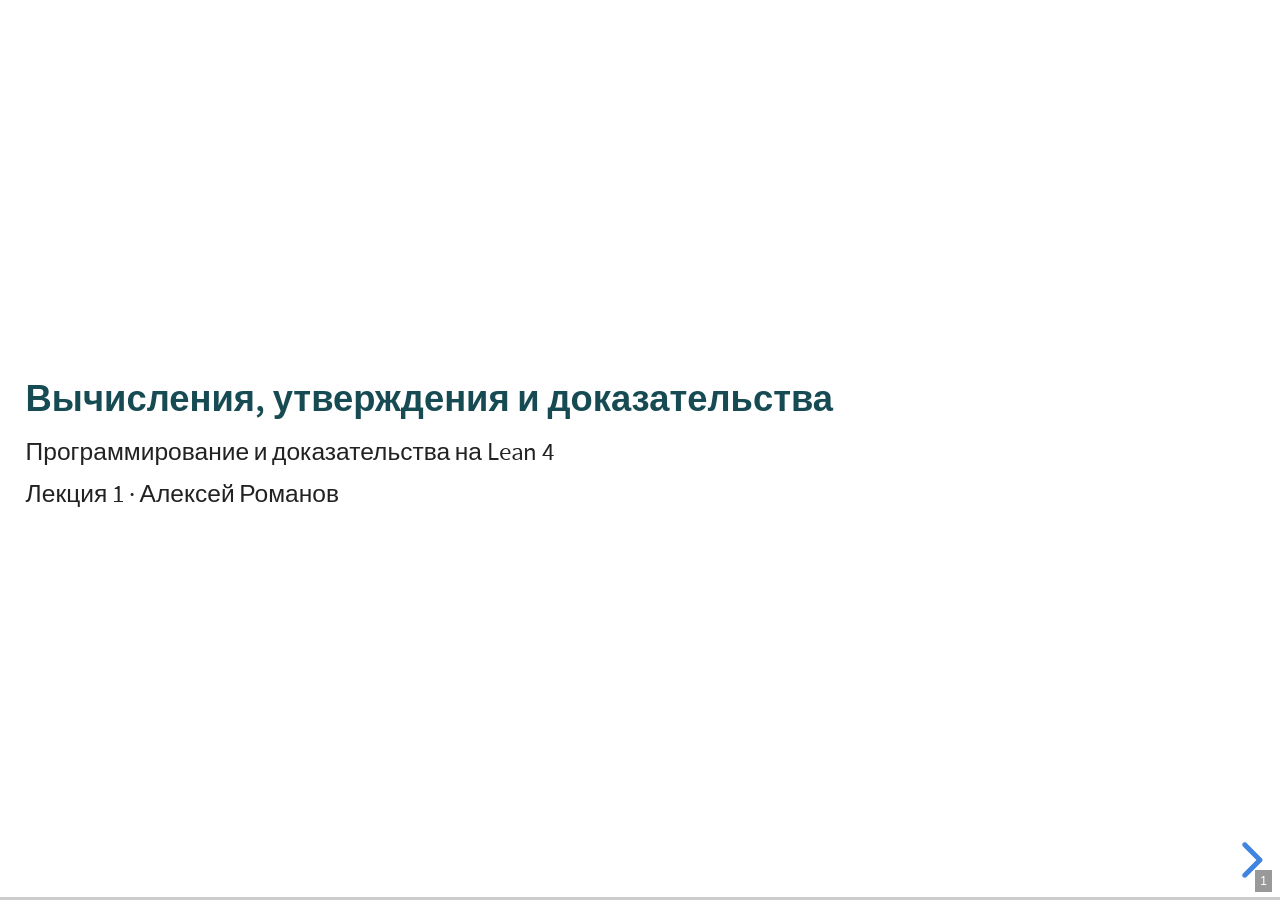
<file: _slides/index.html>
<!doctype html>
<html><head><meta charset="utf-8"/><meta name="viewport" content="width=device-width, initial-scale=1.0"/><title>Вычисления, утверждения и доказательства</title><link rel="stylesheet" href="lib/reveal.js/dist/reset.css"/><link rel="stylesheet" href="lib/reveal.js/dist/reveal.css"/><link rel="stylesheet" href="lib/reveal.js/dist/theme/white.css"/><link rel="stylesheet" href="lib/github.css"/><link rel="stylesheet" href="lecture.css"/><link rel="stylesheet" href="lib/highlighting.css"/><link rel="stylesheet" href="lib/tippy-border.css"/><link rel="stylesheet" href="lib/slides-highlight.css"/><link rel="stylesheet" href="lib/panel.css"/><link rel="stylesheet" href="lib/lightbox.css"/><link rel="stylesheet" href="lib/diagram.css"/><link rel="stylesheet" href="lib/illuminate-anim.css"/><link rel="stylesheet" href="lib/table.css"/><link rel="stylesheet" href="lib/katex/dist/katex.min.css"/></head><body><div class="reveal"><div class="slides"><section><h2>Вычисления, утверждения и доказательства</h2><p>Программирование и доказательства на Lean 4</p><p>Лекция 1 · Алексей Романов</p></section><section><h2>Установка Lean в VS Code или VSCodium</h2><ol start="1"><li><p>Установите <a href="https://code.visualstudio.com/download">VS Code</a> и <a href="https://marketplace.visualstudio.com/items?itemName=leanprover.lean4">расширение Lean 4</a>. Можно выбрать <a href="https://vscodium.com/">VSCodium</a> и установить <a href="https://open-vsx.org/extension/leanprover/lean4">то же расширение из Open VSX</a>.</p></li><li><p>Скачайте <a href="https://github.com/alexeyr/miet-lean-course">репозиторий курса</a> через <em>Code → Download ZIP</em> и распакуйте архив (или клонируйте репозиторий). Через <em>File → Open Folder</em> откройте папку с <code>lakefile.toml</code>.</p></li><li><p>Откройте <code>Лекция1.lean</code>. Для установки Lean выберите в меню ∀ пункт <em>Documentation → Show Setup Guide</em>.</p></li><li><p>В терминале редактора выполните команду <code>lake exe cache get</code> с аргументами, указанными в начале <code>Лекция1.lean</code>.</p></li></ol><p>Пока идёт загрузка, можно работать в <a href="https://live.lean-lang.org/">Lean Playground</a>.
<a href="https://lean-lang.org/install/">Инструкция по установке</a></p></section><section><h2>Первые команды в Lean Playground</h2><p>В <a href="https://live.lean-lang.org/">Lean Playground</a> выберите среду с Mathlib и начните с <code>import Mathlib</code>. В файле курса <code>Лекция1.lean</code> найдите комментарий «Слайд 2».</p><p>Поставьте курсор на команду и посмотрите ответ в InfoView.</p><p><code>#eval 2 + 3 * 4</code></p><p class="fragment"><code>14</code></p><p class="fragment">Как изменится результат, если взять сумму в скобки?</p><p class="fragment"><code>#eval (2 + 3) * 4</code></p><p class="fragment"><code>20</code></p><p class="fragment"><code>#check (2 + 3) * 4</code></p><p class="fragment"><code>(2 + 3) * 4 : ℕ</code></p><p class="fragment">При <code>import Mathlib</code> Lean выводит тип <code>Nat</code> как <code>ℕ</code>.</p><p class="fragment">При наведении на выражение виден его тип, а на имя — ещё и документация, если она есть.</p></section><section><h2>Выражения, типы и универсумы</h2><p>Запись <code>e : T</code> читается «выражение <code>e</code> имеет тип <code>T</code>». Например, <code>(2 : Nat)</code> обозначает число 2 типа <code>Nat</code>.</p><p>Типы тоже являются выражениями. Какой тип у самого <code>Nat</code>?</p><p><code>#check Nat</code></p><p class="fragment"><code>Nat : Type</code></p><p class="fragment"><code>#check Type</code></p><p class="fragment"><code>Type : Type 1</code></p><p class="fragment"><strong>Универсум</strong> — это тип, элементами которого являются типы. Например, <code>Nat</code> и <code>Int</code> принадлежат универсуму <code>Type</code>. Сам <code>Type</code> принадлежит следующему универсуму <code>Type 1</code>.</p></section><section><h2>Вычитание и типы операндов</h2><p>Какой тип и какое значение получит каждое выражение?</p><p><code class="hl lean inline"><span class="punctuation bracket token" data-binding="kw-occ-Lean.Parser.Term.hygienicLParen-3451">(</span><span class="literal number token" data-binding data-verso-hover="0">2</span><span class="inter-text"> </span><span class="built-in delim token" data-binding="kw-occ-Lean.Parser.Term.typeAscription-3451">:</span><span class="inter-text"> </span><span class="const token" data-binding="const-Int" data-verso-hover="1">Int</span><span class="punctuation bracket token" data-binding="kw-occ-Lean.Parser.Term.typeAscription-3451">)</span><span class="inter-text"> </span><span class="punctuation operator token" data-binding="kw-occ-«term_-_»-3451">-</span><span class="inter-text"> </span><span class="literal number token" data-binding data-verso-hover="0">7</span></code></p><p class="fragment"><code>-5 : Int</code></p><p class="fragment">Тип первого операнда задаёт тип второго: здесь <code>7</code> имеет тип <code>Int</code>.</p><p class="fragment"><code class="hl lean inline"><span class="literal number token" data-binding data-verso-hover="2">2</span><span class="inter-text"> </span><span class="punctuation operator token" data-binding="kw-occ-«term_-_»-3614">-</span><span class="inter-text"> </span><span class="literal number token" data-binding data-verso-hover="2">7</span></code></p><p class="fragment"><code>0 : Nat</code></p><p class="fragment">Для записей вроде <code>2</code> и <code>7</code> Lean по умолчанию выбирает <code>Nat</code>, если их тип не задан контекстом. В натуральных числах вычитание ограничено снизу нулём.</p><p class="fragment">Что произойдёт, если у операндов разные типы?</p><p class="fragment"><code class="hl lean inline"><span class="punctuation bracket token" data-binding="kw-occ-Lean.Parser.Term.hygienicLParen-3999">(</span><span class="literal number token" data-binding data-verso-hover="2">2</span><span class="inter-text"> </span><span class="built-in delim token" data-binding="kw-occ-Lean.Parser.Term.typeAscription-3999">:</span><span class="inter-text"> </span><span class="const token" data-binding="const-Nat" data-verso-hover="3">Nat</span><span class="punctuation bracket token" data-binding="kw-occ-Lean.Parser.Term.typeAscription-3999">)</span><span class="inter-text"> </span><span class="punctuation operator token" data-binding="kw-occ-«term_-_»-3999">-</span><span class="inter-text"> </span><span class="punctuation bracket token" data-binding="kw-occ-Lean.Parser.Term.hygienicLParen-4011">(</span><span class="literal number token" data-binding data-verso-hover="0">7</span><span class="inter-text"> </span><span class="built-in delim token" data-binding="kw-occ-Lean.Parser.Term.typeAscription-4011">:</span><span class="inter-text"> </span><span class="const token" data-binding="const-Int" data-verso-hover="1">Int</span><span class="punctuation bracket token" data-binding="kw-occ-Lean.Parser.Term.typeAscription-4011">)</span></code></p><p class="fragment"><code>-5 : Int</code></p></section><section><h2>Приведение типов</h2><p>Как Lean вычитает целое число из натурального?</p><div class="code-with-panel"><code class="hl lean block"><span class="has-info information"><span class="keyword token" data-binding="kw-occ-Lean.Parser.Command.check-4190">#check</span><span class="hover-info messages" style="display:none"><code class="verso-message information"><span class="text"></span><span class="highlighted"><span class="unknown token" data-binding>↑</span><span class="unknown token" data-binding>2</span><span class="inter-text"> </span><span class="const token" data-binding="const-HSub.hSub" data-verso-hover="4">-</span><span class="inter-text"> </span><span class="unknown token" data-binding>7</span></span><span class="text"> : </span><span class="highlighted"><span class="inter-text"></span><span class="const token" data-binding="const-Int" data-verso-hover="5">ℤ</span><span class="inter-text"></span></span></code></span></span><span class="inter-text"> </span><span class="punctuation bracket token" data-binding="kw-occ-Lean.Parser.Term.hygienicLParen-4197">(</span><span class="literal number token" data-binding data-verso-hover="2">2</span><span class="inter-text"> </span><span class="built-in delim token" data-binding="kw-occ-Lean.Parser.Term.typeAscription-4197">:</span><span class="inter-text"> </span><span class="const token" data-binding="const-Nat" data-verso-hover="3">Nat</span><span class="punctuation bracket token" data-binding="kw-occ-Lean.Parser.Term.typeAscription-4197">)</span><span class="inter-text"> </span><span class="punctuation operator token" data-binding="kw-occ-«term_-_»-4197">-</span><span class="inter-text"> </span><span class="punctuation bracket token" data-binding="kw-occ-Lean.Parser.Term.hygienicLParen-4209">(</span><span class="literal number token" data-binding data-verso-hover="0">7</span><span class="inter-text"> </span><span class="built-in delim token" data-binding="kw-occ-Lean.Parser.Term.typeAscription-4209">:</span><span class="inter-text"> </span><span class="const token" data-binding="const-Int" data-verso-hover="1">Int</span><span class="punctuation bracket token" data-binding="kw-occ-Lean.Parser.Term.typeAscription-4209">)</span><span class="inter-text">
</span><div class="command-output information"><code class="verso-message information"><span class="text"></span><span class="highlighted"><span class="unknown token" data-binding>↑</span><span class="unknown token" data-binding>2</span><span class="inter-text"> </span><span class="const token" data-binding="const-HSub.hSub" data-verso-hover="4">-</span><span class="inter-text"> </span><span class="unknown token" data-binding>7</span></span><span class="text"> : </span><span class="highlighted"><span class="inter-text"></span><span class="const token" data-binding="const-Int" data-verso-hover="5">ℤ</span><span class="inter-text"></span></span></code></div><span class="unknown token" data-binding></span></code><div class="panel-divider"></div><div class="panel-cell"><div class="info-panel"></div></div></div><pre class="fragment">↑2 - 7 : ℤ
</pre><p class="fragment">Знак <code>↑</code> показывает, где Lean вставил <strong>приведение типов</strong>: он преобразовал натуральное число <code>2</code> в целое. Вычитание даёт результат типа <code>Int</code>, который mathlib обозначает <code>ℤ</code>.</p><p class="fragment">В выражении <code>(2 : Int) - 7</code> литерал <code>7</code> сразу получает тип <code>Int</code> из контекста.</p><p class="fragment">Наберите сокращение и нажмите пробел: <span class="lean-input"><code>\N</code></span> для ℕ, <span class="lean-input"><code>\Z</code></span> для ℤ, <span class="lean-input"><code>\coe</code></span> для ↑.
Полный список в VS Code: <code>Ctrl+Shift+P</code> → <em>Show Unicode Input Abbreviations</em>. См. также <a href="https://github.com/leanprover/vscode-lean4/blob/master/lean4-unicode-input/src/abbreviations.json">таблицу на GitHub</a>.</p></section><section><h2>Определение функции</h2><div class="code-with-panel"><code class="hl lean block"><span class="keyword token" data-binding="kw-occ-Lean.Parser.Command.definition-5172">def</span><span class="inter-text"> </span><span class="const token" data-binding="const-LectureOneSlides.addOne" data-verso-hover="6">addOne</span><span class="inter-text"> </span><span class="punctuation bracket token" data-binding="kw-occ-Lean.Parser.Term.explicitBinder-5183">(</span><span class="var token" data-binding="var-_uniq.2" data-verso-hover="7">n</span><span class="inter-text"> </span><span class="built-in delim token" data-binding="kw-occ-Lean.Parser.Term.explicitBinder-5183">:</span><span class="inter-text"> </span><span class="const token" data-binding="const-Nat" data-verso-hover="3">Nat</span><span class="punctuation bracket token" data-binding="kw-occ-Lean.Parser.Term.explicitBinder-5183">)</span><span class="inter-text"> </span><span class="built-in delim token" data-binding="kw-occ-Lean.Parser.Term.typeSpec-5193">:</span><span class="inter-text"> </span><span class="const token" data-binding="const-Nat" data-verso-hover="3">Nat</span><span class="inter-text"> </span><span class="built-in delim token" data-binding="kw-occ-Lean.Parser.Command.declValSimple-5199">:=</span><span class="inter-text">
  </span><span class="var token" data-binding="var-_uniq.2" data-verso-hover="7">n</span><span class="inter-text"> </span><span class="punctuation operator token" data-binding="kw-occ-«term_+_»-5204">+</span><span class="inter-text"> </span><span class="literal number token" data-binding data-verso-hover="2">1</span><span class="inter-text">

</span><span class="has-info information"><span class="keyword token" data-binding="kw-occ-Lean.Parser.Command.eval-5211" data-verso-hover="8">#eval</span><span class="hover-info messages" style="display:none"><code class="verso-message information"><span class="text"></span><span class="highlighted"><span class="inter-text"></span><span class="unknown token" data-binding>5</span><span class="inter-text"></span></span></code></span></span><span class="inter-text"> </span><span class="const token" data-binding="const-LectureOneSlides.addOne" data-verso-hover="6">addOne</span><span class="inter-text"> </span><span class="literal number token" data-binding data-verso-hover="2">4</span><span class="inter-text">
</span><div class="command-output information"><code class="verso-message information"><span class="text"></span><span class="highlighted"><span class="inter-text"></span><span class="unknown token" data-binding>5</span><span class="inter-text"></span></span></code></div><span class="unknown token" data-binding></span></code><div class="panel-divider"></div><div class="panel-cell"><div class="info-panel"></div></div></div><p><span class="lean-keyword"><code>def</code></span> вводит имя. В скобках стоят имя параметра и его тип. После скобок указан тип результата, после <code>:=</code> записано тело.</p><p class="fragment">При вызове <code>addOne 4</code> параметр получает значение <code>4</code>, и команда выдаёт <code>5</code>.</p></section><section><h2>Применение и скобки</h2><div class="code-with-panel"><code class="hl lean block"><span class="keyword token" data-binding="kw-occ-Lean.Parser.Command.definition-5662">def</span><span class="inter-text"> </span><span class="const token" data-binding="const-LectureOneSlides.square" data-verso-hover="9">square</span><span class="inter-text"> </span><span class="punctuation bracket token" data-binding="kw-occ-Lean.Parser.Term.explicitBinder-5673">(</span><span class="var token" data-binding="var-_uniq.2" data-verso-hover="7">n</span><span class="inter-text"> </span><span class="built-in delim token" data-binding="kw-occ-Lean.Parser.Term.explicitBinder-5673">:</span><span class="inter-text"> </span><span class="const token" data-binding="const-Nat" data-verso-hover="3">Nat</span><span class="punctuation bracket token" data-binding="kw-occ-Lean.Parser.Term.explicitBinder-5673">)</span><span class="inter-text"> </span><span class="built-in delim token" data-binding="kw-occ-Lean.Parser.Term.typeSpec-5683">:</span><span class="inter-text"> </span><span class="const token" data-binding="const-Nat" data-verso-hover="3">Nat</span><span class="inter-text"> </span><span class="built-in delim token" data-binding="kw-occ-Lean.Parser.Command.declValSimple-5689">:=</span><span class="inter-text"> </span><span class="var token" data-binding="var-_uniq.2" data-verso-hover="7">n</span><span class="inter-text"> </span><span class="punctuation operator token" data-binding="kw-occ-«term_*_»-5692">*</span><span class="inter-text"> </span><span class="var token" data-binding="var-_uniq.2" data-verso-hover="7">n</span><span class="inter-text">

</span><span class="has-info information"><span class="keyword token" data-binding="kw-occ-Lean.Parser.Command.eval-5699" data-verso-hover="8">#eval</span><span class="hover-info messages" style="display:none"><code class="verso-message information"><span class="text"></span><span class="highlighted"><span class="inter-text"></span><span class="unknown token" data-binding>10</span><span class="inter-text"></span></span></code></span></span><span class="inter-text"> </span><span class="const token" data-binding="const-LectureOneSlides.square" data-verso-hover="9">square</span><span class="inter-text"> </span><span class="literal number token" data-binding data-verso-hover="2">3</span><span class="inter-text"> </span><span class="punctuation operator token" data-binding="kw-occ-«term_+_»-5705">+</span><span class="inter-text"> </span><span class="literal number token" data-binding data-verso-hover="2">1</span><span class="inter-text">
</span><div class="command-output information"><code class="verso-message information"><span class="text"></span><span class="highlighted"><span class="inter-text"></span><span class="unknown token" data-binding>10</span><span class="inter-text"></span></span></code></div><span class="has-info information"><span class="keyword token" data-binding="kw-occ-Lean.Parser.Command.eval-5718" data-verso-hover="8">#eval</span><span class="hover-info messages" style="display:none"><code class="verso-message information"><span class="text"></span><span class="highlighted"><span class="inter-text"></span><span class="unknown token" data-binding>16</span><span class="inter-text"></span></span></code></span></span><span class="inter-text"> </span><span class="const token" data-binding="const-LectureOneSlides.square" data-verso-hover="9">square</span><span class="inter-text"> </span><span class="punctuation bracket token" data-binding="kw-occ-Lean.Parser.Term.hygienicLParen-5731">(</span><span class="literal number token" data-binding data-verso-hover="2">3</span><span class="inter-text"> </span><span class="punctuation operator token" data-binding="kw-occ-«term_+_»-5732">+</span><span class="inter-text"> </span><span class="literal number token" data-binding data-verso-hover="2">1</span><span class="punctuation bracket token" data-binding="kw-occ-Lean.Parser.Term.paren-5731">)</span><span class="inter-text">
</span><div class="command-output information"><code class="verso-message information"><span class="text"></span><span class="highlighted"><span class="inter-text"></span><span class="unknown token" data-binding>16</span><span class="inter-text"></span></span></code></div><span class="has-info information"><span class="keyword token" data-binding="kw-occ-Lean.Parser.Command.eval-5739" data-verso-hover="8">#eval</span><span class="hover-info messages" style="display:none"><code class="verso-message information"><span class="text"></span><span class="highlighted"><span class="inter-text"></span><span class="unknown token" data-binding>81</span><span class="inter-text"></span></span></code></span></span><span class="inter-text"> </span><span class="const token" data-binding="const-LectureOneSlides.square" data-verso-hover="9">square</span><span class="inter-text"> </span><span class="punctuation bracket token" data-binding="kw-occ-Lean.Parser.Term.hygienicLParen-5752">(</span><span class="const token" data-binding="const-LectureOneSlides.square" data-verso-hover="9">square</span><span class="inter-text"> </span><span class="literal number token" data-binding data-verso-hover="2">3</span><span class="punctuation bracket token" data-binding="kw-occ-Lean.Parser.Term.paren-5752">)</span><span class="inter-text">
</span><div class="command-output information"><code class="verso-message information"><span class="text"></span><span class="highlighted"><span class="inter-text"></span><span class="unknown token" data-binding>81</span><span class="inter-text"></span></span></code></div><span class="unknown token" data-binding></span></code><div class="panel-divider"></div><div class="panel-cell"><div class="info-panel"></div></div></div><p>Применение функции связывает сильнее, чем сложение. Запись <code>square 3 + 1</code> означает <code>(square 3) + 1</code>.</p><p class="fragment">Первое значение равно <code>10</code>.</p><p class="fragment">Во второй строке сначала вычисляется сумма, поэтому результат равен <code>16</code>.</p><p class="fragment">Что нужно вычислить первым в последней строке? Каким будет окончательный ответ?</p><p class="fragment">Получим <code>9</code>, затем <code>81</code>.</p></section><section><h2>Функция как аргумент</h2><div class="code-with-panel"><code class="hl lean block"><span class="keyword token" data-binding="kw-occ-Lean.Parser.Command.definition-6402">def</span><span class="inter-text"> </span><span class="const token" data-binding="const-LectureOneSlides.twiceNat" data-verso-hover="10">twiceNat</span><span class="inter-text"> </span><span class="punctuation bracket token" data-binding="kw-occ-Lean.Parser.Term.explicitBinder-6415">(</span><span class="var token" data-binding="var-_uniq.4" data-verso-hover="11">f</span><span class="inter-text"> </span><span class="built-in delim token" data-binding="kw-occ-Lean.Parser.Term.explicitBinder-6415">:</span><span class="inter-text"> </span><span class="const token" data-binding="const-Nat" data-verso-hover="3">Nat</span><span class="inter-text"> </span><span class="punctuation operator token" data-binding="kw-occ-Lean.Parser.Term.arrow-6420">→</span><span class="inter-text"> </span><span class="const token" data-binding="const-Nat" data-verso-hover="3">Nat</span><span class="punctuation bracket token" data-binding="kw-occ-Lean.Parser.Term.explicitBinder-6415">)</span><span class="inter-text"> </span><span class="punctuation bracket token" data-binding="kw-occ-Lean.Parser.Term.explicitBinder-6433">(</span><span class="var token" data-binding="var-_uniq.6" data-verso-hover="7">x</span><span class="inter-text"> </span><span class="built-in delim token" data-binding="kw-occ-Lean.Parser.Term.explicitBinder-6433">:</span><span class="inter-text"> </span><span class="const token" data-binding="const-Nat" data-verso-hover="3">Nat</span><span class="punctuation bracket token" data-binding="kw-occ-Lean.Parser.Term.explicitBinder-6433">)</span><span class="inter-text"> </span><span class="built-in delim token" data-binding="kw-occ-Lean.Parser.Term.typeSpec-6443">:</span><span class="inter-text"> </span><span class="const token" data-binding="const-Nat" data-verso-hover="3">Nat</span><span class="inter-text"> </span><span class="built-in delim token" data-binding="kw-occ-Lean.Parser.Command.declValSimple-6449">:=</span><span class="inter-text">
  </span><span class="var token" data-binding="var-_uniq.4" data-verso-hover="11">f</span><span class="inter-text"> </span><span class="punctuation bracket token" data-binding="kw-occ-Lean.Parser.Term.hygienicLParen-6456">(</span><span class="var token" data-binding="var-_uniq.4" data-verso-hover="11">f</span><span class="inter-text"> </span><span class="var token" data-binding="var-_uniq.6" data-verso-hover="7">x</span><span class="punctuation bracket token" data-binding="kw-occ-Lean.Parser.Term.paren-6456">)</span><span class="inter-text">

</span><span class="has-info information"><span class="keyword token" data-binding="kw-occ-Lean.Parser.Command.check-6463">#check</span><span class="hover-info messages" style="display:none"><code class="verso-message information"><span class="text"></span><span class="highlighted"><span class="inter-text"></span><span class="const token" data-binding="const-LectureOneSlides.twiceNat" data-verso-hover="12">twiceNat</span><span class="inter-text"> </span><span class="const token" data-binding="const-LectureOneSlides.addOne" data-verso-hover="13">addOne</span></span><span class="text"> : </span><span class="highlighted"><span class="inter-text"></span><span class="const token" data-binding="const-Nat" data-verso-hover="14">ℕ</span><span class="inter-text"> </span><span class="unknown token" data-binding>→</span><span class="inter-text"> </span><span class="const token" data-binding="const-Nat" data-verso-hover="14">ℕ</span></span></code></span></span><span class="inter-text"> </span><span class="const token" data-binding="const-LectureOneSlides.twiceNat" data-verso-hover="10">twiceNat</span><span class="inter-text"> </span><span class="const token" data-binding="const-LectureOneSlides.addOne" data-verso-hover="6">addOne</span><span class="inter-text">
</span><div class="command-output information"><code class="verso-message information"><span class="text"></span><span class="highlighted"><span class="inter-text"></span><span class="const token" data-binding="const-LectureOneSlides.twiceNat" data-verso-hover="12">twiceNat</span><span class="inter-text"> </span><span class="const token" data-binding="const-LectureOneSlides.addOne" data-verso-hover="13">addOne</span></span><span class="text"> : </span><span class="highlighted"><span class="inter-text"></span><span class="const token" data-binding="const-Nat" data-verso-hover="14">ℕ</span><span class="inter-text"> </span><span class="unknown token" data-binding>→</span><span class="inter-text"> </span><span class="const token" data-binding="const-Nat" data-verso-hover="14">ℕ</span></span></code></div><span class="has-info information"><span class="keyword token" data-binding="kw-occ-Lean.Parser.Command.eval-6486" data-verso-hover="8">#eval</span><span class="hover-info messages" style="display:none"><code class="verso-message information"><span class="text"></span><span class="highlighted"><span class="inter-text"></span><span class="unknown token" data-binding>5</span><span class="inter-text"></span></span></code></span></span><span class="inter-text"> </span><span class="const token" data-binding="const-LectureOneSlides.twiceNat" data-verso-hover="10">twiceNat</span><span class="inter-text"> </span><span class="const token" data-binding="const-LectureOneSlides.addOne" data-verso-hover="6">addOne</span><span class="inter-text"> </span><span class="literal number token" data-binding data-verso-hover="2">3</span><span class="inter-text">
</span><div class="command-output information"><code class="verso-message information"><span class="text"></span><span class="highlighted"><span class="inter-text"></span><span class="unknown token" data-binding>5</span><span class="inter-text"></span></span></code></div><span class="unknown token" data-binding></span></code><div class="panel-divider"></div><div class="panel-cell"><div class="info-panel"></div></div></div><p>Тип <code>Nat → Nat</code> описывает функцию с одним натуральным аргументом и натуральным результатом. Для ввода стрелки используйте <span class="lean-input"><code>\to</code></span>.</p><p class="fragment">После передачи <code>addOne</code> остаётся функция типа <code>Nat → Nat</code>.</p><p class="fragment">Применив её к <code>3</code>, получим <code>5</code>.</p></section><section><h2>Функция без имени</h2><div class="code-with-panel"><code class="hl lean block"><span class="has-info information"><span class="keyword token" data-binding="kw-occ-Lean.Parser.Command.eval-6994" data-verso-hover="8">#eval</span><span class="hover-info messages" style="display:none"><code class="verso-message information"><span class="text"></span><span class="highlighted"><span class="inter-text"></span><span class="unknown token" data-binding>12</span><span class="inter-text"></span></span></code></span></span><span class="inter-text"> </span><span class="const token" data-binding="const-LectureOneSlides.twiceNat" data-verso-hover="10">twiceNat</span><span class="inter-text"> </span><span class="punctuation bracket token" data-binding="kw-occ-Lean.Parser.Term.hygienicLParen-7009">(</span><span class="keyword token" data-binding="kw-occ-Lean.Parser.Term.fun-7010">fun</span><span class="inter-text"> </span><span class="var token" data-binding="var-_uniq.5" data-verso-hover="7">n</span><span class="inter-text"> </span><span class="built-in delim token" data-binding="kw-occ-Lean.Parser.Term.basicFun-7014">=&gt;</span><span class="inter-text"> </span><span class="var token" data-binding="var-_uniq.5" data-verso-hover="7">n</span><span class="inter-text"> </span><span class="punctuation operator token" data-binding="kw-occ-«term_*_»-7019">*</span><span class="inter-text"> </span><span class="literal number token" data-binding data-verso-hover="2">2</span><span class="punctuation bracket token" data-binding="kw-occ-Lean.Parser.Term.paren-7009">)</span><span class="inter-text"> </span><span class="literal number token" data-binding data-verso-hover="2">3</span><span class="inter-text">
</span><div class="command-output information"><code class="verso-message information"><span class="text"></span><span class="highlighted"><span class="inter-text"></span><span class="unknown token" data-binding>12</span><span class="inter-text"></span></span></code></div><span class="has-info information"><span class="keyword token" data-binding="kw-occ-Lean.Parser.Command.eval-7028" data-verso-hover="8">#eval</span><span class="hover-info messages" style="display:none"><code class="verso-message information"><span class="text"></span><span class="highlighted"><span class="inter-text"></span><span class="unknown token" data-binding>15</span><span class="inter-text"></span></span></code></span></span><span class="inter-text"> </span><span class="const token" data-binding="const-LectureOneSlides.twiceNat" data-verso-hover="10">twiceNat</span><span class="inter-text"> </span><span class="punctuation bracket token" data-binding="kw-occ-Lean.Parser.Term.hygienicLParen-7043">(</span><span class="keyword token" data-binding="kw-occ-Lean.Parser.Term.fun-7044">fun</span><span class="inter-text"> </span><span class="var token" data-binding="var-_uniq.199" data-verso-hover="7">n</span><span class="inter-text"> </span><span class="built-in delim token" data-binding="kw-occ-Lean.Parser.Term.basicFun-7048">=&gt;</span><span class="inter-text"> </span><span class="var token" data-binding="var-_uniq.199" data-verso-hover="7">n</span><span class="inter-text"> </span><span class="punctuation operator token" data-binding="kw-occ-«term_+_»-7053">+</span><span class="inter-text"> </span><span class="var token" data-binding="var-_uniq.199" data-verso-hover="7">n</span><span class="inter-text"> </span><span class="punctuation operator token" data-binding="kw-occ-«term_+_»-7053">+</span><span class="inter-text"> </span><span class="literal number token" data-binding data-verso-hover="2">1</span><span class="punctuation bracket token" data-binding="kw-occ-Lean.Parser.Term.paren-7043">)</span><span class="inter-text"> </span><span class="literal number token" data-binding data-verso-hover="2">3</span><span class="inter-text">
</span><div class="command-output information"><code class="verso-message information"><span class="text"></span><span class="highlighted"><span class="inter-text"></span><span class="unknown token" data-binding>15</span><span class="inter-text"></span></span></code></div><span class="unknown token" data-binding></span></code><div class="panel-divider"></div><div class="panel-cell"><div class="info-panel"></div></div></div><p>В выражении <code>fun n =&gt; n * 2</code> слева от <code>=&gt;</code> записан параметр, справа — результат. Тип параметра здесь известен из типа <code>twiceNat</code>.</p><p class="fragment">В первом примере промежуточное значение равно <code>6</code>, окончательное — <code>12</code>. Найдите оба значения во втором примере.</p><p class="fragment">Получим <code>7</code>, затем <code>15</code>.</p></section><section><h2>Какой тип нужен для двукратного применения?</h2><div class="code-with-panel"><code class="hl lean block"><span class="keyword token" data-binding="kw-occ-Lean.Parser.Command.definition-7655">def</span><span class="inter-text"> </span><span class="const token" data-binding="const-LectureOneSlides.twice" data-verso-hover="15">twice</span><span class="inter-text"> </span><span class="punctuation bracket token" data-binding="kw-occ-Lean.Parser.Term.implicitBinder-7665">{</span><span class="var token" data-binding="var-_uniq.2" data-verso-hover="16">α</span><span class="inter-text"> </span><span class="built-in delim token" data-binding="kw-occ-Lean.Parser.Term.implicitBinder-7665">:</span><span class="inter-text"> </span><span class="sort token" data-binding="sort-4270320377459421588" data-verso-hover="17">Type</span><span class="punctuation bracket token" data-binding="kw-occ-Lean.Parser.Term.implicitBinder-7665">}</span><span class="inter-text"> </span><span class="punctuation bracket token" data-binding="kw-occ-Lean.Parser.Term.explicitBinder-7677">(</span><span class="var token" data-binding="var-_uniq.6" data-verso-hover="18">f</span><span class="inter-text"> </span><span class="built-in delim token" data-binding="kw-occ-Lean.Parser.Term.explicitBinder-7677">:</span><span class="inter-text"> </span><span class="var token" data-binding="var-_uniq.2" data-verso-hover="16">α</span><span class="inter-text"> </span><span class="punctuation operator token" data-binding="kw-occ-Lean.Parser.Term.arrow-7682">→</span><span class="inter-text"> </span><span class="var token" data-binding="var-_uniq.2" data-verso-hover="16">α</span><span class="punctuation bracket token" data-binding="kw-occ-Lean.Parser.Term.explicitBinder-7677">)</span><span class="inter-text"> </span><span class="punctuation bracket token" data-binding="kw-occ-Lean.Parser.Term.explicitBinder-7693">(</span><span class="var token" data-binding="var-_uniq.8" data-verso-hover="19">x</span><span class="inter-text"> </span><span class="built-in delim token" data-binding="kw-occ-Lean.Parser.Term.explicitBinder-7693">:</span><span class="inter-text"> </span><span class="var token" data-binding="var-_uniq.2" data-verso-hover="16">α</span><span class="punctuation bracket token" data-binding="kw-occ-Lean.Parser.Term.explicitBinder-7693">)</span><span class="inter-text"> </span><span class="built-in delim token" data-binding="kw-occ-Lean.Parser.Term.typeSpec-7702">:</span><span class="inter-text"> </span><span class="var token" data-binding="var-_uniq.2" data-verso-hover="16">α</span><span class="inter-text"> </span><span class="built-in delim token" data-binding="kw-occ-Lean.Parser.Command.declValSimple-7707">:=</span><span class="inter-text">
  </span><span class="var token" data-binding="var-_uniq.6" data-verso-hover="18">f</span><span class="inter-text"> </span><span class="punctuation bracket token" data-binding="kw-occ-Lean.Parser.Term.hygienicLParen-7714">(</span><span class="var token" data-binding="var-_uniq.6" data-verso-hover="18">f</span><span class="inter-text"> </span><span class="var token" data-binding="var-_uniq.8" data-verso-hover="19">x</span><span class="punctuation bracket token" data-binding="kw-occ-Lean.Parser.Term.paren-7714">)</span><span class="inter-text">

</span><span class="has-info information"><span class="keyword token" data-binding="kw-occ-Lean.Parser.Command.eval-7721" data-verso-hover="8">#eval</span><span class="hover-info messages" style="display:none"><code class="verso-message information"><span class="text"></span><span class="highlighted"><span class="inter-text"></span><span class="unknown token" data-binding>12</span><span class="inter-text"></span></span></code></span></span><span class="inter-text"> </span><span class="const token" data-binding="const-LectureOneSlides.twice" data-verso-hover="15">twice</span><span class="inter-text"> </span><span class="const token" data-binding="const-LectureOneSlides.addOne" data-verso-hover="6">addOne</span><span class="inter-text"> </span><span class="literal number token" data-binding data-verso-hover="2">10</span><span class="inter-text">
</span><div class="command-output information"><code class="verso-message information"><span class="text"></span><span class="highlighted"><span class="inter-text"></span><span class="unknown token" data-binding>12</span><span class="inter-text"></span></span></code></div><span class="has-info information"><span class="keyword token" data-binding="kw-occ-Lean.Parser.Command.eval-7743" data-verso-hover="8">#eval</span><span class="hover-info messages" style="display:none"><code class="verso-message information"><span class="text"></span><span class="highlighted"><span class="inter-text"></span><span class="const token" data-binding="const-Bool.true" data-verso-hover="20">true</span><span class="inter-text"></span></span></code></span></span><span class="inter-text"> </span><span class="const token" data-binding="const-LectureOneSlides.twice" data-verso-hover="15">twice</span><span class="inter-text"> </span><span class="punctuation bracket token" data-binding="kw-occ-Lean.Parser.Term.hygienicLParen-7755">(</span><span class="keyword token" data-binding="kw-occ-Lean.Parser.Term.fun-7756">fun</span><span class="inter-text"> </span><span class="var token" data-binding="var-_uniq.185" data-verso-hover="21">b</span><span class="inter-text"> </span><span class="built-in delim token" data-binding="kw-occ-Lean.Parser.Term.basicFun-7760">=&gt;</span><span class="inter-text"> </span><span class="punctuation operator token" data-binding="kw-occ-term!_-7765">!</span><span class="var token" data-binding="var-_uniq.185" data-verso-hover="21">b</span><span class="punctuation bracket token" data-binding="kw-occ-Lean.Parser.Term.paren-7755">)</span><span class="inter-text"> </span><span class="const token" data-binding="const-Bool.true" data-verso-hover="22">true</span><span class="inter-text">
</span><div class="command-output information"><code class="verso-message information"><span class="text"></span><span class="highlighted"><span class="inter-text"></span><span class="const token" data-binding="const-Bool.true" data-verso-hover="20">true</span><span class="inter-text"></span></span></code></div><span class="unknown token" data-binding></span></code><div class="panel-divider"></div><div class="panel-cell"><div class="info-panel"></div></div></div><p><code>α : Type</code> — произвольный тип (<span class="lean-input"><code>\alpha</code></span> для α). Тип <code>f : α → α</code> позволяет снова передать результат функции на вход.</p><p>Фигурные скобки объявляют неявный параметр.</p><p class="fragment">В первом вызове Lean подставляет <code>Nat</code> и получает <code>12</code>.</p><p class="fragment">Во втором — <code>Bool</code> и получает <code>true</code>.</p><p class="fragment">Укажем тип по имени: 
<code>#eval twice (α := Nat) addOne 10</code>   <code>12</code></p></section><section><h2>Что именно проверяет Lean?</h2><div class="code-with-panel"><code class="hl lean block"><span class="has-info information"><span class="keyword token" data-binding="kw-occ-Lean.Parser.Command.eval-8417" data-verso-hover="8">#eval</span><span class="hover-info messages" style="display:none"><code class="verso-message information"><span class="text"></span><span class="highlighted"><span class="inter-text"></span><span class="const token" data-binding="const-Bool.true" data-verso-hover="20">true</span><span class="inter-text"></span></span></code></span></span><span class="inter-text"> </span><span class="const token" data-binding="const-LectureOneSlides.twice" data-verso-hover="15">twice</span><span class="inter-text"> </span><span class="const token" data-binding="const-LectureOneSlides.addOne" data-verso-hover="6">addOne</span><span class="inter-text"> </span><span class="literal number token" data-binding data-verso-hover="2">3</span><span class="inter-text"> </span><span class="punctuation operator token" data-binding="kw-occ-«term_=_»-8423">=</span><span class="inter-text"> </span><span class="literal number token" data-binding data-verso-hover="2">5</span><span class="inter-text">
</span><div class="command-output information"><code class="verso-message information"><span class="text"></span><span class="highlighted"><span class="inter-text"></span><span class="const token" data-binding="const-Bool.true" data-verso-hover="20">true</span><span class="inter-text"></span></span></code></div><span class="unknown token" data-binding></span></code><div class="panel-divider"></div><div class="panel-cell"><div class="info-panel"></div></div></div><ul><li><p><code>#eval</code> проверяет равенство вычислением и выводит <code>true</code>.</p></li></ul><div class="code-with-panel fragment"><code class="hl lean block"><span class="has-info information"><span class="keyword token" data-binding="kw-occ-Lean.Parser.Command.check-8574">#check</span><span class="hover-info messages" style="display:none"><code class="verso-message information"><span class="text"></span><span class="highlighted"><span class="inter-text"></span><span class="const token" data-binding="const-LectureOneSlides.twice" data-verso-hover="23">twice</span><span class="inter-text"> </span><span class="const token" data-binding="const-LectureOneSlides.addOne" data-verso-hover="13">addOne</span><span class="inter-text"> </span><span class="unknown token" data-binding>3</span><span class="inter-text"> </span><span class="const token" data-binding="const-Eq" data-verso-hover="24">=</span><span class="inter-text"> </span><span class="unknown token" data-binding>5</span></span><span class="text"> : </span><span class="highlighted"><span class="inter-text"></span><span class="sort token" data-binding="sort-7173780969340099554" data-verso-hover="25">Prop</span><span class="inter-text"></span></span></code></span></span><span class="inter-text"> </span><span class="const token" data-binding="const-LectureOneSlides.twice" data-verso-hover="15">twice</span><span class="inter-text"> </span><span class="const token" data-binding="const-LectureOneSlides.addOne" data-verso-hover="6">addOne</span><span class="inter-text"> </span><span class="literal number token" data-binding data-verso-hover="2">3</span><span class="inter-text"> </span><span class="punctuation operator token" data-binding="kw-occ-«term_=_»-8581">=</span><span class="inter-text"> </span><span class="literal number token" data-binding data-verso-hover="2">5</span><span class="inter-text">
</span><div class="command-output information"><code class="verso-message information"><span class="text"></span><span class="highlighted"><span class="inter-text"></span><span class="const token" data-binding="const-LectureOneSlides.twice" data-verso-hover="23">twice</span><span class="inter-text"> </span><span class="const token" data-binding="const-LectureOneSlides.addOne" data-verso-hover="13">addOne</span><span class="inter-text"> </span><span class="unknown token" data-binding>3</span><span class="inter-text"> </span><span class="const token" data-binding="const-Eq" data-verso-hover="24">=</span><span class="inter-text"> </span><span class="unknown token" data-binding>5</span></span><span class="text"> : </span><span class="highlighted"><span class="inter-text"></span><span class="sort token" data-binding="sort-7173780969340099554" data-verso-hover="25">Prop</span><span class="inter-text"></span></span></code></div><span class="unknown token" data-binding></span></code><div class="panel-divider"></div><div class="panel-cell"><div class="info-panel"></div></div></div><ul class="fragment"><li><p><code>#check</code> сообщает, что равенство имеет тип <code>Prop</code>. Тип <code>Prop</code> имеют и ложные утверждения.</p></li></ul><div class="code-with-panel fragment"><code class="hl lean block"><span class="keyword token" data-binding="kw-occ-Lean.Parser.Command.example-8785">example</span><span class="inter-text">                 </span><span class="built-in delim token" data-binding="kw-occ-Lean.Parser.Term.typeSpec-8809">:</span><span class="inter-text"> </span><span class="const token" data-binding="const-LectureOneSlides.twice" data-verso-hover="26">twice</span><span class="inter-text"> </span><span class="const token" data-binding="const-LectureOneSlides.addOne" data-verso-hover="27">addOne</span><span class="inter-text"> </span><span class="literal number token" data-binding data-verso-hover="2">3</span><span class="inter-text"> </span><span class="punctuation operator token" data-binding="kw-occ-«term_=_»-8811">=</span><span class="inter-text"> </span><span class="literal number token" data-binding data-verso-hover="2">5</span><span class="inter-text"> </span><span class="built-in delim token" data-binding="kw-occ-Lean.Parser.Command.declValSimple-8830">:=</span><span class="inter-text"> </span><span class="tactic" data-tactic-range="8833-8835"><span class="keyword token" data-binding="kw-occ-Lean.Parser.Term.byTactic-8833" data-verso-hover="28">by</span><span class="tactic-state" style="display:none" data-rich-format="[{&quot;goalPrefix&quot;:&quot;⊢ &quot;,&quot;hypotheses&quot;:[],&quot;name&quot;:null,&quot;ppConclusion&quot;:&quot;{\&quot;annotations\&quot;:{\&quot;1088\&quot;:{\&quot;binding\&quot;:\&quot;const-LectureOneSlides.twice\&quot;,\&quot;cssClass\&quot;:\&quot;const\&quot;},\&quot;273\&quot;:{\&quot;binding\&quot;:\&quot;const-LectureOneSlides.addOne\&quot;,\&quot;cssClass\&quot;:\&quot;const\&quot;}},\&quot;fmt\&quot;:[6,[6,[3,2,[4,[6,[3,2,[4,[6,[3,2,[7,1088,\&quot;twice\&quot;]]],[4,1,[4,[6,[3,2,[7,273,\&quot;addOne\&quot;]]],[4,1,[6,[3,2,[7,69,\&quot;3\&quot;]]]]]]]]],[4,[4,\&quot; =\&quot;,1],[6,[3,2,[7,5,\&quot;5\&quot;]]]]]]]]}&quot;}]"><span class="goal"><span class="conclusion"><span class="prefix">⊢ </span><span class="type"><span class="inter-text"></span><span class="const token" data-binding="const-LectureOneSlides.twice" data-verso-hover="23">twice</span><span class="inter-text"> </span><span class="const token" data-binding="const-LectureOneSlides.addOne" data-verso-hover="13">addOne</span><span class="inter-text"> </span><span class="unknown token" data-binding>3</span><span class="inter-text"> </span><span class="const token" data-binding="const-Eq" data-verso-hover="24">=</span><span class="inter-text"> </span><span class="unknown token" data-binding>5</span></span></span></span></span></span><span class="inter-text"> </span><span class="tactic" data-tactic-range="8836-8839"><span class="keyword token" data-binding="kw-occ-Lean.Parser.Tactic.tacticRfl-8836" data-verso-hover="29">rfl</span><span class="tactic-state" style="display:none">All goals completed! 🐙</span></span><span class="inter-text">
</span><span class="keyword token" data-binding="kw-occ-Lean.Parser.Command.theorem-8840">theorem</span><span class="inter-text"> </span><span class="const token" data-binding="const-LectureOneSlides.twice_addOne_3" data-verso-hover="30">twice_addOne_3</span><span class="inter-text">  </span><span class="built-in delim token" data-binding="kw-occ-Lean.Parser.Term.typeSpec-8864">:</span><span class="inter-text"> </span><span class="const token" data-binding="const-LectureOneSlides.twice" data-verso-hover="15">twice</span><span class="inter-text"> </span><span class="const token" data-binding="const-LectureOneSlides.addOne" data-verso-hover="6">addOne</span><span class="inter-text"> </span><span class="literal number token" data-binding data-verso-hover="2">3</span><span class="inter-text"> </span><span class="punctuation operator token" data-binding="kw-occ-«term_=_»-8866">=</span><span class="inter-text"> </span><span class="literal number token" data-binding data-verso-hover="2">5</span><span class="inter-text"> </span><span class="built-in delim token" data-binding="kw-occ-Lean.Parser.Command.declValSimple-8885">:=</span><span class="inter-text"> </span><span class="tactic" data-tactic-range="8888-8890"><span class="keyword token" data-binding="kw-occ-Lean.Parser.Term.byTactic-8888" data-verso-hover="28">by</span><span class="tactic-state" style="display:none" data-rich-format="[{&quot;goalPrefix&quot;:&quot;⊢ &quot;,&quot;hypotheses&quot;:[],&quot;name&quot;:null,&quot;ppConclusion&quot;:&quot;{\&quot;annotations\&quot;:{\&quot;1088\&quot;:{\&quot;binding\&quot;:\&quot;const-LectureOneSlides.twice\&quot;,\&quot;cssClass\&quot;:\&quot;const\&quot;},\&quot;273\&quot;:{\&quot;binding\&quot;:\&quot;const-LectureOneSlides.addOne\&quot;,\&quot;cssClass\&quot;:\&quot;const\&quot;}},\&quot;fmt\&quot;:[6,[6,[3,2,[4,[6,[3,2,[4,[6,[3,2,[7,1088,\&quot;twice\&quot;]]],[4,1,[4,[6,[3,2,[7,273,\&quot;addOne\&quot;]]],[4,1,[6,[3,2,[7,69,\&quot;3\&quot;]]]]]]]]],[4,[4,\&quot; =\&quot;,1],[6,[3,2,[7,5,\&quot;5\&quot;]]]]]]]]}&quot;}]"><span class="goal"><span class="conclusion"><span class="prefix">⊢ </span><span class="type"><span class="inter-text"></span><span class="const token" data-binding="const-LectureOneSlides.twice" data-verso-hover="23">twice</span><span class="inter-text"> </span><span class="const token" data-binding="const-LectureOneSlides.addOne" data-verso-hover="13">addOne</span><span class="inter-text"> </span><span class="unknown token" data-binding>3</span><span class="inter-text"> </span><span class="const token" data-binding="const-Eq" data-verso-hover="24">=</span><span class="inter-text"> </span><span class="unknown token" data-binding>5</span></span></span></span></span></span><span class="inter-text"> </span><span class="tactic" data-tactic-range="8891-8894"><span class="keyword token" data-binding="kw-occ-Lean.Parser.Tactic.tacticRfl-8891" data-verso-hover="29">rfl</span><span class="tactic-state" style="display:none">All goals completed! 🐙</span></span><span class="inter-text">
</span><span class="unknown token" data-binding></span></code><div class="panel-divider"></div><div class="panel-cell"><div class="info-panel"></div></div></div><ul class="fragment"><li><p>Обе записи требуют доказательства. <code>example</code> анонимен, а <code>theorem</code> даёт теореме имя. В следующих доказательствах можно сослаться на <code>twice_addOne_3</code>.</p></li></ul></section><section><h2>Из чего состоит доказательство</h2><div class="code-with-panel"><code class="hl lean block"><span class="keyword token" data-binding="kw-occ-Lean.Parser.Command.example-9229">example</span><span class="inter-text"> </span><span class="punctuation bracket token" data-binding="kw-occ-Lean.Parser.Term.explicitBinder-9237">(</span><span class="var token" data-binding="var-_uniq.2" data-verso-hover="7">n</span><span class="inter-text"> </span><span class="built-in delim token" data-binding="kw-occ-Lean.Parser.Term.explicitBinder-9237">:</span><span class="inter-text"> </span><span class="const token" data-binding="const-Nat" data-verso-hover="3">Nat</span><span class="punctuation bracket token" data-binding="kw-occ-Lean.Parser.Term.explicitBinder-9237">)</span><span class="inter-text"> </span><span class="built-in delim token" data-binding="kw-occ-Lean.Parser.Term.typeSpec-9247">:</span><span class="inter-text"> </span><span class="const token" data-binding="const-LectureOneSlides.addOne" data-verso-hover="31">addOne</span><span class="inter-text"> </span><span class="var token" data-binding="var-_uniq.2" data-verso-hover="7">n</span><span class="inter-text"> </span><span class="punctuation operator token" data-binding="kw-occ-«term_=_»-9249">=</span><span class="inter-text"> </span><span class="var token" data-binding="var-_uniq.2" data-verso-hover="7">n</span><span class="inter-text"> </span><span class="punctuation operator token" data-binding="kw-occ-«term_+_»-9260">+</span><span class="inter-text"> </span><span class="literal number token" data-binding data-verso-hover="2">1</span><span class="inter-text"> </span><span class="built-in delim token" data-binding="kw-occ-Lean.Parser.Command.declValSimple-9266">:=</span><span class="inter-text"> </span><span class="tactic" data-tactic-range="9269-9271"><span class="keyword token" data-binding="kw-occ-Lean.Parser.Term.byTactic-9269" data-verso-hover="28">by</span><span class="tactic-state" style="display:none" data-rich-format="[{&quot;goalPrefix&quot;:&quot;⊢ &quot;,&quot;hypotheses&quot;:[{&quot;names&quot;:[&quot;n&quot;],&quot;ppType&quot;:&quot;{\&quot;annotations\&quot;:{\&quot;1\&quot;:{\&quot;binding\&quot;:\&quot;const-Nat\&quot;,\&quot;cssClass\&quot;:\&quot;const\&quot;}},\&quot;fmt\&quot;:[6,[6,[3,2,[7,1,\&quot;ℕ\&quot;]]]]}&quot;}],&quot;name&quot;:null,&quot;ppConclusion&quot;:&quot;{\&quot;annotations\&quot;:{\&quot;68\&quot;:{\&quot;binding\&quot;:\&quot;const-LectureOneSlides.addOne\&quot;,\&quot;cssClass\&quot;:\&quot;const\&quot;},\&quot;69\&quot;:{\&quot;binding\&quot;:\&quot;var-_uniq.2\&quot;,\&quot;cssClass\&quot;:\&quot;var\&quot;},\&quot;81\&quot;:{\&quot;binding\&quot;:\&quot;var-_uniq.2\&quot;,\&quot;cssClass\&quot;:\&quot;var\&quot;}},\&quot;fmt\&quot;:[6,[6,[3,2,[4,[6,[3,2,[4,[6,[3,2,[7,68,\&quot;addOne\&quot;]]],[4,1,[6,[3,2,[7,69,\&quot;n\&quot;]]]]]]],[4,[4,\&quot; =\&quot;,1],[6,[3,2,[4,[6,[3,2,[7,81,\&quot;n\&quot;]]],[4,[4,\&quot; +\&quot;,1],[6,[3,2,[7,21,\&quot;1\&quot;]]]]]]]]]]]]}&quot;}]"><span class="goal"><span class="hypotheses"><span class="hypothesis"><span class="name"><span class="var token" data-binding="var-_uniq.2" data-verso-hover="2">n</span></span><span class="colon">:</span><span class="type"><span class="inter-text"></span><span class="const token" data-binding="const-Nat" data-verso-hover="14">ℕ</span><span class="inter-text"></span></span></span></span><span class="conclusion"><span class="prefix">⊢ </span><span class="type"><span class="inter-text"></span><span class="const token" data-binding="const-LectureOneSlides.addOne" data-verso-hover="13">addOne</span><span class="inter-text"> </span><span class="var token" data-binding="var-_uniq.2" data-verso-hover="2">n</span><span class="inter-text"> </span><span class="const token" data-binding="const-Eq" data-verso-hover="24">=</span><span class="inter-text"> </span><span class="var token" data-binding="var-_uniq.2" data-verso-hover="2">n</span><span class="inter-text"> </span><span class="const token" data-binding="const-HAdd.hAdd" data-verso-hover="32">+</span><span class="inter-text"> </span><span class="unknown token" data-binding>1</span></span></span></span></span></span><span class="inter-text">
  </span><span class="tactic" data-tactic-range="9274-9277"><span class="keyword token" data-binding="kw-occ-Lean.Parser.Tactic.tacticRfl-9274" data-verso-hover="29">rfl</span><span class="tactic-state" style="display:none">All goals completed! 🐙</span></span><span class="inter-text">
</span><span class="unknown token" data-binding></span></code><div class="panel-divider"></div><div class="panel-cell"><div class="info-panel"></div></div></div><p>Параметр <code>n</code> произволен. За двоеточием после параметра стоит утверждение. Справа от <code>:=</code> нужно предъявить его доказательство.</p><p><code>by</code> открывает блок тактик. Тактика <code>rfl</code> закрывает равенство, если обе стороны совпадают с точностью до вычисления. Здесь достаточно раскрыть определение <code>addOne</code>.</p></section><section><h2>Читаем цель в InfoView</h2><div class="code-with-panel"><code class="hl lean block"><span class="has-info warning"><span class="keyword token" data-binding="kw-occ-Lean.Parser.Command.example-9853">example</span><span class="hover-info messages" style="display:none"><code class="verso-message warning"><span class="text"></span><span class="text">declaration uses `</span><span class="highlighted"><span class="inter-text"></span><span class="unknown token" data-binding>sorry</span><span class="inter-text"></span></span><span class="text">`</span></code></span></span><span class="inter-text"> </span><span class="punctuation bracket token" data-binding="kw-occ-Lean.Parser.Term.explicitBinder-9861">(</span><span class="var token" data-binding="var-_uniq.2" data-verso-hover="7">n</span><span class="inter-text"> </span><span class="built-in delim token" data-binding="kw-occ-Lean.Parser.Term.explicitBinder-9861">:</span><span class="inter-text"> </span><span class="const token" data-binding="const-Nat" data-verso-hover="3">Nat</span><span class="punctuation bracket token" data-binding="kw-occ-Lean.Parser.Term.explicitBinder-9861">)</span><span class="inter-text"> </span><span class="built-in delim token" data-binding="kw-occ-Lean.Parser.Term.typeSpec-9871">:</span><span class="inter-text"> </span><span class="const token" data-binding="const-LectureOneSlides.addOne" data-verso-hover="31">addOne</span><span class="inter-text"> </span><span class="var token" data-binding="var-_uniq.2" data-verso-hover="7">n</span><span class="inter-text"> </span><span class="punctuation operator token" data-binding="kw-occ-«term_=_»-9873">=</span><span class="inter-text"> </span><span class="var token" data-binding="var-_uniq.2" data-verso-hover="7">n</span><span class="inter-text"> </span><span class="punctuation operator token" data-binding="kw-occ-«term_+_»-9884">+</span><span class="inter-text"> </span><span class="literal number token" data-binding data-verso-hover="2">1</span><span class="inter-text"> </span><span class="built-in delim token" data-binding="kw-occ-Lean.Parser.Command.declValSimple-9890">:=</span><span class="inter-text"> </span><span class="tactic" data-tactic-range="9893-9895"><span class="keyword token" data-binding="kw-occ-Lean.Parser.Term.byTactic-9893" data-verso-hover="28">by</span><span class="tactic-state" style="display:none" data-rich-format="[{&quot;goalPrefix&quot;:&quot;⊢ &quot;,&quot;hypotheses&quot;:[{&quot;names&quot;:[&quot;n&quot;],&quot;ppType&quot;:&quot;{\&quot;annotations\&quot;:{\&quot;1\&quot;:{\&quot;binding\&quot;:\&quot;const-Nat\&quot;,\&quot;cssClass\&quot;:\&quot;const\&quot;}},\&quot;fmt\&quot;:[6,[6,[3,2,[7,1,\&quot;ℕ\&quot;]]]]}&quot;}],&quot;name&quot;:null,&quot;ppConclusion&quot;:&quot;{\&quot;annotations\&quot;:{\&quot;68\&quot;:{\&quot;binding\&quot;:\&quot;const-LectureOneSlides.addOne\&quot;,\&quot;cssClass\&quot;:\&quot;const\&quot;},\&quot;69\&quot;:{\&quot;binding\&quot;:\&quot;var-_uniq.2\&quot;,\&quot;cssClass\&quot;:\&quot;var\&quot;},\&quot;81\&quot;:{\&quot;binding\&quot;:\&quot;var-_uniq.2\&quot;,\&quot;cssClass\&quot;:\&quot;var\&quot;}},\&quot;fmt\&quot;:[6,[6,[3,2,[4,[6,[3,2,[4,[6,[3,2,[7,68,\&quot;addOne\&quot;]]],[4,1,[6,[3,2,[7,69,\&quot;n\&quot;]]]]]]],[4,[4,\&quot; =\&quot;,1],[6,[3,2,[4,[6,[3,2,[7,81,\&quot;n\&quot;]]],[4,[4,\&quot; +\&quot;,1],[6,[3,2,[7,21,\&quot;1\&quot;]]]]]]]]]]]]}&quot;}]"><span class="goal"><span class="hypotheses"><span class="hypothesis"><span class="name"><span class="var token" data-binding="var-_uniq.2" data-verso-hover="2">n</span></span><span class="colon">:</span><span class="type"><span class="inter-text"></span><span class="const token" data-binding="const-Nat" data-verso-hover="14">ℕ</span><span class="inter-text"></span></span></span></span><span class="conclusion"><span class="prefix">⊢ </span><span class="type"><span class="inter-text"></span><span class="const token" data-binding="const-LectureOneSlides.addOne" data-verso-hover="13">addOne</span><span class="inter-text"> </span><span class="var token" data-binding="var-_uniq.2" data-verso-hover="2">n</span><span class="inter-text"> </span><span class="const token" data-binding="const-Eq" data-verso-hover="24">=</span><span class="inter-text"> </span><span class="var token" data-binding="var-_uniq.2" data-verso-hover="2">n</span><span class="inter-text"> </span><span class="const token" data-binding="const-HAdd.hAdd" data-verso-hover="32">+</span><span class="inter-text"> </span><span class="unknown token" data-binding>1</span></span></span></span></span></span><span class="inter-text">
  </span><span class="tactic" data-tactic-range="9898-9903"><span class="keyword token" data-binding="kw-occ-Lean.Parser.Tactic.tacticSorry-9898" data-verso-hover="33">sorry</span><span class="tactic-state" style="display:none">All goals completed! 🐙</span></span><span class="inter-text">
</span><span class="unknown token" data-binding></span></code><div class="panel-divider"></div><div class="panel-cell"><div class="info-panel"></div></div></div><p>Поставьте курсор перед тактикой. Над знаком <code>⊢</code> видны данные и гипотезы, после него — цель.</p><pre>n : Nat
⊢ addOne n = n + 1
</pre><p><code>sorry</code> оставляет пропуск в доказательстве. Lean принимает объявление с предупреждением <code>declaration uses 'sorry'</code> и продолжает проверять файл.</p><div class="code-with-panel fragment"><code class="hl lean block"><span class="keyword token" data-binding="kw-occ-Lean.Parser.Command.example-10378">example</span><span class="inter-text"> </span><span class="punctuation bracket token" data-binding="kw-occ-Lean.Parser.Term.explicitBinder-10386">(</span><span class="var token" data-binding="var-_uniq.2" data-verso-hover="7">n</span><span class="inter-text"> </span><span class="built-in delim token" data-binding="kw-occ-Lean.Parser.Term.explicitBinder-10386">:</span><span class="inter-text"> </span><span class="const token" data-binding="const-Nat" data-verso-hover="3">Nat</span><span class="punctuation bracket token" data-binding="kw-occ-Lean.Parser.Term.explicitBinder-10386">)</span><span class="inter-text"> </span><span class="built-in delim token" data-binding="kw-occ-Lean.Parser.Term.typeSpec-10396">:</span><span class="inter-text"> </span><span class="const token" data-binding="const-LectureOneSlides.addOne" data-verso-hover="31">addOne</span><span class="inter-text"> </span><span class="var token" data-binding="var-_uniq.2" data-verso-hover="7">n</span><span class="inter-text"> </span><span class="punctuation operator token" data-binding="kw-occ-«term_=_»-10398">=</span><span class="inter-text"> </span><span class="var token" data-binding="var-_uniq.2" data-verso-hover="7">n</span><span class="inter-text"> </span><span class="punctuation operator token" data-binding="kw-occ-«term_+_»-10409">+</span><span class="inter-text"> </span><span class="literal number token" data-binding data-verso-hover="2">1</span><span class="inter-text"> </span><span class="built-in delim token" data-binding="kw-occ-Lean.Parser.Command.declValSimple-10415">:=</span><span class="inter-text"> </span><span class="tactic" data-tactic-range="10418-10420"><span class="keyword token" data-binding="kw-occ-Lean.Parser.Term.byTactic-10418" data-verso-hover="28">by</span><span class="tactic-state" style="display:none" data-rich-format="[{&quot;goalPrefix&quot;:&quot;⊢ &quot;,&quot;hypotheses&quot;:[{&quot;names&quot;:[&quot;n&quot;],&quot;ppType&quot;:&quot;{\&quot;annotations\&quot;:{\&quot;1\&quot;:{\&quot;binding\&quot;:\&quot;const-Nat\&quot;,\&quot;cssClass\&quot;:\&quot;const\&quot;}},\&quot;fmt\&quot;:[6,[6,[3,2,[7,1,\&quot;ℕ\&quot;]]]]}&quot;}],&quot;name&quot;:null,&quot;ppConclusion&quot;:&quot;{\&quot;annotations\&quot;:{\&quot;68\&quot;:{\&quot;binding\&quot;:\&quot;const-LectureOneSlides.addOne\&quot;,\&quot;cssClass\&quot;:\&quot;const\&quot;},\&quot;69\&quot;:{\&quot;binding\&quot;:\&quot;var-_uniq.2\&quot;,\&quot;cssClass\&quot;:\&quot;var\&quot;},\&quot;81\&quot;:{\&quot;binding\&quot;:\&quot;var-_uniq.2\&quot;,\&quot;cssClass\&quot;:\&quot;var\&quot;}},\&quot;fmt\&quot;:[6,[6,[3,2,[4,[6,[3,2,[4,[6,[3,2,[7,68,\&quot;addOne\&quot;]]],[4,1,[6,[3,2,[7,69,\&quot;n\&quot;]]]]]]],[4,[4,\&quot; =\&quot;,1],[6,[3,2,[4,[6,[3,2,[7,81,\&quot;n\&quot;]]],[4,[4,\&quot; +\&quot;,1],[6,[3,2,[7,21,\&quot;1\&quot;]]]]]]]]]]]]}&quot;}]"><span class="goal"><span class="hypotheses"><span class="hypothesis"><span class="name"><span class="var token" data-binding="var-_uniq.2" data-verso-hover="2">n</span></span><span class="colon">:</span><span class="type"><span class="inter-text"></span><span class="const token" data-binding="const-Nat" data-verso-hover="14">ℕ</span><span class="inter-text"></span></span></span></span><span class="conclusion"><span class="prefix">⊢ </span><span class="type"><span class="inter-text"></span><span class="const token" data-binding="const-LectureOneSlides.addOne" data-verso-hover="13">addOne</span><span class="inter-text"> </span><span class="var token" data-binding="var-_uniq.2" data-verso-hover="2">n</span><span class="inter-text"> </span><span class="const token" data-binding="const-Eq" data-verso-hover="24">=</span><span class="inter-text"> </span><span class="var token" data-binding="var-_uniq.2" data-verso-hover="2">n</span><span class="inter-text"> </span><span class="const token" data-binding="const-HAdd.hAdd" data-verso-hover="32">+</span><span class="inter-text"> </span><span class="unknown token" data-binding>1</span></span></span></span></span></span><span class="inter-text">
  </span><span class="tactic" data-tactic-range="10423-10426"><span class="keyword token" data-binding="kw-occ-Lean.Parser.Tactic.tacticRfl-10423" data-verso-hover="29">rfl</span><span class="tactic-state" style="display:none">All goals completed! 🐙</span></span><span class="inter-text">
</span><span class="unknown token" data-binding></span></code><div class="panel-divider"></div><div class="panel-cell"><div class="info-panel"></div></div></div><p class="fragment">Замените <code>sorry</code> на <code>rfl</code>. Раскрытие <code>addOne</code> доказывает равенство. После этого шага цель закрыта, а предупреждение исчезает.</p></section><section><h2>От вычисления к общему утверждению</h2><div class="code-with-panel"><code class="hl lean block"><span class="keyword token" data-binding="kw-occ-Lean.Parser.Command.example-10734">example</span><span class="inter-text"> </span><span class="punctuation bracket token" data-binding="kw-occ-Lean.Parser.Term.implicitBinder-10742">{</span><span class="var token" data-binding="var-_uniq.2" data-verso-hover="16">α</span><span class="inter-text"> </span><span class="built-in delim token" data-binding="kw-occ-Lean.Parser.Term.implicitBinder-10742">:</span><span class="inter-text"> </span><span class="sort token" data-binding="sort-4270320377459421588" data-verso-hover="17">Type</span><span class="punctuation bracket token" data-binding="kw-occ-Lean.Parser.Term.implicitBinder-10742">}</span><span class="inter-text"> </span><span class="punctuation bracket token" data-binding="kw-occ-Lean.Parser.Term.explicitBinder-10754">(</span><span class="var token" data-binding="var-_uniq.6" data-verso-hover="18">f</span><span class="inter-text"> </span><span class="built-in delim token" data-binding="kw-occ-Lean.Parser.Term.explicitBinder-10754">:</span><span class="inter-text"> </span><span class="var token" data-binding="var-_uniq.2" data-verso-hover="16">α</span><span class="inter-text"> </span><span class="punctuation operator token" data-binding="kw-occ-Lean.Parser.Term.arrow-10759">→</span><span class="inter-text"> </span><span class="var token" data-binding="var-_uniq.2" data-verso-hover="16">α</span><span class="punctuation bracket token" data-binding="kw-occ-Lean.Parser.Term.explicitBinder-10754">)</span><span class="inter-text"> </span><span class="punctuation bracket token" data-binding="kw-occ-Lean.Parser.Term.explicitBinder-10770">(</span><span class="var token" data-binding="var-_uniq.8" data-verso-hover="19">x</span><span class="inter-text"> </span><span class="built-in delim token" data-binding="kw-occ-Lean.Parser.Term.explicitBinder-10770">:</span><span class="inter-text"> </span><span class="var token" data-binding="var-_uniq.2" data-verso-hover="16">α</span><span class="punctuation bracket token" data-binding="kw-occ-Lean.Parser.Term.explicitBinder-10770">)</span><span class="inter-text"> </span><span class="built-in delim token" data-binding="kw-occ-Lean.Parser.Term.typeSpec-10779">:</span><span class="inter-text">
    </span><span class="const token" data-binding="const-LectureOneSlides.twice" data-verso-hover="34">twice</span><span class="inter-text"> </span><span class="var token" data-binding="var-_uniq.6" data-verso-hover="18">f</span><span class="inter-text"> </span><span class="var token" data-binding="var-_uniq.8" data-verso-hover="19">x</span><span class="inter-text"> </span><span class="punctuation operator token" data-binding="kw-occ-«term_=_»-10785">=</span><span class="inter-text"> </span><span class="var token" data-binding="var-_uniq.6" data-verso-hover="18">f</span><span class="inter-text"> </span><span class="punctuation bracket token" data-binding="kw-occ-Lean.Parser.Term.hygienicLParen-10799">(</span><span class="var token" data-binding="var-_uniq.6" data-verso-hover="18">f</span><span class="inter-text"> </span><span class="var token" data-binding="var-_uniq.8" data-verso-hover="19">x</span><span class="punctuation bracket token" data-binding="kw-occ-Lean.Parser.Term.paren-10799">)</span><span class="inter-text"> </span><span class="built-in delim token" data-binding="kw-occ-Lean.Parser.Command.declValSimple-10805">:=</span><span class="inter-text"> </span><span class="tactic" data-tactic-range="10808-10810"><span class="keyword token" data-binding="kw-occ-Lean.Parser.Term.byTactic-10808" data-verso-hover="28">by</span><span class="tactic-state" style="display:none" data-rich-format="[{&quot;goalPrefix&quot;:&quot;⊢ &quot;,&quot;hypotheses&quot;:[{&quot;names&quot;:[&quot;α&quot;],&quot;ppType&quot;:&quot;{\&quot;annotations\&quot;:{\&quot;1\&quot;:{\&quot;binding\&quot;:\&quot;sort-4270320377459421588\&quot;,\&quot;cssClass\&quot;:\&quot;sort\&quot;}},\&quot;fmt\&quot;:[6,[6,[3,2,[7,1,\&quot;Type\&quot;]]]]}&quot;},{&quot;names&quot;:[&quot;f&quot;],&quot;ppType&quot;:&quot;{\&quot;annotations\&quot;:{\&quot;4\&quot;:{\&quot;binding\&quot;:\&quot;var-_uniq.2\&quot;,\&quot;cssClass\&quot;:\&quot;var\&quot;},\&quot;5\&quot;:{\&quot;binding\&quot;:\&quot;var-_uniq.2\&quot;,\&quot;cssClass\&quot;:\&quot;var\&quot;}},\&quot;fmt\&quot;:[6,[6,[3,2,[4,[6,[3,2,[7,4,\&quot;α\&quot;]]],[4,\&quot; →\&quot;,[4,1,[6,[3,2,[7,5,\&quot;α\&quot;]]]]]]]]]}&quot;},{&quot;names&quot;:[&quot;x&quot;],&quot;ppType&quot;:&quot;{\&quot;annotations\&quot;:{\&quot;1\&quot;:{\&quot;binding\&quot;:\&quot;var-_uniq.2\&quot;,\&quot;cssClass\&quot;:\&quot;var\&quot;}},\&quot;fmt\&quot;:[6,[6,[3,2,[7,1,\&quot;α\&quot;]]]]}&quot;}],&quot;name&quot;:null,&quot;ppConclusion&quot;:&quot;{\&quot;annotations\&quot;:{\&quot;1088\&quot;:{\&quot;binding\&quot;:\&quot;const-LectureOneSlides.twice\&quot;,\&quot;cssClass\&quot;:\&quot;const\&quot;},\&quot;20\&quot;:{\&quot;binding\&quot;:\&quot;var-_uniq.6\&quot;,\&quot;cssClass\&quot;:\&quot;var\&quot;},\&quot;273\&quot;:{\&quot;binding\&quot;:\&quot;var-_uniq.6\&quot;,\&quot;cssClass\&quot;:\&quot;var\&quot;},\&quot;69\&quot;:{\&quot;binding\&quot;:\&quot;var-_uniq.8\&quot;,\&quot;cssClass\&quot;:\&quot;var\&quot;},\&quot;84\&quot;:{\&quot;binding\&quot;:\&quot;var-_uniq.6\&quot;,\&quot;cssClass\&quot;:\&quot;var\&quot;},\&quot;85\&quot;:{\&quot;binding\&quot;:\&quot;var-_uniq.8\&quot;,\&quot;cssClass\&quot;:\&quot;var\&quot;}},\&quot;fmt\&quot;:[6,[6,[3,2,[4,[6,[3,2,[4,[6,[3,2,[7,1088,\&quot;twice\&quot;]]],[4,1,[4,[6,[3,2,[7,273,\&quot;f\&quot;]]],[4,1,[6,[3,2,[7,69,\&quot;x\&quot;]]]]]]]]],[4,[4,\&quot; =\&quot;,1],[6,[3,2,[4,[6,[3,2,[7,20,\&quot;f\&quot;]]],[4,1,[6,[3,2,[4,\&quot;(\&quot;,[4,[3,-2,[6,[3,2,[4,[6,[3,2,[7,84,\&quot;f\&quot;]]],[4,1,[6,[3,2,[7,85,\&quot;x\&quot;]]]]]]]],\&quot;)\&quot;]]]]]]]]]]]]]}&quot;}]"><span class="goal"><span class="hypotheses"><span class="hypothesis"><span class="name"><span class="var token" data-binding="var-_uniq.2" data-verso-hover="35">α</span></span><span class="colon">:</span><span class="type"><span class="inter-text"></span><span class="sort token" data-binding="sort-4270320377459421588" data-verso-hover="17">Type</span><span class="inter-text"></span></span></span><span class="hypothesis"><span class="name"><span class="var token" data-binding="var-_uniq.6" data-verso-hover="36">f</span></span><span class="colon">:</span><span class="type"><span class="inter-text"></span><span class="var token" data-binding="var-_uniq.2" data-verso-hover="35">α</span><span class="inter-text"> </span><span class="unknown token" data-binding>→</span><span class="inter-text"> </span><span class="var token" data-binding="var-_uniq.2" data-verso-hover="35">α</span></span></span><span class="hypothesis"><span class="name"><span class="var token" data-binding="var-_uniq.8" data-verso-hover="37">x</span></span><span class="colon">:</span><span class="type"><span class="inter-text"></span><span class="var token" data-binding="var-_uniq.2" data-verso-hover="35">α</span><span class="inter-text"></span></span></span></span><span class="conclusion"><span class="prefix">⊢ </span><span class="type"><span class="inter-text"></span><span class="const token" data-binding="const-LectureOneSlides.twice" data-verso-hover="23">twice</span><span class="inter-text"> </span><span class="var token" data-binding="var-_uniq.6" data-verso-hover="36">f</span><span class="inter-text"> </span><span class="var token" data-binding="var-_uniq.8" data-verso-hover="37">x</span><span class="inter-text"> </span><span class="const token" data-binding="const-Eq" data-verso-hover="24">=</span><span class="inter-text"> </span><span class="var token" data-binding="var-_uniq.6" data-verso-hover="36">f</span><span class="inter-text"> </span><span class="unknown token" data-binding>(</span><span class="var token" data-binding="var-_uniq.6" data-verso-hover="36">f</span><span class="inter-text"> </span><span class="var token" data-binding="var-_uniq.8" data-verso-hover="37">x</span><span class="unknown token" data-binding>)</span></span></span></span></span></span><span class="inter-text">
  </span><span class="tactic" data-tactic-range="10813-10816"><span class="keyword token" data-binding="kw-occ-Lean.Parser.Tactic.tacticRfl-10813" data-verso-hover="29">rfl</span><span class="tactic-state" style="display:none">All goals completed! 🐙</span></span><span class="inter-text">
</span><span class="unknown token" data-binding></span></code><div class="panel-divider"></div><div class="panel-cell"><div class="info-panel"></div></div></div><p>Раскройте <code>twice</code> в левой части. По обе стороны останется <code>f (f x)</code>, даже когда значения <code>f</code> и <code>x</code> неизвестны.</p><p>Как выбор <code>α</code> определяет типы <code>f</code> и <code>x</code>? Почему одно и то же доказательство <code>rfl</code> подходит для любых <code>α</code>, <code>f</code> и <code>x</code>?</p></section><section><h2>Разбираем неудачную попытку</h2><p>Замените правую часть предыдущего утверждения на <code>f x</code>. После раскрытия определения тактике пришлось бы доказать</p><pre>⊢ f (f x) = f x
</pre><p>Проверьте кандидата в контрпримеры.</p><div class="code-with-panel"><code class="hl lean block"><span class="has-info information"><span class="keyword token" data-binding="kw-occ-Lean.Parser.Command.eval-11567" data-verso-hover="8">#eval</span><span class="hover-info messages" style="display:none"><code class="verso-message information"><span class="text"></span><span class="highlighted"><span class="inter-text"></span><span class="unknown token" data-binding>5</span><span class="inter-text"></span></span></code></span></span><span class="inter-text"> </span><span class="const token" data-binding="const-LectureOneSlides.twice" data-verso-hover="15">twice</span><span class="inter-text"> </span><span class="const token" data-binding="const-LectureOneSlides.addOne" data-verso-hover="6">addOne</span><span class="inter-text"> </span><span class="literal number token" data-binding data-verso-hover="2">3</span><span class="inter-text">
</span><div class="command-output information"><code class="verso-message information"><span class="text"></span><span class="highlighted"><span class="inter-text"></span><span class="unknown token" data-binding>5</span><span class="inter-text"></span></span></code></div><span class="has-info information"><span class="keyword token" data-binding="kw-occ-Lean.Parser.Command.eval-11588" data-verso-hover="8">#eval</span><span class="hover-info messages" style="display:none"><code class="verso-message information"><span class="text"></span><span class="highlighted"><span class="inter-text"></span><span class="unknown token" data-binding>4</span><span class="inter-text"></span></span></code></span></span><span class="inter-text"> </span><span class="const token" data-binding="const-LectureOneSlides.addOne" data-verso-hover="6">addOne</span><span class="inter-text"> </span><span class="literal number token" data-binding data-verso-hover="2">3</span><span class="inter-text">
</span><div class="command-output information"><code class="verso-message information"><span class="text"></span><span class="highlighted"><span class="inter-text"></span><span class="unknown token" data-binding>4</span><span class="inter-text"></span></span></code></div><span class="unknown token" data-binding></span></code><div class="panel-divider"></div><div class="panel-cell"><div class="info-panel"></div></div></div><p class="fragment">Первое вычисление даёт <code>5</code>.</p><p class="fragment">Второе даёт <code>4</code>. Здесь ошибка в самом утверждении. Верните исходную правую часть, прежде чем двигаться дальше.</p></section><section><h2>Когда утверждение верно, а шаг не проходит</h2><div class="code-with-panel"><code class="hl lean block"><span class="keyword token" data-binding="kw-occ-Lean.Parser.Command.example-11994">example</span><span class="inter-text"> </span><span class="punctuation bracket token" data-binding="kw-occ-Lean.Parser.Term.explicitBinder-12002">(</span><span class="var token" data-binding="var-_uniq.2" data-verso-hover="7">a</span><span class="inter-text"> </span><span class="var token" data-binding="var-_uniq.4" data-verso-hover="7">b</span><span class="inter-text"> </span><span class="built-in delim token" data-binding="kw-occ-Lean.Parser.Term.explicitBinder-12002">:</span><span class="inter-text"> </span><span class="const token" data-binding="const-Nat" data-verso-hover="3">Nat</span><span class="punctuation bracket token" data-binding="kw-occ-Lean.Parser.Term.explicitBinder-12002">)</span><span class="inter-text"> </span><span class="built-in delim token" data-binding="kw-occ-Lean.Parser.Term.typeSpec-12014">:</span><span class="inter-text"> </span><span class="var token" data-binding="var-_uniq.2" data-verso-hover="7">a</span><span class="inter-text"> </span><span class="punctuation operator token" data-binding="kw-occ-«term_+_»-12016">+</span><span class="inter-text"> </span><span class="var token" data-binding="var-_uniq.4" data-verso-hover="7">b</span><span class="inter-text"> </span><span class="punctuation operator token" data-binding="kw-occ-«term_=_»-12016">=</span><span class="inter-text"> </span><span class="var token" data-binding="var-_uniq.4" data-verso-hover="7">b</span><span class="inter-text"> </span><span class="punctuation operator token" data-binding="kw-occ-«term_+_»-12024">+</span><span class="inter-text"> </span><span class="var token" data-binding="var-_uniq.2" data-verso-hover="7">a</span><span class="inter-text"> </span><span class="built-in delim token" data-binding="kw-occ-Lean.Parser.Command.declValSimple-12030">:=</span><span class="inter-text"> </span><span class="tactic" data-tactic-range="12033-12035"><span class="keyword token" data-binding="kw-occ-Lean.Parser.Term.byTactic-12033" data-verso-hover="28">by</span><span class="tactic-state" style="display:none" data-rich-format="[{&quot;goalPrefix&quot;:&quot;⊢ &quot;,&quot;hypotheses&quot;:[{&quot;names&quot;:[&quot;a&quot;],&quot;ppType&quot;:&quot;{\&quot;annotations\&quot;:{\&quot;1\&quot;:{\&quot;binding\&quot;:\&quot;const-Nat\&quot;,\&quot;cssClass\&quot;:\&quot;const\&quot;}},\&quot;fmt\&quot;:[6,[6,[3,2,[7,1,\&quot;ℕ\&quot;]]]]}&quot;},{&quot;names&quot;:[&quot;b&quot;],&quot;ppType&quot;:&quot;{\&quot;annotations\&quot;:{\&quot;1\&quot;:{\&quot;binding\&quot;:\&quot;const-Nat\&quot;,\&quot;cssClass\&quot;:\&quot;const\&quot;}},\&quot;fmt\&quot;:[6,[6,[3,2,[7,1,\&quot;ℕ\&quot;]]]]}&quot;}],&quot;name&quot;:null,&quot;ppConclusion&quot;:&quot;{\&quot;annotations\&quot;:{\&quot;21\&quot;:{\&quot;binding\&quot;:\&quot;var-_uniq.2\&quot;,\&quot;cssClass\&quot;:\&quot;var\&quot;},\&quot;273\&quot;:{\&quot;binding\&quot;:\&quot;var-_uniq.2\&quot;,\&quot;cssClass\&quot;:\&quot;var\&quot;},\&quot;69\&quot;:{\&quot;binding\&quot;:\&quot;var-_uniq.4\&quot;,\&quot;cssClass\&quot;:\&quot;var\&quot;},\&quot;81\&quot;:{\&quot;binding\&quot;:\&quot;var-_uniq.4\&quot;,\&quot;cssClass\&quot;:\&quot;var\&quot;}},\&quot;fmt\&quot;:[6,[6,[3,2,[4,[6,[3,2,[4,[6,[3,2,[7,273,\&quot;a\&quot;]]],[4,[4,\&quot; +\&quot;,1],[6,[3,2,[7,69,\&quot;b\&quot;]]]]]]],[4,[4,\&quot; =\&quot;,1],[6,[3,2,[4,[6,[3,2,[7,81,\&quot;b\&quot;]]],[4,[4,\&quot; +\&quot;,1],[6,[3,2,[7,21,\&quot;a\&quot;]]]]]]]]]]]]}&quot;}]"><span class="goal"><span class="hypotheses"><span class="hypothesis"><span class="name"><span class="var token" data-binding="var-_uniq.2" data-verso-hover="2">a</span></span><span class="colon">:</span><span class="type"><span class="inter-text"></span><span class="const token" data-binding="const-Nat" data-verso-hover="14">ℕ</span><span class="inter-text"></span></span></span><span class="hypothesis"><span class="name"><span class="var token" data-binding="var-_uniq.4" data-verso-hover="2">b</span></span><span class="colon">:</span><span class="type"><span class="inter-text"></span><span class="const token" data-binding="const-Nat" data-verso-hover="14">ℕ</span><span class="inter-text"></span></span></span></span><span class="conclusion"><span class="prefix">⊢ </span><span class="type"><span class="inter-text"></span><span class="var token" data-binding="var-_uniq.2" data-verso-hover="2">a</span><span class="inter-text"> </span><span class="const token" data-binding="const-HAdd.hAdd" data-verso-hover="32">+</span><span class="inter-text"> </span><span class="var token" data-binding="var-_uniq.4" data-verso-hover="2">b</span><span class="inter-text"> </span><span class="const token" data-binding="const-Eq" data-verso-hover="24">=</span><span class="inter-text"> </span><span class="var token" data-binding="var-_uniq.4" data-verso-hover="2">b</span><span class="inter-text"> </span><span class="const token" data-binding="const-HAdd.hAdd" data-verso-hover="32">+</span><span class="inter-text"> </span><span class="var token" data-binding="var-_uniq.2" data-verso-hover="2">a</span></span></span></span></span></span><span class="inter-text">
  </span><span class="has-info error"><span class="tactic" data-tactic-range="12038-12041"><span class="keyword token" data-binding="kw-occ-Lean.Parser.Tactic.tacticRfl-12038" data-verso-hover="29">rfl</span><span class="tactic-state" style="display:none" data-rich-format="[{&quot;goalPrefix&quot;:&quot;⊢ &quot;,&quot;hypotheses&quot;:[{&quot;names&quot;:[&quot;a&quot;],&quot;ppType&quot;:&quot;{\&quot;annotations\&quot;:{\&quot;1\&quot;:{\&quot;binding\&quot;:\&quot;const-Nat\&quot;,\&quot;cssClass\&quot;:\&quot;const\&quot;}},\&quot;fmt\&quot;:[6,[6,[3,2,[7,1,\&quot;ℕ\&quot;]]]]}&quot;},{&quot;names&quot;:[&quot;b&quot;],&quot;ppType&quot;:&quot;{\&quot;annotations\&quot;:{\&quot;1\&quot;:{\&quot;binding\&quot;:\&quot;const-Nat\&quot;,\&quot;cssClass\&quot;:\&quot;const\&quot;}},\&quot;fmt\&quot;:[6,[6,[3,2,[7,1,\&quot;ℕ\&quot;]]]]}&quot;}],&quot;name&quot;:null,&quot;ppConclusion&quot;:&quot;{\&quot;annotations\&quot;:{\&quot;21\&quot;:{\&quot;binding\&quot;:\&quot;var-_uniq.2\&quot;,\&quot;cssClass\&quot;:\&quot;var\&quot;},\&quot;273\&quot;:{\&quot;binding\&quot;:\&quot;var-_uniq.2\&quot;,\&quot;cssClass\&quot;:\&quot;var\&quot;},\&quot;69\&quot;:{\&quot;binding\&quot;:\&quot;var-_uniq.4\&quot;,\&quot;cssClass\&quot;:\&quot;var\&quot;},\&quot;81\&quot;:{\&quot;binding\&quot;:\&quot;var-_uniq.4\&quot;,\&quot;cssClass\&quot;:\&quot;var\&quot;}},\&quot;fmt\&quot;:[6,[6,[3,2,[4,[6,[3,2,[4,[6,[3,2,[7,273,\&quot;a\&quot;]]],[4,[4,\&quot; +\&quot;,1],[6,[3,2,[7,69,\&quot;b\&quot;]]]]]]],[4,[4,\&quot; =\&quot;,1],[6,[3,2,[4,[6,[3,2,[7,81,\&quot;b\&quot;]]],[4,[4,\&quot; +\&quot;,1],[6,[3,2,[7,21,\&quot;a\&quot;]]]]]]]]]]]]}&quot;}]"><span class="goal"><span class="hypotheses"><span class="hypothesis"><span class="name"><span class="var token" data-binding="var-_uniq.2" data-verso-hover="2">a</span></span><span class="colon">:</span><span class="type"><span class="inter-text"></span><span class="const token" data-binding="const-Nat" data-verso-hover="14">ℕ</span><span class="inter-text"></span></span></span><span class="hypothesis"><span class="name"><span class="var token" data-binding="var-_uniq.4" data-verso-hover="2">b</span></span><span class="colon">:</span><span class="type"><span class="inter-text"></span><span class="const token" data-binding="const-Nat" data-verso-hover="14">ℕ</span><span class="inter-text"></span></span></span></span><span class="conclusion"><span class="prefix">⊢ </span><span class="type"><span class="inter-text"></span><span class="var token" data-binding="var-_uniq.2" data-verso-hover="2">a</span><span class="inter-text"> </span><span class="const token" data-binding="const-HAdd.hAdd" data-verso-hover="32">+</span><span class="inter-text"> </span><span class="var token" data-binding="var-_uniq.4" data-verso-hover="2">b</span><span class="inter-text"> </span><span class="const token" data-binding="const-Eq" data-verso-hover="24">=</span><span class="inter-text"> </span><span class="var token" data-binding="var-_uniq.4" data-verso-hover="2">b</span><span class="inter-text"> </span><span class="const token" data-binding="const-HAdd.hAdd" data-verso-hover="32">+</span><span class="inter-text"> </span><span class="var token" data-binding="var-_uniq.2" data-verso-hover="2">a</span></span></span></span></span></span><span class="hover-info messages" style="display:none"><code class="verso-message error"><span class="text"></span><span class="text">Tactic `</span><span class="text">rfl</span><span class="text">` failed: </span><span class="text">The left-hand side</span><span class="text">
  </span><span class="highlighted"><span class="inter-text"></span><span class="var token" data-binding="var-_uniq.2" data-verso-hover="2">a</span><span class="inter-text"> </span><span class="const token" data-binding="const-HAdd.hAdd" data-verso-hover="32">+</span><span class="inter-text"> </span><span class="var token" data-binding="var-_uniq.4" data-verso-hover="2">b</span></span><span class="text"></span><span class="text">
</span><span class="text">is not definitionally equal to the right-hand side</span><span class="text">
  </span><span class="highlighted"><span class="inter-text"></span><span class="var token" data-binding="var-_uniq.4" data-verso-hover="2">b</span><span class="inter-text"> </span><span class="const token" data-binding="const-HAdd.hAdd" data-verso-hover="32">+</span><span class="inter-text"> </span><span class="var token" data-binding="var-_uniq.2" data-verso-hover="2">a</span></span><span class="text"></span><span class="text">
</span><span class="text"></span><span class="text">
</span><span class="text"></span><span class="goal"><span class="hypotheses"><span class="hypothesis"><span class="name"><span class="var token" data-binding="var-_uniq.50" data-verso-hover="2">a</span> <span class="var token" data-binding="var-_uniq.51" data-verso-hover="2">b</span></span><span class="colon">:</span><span class="type"><span class="inter-text"></span><span class="const token" data-binding="const-Nat" data-verso-hover="14">ℕ</span><span class="inter-text"></span></span></span></span><span class="conclusion"><span class="prefix">⊢ </span><span class="type"><span class="inter-text"></span><span class="var token" data-binding="var-_uniq.2" data-verso-hover="2">a</span><span class="inter-text"> </span><span class="const token" data-binding="const-HAdd.hAdd" data-verso-hover="32">+</span><span class="inter-text"> </span><span class="var token" data-binding="var-_uniq.4" data-verso-hover="2">b</span><span class="inter-text"> </span><span class="const token" data-binding="const-Eq" data-verso-hover="24">=</span><span class="inter-text"> </span><span class="var token" data-binding="var-_uniq.4" data-verso-hover="2">b</span><span class="inter-text"> </span><span class="const token" data-binding="const-HAdd.hAdd" data-verso-hover="32">+</span><span class="inter-text"> </span><span class="var token" data-binding="var-_uniq.2" data-verso-hover="2">a</span></span></span></span></code></span></span><span class="inter-text">
</span><span class="unknown token" data-binding></span></code><div class="panel-divider"></div><div class="panel-cell"><div class="info-panel"></div></div></div><p class="fragment"><code>rfl</code> закрывает цель, когда обе стороны совпадают после вычисления. При произвольных <code>a</code> и <code>b</code> выражения <code>a + b</code> и <code>b + a</code> остаются разными.</p><div class="code-with-panel fragment"><code class="hl lean block"><span class="keyword token" data-binding="kw-occ-Lean.Parser.Command.example-12327">example</span><span class="inter-text"> </span><span class="punctuation bracket token" data-binding="kw-occ-Lean.Parser.Term.explicitBinder-12335">(</span><span class="var token" data-binding="var-_uniq.2" data-verso-hover="7">a</span><span class="inter-text"> </span><span class="var token" data-binding="var-_uniq.4" data-verso-hover="7">b</span><span class="inter-text"> </span><span class="built-in delim token" data-binding="kw-occ-Lean.Parser.Term.explicitBinder-12335">:</span><span class="inter-text"> </span><span class="const token" data-binding="const-Nat" data-verso-hover="3">Nat</span><span class="punctuation bracket token" data-binding="kw-occ-Lean.Parser.Term.explicitBinder-12335">)</span><span class="inter-text"> </span><span class="built-in delim token" data-binding="kw-occ-Lean.Parser.Term.typeSpec-12347">:</span><span class="inter-text"> </span><span class="var token" data-binding="var-_uniq.2" data-verso-hover="7">a</span><span class="inter-text"> </span><span class="punctuation operator token" data-binding="kw-occ-«term_+_»-12349">+</span><span class="inter-text"> </span><span class="var token" data-binding="var-_uniq.4" data-verso-hover="7">b</span><span class="inter-text"> </span><span class="punctuation operator token" data-binding="kw-occ-«term_=_»-12349">=</span><span class="inter-text"> </span><span class="var token" data-binding="var-_uniq.4" data-verso-hover="7">b</span><span class="inter-text"> </span><span class="punctuation operator token" data-binding="kw-occ-«term_+_»-12357">+</span><span class="inter-text"> </span><span class="var token" data-binding="var-_uniq.2" data-verso-hover="7">a</span><span class="inter-text"> </span><span class="built-in delim token" data-binding="kw-occ-Lean.Parser.Command.declValSimple-12363">:=</span><span class="inter-text"> </span><span class="tactic" data-tactic-range="12366-12368"><span class="keyword token" data-binding="kw-occ-Lean.Parser.Term.byTactic-12366" data-verso-hover="28">by</span><span class="tactic-state" style="display:none" data-rich-format="[{&quot;goalPrefix&quot;:&quot;⊢ &quot;,&quot;hypotheses&quot;:[{&quot;names&quot;:[&quot;a&quot;],&quot;ppType&quot;:&quot;{\&quot;annotations\&quot;:{\&quot;1\&quot;:{\&quot;binding\&quot;:\&quot;const-Nat\&quot;,\&quot;cssClass\&quot;:\&quot;const\&quot;}},\&quot;fmt\&quot;:[6,[6,[3,2,[7,1,\&quot;ℕ\&quot;]]]]}&quot;},{&quot;names&quot;:[&quot;b&quot;],&quot;ppType&quot;:&quot;{\&quot;annotations\&quot;:{\&quot;1\&quot;:{\&quot;binding\&quot;:\&quot;const-Nat\&quot;,\&quot;cssClass\&quot;:\&quot;const\&quot;}},\&quot;fmt\&quot;:[6,[6,[3,2,[7,1,\&quot;ℕ\&quot;]]]]}&quot;}],&quot;name&quot;:null,&quot;ppConclusion&quot;:&quot;{\&quot;annotations\&quot;:{\&quot;21\&quot;:{\&quot;binding\&quot;:\&quot;var-_uniq.2\&quot;,\&quot;cssClass\&quot;:\&quot;var\&quot;},\&quot;273\&quot;:{\&quot;binding\&quot;:\&quot;var-_uniq.2\&quot;,\&quot;cssClass\&quot;:\&quot;var\&quot;},\&quot;69\&quot;:{\&quot;binding\&quot;:\&quot;var-_uniq.4\&quot;,\&quot;cssClass\&quot;:\&quot;var\&quot;},\&quot;81\&quot;:{\&quot;binding\&quot;:\&quot;var-_uniq.4\&quot;,\&quot;cssClass\&quot;:\&quot;var\&quot;}},\&quot;fmt\&quot;:[6,[6,[3,2,[4,[6,[3,2,[4,[6,[3,2,[7,273,\&quot;a\&quot;]]],[4,[4,\&quot; +\&quot;,1],[6,[3,2,[7,69,\&quot;b\&quot;]]]]]]],[4,[4,\&quot; =\&quot;,1],[6,[3,2,[4,[6,[3,2,[7,81,\&quot;b\&quot;]]],[4,[4,\&quot; +\&quot;,1],[6,[3,2,[7,21,\&quot;a\&quot;]]]]]]]]]]]]}&quot;}]"><span class="goal"><span class="hypotheses"><span class="hypothesis"><span class="name"><span class="var token" data-binding="var-_uniq.2" data-verso-hover="2">a</span></span><span class="colon">:</span><span class="type"><span class="inter-text"></span><span class="const token" data-binding="const-Nat" data-verso-hover="14">ℕ</span><span class="inter-text"></span></span></span><span class="hypothesis"><span class="name"><span class="var token" data-binding="var-_uniq.4" data-verso-hover="2">b</span></span><span class="colon">:</span><span class="type"><span class="inter-text"></span><span class="const token" data-binding="const-Nat" data-verso-hover="14">ℕ</span><span class="inter-text"></span></span></span></span><span class="conclusion"><span class="prefix">⊢ </span><span class="type"><span class="inter-text"></span><span class="var token" data-binding="var-_uniq.2" data-verso-hover="2">a</span><span class="inter-text"> </span><span class="const token" data-binding="const-HAdd.hAdd" data-verso-hover="32">+</span><span class="inter-text"> </span><span class="var token" data-binding="var-_uniq.4" data-verso-hover="2">b</span><span class="inter-text"> </span><span class="const token" data-binding="const-Eq" data-verso-hover="24">=</span><span class="inter-text"> </span><span class="var token" data-binding="var-_uniq.4" data-verso-hover="2">b</span><span class="inter-text"> </span><span class="const token" data-binding="const-HAdd.hAdd" data-verso-hover="32">+</span><span class="inter-text"> </span><span class="var token" data-binding="var-_uniq.2" data-verso-hover="2">a</span></span></span></span></span></span><span class="inter-text">
  </span><span class="tactic" data-tactic-range="12371-12393"><span class="keyword token" data-binding="kw-occ-Lean.Parser.Tactic.exact-12371" data-verso-hover="38">exact</span><span class="inter-text"> </span><span class="const token" data-binding="const-Nat.add_comm" data-verso-hover="39">Nat.add_comm</span><span class="inter-text"> </span><span class="var token" data-binding="var-_uniq.2" data-verso-hover="7">a</span><span class="inter-text"> </span><span class="var token" data-binding="var-_uniq.4" data-verso-hover="7">b</span><span class="tactic-state" style="display:none">All goals completed! 🐙</span></span><span class="inter-text">
</span><span class="unknown token" data-binding></span></code><div class="panel-divider"></div><div class="panel-cell"><div class="info-panel"></div></div></div><p class="fragment">Теорема о коммутативности даёт <code>Nat.add_comm a b</code> типа <code>a + b = b + a</code>. Тактика <code>exact</code> закрывает цель этим доказательством.</p></section><section><h2>Как переписать выражение с помощью rw?</h2><div class="code-with-panel"><code class="hl lean block"><span class="keyword token" data-binding="kw-occ-Lean.Parser.Command.example-12688">example</span><span class="inter-text"> </span><span class="punctuation bracket token" data-binding="kw-occ-Lean.Parser.Term.explicitBinder-12696">(</span><span class="var token" data-binding="var-_uniq.2" data-verso-hover="40">a</span><span class="inter-text"> </span><span class="var token" data-binding="var-_uniq.4" data-verso-hover="40">b</span><span class="inter-text"> </span><span class="built-in delim token" data-binding="kw-occ-Lean.Parser.Term.explicitBinder-12696">:</span><span class="inter-text"> </span><span class="const token" data-binding="const-Real" data-verso-hover="41">ℝ</span><span class="punctuation bracket token" data-binding="kw-occ-Lean.Parser.Term.explicitBinder-12696">)</span><span class="inter-text"> </span><span class="built-in delim token" data-binding="kw-occ-Lean.Parser.Term.typeSpec-12708">:</span><span class="inter-text">
    </span><span class="punctuation bracket token" data-binding="kw-occ-Lean.Parser.Term.hygienicLParen-12714">(</span><span class="var token" data-binding="var-_uniq.2" data-verso-hover="40">a</span><span class="inter-text"> </span><span class="punctuation operator token" data-binding="kw-occ-«term_+_»-12715">+</span><span class="inter-text"> </span><span class="var token" data-binding="var-_uniq.4" data-verso-hover="40">b</span><span class="punctuation bracket token" data-binding="kw-occ-Lean.Parser.Term.paren-12714">)</span><span class="punctuation operator token" data-binding="kw-occ-«term_^_»-12714">^</span><span class="literal number token" data-binding data-verso-hover="2">2</span><span class="inter-text"> </span><span class="punctuation operator token" data-binding="kw-occ-«term_=_»-12714">=</span><span class="inter-text"> </span><span class="var token" data-binding="var-_uniq.2" data-verso-hover="40">a</span><span class="punctuation operator token" data-binding="kw-occ-«term_^_»-12726">^</span><span class="literal number token" data-binding data-verso-hover="2">2</span><span class="inter-text"> </span><span class="punctuation operator token" data-binding="kw-occ-«term_+_»-12726">+</span><span class="inter-text"> </span><span class="literal number token" data-binding data-verso-hover="42">2</span><span class="punctuation operator token" data-binding="kw-occ-«term_*_»-12732">*</span><span class="var token" data-binding="var-_uniq.2" data-verso-hover="40">a</span><span class="punctuation operator token" data-binding="kw-occ-«term_*_»-12732">*</span><span class="var token" data-binding="var-_uniq.4" data-verso-hover="40">b</span><span class="inter-text"> </span><span class="punctuation operator token" data-binding="kw-occ-«term_+_»-12726">+</span><span class="inter-text"> </span><span class="var token" data-binding="var-_uniq.4" data-verso-hover="40">b</span><span class="punctuation operator token" data-binding="kw-occ-«term_^_»-12740">^</span><span class="literal number token" data-binding data-verso-hover="2">2</span><span class="inter-text"> </span><span class="built-in delim token" data-binding="kw-occ-Lean.Parser.Command.declValSimple-12744">:=</span><span class="inter-text"> </span><span class="tactic" data-tactic-range="12747-12749"><span class="keyword token" data-binding="kw-occ-Lean.Parser.Term.byTactic-12747" data-verso-hover="28">by</span><span class="tactic-state" style="display:none" data-rich-format="[{&quot;goalPrefix&quot;:&quot;⊢ &quot;,&quot;hypotheses&quot;:[{&quot;names&quot;:[&quot;a&quot;],&quot;ppType&quot;:&quot;{\&quot;annotations\&quot;:{\&quot;1\&quot;:{\&quot;binding\&quot;:\&quot;const-Real\&quot;,\&quot;cssClass\&quot;:\&quot;const\&quot;}},\&quot;fmt\&quot;:[6,[6,[3,2,[7,1,\&quot;ℝ\&quot;]]]]}&quot;},{&quot;names&quot;:[&quot;b&quot;],&quot;ppType&quot;:&quot;{\&quot;annotations\&quot;:{\&quot;1\&quot;:{\&quot;binding\&quot;:\&quot;const-Real\&quot;,\&quot;cssClass\&quot;:\&quot;const\&quot;}},\&quot;fmt\&quot;:[6,[6,[3,2,[7,1,\&quot;ℝ\&quot;]]]]}&quot;}],&quot;name&quot;:null,&quot;ppConclusion&quot;:&quot;{\&quot;annotations\&quot;:{\&quot;1093\&quot;:{\&quot;binding\&quot;:\&quot;var-_uniq.4\&quot;,\&quot;cssClass\&quot;:\&quot;var\&quot;},\&quot;1301\&quot;:{\&quot;binding\&quot;:\&quot;var-_uniq.4\&quot;,\&quot;cssClass\&quot;:\&quot;var\&quot;},\&quot;20753\&quot;:{\&quot;binding\&quot;:\&quot;var-_uniq.2\&quot;,\&quot;cssClass\&quot;:\&quot;var\&quot;},\&quot;20805\&quot;:{\&quot;binding\&quot;:\&quot;var-_uniq.2\&quot;,\&quot;cssClass\&quot;:\&quot;var\&quot;},\&quot;337\&quot;:{\&quot;binding\&quot;:\&quot;var-_uniq.4\&quot;,\&quot;cssClass\&quot;:\&quot;var\&quot;},\&quot;4369\&quot;:{\&quot;binding\&quot;:\&quot;var-_uniq.2\&quot;,\&quot;cssClass\&quot;:\&quot;var\&quot;}},\&quot;fmt\&quot;:[6,[6,[3,2,[4,[6,[3,2,[4,[6,[3,2,[4,\&quot;(\&quot;,[4,[3,-2,[6,[3,2,[4,[6,[3,2,[7,4369,\&quot;a\&quot;]]],[4,[4,\&quot; +\&quot;,1],[6,[3,2,[7,1093,\&quot;b\&quot;]]]]]]]],\&quot;)\&quot;]]]],[4,[4,\&quot; ^\&quot;,1],[6,[3,2,[7,69,\&quot;2\&quot;]]]]]]],[4,[4,\&quot; =\&quot;,1],[6,[3,2,[4,[6,[3,2,[4,[6,[3,2,[4,[6,[3,2,[7,20753,\&quot;a\&quot;]]],[4,[4,\&quot; ^\&quot;,1],[6,[3,2,[7,5189,\&quot;2\&quot;]]]]]]],[4,[4,\&quot; +\&quot;,1],[6,[3,2,[4,[6,[3,2,[4,[6,[3,2,[7,83217,\&quot;2\&quot;]]],[4,[4,\&quot; *\&quot;,1],[6,[3,2,[7,20805,\&quot;a\&quot;]]]]]]],[4,[4,\&quot; *\&quot;,1],[6,[3,2,[7,1301,\&quot;b\&quot;]]]]]]]]]]],[4,[4,\&quot; +\&quot;,1],[6,[3,2,[4,[6,[3,2,[7,337,\&quot;b\&quot;]]],[4,[4,\&quot; ^\&quot;,1],[6,[3,2,[7,85,\&quot;2\&quot;]]]]]]]]]]]]]]]]}&quot;}]"><span class="goal"><span class="hypotheses"><span class="hypothesis"><span class="name"><span class="var token" data-binding="var-_uniq.2" data-verso-hover="42">a</span></span><span class="colon">:</span><span class="type"><span class="inter-text"></span><span class="const token" data-binding="const-Real" data-verso-hover="43">ℝ</span><span class="inter-text"></span></span></span><span class="hypothesis"><span class="name"><span class="var token" data-binding="var-_uniq.4" data-verso-hover="42">b</span></span><span class="colon">:</span><span class="type"><span class="inter-text"></span><span class="const token" data-binding="const-Real" data-verso-hover="43">ℝ</span><span class="inter-text"></span></span></span></span><span class="conclusion"><span class="prefix">⊢ </span><span class="type"><span class="const token" data-binding="const-HAdd.hAdd" data-verso-hover="32">(</span><span class="var token" data-binding="var-_uniq.2" data-verso-hover="42">a</span><span class="inter-text"> </span><span class="const token" data-binding="const-HAdd.hAdd" data-verso-hover="32">+</span><span class="inter-text"> </span><span class="var token" data-binding="var-_uniq.4" data-verso-hover="42">b</span><span class="const token" data-binding="const-HAdd.hAdd" data-verso-hover="32">)</span><span class="inter-text"> </span><span class="const token" data-binding="const-HPow.hPow" data-verso-hover="44">^</span><span class="inter-text"> </span><span class="unknown token" data-binding>2</span><span class="inter-text"> </span><span class="const token" data-binding="const-Eq" data-verso-hover="24">=</span><span class="inter-text"> </span><span class="var token" data-binding="var-_uniq.2" data-verso-hover="42">a</span><span class="inter-text"> </span><span class="const token" data-binding="const-HPow.hPow" data-verso-hover="44">^</span><span class="inter-text"> </span><span class="unknown token" data-binding>2</span><span class="inter-text"> </span><span class="const token" data-binding="const-HAdd.hAdd" data-verso-hover="32">+</span><span class="inter-text"> </span><span class="unknown token" data-binding>2</span><span class="inter-text"> </span><span class="const token" data-binding="const-HMul.hMul" data-verso-hover="45">*</span><span class="inter-text"> </span><span class="var token" data-binding="var-_uniq.2" data-verso-hover="42">a</span><span class="inter-text"> </span><span class="const token" data-binding="const-HMul.hMul" data-verso-hover="45">*</span><span class="inter-text"> </span><span class="var token" data-binding="var-_uniq.4" data-verso-hover="42">b</span><span class="inter-text"> </span><span class="const token" data-binding="const-HAdd.hAdd" data-verso-hover="32">+</span><span class="inter-text"> </span><span class="var token" data-binding="var-_uniq.4" data-verso-hover="42">b</span><span class="inter-text"> </span><span class="const token" data-binding="const-HPow.hPow" data-verso-hover="44">^</span><span class="inter-text"> </span><span class="unknown token" data-binding>2</span></span></span></span></span></span><span class="inter-text">
  </span><span class="tactic" data-tactic-range="12752-12764"><span class="keyword token" data-binding="kw-occ-Lean.Parser.Tactic.rwSeq-12752" data-verso-hover="46">rw</span><span class="inter-text"> </span><span class="punctuation bracket token" data-binding="kw-occ-Lean.Parser.Tactic.rwRuleSeq-12755">[</span><span class="tactic" data-tactic-range="12756-12763"><span class="const token" data-binding="const-pow_two" data-verso-hover="47">pow_two</span><span class="tactic-state" style="display:none" data-rich-format="[{&quot;goalPrefix&quot;:&quot;⊢ &quot;,&quot;hypotheses&quot;:[{&quot;names&quot;:[&quot;a&quot;],&quot;ppType&quot;:&quot;{\&quot;annotations\&quot;:{\&quot;1\&quot;:{\&quot;binding\&quot;:\&quot;const-Real\&quot;,\&quot;cssClass\&quot;:\&quot;const\&quot;}},\&quot;fmt\&quot;:[6,[6,[3,2,[7,1,\&quot;ℝ\&quot;]]]]}&quot;},{&quot;names&quot;:[&quot;b&quot;],&quot;ppType&quot;:&quot;{\&quot;annotations\&quot;:{\&quot;1\&quot;:{\&quot;binding\&quot;:\&quot;const-Real\&quot;,\&quot;cssClass\&quot;:\&quot;const\&quot;}},\&quot;fmt\&quot;:[6,[6,[3,2,[7,1,\&quot;ℝ\&quot;]]]]}&quot;}],&quot;name&quot;:null,&quot;ppConclusion&quot;:&quot;{\&quot;annotations\&quot;:{\&quot;1093\&quot;:{\&quot;binding\&quot;:\&quot;var-_uniq.4\&quot;,\&quot;cssClass\&quot;:\&quot;var\&quot;},\&quot;1105\&quot;:{\&quot;binding\&quot;:\&quot;var-_uniq.2\&quot;,\&quot;cssClass\&quot;:\&quot;var\&quot;},\&quot;1301\&quot;:{\&quot;binding\&quot;:\&quot;var-_uniq.4\&quot;,\&quot;cssClass\&quot;:\&quot;var\&quot;},\&quot;20753\&quot;:{\&quot;binding\&quot;:\&quot;var-_uniq.2\&quot;,\&quot;cssClass\&quot;:\&quot;var\&quot;},\&quot;20805\&quot;:{\&quot;binding\&quot;:\&quot;var-_uniq.2\&quot;,\&quot;cssClass\&quot;:\&quot;var\&quot;},\&quot;277\&quot;:{\&quot;binding\&quot;:\&quot;var-_uniq.4\&quot;,\&quot;cssClass\&quot;:\&quot;var\&quot;},\&quot;337\&quot;:{\&quot;binding\&quot;:\&quot;var-_uniq.4\&quot;,\&quot;cssClass\&quot;:\&quot;var\&quot;},\&quot;4369\&quot;:{\&quot;binding\&quot;:\&quot;var-_uniq.2\&quot;,\&quot;cssClass\&quot;:\&quot;var\&quot;}},\&quot;fmt\&quot;:[6,[6,[3,2,[4,[6,[3,2,[4,[6,[3,2,[4,\&quot;(\&quot;,[4,[3,-2,[6,[3,2,[4,[6,[3,2,[7,4369,\&quot;a\&quot;]]],[4,[4,\&quot; +\&quot;,1],[6,[3,2,[7,1093,\&quot;b\&quot;]]]]]]]],\&quot;)\&quot;]]]],[4,[4,\&quot; *\&quot;,1],[6,[3,2,[4,\&quot;(\&quot;,[4,[3,-2,[6,[3,2,[4,[6,[3,2,[7,1105,\&quot;a\&quot;]]],[4,[4,\&quot; +\&quot;,1],[6,[3,2,[7,277,\&quot;b\&quot;]]]]]]]],\&quot;)\&quot;]]]]]]]],[4,[4,\&quot; =\&quot;,1],[6,[3,2,[4,[6,[3,2,[4,[6,[3,2,[4,[6,[3,2,[7,20753,\&quot;a\&quot;]]],[4,[4,\&quot; ^\&quot;,1],[6,[3,2,[7,5189,\&quot;2\&quot;]]]]]]],[4,[4,\&quot; +\&quot;,1],[6,[3,2,[4,[6,[3,2,[4,[6,[3,2,[7,83217,\&quot;2\&quot;]]],[4,[4,\&quot; *\&quot;,1],[6,[3,2,[7,20805,\&quot;a\&quot;]]]]]]],[4,[4,\&quot; *\&quot;,1],[6,[3,2,[7,1301,\&quot;b\&quot;]]]]]]]]]]],[4,[4,\&quot; +\&quot;,1],[6,[3,2,[4,[6,[3,2,[7,337,\&quot;b\&quot;]]],[4,[4,\&quot; ^\&quot;,1],[6,[3,2,[7,85,\&quot;2\&quot;]]]]]]]]]]]]]]]]}&quot;}]"><span class="goal"><span class="hypotheses"><span class="hypothesis"><span class="name"><span class="var token" data-binding="var-_uniq.2" data-verso-hover="42">a</span></span><span class="colon">:</span><span class="type"><span class="inter-text"></span><span class="const token" data-binding="const-Real" data-verso-hover="43">ℝ</span><span class="inter-text"></span></span></span><span class="hypothesis"><span class="name"><span class="var token" data-binding="var-_uniq.4" data-verso-hover="42">b</span></span><span class="colon">:</span><span class="type"><span class="inter-text"></span><span class="const token" data-binding="const-Real" data-verso-hover="43">ℝ</span><span class="inter-text"></span></span></span></span><span class="conclusion"><span class="prefix">⊢ </span><span class="type"><span class="const token" data-binding="const-HAdd.hAdd" data-verso-hover="32">(</span><span class="var token" data-binding="var-_uniq.2" data-verso-hover="42">a</span><span class="inter-text"> </span><span class="const token" data-binding="const-HAdd.hAdd" data-verso-hover="32">+</span><span class="inter-text"> </span><span class="var token" data-binding="var-_uniq.4" data-verso-hover="42">b</span><span class="const token" data-binding="const-HAdd.hAdd" data-verso-hover="32">)</span><span class="inter-text"> </span><span class="const token" data-binding="const-HMul.hMul" data-verso-hover="45">*</span><span class="inter-text"> </span><span class="const token" data-binding="const-HAdd.hAdd" data-verso-hover="32">(</span><span class="var token" data-binding="var-_uniq.2" data-verso-hover="42">a</span><span class="inter-text"> </span><span class="const token" data-binding="const-HAdd.hAdd" data-verso-hover="32">+</span><span class="inter-text"> </span><span class="var token" data-binding="var-_uniq.4" data-verso-hover="42">b</span><span class="const token" data-binding="const-HAdd.hAdd" data-verso-hover="32">)</span><span class="inter-text"> </span><span class="const token" data-binding="const-Eq" data-verso-hover="24">=</span><span class="inter-text"> </span><span class="var token" data-binding="var-_uniq.2" data-verso-hover="42">a</span><span class="inter-text"> </span><span class="const token" data-binding="const-HPow.hPow" data-verso-hover="44">^</span><span class="inter-text"> </span><span class="unknown token" data-binding>2</span><span class="inter-text"> </span><span class="const token" data-binding="const-HAdd.hAdd" data-verso-hover="32">+</span><span class="inter-text"> </span><span class="unknown token" data-binding>2</span><span class="inter-text"> </span><span class="const token" data-binding="const-HMul.hMul" data-verso-hover="45">*</span><span class="inter-text"> </span><span class="var token" data-binding="var-_uniq.2" data-verso-hover="42">a</span><span class="inter-text"> </span><span class="const token" data-binding="const-HMul.hMul" data-verso-hover="45">*</span><span class="inter-text"> </span><span class="var token" data-binding="var-_uniq.4" data-verso-hover="42">b</span><span class="inter-text"> </span><span class="const token" data-binding="const-HAdd.hAdd" data-verso-hover="32">+</span><span class="inter-text"> </span><span class="var token" data-binding="var-_uniq.4" data-verso-hover="42">b</span><span class="inter-text"> </span><span class="const token" data-binding="const-HPow.hPow" data-verso-hover="44">^</span><span class="inter-text"> </span><span class="unknown token" data-binding>2</span></span></span></span></span></span><span class="punctuation bracket token" data-binding="kw-occ-Lean.Parser.Tactic.rwRuleSeq-12755">]</span><span class="tactic-state" style="display:none" data-rich-format="[{&quot;goalPrefix&quot;:&quot;⊢ &quot;,&quot;hypotheses&quot;:[{&quot;names&quot;:[&quot;a&quot;],&quot;ppType&quot;:&quot;{\&quot;annotations\&quot;:{\&quot;1\&quot;:{\&quot;binding\&quot;:\&quot;const-Real\&quot;,\&quot;cssClass\&quot;:\&quot;const\&quot;}},\&quot;fmt\&quot;:[6,[6,[3,2,[7,1,\&quot;ℝ\&quot;]]]]}&quot;},{&quot;names&quot;:[&quot;b&quot;],&quot;ppType&quot;:&quot;{\&quot;annotations\&quot;:{\&quot;1\&quot;:{\&quot;binding\&quot;:\&quot;const-Real\&quot;,\&quot;cssClass\&quot;:\&quot;const\&quot;}},\&quot;fmt\&quot;:[6,[6,[3,2,[7,1,\&quot;ℝ\&quot;]]]]}&quot;}],&quot;name&quot;:null,&quot;ppConclusion&quot;:&quot;{\&quot;annotations\&quot;:{\&quot;1093\&quot;:{\&quot;binding\&quot;:\&quot;var-_uniq.4\&quot;,\&quot;cssClass\&quot;:\&quot;var\&quot;},\&quot;1105\&quot;:{\&quot;binding\&quot;:\&quot;var-_uniq.2\&quot;,\&quot;cssClass\&quot;:\&quot;var\&quot;},\&quot;1301\&quot;:{\&quot;binding\&quot;:\&quot;var-_uniq.4\&quot;,\&quot;cssClass\&quot;:\&quot;var\&quot;},\&quot;20753\&quot;:{\&quot;binding\&quot;:\&quot;var-_uniq.2\&quot;,\&quot;cssClass\&quot;:\&quot;var\&quot;},\&quot;20805\&quot;:{\&quot;binding\&quot;:\&quot;var-_uniq.2\&quot;,\&quot;cssClass\&quot;:\&quot;var\&quot;},\&quot;277\&quot;:{\&quot;binding\&quot;:\&quot;var-_uniq.4\&quot;,\&quot;cssClass\&quot;:\&quot;var\&quot;},\&quot;337\&quot;:{\&quot;binding\&quot;:\&quot;var-_uniq.4\&quot;,\&quot;cssClass\&quot;:\&quot;var\&quot;},\&quot;4369\&quot;:{\&quot;binding\&quot;:\&quot;var-_uniq.2\&quot;,\&quot;cssClass\&quot;:\&quot;var\&quot;}},\&quot;fmt\&quot;:[6,[6,[3,2,[4,[6,[3,2,[4,[6,[3,2,[4,\&quot;(\&quot;,[4,[3,-2,[6,[3,2,[4,[6,[3,2,[7,4369,\&quot;a\&quot;]]],[4,[4,\&quot; +\&quot;,1],[6,[3,2,[7,1093,\&quot;b\&quot;]]]]]]]],\&quot;)\&quot;]]]],[4,[4,\&quot; *\&quot;,1],[6,[3,2,[4,\&quot;(\&quot;,[4,[3,-2,[6,[3,2,[4,[6,[3,2,[7,1105,\&quot;a\&quot;]]],[4,[4,\&quot; +\&quot;,1],[6,[3,2,[7,277,\&quot;b\&quot;]]]]]]]],\&quot;)\&quot;]]]]]]]],[4,[4,\&quot; =\&quot;,1],[6,[3,2,[4,[6,[3,2,[4,[6,[3,2,[4,[6,[3,2,[7,20753,\&quot;a\&quot;]]],[4,[4,\&quot; ^\&quot;,1],[6,[3,2,[7,5189,\&quot;2\&quot;]]]]]]],[4,[4,\&quot; +\&quot;,1],[6,[3,2,[4,[6,[3,2,[4,[6,[3,2,[7,83217,\&quot;2\&quot;]]],[4,[4,\&quot; *\&quot;,1],[6,[3,2,[7,20805,\&quot;a\&quot;]]]]]]],[4,[4,\&quot; *\&quot;,1],[6,[3,2,[7,1301,\&quot;b\&quot;]]]]]]]]]]],[4,[4,\&quot; +\&quot;,1],[6,[3,2,[4,[6,[3,2,[7,337,\&quot;b\&quot;]]],[4,[4,\&quot; ^\&quot;,1],[6,[3,2,[7,85,\&quot;2\&quot;]]]]]]]]]]]]]]]]}&quot;}]"><span class="goal"><span class="hypotheses"><span class="hypothesis"><span class="name"><span class="var token" data-binding="var-_uniq.2" data-verso-hover="42">a</span></span><span class="colon">:</span><span class="type"><span class="inter-text"></span><span class="const token" data-binding="const-Real" data-verso-hover="43">ℝ</span><span class="inter-text"></span></span></span><span class="hypothesis"><span class="name"><span class="var token" data-binding="var-_uniq.4" data-verso-hover="42">b</span></span><span class="colon">:</span><span class="type"><span class="inter-text"></span><span class="const token" data-binding="const-Real" data-verso-hover="43">ℝ</span><span class="inter-text"></span></span></span></span><span class="conclusion"><span class="prefix">⊢ </span><span class="type"><span class="const token" data-binding="const-HAdd.hAdd" data-verso-hover="32">(</span><span class="var token" data-binding="var-_uniq.2" data-verso-hover="42">a</span><span class="inter-text"> </span><span class="const token" data-binding="const-HAdd.hAdd" data-verso-hover="32">+</span><span class="inter-text"> </span><span class="var token" data-binding="var-_uniq.4" data-verso-hover="42">b</span><span class="const token" data-binding="const-HAdd.hAdd" data-verso-hover="32">)</span><span class="inter-text"> </span><span class="const token" data-binding="const-HMul.hMul" data-verso-hover="45">*</span><span class="inter-text"> </span><span class="const token" data-binding="const-HAdd.hAdd" data-verso-hover="32">(</span><span class="var token" data-binding="var-_uniq.2" data-verso-hover="42">a</span><span class="inter-text"> </span><span class="const token" data-binding="const-HAdd.hAdd" data-verso-hover="32">+</span><span class="inter-text"> </span><span class="var token" data-binding="var-_uniq.4" data-verso-hover="42">b</span><span class="const token" data-binding="const-HAdd.hAdd" data-verso-hover="32">)</span><span class="inter-text"> </span><span class="const token" data-binding="const-Eq" data-verso-hover="24">=</span><span class="inter-text"> </span><span class="var token" data-binding="var-_uniq.2" data-verso-hover="42">a</span><span class="inter-text"> </span><span class="const token" data-binding="const-HPow.hPow" data-verso-hover="44">^</span><span class="inter-text"> </span><span class="unknown token" data-binding>2</span><span class="inter-text"> </span><span class="const token" data-binding="const-HAdd.hAdd" data-verso-hover="32">+</span><span class="inter-text"> </span><span class="unknown token" data-binding>2</span><span class="inter-text"> </span><span class="const token" data-binding="const-HMul.hMul" data-verso-hover="45">*</span><span class="inter-text"> </span><span class="var token" data-binding="var-_uniq.2" data-verso-hover="42">a</span><span class="inter-text"> </span><span class="const token" data-binding="const-HMul.hMul" data-verso-hover="45">*</span><span class="inter-text"> </span><span class="var token" data-binding="var-_uniq.4" data-verso-hover="42">b</span><span class="inter-text"> </span><span class="const token" data-binding="const-HAdd.hAdd" data-verso-hover="32">+</span><span class="inter-text"> </span><span class="var token" data-binding="var-_uniq.4" data-verso-hover="42">b</span><span class="inter-text"> </span><span class="const token" data-binding="const-HPow.hPow" data-verso-hover="44">^</span><span class="inter-text"> </span><span class="unknown token" data-binding>2</span></span></span></span></span></span><span class="inter-text">
  </span><span class="tactic" data-tactic-range="12767-12893"><span class="keyword token" data-binding="kw-occ-Lean.Parser.Tactic.rwSeq-12767" data-verso-hover="46">rw</span><span class="inter-text"> </span><span class="punctuation bracket token" data-binding="kw-occ-Lean.Parser.Tactic.rwRuleSeq-12770">[</span><span class="tactic" data-tactic-range="12771-12779"><span class="const token" data-binding="const-add_mul" data-verso-hover="48">add_mul</span><span class="punctuation separator token" data-binding="kw-occ-Lean.Parser.Tactic.rwRuleSeq-12770">,</span><span class="tactic-state" style="display:none" data-rich-format="[{&quot;goalPrefix&quot;:&quot;⊢ &quot;,&quot;hypotheses&quot;:[{&quot;names&quot;:[&quot;a&quot;],&quot;ppType&quot;:&quot;{\&quot;annotations\&quot;:{\&quot;1\&quot;:{\&quot;binding\&quot;:\&quot;const-Real\&quot;,\&quot;cssClass\&quot;:\&quot;const\&quot;}},\&quot;fmt\&quot;:[6,[6,[3,2,[7,1,\&quot;ℝ\&quot;]]]]}&quot;},{&quot;names&quot;:[&quot;b&quot;],&quot;ppType&quot;:&quot;{\&quot;annotations\&quot;:{\&quot;1\&quot;:{\&quot;binding\&quot;:\&quot;const-Real\&quot;,\&quot;cssClass\&quot;:\&quot;const\&quot;}},\&quot;fmt\&quot;:[6,[6,[3,2,[7,1,\&quot;ℝ\&quot;]]]]}&quot;}],&quot;name&quot;:null,&quot;ppConclusion&quot;:&quot;{\&quot;annotations\&quot;:{\&quot;1105\&quot;:{\&quot;binding\&quot;:\&quot;var-_uniq.4\&quot;,\&quot;cssClass\&quot;:\&quot;var\&quot;},\&quot;1109\&quot;:{\&quot;binding\&quot;:\&quot;var-_uniq.4\&quot;,\&quot;cssClass\&quot;:\&quot;var\&quot;},\&quot;1301\&quot;:{\&quot;binding\&quot;:\&quot;var-_uniq.4\&quot;,\&quot;cssClass\&quot;:\&quot;var\&quot;},\&quot;17489\&quot;:{\&quot;binding\&quot;:\&quot;var-_uniq.2\&quot;,\&quot;cssClass\&quot;:\&quot;var\&quot;},\&quot;20753\&quot;:{\&quot;binding\&quot;:\&quot;var-_uniq.2\&quot;,\&quot;cssClass\&quot;:\&quot;var\&quot;},\&quot;20805\&quot;:{\&quot;binding\&quot;:\&quot;var-_uniq.2\&quot;,\&quot;cssClass\&quot;:\&quot;var\&quot;},\&quot;337\&quot;:{\&quot;binding\&quot;:\&quot;var-_uniq.4\&quot;,\&quot;cssClass\&quot;:\&quot;var\&quot;},\&quot;4369\&quot;:{\&quot;binding\&quot;:\&quot;var-_uniq.2\&quot;,\&quot;cssClass\&quot;:\&quot;var\&quot;},\&quot;4373\&quot;:{\&quot;binding\&quot;:\&quot;var-_uniq.4\&quot;,\&quot;cssClass\&quot;:\&quot;var\&quot;},\&quot;4433\&quot;:{\&quot;binding\&quot;:\&quot;var-_uniq.2\&quot;,\&quot;cssClass\&quot;:\&quot;var\&quot;}},\&quot;fmt\&quot;:[6,[6,[3,2,[4,[6,[3,2,[4,[6,[3,2,[4,[6,[3,2,[7,4369,\&quot;a\&quot;]]],[4,[4,\&quot; *\&quot;,1],[6,[3,2,[4,\&quot;(\&quot;,[4,[3,-2,[6,[3,2,[4,[6,[3,2,[7,17489,\&quot;a\&quot;]]],[4,[4,\&quot; +\&quot;,1],[6,[3,2,[7,4373,\&quot;b\&quot;]]]]]]]],\&quot;)\&quot;]]]]]]]],[4,[4,\&quot; +\&quot;,1],[6,[3,2,[4,[6,[3,2,[7,1105,\&quot;b\&quot;]]],[4,[4,\&quot; *\&quot;,1],[6,[3,2,[4,\&quot;(\&quot;,[4,[3,-2,[6,[3,2,[4,[6,[3,2,[7,4433,\&quot;a\&quot;]]],[4,[4,\&quot; +\&quot;,1],[6,[3,2,[7,1109,\&quot;b\&quot;]]]]]]]],\&quot;)\&quot;]]]]]]]]]]]],[4,[4,\&quot; =\&quot;,1],[6,[3,2,[4,[6,[3,2,[4,[6,[3,2,[4,[6,[3,2,[7,20753,\&quot;a\&quot;]]],[4,[4,\&quot; ^\&quot;,1],[6,[3,2,[7,5189,\&quot;2\&quot;]]]]]]],[4,[4,\&quot; +\&quot;,1],[6,[3,2,[4,[6,[3,2,[4,[6,[3,2,[7,83217,\&quot;2\&quot;]]],[4,[4,\&quot; *\&quot;,1],[6,[3,2,[7,20805,\&quot;a\&quot;]]]]]]],[4,[4,\&quot; *\&quot;,1],[6,[3,2,[7,1301,\&quot;b\&quot;]]]]]]]]]]],[4,[4,\&quot; +\&quot;,1],[6,[3,2,[4,[6,[3,2,[7,337,\&quot;b\&quot;]]],[4,[4,\&quot; ^\&quot;,1],[6,[3,2,[7,85,\&quot;2\&quot;]]]]]]]]]]]]]]]]}&quot;}]"><span class="goal"><span class="hypotheses"><span class="hypothesis"><span class="name"><span class="var token" data-binding="var-_uniq.2" data-verso-hover="42">a</span></span><span class="colon">:</span><span class="type"><span class="inter-text"></span><span class="const token" data-binding="const-Real" data-verso-hover="43">ℝ</span><span class="inter-text"></span></span></span><span class="hypothesis"><span class="name"><span class="var token" data-binding="var-_uniq.4" data-verso-hover="42">b</span></span><span class="colon">:</span><span class="type"><span class="inter-text"></span><span class="const token" data-binding="const-Real" data-verso-hover="43">ℝ</span><span class="inter-text"></span></span></span></span><span class="conclusion"><span class="prefix">⊢ </span><span class="type"><span class="inter-text"></span><span class="var token" data-binding="var-_uniq.2" data-verso-hover="42">a</span><span class="inter-text"> </span><span class="const token" data-binding="const-HMul.hMul" data-verso-hover="45">*</span><span class="inter-text"> </span><span class="const token" data-binding="const-HAdd.hAdd" data-verso-hover="32">(</span><span class="var token" data-binding="var-_uniq.2" data-verso-hover="42">a</span><span class="inter-text"> </span><span class="const token" data-binding="const-HAdd.hAdd" data-verso-hover="32">+</span><span class="inter-text"> </span><span class="var token" data-binding="var-_uniq.4" data-verso-hover="42">b</span><span class="const token" data-binding="const-HAdd.hAdd" data-verso-hover="32">)</span><span class="inter-text"> </span><span class="const token" data-binding="const-HAdd.hAdd" data-verso-hover="32">+</span><span class="inter-text"> </span><span class="var token" data-binding="var-_uniq.4" data-verso-hover="42">b</span><span class="inter-text"> </span><span class="const token" data-binding="const-HMul.hMul" data-verso-hover="45">*</span><span class="inter-text"> </span><span class="const token" data-binding="const-HAdd.hAdd" data-verso-hover="32">(</span><span class="var token" data-binding="var-_uniq.2" data-verso-hover="42">a</span><span class="inter-text"> </span><span class="const token" data-binding="const-HAdd.hAdd" data-verso-hover="32">+</span><span class="inter-text"> </span><span class="var token" data-binding="var-_uniq.4" data-verso-hover="42">b</span><span class="const token" data-binding="const-HAdd.hAdd" data-verso-hover="32">)</span><span class="inter-text"> </span><span class="const token" data-binding="const-Eq" data-verso-hover="24">=</span><span class="inter-text"> </span><span class="var token" data-binding="var-_uniq.2" data-verso-hover="42">a</span><span class="inter-text"> </span><span class="const token" data-binding="const-HPow.hPow" data-verso-hover="44">^</span><span class="inter-text"> </span><span class="unknown token" data-binding>2</span><span class="inter-text"> </span><span class="const token" data-binding="const-HAdd.hAdd" data-verso-hover="32">+</span><span class="inter-text"> </span><span class="unknown token" data-binding>2</span><span class="inter-text"> </span><span class="const token" data-binding="const-HMul.hMul" data-verso-hover="45">*</span><span class="inter-text"> </span><span class="var token" data-binding="var-_uniq.2" data-verso-hover="42">a</span><span class="inter-text"> </span><span class="const token" data-binding="const-HMul.hMul" data-verso-hover="45">*</span><span class="inter-text"> </span><span class="var token" data-binding="var-_uniq.4" data-verso-hover="42">b</span><span class="inter-text"> </span><span class="const token" data-binding="const-HAdd.hAdd" data-verso-hover="32">+</span><span class="inter-text"> </span><span class="var token" data-binding="var-_uniq.4" data-verso-hover="42">b</span><span class="inter-text"> </span><span class="const token" data-binding="const-HPow.hPow" data-verso-hover="44">^</span><span class="inter-text"> </span><span class="unknown token" data-binding>2</span></span></span></span></span></span><span class="inter-text"> </span><span class="tactic" data-tactic-range="12780-12788"><span class="const token" data-binding="const-mul_add" data-verso-hover="49">mul_add</span><span class="punctuation separator token" data-binding="kw-occ-Lean.Parser.Tactic.rwRuleSeq-12770">,</span><span class="tactic-state" style="display:none" data-rich-format="[{&quot;goalPrefix&quot;:&quot;⊢ &quot;,&quot;hypotheses&quot;:[{&quot;names&quot;:[&quot;a&quot;],&quot;ppType&quot;:&quot;{\&quot;annotations\&quot;:{\&quot;1\&quot;:{\&quot;binding\&quot;:\&quot;const-Real\&quot;,\&quot;cssClass\&quot;:\&quot;const\&quot;}},\&quot;fmt\&quot;:[6,[6,[3,2,[7,1,\&quot;ℝ\&quot;]]]]}&quot;},{&quot;names&quot;:[&quot;b&quot;],&quot;ppType&quot;:&quot;{\&quot;annotations\&quot;:{\&quot;1\&quot;:{\&quot;binding\&quot;:\&quot;const-Real\&quot;,\&quot;cssClass\&quot;:\&quot;const\&quot;}},\&quot;fmt\&quot;:[6,[6,[3,2,[7,1,\&quot;ℝ\&quot;]]]]}&quot;}],&quot;name&quot;:null,&quot;ppConclusion&quot;:&quot;{\&quot;annotations\&quot;:{\&quot;1105\&quot;:{\&quot;binding\&quot;:\&quot;var-_uniq.4\&quot;,\&quot;cssClass\&quot;:\&quot;var\&quot;},\&quot;1109\&quot;:{\&quot;binding\&quot;:\&quot;var-_uniq.4\&quot;,\&quot;cssClass\&quot;:\&quot;var\&quot;},\&quot;1301\&quot;:{\&quot;binding\&quot;:\&quot;var-_uniq.4\&quot;,\&quot;cssClass\&quot;:\&quot;var\&quot;},\&quot;17477\&quot;:{\&quot;binding\&quot;:\&quot;var-_uniq.2\&quot;,\&quot;cssClass\&quot;:\&quot;var\&quot;},\&quot;17489\&quot;:{\&quot;binding\&quot;:\&quot;var-_uniq.2\&quot;,\&quot;cssClass\&quot;:\&quot;var\&quot;},\&quot;20753\&quot;:{\&quot;binding\&quot;:\&quot;var-_uniq.2\&quot;,\&quot;cssClass\&quot;:\&quot;var\&quot;},\&quot;20805\&quot;:{\&quot;binding\&quot;:\&quot;var-_uniq.2\&quot;,\&quot;cssClass\&quot;:\&quot;var\&quot;},\&quot;337\&quot;:{\&quot;binding\&quot;:\&quot;var-_uniq.4\&quot;,\&quot;cssClass\&quot;:\&quot;var\&quot;},\&quot;4373\&quot;:{\&quot;binding\&quot;:\&quot;var-_uniq.4\&quot;,\&quot;cssClass\&quot;:\&quot;var\&quot;},\&quot;4433\&quot;:{\&quot;binding\&quot;:\&quot;var-_uniq.2\&quot;,\&quot;cssClass\&quot;:\&quot;var\&quot;},\&quot;69905\&quot;:{\&quot;binding\&quot;:\&quot;var-_uniq.2\&quot;,\&quot;cssClass\&quot;:\&quot;var\&quot;}},\&quot;fmt\&quot;:[6,[6,[3,2,[4,[6,[3,2,[4,[6,[3,2,[4,[6,[3,2,[4,[6,[3,2,[7,69905,\&quot;a\&quot;]]],[4,[4,\&quot; *\&quot;,1],[6,[3,2,[7,17477,\&quot;a\&quot;]]]]]]],[4,[4,\&quot; +\&quot;,1],[6,[3,2,[4,[6,[3,2,[7,17489,\&quot;a\&quot;]]],[4,[4,\&quot; *\&quot;,1],[6,[3,2,[7,4373,\&quot;b\&quot;]]]]]]]]]]],[4,[4,\&quot; +\&quot;,1],[6,[3,2,[4,[6,[3,2,[7,1105,\&quot;b\&quot;]]],[4,[4,\&quot; *\&quot;,1],[6,[3,2,[4,\&quot;(\&quot;,[4,[3,-2,[6,[3,2,[4,[6,[3,2,[7,4433,\&quot;a\&quot;]]],[4,[4,\&quot; +\&quot;,1],[6,[3,2,[7,1109,\&quot;b\&quot;]]]]]]]],\&quot;)\&quot;]]]]]]]]]]]],[4,[4,\&quot; =\&quot;,1],[6,[3,2,[4,[6,[3,2,[4,[6,[3,2,[4,[6,[3,2,[7,20753,\&quot;a\&quot;]]],[4,[4,\&quot; ^\&quot;,1],[6,[3,2,[7,5189,\&quot;2\&quot;]]]]]]],[4,[4,\&quot; +\&quot;,1],[6,[3,2,[4,[6,[3,2,[4,[6,[3,2,[7,83217,\&quot;2\&quot;]]],[4,[4,\&quot; *\&quot;,1],[6,[3,2,[7,20805,\&quot;a\&quot;]]]]]]],[4,[4,\&quot; *\&quot;,1],[6,[3,2,[7,1301,\&quot;b\&quot;]]]]]]]]]]],[4,[4,\&quot; +\&quot;,1],[6,[3,2,[4,[6,[3,2,[7,337,\&quot;b\&quot;]]],[4,[4,\&quot; ^\&quot;,1],[6,[3,2,[7,85,\&quot;2\&quot;]]]]]]]]]]]]]]]]}&quot;}]"><span class="goal"><span class="hypotheses"><span class="hypothesis"><span class="name"><span class="var token" data-binding="var-_uniq.2" data-verso-hover="42">a</span></span><span class="colon">:</span><span class="type"><span class="inter-text"></span><span class="const token" data-binding="const-Real" data-verso-hover="43">ℝ</span><span class="inter-text"></span></span></span><span class="hypothesis"><span class="name"><span class="var token" data-binding="var-_uniq.4" data-verso-hover="42">b</span></span><span class="colon">:</span><span class="type"><span class="inter-text"></span><span class="const token" data-binding="const-Real" data-verso-hover="43">ℝ</span><span class="inter-text"></span></span></span></span><span class="conclusion"><span class="prefix">⊢ </span><span class="type"><span class="inter-text"></span><span class="var token" data-binding="var-_uniq.2" data-verso-hover="42">a</span><span class="inter-text"> </span><span class="const token" data-binding="const-HMul.hMul" data-verso-hover="45">*</span><span class="inter-text"> </span><span class="var token" data-binding="var-_uniq.2" data-verso-hover="42">a</span><span class="inter-text"> </span><span class="const token" data-binding="const-HAdd.hAdd" data-verso-hover="32">+</span><span class="inter-text"> </span><span class="var token" data-binding="var-_uniq.2" data-verso-hover="42">a</span><span class="inter-text"> </span><span class="const token" data-binding="const-HMul.hMul" data-verso-hover="45">*</span><span class="inter-text"> </span><span class="var token" data-binding="var-_uniq.4" data-verso-hover="42">b</span><span class="inter-text"> </span><span class="const token" data-binding="const-HAdd.hAdd" data-verso-hover="32">+</span><span class="inter-text"> </span><span class="var token" data-binding="var-_uniq.4" data-verso-hover="42">b</span><span class="inter-text"> </span><span class="const token" data-binding="const-HMul.hMul" data-verso-hover="45">*</span><span class="inter-text"> </span><span class="const token" data-binding="const-HAdd.hAdd" data-verso-hover="32">(</span><span class="var token" data-binding="var-_uniq.2" data-verso-hover="42">a</span><span class="inter-text"> </span><span class="const token" data-binding="const-HAdd.hAdd" data-verso-hover="32">+</span><span class="inter-text"> </span><span class="var token" data-binding="var-_uniq.4" data-verso-hover="42">b</span><span class="const token" data-binding="const-HAdd.hAdd" data-verso-hover="32">)</span><span class="inter-text"> </span><span class="const token" data-binding="const-Eq" data-verso-hover="24">=</span><span class="inter-text"> </span><span class="var token" data-binding="var-_uniq.2" data-verso-hover="42">a</span><span class="inter-text"> </span><span class="const token" data-binding="const-HPow.hPow" data-verso-hover="44">^</span><span class="inter-text"> </span><span class="unknown token" data-binding>2</span><span class="inter-text"> </span><span class="const token" data-binding="const-HAdd.hAdd" data-verso-hover="32">+</span><span class="inter-text"> </span><span class="unknown token" data-binding>2</span><span class="inter-text"> </span><span class="const token" data-binding="const-HMul.hMul" data-verso-hover="45">*</span><span class="inter-text"> </span><span class="var token" data-binding="var-_uniq.2" data-verso-hover="42">a</span><span class="inter-text"> </span><span class="const token" data-binding="const-HMul.hMul" data-verso-hover="45">*</span><span class="inter-text"> </span><span class="var token" data-binding="var-_uniq.4" data-verso-hover="42">b</span><span class="inter-text"> </span><span class="const token" data-binding="const-HAdd.hAdd" data-verso-hover="32">+</span><span class="inter-text"> </span><span class="var token" data-binding="var-_uniq.4" data-verso-hover="42">b</span><span class="inter-text"> </span><span class="const token" data-binding="const-HPow.hPow" data-verso-hover="44">^</span><span class="inter-text"> </span><span class="unknown token" data-binding>2</span></span></span></span></span></span><span class="inter-text"> </span><span class="tactic" data-tactic-range="12789-12797"><span class="const token" data-binding="const-mul_add" data-verso-hover="49">mul_add</span><span class="punctuation separator token" data-binding="kw-occ-Lean.Parser.Tactic.rwRuleSeq-12770">,</span><span class="tactic-state" style="display:none" data-rich-format="[{&quot;goalPrefix&quot;:&quot;⊢ &quot;,&quot;hypotheses&quot;:[{&quot;names&quot;:[&quot;a&quot;],&quot;ppType&quot;:&quot;{\&quot;annotations\&quot;:{\&quot;1\&quot;:{\&quot;binding\&quot;:\&quot;const-Real\&quot;,\&quot;cssClass\&quot;:\&quot;const\&quot;}},\&quot;fmt\&quot;:[6,[6,[3,2,[7,1,\&quot;ℝ\&quot;]]]]}&quot;},{&quot;names&quot;:[&quot;b&quot;],&quot;ppType&quot;:&quot;{\&quot;annotations\&quot;:{\&quot;1\&quot;:{\&quot;binding\&quot;:\&quot;const-Real\&quot;,\&quot;cssClass\&quot;:\&quot;const\&quot;}},\&quot;fmt\&quot;:[6,[6,[3,2,[7,1,\&quot;ℝ\&quot;]]]]}&quot;}],&quot;name&quot;:null,&quot;ppConclusion&quot;:&quot;{\&quot;annotations\&quot;:{\&quot;1109\&quot;:{\&quot;binding\&quot;:\&quot;var-_uniq.4\&quot;,\&quot;cssClass\&quot;:\&quot;var\&quot;},\&quot;1301\&quot;:{\&quot;binding\&quot;:\&quot;var-_uniq.4\&quot;,\&quot;cssClass\&quot;:\&quot;var\&quot;},\&quot;17477\&quot;:{\&quot;binding\&quot;:\&quot;var-_uniq.2\&quot;,\&quot;cssClass\&quot;:\&quot;var\&quot;},\&quot;17489\&quot;:{\&quot;binding\&quot;:\&quot;var-_uniq.2\&quot;,\&quot;cssClass\&quot;:\&quot;var\&quot;},\&quot;17681\&quot;:{\&quot;binding\&quot;:\&quot;var-_uniq.4\&quot;,\&quot;cssClass\&quot;:\&quot;var\&quot;},\&quot;20753\&quot;:{\&quot;binding\&quot;:\&quot;var-_uniq.2\&quot;,\&quot;cssClass\&quot;:\&quot;var\&quot;},\&quot;20805\&quot;:{\&quot;binding\&quot;:\&quot;var-_uniq.2\&quot;,\&quot;cssClass\&quot;:\&quot;var\&quot;},\&quot;337\&quot;:{\&quot;binding\&quot;:\&quot;var-_uniq.4\&quot;,\&quot;cssClass\&quot;:\&quot;var\&quot;},\&quot;4373\&quot;:{\&quot;binding\&quot;:\&quot;var-_uniq.4\&quot;,\&quot;cssClass\&quot;:\&quot;var\&quot;},\&quot;4421\&quot;:{\&quot;binding\&quot;:\&quot;var-_uniq.2\&quot;,\&quot;cssClass\&quot;:\&quot;var\&quot;},\&quot;4433\&quot;:{\&quot;binding\&quot;:\&quot;var-_uniq.4\&quot;,\&quot;cssClass\&quot;:\&quot;var\&quot;},\&quot;69905\&quot;:{\&quot;binding\&quot;:\&quot;var-_uniq.2\&quot;,\&quot;cssClass\&quot;:\&quot;var\&quot;}},\&quot;fmt\&quot;:[6,[6,[3,2,[4,[6,[3,2,[4,[6,[3,2,[4,[6,[3,2,[4,[6,[3,2,[7,69905,\&quot;a\&quot;]]],[4,[4,\&quot; *\&quot;,1],[6,[3,2,[7,17477,\&quot;a\&quot;]]]]]]],[4,[4,\&quot; +\&quot;,1],[6,[3,2,[4,[6,[3,2,[7,17489,\&quot;a\&quot;]]],[4,[4,\&quot; *\&quot;,1],[6,[3,2,[7,4373,\&quot;b\&quot;]]]]]]]]]]],[4,[4,\&quot; +\&quot;,1],[6,[3,2,[4,\&quot;(\&quot;,[4,[3,-2,[6,[3,2,[4,[6,[3,2,[4,[6,[3,2,[7,17681,\&quot;b\&quot;]]],[4,[4,\&quot; *\&quot;,1],[6,[3,2,[7,4421,\&quot;a\&quot;]]]]]]],[4,[4,\&quot; +\&quot;,1],[6,[3,2,[4,[6,[3,2,[7,4433,\&quot;b\&quot;]]],[4,[4,\&quot; *\&quot;,1],[6,[3,2,[7,1109,\&quot;b\&quot;]]]]]]]]]]]],\&quot;)\&quot;]]]]]]]],[4,[4,\&quot; =\&quot;,1],[6,[3,2,[4,[6,[3,2,[4,[6,[3,2,[4,[6,[3,2,[7,20753,\&quot;a\&quot;]]],[4,[4,\&quot; ^\&quot;,1],[6,[3,2,[7,5189,\&quot;2\&quot;]]]]]]],[4,[4,\&quot; +\&quot;,1],[6,[3,2,[4,[6,[3,2,[4,[6,[3,2,[7,83217,\&quot;2\&quot;]]],[4,[4,\&quot; *\&quot;,1],[6,[3,2,[7,20805,\&quot;a\&quot;]]]]]]],[4,[4,\&quot; *\&quot;,1],[6,[3,2,[7,1301,\&quot;b\&quot;]]]]]]]]]]],[4,[4,\&quot; +\&quot;,1],[6,[3,2,[4,[6,[3,2,[7,337,\&quot;b\&quot;]]],[4,[4,\&quot; ^\&quot;,1],[6,[3,2,[7,85,\&quot;2\&quot;]]]]]]]]]]]]]]]]}&quot;}]"><span class="goal"><span class="hypotheses"><span class="hypothesis"><span class="name"><span class="var token" data-binding="var-_uniq.2" data-verso-hover="42">a</span></span><span class="colon">:</span><span class="type"><span class="inter-text"></span><span class="const token" data-binding="const-Real" data-verso-hover="43">ℝ</span><span class="inter-text"></span></span></span><span class="hypothesis"><span class="name"><span class="var token" data-binding="var-_uniq.4" data-verso-hover="42">b</span></span><span class="colon">:</span><span class="type"><span class="inter-text"></span><span class="const token" data-binding="const-Real" data-verso-hover="43">ℝ</span><span class="inter-text"></span></span></span></span><span class="conclusion"><span class="prefix">⊢ </span><span class="type"><span class="inter-text"></span><span class="var token" data-binding="var-_uniq.2" data-verso-hover="42">a</span><span class="inter-text"> </span><span class="const token" data-binding="const-HMul.hMul" data-verso-hover="45">*</span><span class="inter-text"> </span><span class="var token" data-binding="var-_uniq.2" data-verso-hover="42">a</span><span class="inter-text"> </span><span class="const token" data-binding="const-HAdd.hAdd" data-verso-hover="32">+</span><span class="inter-text"> </span><span class="var token" data-binding="var-_uniq.2" data-verso-hover="42">a</span><span class="inter-text"> </span><span class="const token" data-binding="const-HMul.hMul" data-verso-hover="45">*</span><span class="inter-text"> </span><span class="var token" data-binding="var-_uniq.4" data-verso-hover="42">b</span><span class="inter-text"> </span><span class="const token" data-binding="const-HAdd.hAdd" data-verso-hover="32">+</span><span class="inter-text"> </span><span class="const token" data-binding="const-HAdd.hAdd" data-verso-hover="32">(</span><span class="var token" data-binding="var-_uniq.4" data-verso-hover="42">b</span><span class="inter-text"> </span><span class="const token" data-binding="const-HMul.hMul" data-verso-hover="45">*</span><span class="inter-text"> </span><span class="var token" data-binding="var-_uniq.2" data-verso-hover="42">a</span><span class="inter-text"> </span><span class="const token" data-binding="const-HAdd.hAdd" data-verso-hover="32">+</span><span class="inter-text"> </span><span class="var token" data-binding="var-_uniq.4" data-verso-hover="42">b</span><span class="inter-text"> </span><span class="const token" data-binding="const-HMul.hMul" data-verso-hover="45">*</span><span class="inter-text"> </span><span class="var token" data-binding="var-_uniq.4" data-verso-hover="42">b</span><span class="const token" data-binding="const-HAdd.hAdd" data-verso-hover="32">)</span><span class="inter-text"> </span><span class="const token" data-binding="const-Eq" data-verso-hover="24">=</span><span class="inter-text"> </span><span class="var token" data-binding="var-_uniq.2" data-verso-hover="42">a</span><span class="inter-text"> </span><span class="const token" data-binding="const-HPow.hPow" data-verso-hover="44">^</span><span class="inter-text"> </span><span class="unknown token" data-binding>2</span><span class="inter-text"> </span><span class="const token" data-binding="const-HAdd.hAdd" data-verso-hover="32">+</span><span class="inter-text"> </span><span class="unknown token" data-binding>2</span><span class="inter-text"> </span><span class="const token" data-binding="const-HMul.hMul" data-verso-hover="45">*</span><span class="inter-text"> </span><span class="var token" data-binding="var-_uniq.2" data-verso-hover="42">a</span><span class="inter-text"> </span><span class="const token" data-binding="const-HMul.hMul" data-verso-hover="45">*</span><span class="inter-text"> </span><span class="var token" data-binding="var-_uniq.4" data-verso-hover="42">b</span><span class="inter-text"> </span><span class="const token" data-binding="const-HAdd.hAdd" data-verso-hover="32">+</span><span class="inter-text"> </span><span class="var token" data-binding="var-_uniq.4" data-verso-hover="42">b</span><span class="inter-text"> </span><span class="const token" data-binding="const-HPow.hPow" data-verso-hover="44">^</span><span class="inter-text"> </span><span class="unknown token" data-binding>2</span></span></span></span></span></span><span class="inter-text"> </span><span class="tactic" data-tactic-range="12798-12811"><span class="const token" data-binding="const-mul_comm" data-verso-hover="50">mul_comm</span><span class="inter-text"> </span><span class="var token" data-binding="var-_uniq.4" data-verso-hover="40">b</span><span class="inter-text"> </span><span class="var token" data-binding="var-_uniq.2" data-verso-hover="40">a</span><span class="punctuation separator token" data-binding="kw-occ-Lean.Parser.Tactic.rwRuleSeq-12770">,</span><span class="tactic-state" style="display:none" data-rich-format="[{&quot;goalPrefix&quot;:&quot;⊢ &quot;,&quot;hypotheses&quot;:[{&quot;names&quot;:[&quot;a&quot;],&quot;ppType&quot;:&quot;{\&quot;annotations\&quot;:{\&quot;1\&quot;:{\&quot;binding\&quot;:\&quot;const-Real\&quot;,\&quot;cssClass\&quot;:\&quot;const\&quot;}},\&quot;fmt\&quot;:[6,[6,[3,2,[7,1,\&quot;ℝ\&quot;]]]]}&quot;},{&quot;names&quot;:[&quot;b&quot;],&quot;ppType&quot;:&quot;{\&quot;annotations\&quot;:{\&quot;1\&quot;:{\&quot;binding\&quot;:\&quot;const-Real\&quot;,\&quot;cssClass\&quot;:\&quot;const\&quot;}},\&quot;fmt\&quot;:[6,[6,[3,2,[7,1,\&quot;ℝ\&quot;]]]]}&quot;}],&quot;name&quot;:null,&quot;ppConclusion&quot;:&quot;{\&quot;annotations\&quot;:{\&quot;1109\&quot;:{\&quot;binding\&quot;:\&quot;var-_uniq.4\&quot;,\&quot;cssClass\&quot;:\&quot;var\&quot;},\&quot;1301\&quot;:{\&quot;binding\&quot;:\&quot;var-_uniq.4\&quot;,\&quot;cssClass\&quot;:\&quot;var\&quot;},\&quot;17477\&quot;:{\&quot;binding\&quot;:\&quot;var-_uniq.2\&quot;,\&quot;cssClass\&quot;:\&quot;var\&quot;},\&quot;17489\&quot;:{\&quot;binding\&quot;:\&quot;var-_uniq.2\&quot;,\&quot;cssClass\&quot;:\&quot;var\&quot;},\&quot;17681\&quot;:{\&quot;binding\&quot;:\&quot;var-_uniq.2\&quot;,\&quot;cssClass\&quot;:\&quot;var\&quot;},\&quot;20753\&quot;:{\&quot;binding\&quot;:\&quot;var-_uniq.2\&quot;,\&quot;cssClass\&quot;:\&quot;var\&quot;},\&quot;20805\&quot;:{\&quot;binding\&quot;:\&quot;var-_uniq.2\&quot;,\&quot;cssClass\&quot;:\&quot;var\&quot;},\&quot;337\&quot;:{\&quot;binding\&quot;:\&quot;var-_uniq.4\&quot;,\&quot;cssClass\&quot;:\&quot;var\&quot;},\&quot;4373\&quot;:{\&quot;binding\&quot;:\&quot;var-_uniq.4\&quot;,\&quot;cssClass\&quot;:\&quot;var\&quot;},\&quot;4421\&quot;:{\&quot;binding\&quot;:\&quot;var-_uniq.4\&quot;,\&quot;cssClass\&quot;:\&quot;var\&quot;},\&quot;4433\&quot;:{\&quot;binding\&quot;:\&quot;var-_uniq.4\&quot;,\&quot;cssClass\&quot;:\&quot;var\&quot;},\&quot;69905\&quot;:{\&quot;binding\&quot;:\&quot;var-_uniq.2\&quot;,\&quot;cssClass\&quot;:\&quot;var\&quot;}},\&quot;fmt\&quot;:[6,[6,[3,2,[4,[6,[3,2,[4,[6,[3,2,[4,[6,[3,2,[4,[6,[3,2,[7,69905,\&quot;a\&quot;]]],[4,[4,\&quot; *\&quot;,1],[6,[3,2,[7,17477,\&quot;a\&quot;]]]]]]],[4,[4,\&quot; +\&quot;,1],[6,[3,2,[4,[6,[3,2,[7,17489,\&quot;a\&quot;]]],[4,[4,\&quot; *\&quot;,1],[6,[3,2,[7,4373,\&quot;b\&quot;]]]]]]]]]]],[4,[4,\&quot; +\&quot;,1],[6,[3,2,[4,\&quot;(\&quot;,[4,[3,-2,[6,[3,2,[4,[6,[3,2,[4,[6,[3,2,[7,17681,\&quot;a\&quot;]]],[4,[4,\&quot; *\&quot;,1],[6,[3,2,[7,4421,\&quot;b\&quot;]]]]]]],[4,[4,\&quot; +\&quot;,1],[6,[3,2,[4,[6,[3,2,[7,4433,\&quot;b\&quot;]]],[4,[4,\&quot; *\&quot;,1],[6,[3,2,[7,1109,\&quot;b\&quot;]]]]]]]]]]]],\&quot;)\&quot;]]]]]]]],[4,[4,\&quot; =\&quot;,1],[6,[3,2,[4,[6,[3,2,[4,[6,[3,2,[4,[6,[3,2,[7,20753,\&quot;a\&quot;]]],[4,[4,\&quot; ^\&quot;,1],[6,[3,2,[7,5189,\&quot;2\&quot;]]]]]]],[4,[4,\&quot; +\&quot;,1],[6,[3,2,[4,[6,[3,2,[4,[6,[3,2,[7,83217,\&quot;2\&quot;]]],[4,[4,\&quot; *\&quot;,1],[6,[3,2,[7,20805,\&quot;a\&quot;]]]]]]],[4,[4,\&quot; *\&quot;,1],[6,[3,2,[7,1301,\&quot;b\&quot;]]]]]]]]]]],[4,[4,\&quot; +\&quot;,1],[6,[3,2,[4,[6,[3,2,[7,337,\&quot;b\&quot;]]],[4,[4,\&quot; ^\&quot;,1],[6,[3,2,[7,85,\&quot;2\&quot;]]]]]]]]]]]]]]]]}&quot;}]"><span class="goal"><span class="hypotheses"><span class="hypothesis"><span class="name"><span class="var token" data-binding="var-_uniq.2" data-verso-hover="42">a</span></span><span class="colon">:</span><span class="type"><span class="inter-text"></span><span class="const token" data-binding="const-Real" data-verso-hover="43">ℝ</span><span class="inter-text"></span></span></span><span class="hypothesis"><span class="name"><span class="var token" data-binding="var-_uniq.4" data-verso-hover="42">b</span></span><span class="colon">:</span><span class="type"><span class="inter-text"></span><span class="const token" data-binding="const-Real" data-verso-hover="43">ℝ</span><span class="inter-text"></span></span></span></span><span class="conclusion"><span class="prefix">⊢ </span><span class="type"><span class="inter-text"></span><span class="var token" data-binding="var-_uniq.2" data-verso-hover="42">a</span><span class="inter-text"> </span><span class="const token" data-binding="const-HMul.hMul" data-verso-hover="45">*</span><span class="inter-text"> </span><span class="var token" data-binding="var-_uniq.2" data-verso-hover="42">a</span><span class="inter-text"> </span><span class="const token" data-binding="const-HAdd.hAdd" data-verso-hover="32">+</span><span class="inter-text"> </span><span class="var token" data-binding="var-_uniq.2" data-verso-hover="42">a</span><span class="inter-text"> </span><span class="const token" data-binding="const-HMul.hMul" data-verso-hover="45">*</span><span class="inter-text"> </span><span class="var token" data-binding="var-_uniq.4" data-verso-hover="42">b</span><span class="inter-text"> </span><span class="const token" data-binding="const-HAdd.hAdd" data-verso-hover="32">+</span><span class="inter-text"> </span><span class="const token" data-binding="const-HAdd.hAdd" data-verso-hover="32">(</span><span class="var token" data-binding="var-_uniq.2" data-verso-hover="42">a</span><span class="inter-text"> </span><span class="const token" data-binding="const-HMul.hMul" data-verso-hover="45">*</span><span class="inter-text"> </span><span class="var token" data-binding="var-_uniq.4" data-verso-hover="42">b</span><span class="inter-text"> </span><span class="const token" data-binding="const-HAdd.hAdd" data-verso-hover="32">+</span><span class="inter-text"> </span><span class="var token" data-binding="var-_uniq.4" data-verso-hover="42">b</span><span class="inter-text"> </span><span class="const token" data-binding="const-HMul.hMul" data-verso-hover="45">*</span><span class="inter-text"> </span><span class="var token" data-binding="var-_uniq.4" data-verso-hover="42">b</span><span class="const token" data-binding="const-HAdd.hAdd" data-verso-hover="32">)</span><span class="inter-text"> </span><span class="const token" data-binding="const-Eq" data-verso-hover="24">=</span><span class="inter-text"> </span><span class="var token" data-binding="var-_uniq.2" data-verso-hover="42">a</span><span class="inter-text"> </span><span class="const token" data-binding="const-HPow.hPow" data-verso-hover="44">^</span><span class="inter-text"> </span><span class="unknown token" data-binding>2</span><span class="inter-text"> </span><span class="const token" data-binding="const-HAdd.hAdd" data-verso-hover="32">+</span><span class="inter-text"> </span><span class="unknown token" data-binding>2</span><span class="inter-text"> </span><span class="const token" data-binding="const-HMul.hMul" data-verso-hover="45">*</span><span class="inter-text"> </span><span class="var token" data-binding="var-_uniq.2" data-verso-hover="42">a</span><span class="inter-text"> </span><span class="const token" data-binding="const-HMul.hMul" data-verso-hover="45">*</span><span class="inter-text"> </span><span class="var token" data-binding="var-_uniq.4" data-verso-hover="42">b</span><span class="inter-text"> </span><span class="const token" data-binding="const-HAdd.hAdd" data-verso-hover="32">+</span><span class="inter-text"> </span><span class="var token" data-binding="var-_uniq.4" data-verso-hover="42">b</span><span class="inter-text"> </span><span class="const token" data-binding="const-HPow.hPow" data-verso-hover="44">^</span><span class="inter-text"> </span><span class="unknown token" data-binding>2</span></span></span></span></span></span><span class="inter-text">
      </span><span class="tactic" data-tactic-range="12818-12826"><span class="const token" data-binding="const-pow_two" data-verso-hover="47">pow_two</span><span class="punctuation separator token" data-binding="kw-occ-Lean.Parser.Tactic.rwRuleSeq-12770">,</span><span class="tactic-state" style="display:none" data-rich-format="[{&quot;goalPrefix&quot;:&quot;⊢ &quot;,&quot;hypotheses&quot;:[{&quot;names&quot;:[&quot;a&quot;],&quot;ppType&quot;:&quot;{\&quot;annotations\&quot;:{\&quot;1\&quot;:{\&quot;binding\&quot;:\&quot;const-Real\&quot;,\&quot;cssClass\&quot;:\&quot;const\&quot;}},\&quot;fmt\&quot;:[6,[6,[3,2,[7,1,\&quot;ℝ\&quot;]]]]}&quot;},{&quot;names&quot;:[&quot;b&quot;],&quot;ppType&quot;:&quot;{\&quot;annotations\&quot;:{\&quot;1\&quot;:{\&quot;binding\&quot;:\&quot;const-Real\&quot;,\&quot;cssClass\&quot;:\&quot;const\&quot;}},\&quot;fmt\&quot;:[6,[6,[3,2,[7,1,\&quot;ℝ\&quot;]]]]}&quot;}],&quot;name&quot;:null,&quot;ppConclusion&quot;:&quot;{\&quot;annotations\&quot;:{\&quot;1109\&quot;:{\&quot;binding\&quot;:\&quot;var-_uniq.4\&quot;,\&quot;cssClass\&quot;:\&quot;var\&quot;},\&quot;1301\&quot;:{\&quot;binding\&quot;:\&quot;var-_uniq.4\&quot;,\&quot;cssClass\&quot;:\&quot;var\&quot;},\&quot;17477\&quot;:{\&quot;binding\&quot;:\&quot;var-_uniq.2\&quot;,\&quot;cssClass\&quot;:\&quot;var\&quot;},\&quot;17489\&quot;:{\&quot;binding\&quot;:\&quot;var-_uniq.2\&quot;,\&quot;cssClass\&quot;:\&quot;var\&quot;},\&quot;17681\&quot;:{\&quot;binding\&quot;:\&quot;var-_uniq.2\&quot;,\&quot;cssClass\&quot;:\&quot;var\&quot;},\&quot;20753\&quot;:{\&quot;binding\&quot;:\&quot;var-_uniq.2\&quot;,\&quot;cssClass\&quot;:\&quot;var\&quot;},\&quot;20805\&quot;:{\&quot;binding\&quot;:\&quot;var-_uniq.2\&quot;,\&quot;cssClass\&quot;:\&quot;var\&quot;},\&quot;337\&quot;:{\&quot;binding\&quot;:\&quot;var-_uniq.4\&quot;,\&quot;cssClass\&quot;:\&quot;var\&quot;},\&quot;4373\&quot;:{\&quot;binding\&quot;:\&quot;var-_uniq.4\&quot;,\&quot;cssClass\&quot;:\&quot;var\&quot;},\&quot;4421\&quot;:{\&quot;binding\&quot;:\&quot;var-_uniq.4\&quot;,\&quot;cssClass\&quot;:\&quot;var\&quot;},\&quot;4433\&quot;:{\&quot;binding\&quot;:\&quot;var-_uniq.4\&quot;,\&quot;cssClass\&quot;:\&quot;var\&quot;},\&quot;5189\&quot;:{\&quot;binding\&quot;:\&quot;var-_uniq.2\&quot;,\&quot;cssClass\&quot;:\&quot;var\&quot;},\&quot;69905\&quot;:{\&quot;binding\&quot;:\&quot;var-_uniq.2\&quot;,\&quot;cssClass\&quot;:\&quot;var\&quot;}},\&quot;fmt\&quot;:[6,[6,[3,2,[4,[6,[3,2,[4,[6,[3,2,[4,[6,[3,2,[4,[6,[3,2,[7,69905,\&quot;a\&quot;]]],[4,[4,\&quot; *\&quot;,1],[6,[3,2,[7,17477,\&quot;a\&quot;]]]]]]],[4,[4,\&quot; +\&quot;,1],[6,[3,2,[4,[6,[3,2,[7,17489,\&quot;a\&quot;]]],[4,[4,\&quot; *\&quot;,1],[6,[3,2,[7,4373,\&quot;b\&quot;]]]]]]]]]]],[4,[4,\&quot; +\&quot;,1],[6,[3,2,[4,\&quot;(\&quot;,[4,[3,-2,[6,[3,2,[4,[6,[3,2,[4,[6,[3,2,[7,17681,\&quot;a\&quot;]]],[4,[4,\&quot; *\&quot;,1],[6,[3,2,[7,4421,\&quot;b\&quot;]]]]]]],[4,[4,\&quot; +\&quot;,1],[6,[3,2,[4,[6,[3,2,[7,4433,\&quot;b\&quot;]]],[4,[4,\&quot; *\&quot;,1],[6,[3,2,[7,1109,\&quot;b\&quot;]]]]]]]]]]]],\&quot;)\&quot;]]]]]]]],[4,[4,\&quot; =\&quot;,1],[6,[3,2,[4,[6,[3,2,[4,[6,[3,2,[4,[6,[3,2,[7,20753,\&quot;a\&quot;]]],[4,[4,\&quot; *\&quot;,1],[6,[3,2,[7,5189,\&quot;a\&quot;]]]]]]],[4,[4,\&quot; +\&quot;,1],[6,[3,2,[4,[6,[3,2,[4,[6,[3,2,[7,83217,\&quot;2\&quot;]]],[4,[4,\&quot; *\&quot;,1],[6,[3,2,[7,20805,\&quot;a\&quot;]]]]]]],[4,[4,\&quot; *\&quot;,1],[6,[3,2,[7,1301,\&quot;b\&quot;]]]]]]]]]]],[4,[4,\&quot; +\&quot;,1],[6,[3,2,[4,[6,[3,2,[7,337,\&quot;b\&quot;]]],[4,[4,\&quot; ^\&quot;,1],[6,[3,2,[7,85,\&quot;2\&quot;]]]]]]]]]]]]]]]]}&quot;}]"><span class="goal"><span class="hypotheses"><span class="hypothesis"><span class="name"><span class="var token" data-binding="var-_uniq.2" data-verso-hover="42">a</span></span><span class="colon">:</span><span class="type"><span class="inter-text"></span><span class="const token" data-binding="const-Real" data-verso-hover="43">ℝ</span><span class="inter-text"></span></span></span><span class="hypothesis"><span class="name"><span class="var token" data-binding="var-_uniq.4" data-verso-hover="42">b</span></span><span class="colon">:</span><span class="type"><span class="inter-text"></span><span class="const token" data-binding="const-Real" data-verso-hover="43">ℝ</span><span class="inter-text"></span></span></span></span><span class="conclusion"><span class="prefix">⊢ </span><span class="type"><span class="inter-text"></span><span class="var token" data-binding="var-_uniq.2" data-verso-hover="42">a</span><span class="inter-text"> </span><span class="const token" data-binding="const-HMul.hMul" data-verso-hover="45">*</span><span class="inter-text"> </span><span class="var token" data-binding="var-_uniq.2" data-verso-hover="42">a</span><span class="inter-text"> </span><span class="const token" data-binding="const-HAdd.hAdd" data-verso-hover="32">+</span><span class="inter-text"> </span><span class="var token" data-binding="var-_uniq.2" data-verso-hover="42">a</span><span class="inter-text"> </span><span class="const token" data-binding="const-HMul.hMul" data-verso-hover="45">*</span><span class="inter-text"> </span><span class="var token" data-binding="var-_uniq.4" data-verso-hover="42">b</span><span class="inter-text"> </span><span class="const token" data-binding="const-HAdd.hAdd" data-verso-hover="32">+</span><span class="inter-text"> </span><span class="const token" data-binding="const-HAdd.hAdd" data-verso-hover="32">(</span><span class="var token" data-binding="var-_uniq.2" data-verso-hover="42">a</span><span class="inter-text"> </span><span class="const token" data-binding="const-HMul.hMul" data-verso-hover="45">*</span><span class="inter-text"> </span><span class="var token" data-binding="var-_uniq.4" data-verso-hover="42">b</span><span class="inter-text"> </span><span class="const token" data-binding="const-HAdd.hAdd" data-verso-hover="32">+</span><span class="inter-text"> </span><span class="var token" data-binding="var-_uniq.4" data-verso-hover="42">b</span><span class="inter-text"> </span><span class="const token" data-binding="const-HMul.hMul" data-verso-hover="45">*</span><span class="inter-text"> </span><span class="var token" data-binding="var-_uniq.4" data-verso-hover="42">b</span><span class="const token" data-binding="const-HAdd.hAdd" data-verso-hover="32">)</span><span class="inter-text"> </span><span class="const token" data-binding="const-Eq" data-verso-hover="24">=</span><span class="inter-text"> </span><span class="var token" data-binding="var-_uniq.2" data-verso-hover="42">a</span><span class="inter-text"> </span><span class="const token" data-binding="const-HMul.hMul" data-verso-hover="45">*</span><span class="inter-text"> </span><span class="var token" data-binding="var-_uniq.2" data-verso-hover="42">a</span><span class="inter-text"> </span><span class="const token" data-binding="const-HAdd.hAdd" data-verso-hover="32">+</span><span class="inter-text"> </span><span class="unknown token" data-binding>2</span><span class="inter-text"> </span><span class="const token" data-binding="const-HMul.hMul" data-verso-hover="45">*</span><span class="inter-text"> </span><span class="var token" data-binding="var-_uniq.2" data-verso-hover="42">a</span><span class="inter-text"> </span><span class="const token" data-binding="const-HMul.hMul" data-verso-hover="45">*</span><span class="inter-text"> </span><span class="var token" data-binding="var-_uniq.4" data-verso-hover="42">b</span><span class="inter-text"> </span><span class="const token" data-binding="const-HAdd.hAdd" data-verso-hover="32">+</span><span class="inter-text"> </span><span class="var token" data-binding="var-_uniq.4" data-verso-hover="42">b</span><span class="inter-text"> </span><span class="const token" data-binding="const-HPow.hPow" data-verso-hover="44">^</span><span class="inter-text"> </span><span class="unknown token" data-binding>2</span></span></span></span></span></span><span class="inter-text"> </span><span class="tactic" data-tactic-range="12827-12835"><span class="const token" data-binding="const-pow_two" data-verso-hover="47">pow_two</span><span class="punctuation separator token" data-binding="kw-occ-Lean.Parser.Tactic.rwRuleSeq-12770">,</span><span class="tactic-state" style="display:none" data-rich-format="[{&quot;goalPrefix&quot;:&quot;⊢ &quot;,&quot;hypotheses&quot;:[{&quot;names&quot;:[&quot;a&quot;],&quot;ppType&quot;:&quot;{\&quot;annotations\&quot;:{\&quot;1\&quot;:{\&quot;binding\&quot;:\&quot;const-Real\&quot;,\&quot;cssClass\&quot;:\&quot;const\&quot;}},\&quot;fmt\&quot;:[6,[6,[3,2,[7,1,\&quot;ℝ\&quot;]]]]}&quot;},{&quot;names&quot;:[&quot;b&quot;],&quot;ppType&quot;:&quot;{\&quot;annotations\&quot;:{\&quot;1\&quot;:{\&quot;binding\&quot;:\&quot;const-Real\&quot;,\&quot;cssClass\&quot;:\&quot;const\&quot;}},\&quot;fmt\&quot;:[6,[6,[3,2,[7,1,\&quot;ℝ\&quot;]]]]}&quot;}],&quot;name&quot;:null,&quot;ppConclusion&quot;:&quot;{\&quot;annotations\&quot;:{\&quot;1109\&quot;:{\&quot;binding\&quot;:\&quot;var-_uniq.4\&quot;,\&quot;cssClass\&quot;:\&quot;var\&quot;},\&quot;1301\&quot;:{\&quot;binding\&quot;:\&quot;var-_uniq.4\&quot;,\&quot;cssClass\&quot;:\&quot;var\&quot;},\&quot;17477\&quot;:{\&quot;binding\&quot;:\&quot;var-_uniq.2\&quot;,\&quot;cssClass\&quot;:\&quot;var\&quot;},\&quot;17489\&quot;:{\&quot;binding\&quot;:\&quot;var-_uniq.2\&quot;,\&quot;cssClass\&quot;:\&quot;var\&quot;},\&quot;17681\&quot;:{\&quot;binding\&quot;:\&quot;var-_uniq.2\&quot;,\&quot;cssClass\&quot;:\&quot;var\&quot;},\&quot;20753\&quot;:{\&quot;binding\&quot;:\&quot;var-_uniq.2\&quot;,\&quot;cssClass\&quot;:\&quot;var\&quot;},\&quot;20805\&quot;:{\&quot;binding\&quot;:\&quot;var-_uniq.2\&quot;,\&quot;cssClass\&quot;:\&quot;var\&quot;},\&quot;337\&quot;:{\&quot;binding\&quot;:\&quot;var-_uniq.4\&quot;,\&quot;cssClass\&quot;:\&quot;var\&quot;},\&quot;4373\&quot;:{\&quot;binding\&quot;:\&quot;var-_uniq.4\&quot;,\&quot;cssClass\&quot;:\&quot;var\&quot;},\&quot;4421\&quot;:{\&quot;binding\&quot;:\&quot;var-_uniq.4\&quot;,\&quot;cssClass\&quot;:\&quot;var\&quot;},\&quot;4433\&quot;:{\&quot;binding\&quot;:\&quot;var-_uniq.4\&quot;,\&quot;cssClass\&quot;:\&quot;var\&quot;},\&quot;5189\&quot;:{\&quot;binding\&quot;:\&quot;var-_uniq.2\&quot;,\&quot;cssClass\&quot;:\&quot;var\&quot;},\&quot;69905\&quot;:{\&quot;binding\&quot;:\&quot;var-_uniq.2\&quot;,\&quot;cssClass\&quot;:\&quot;var\&quot;},\&quot;85\&quot;:{\&quot;binding\&quot;:\&quot;var-_uniq.4\&quot;,\&quot;cssClass\&quot;:\&quot;var\&quot;}},\&quot;fmt\&quot;:[6,[6,[3,2,[4,[6,[3,2,[4,[6,[3,2,[4,[6,[3,2,[4,[6,[3,2,[7,69905,\&quot;a\&quot;]]],[4,[4,\&quot; *\&quot;,1],[6,[3,2,[7,17477,\&quot;a\&quot;]]]]]]],[4,[4,\&quot; +\&quot;,1],[6,[3,2,[4,[6,[3,2,[7,17489,\&quot;a\&quot;]]],[4,[4,\&quot; *\&quot;,1],[6,[3,2,[7,4373,\&quot;b\&quot;]]]]]]]]]]],[4,[4,\&quot; +\&quot;,1],[6,[3,2,[4,\&quot;(\&quot;,[4,[3,-2,[6,[3,2,[4,[6,[3,2,[4,[6,[3,2,[7,17681,\&quot;a\&quot;]]],[4,[4,\&quot; *\&quot;,1],[6,[3,2,[7,4421,\&quot;b\&quot;]]]]]]],[4,[4,\&quot; +\&quot;,1],[6,[3,2,[4,[6,[3,2,[7,4433,\&quot;b\&quot;]]],[4,[4,\&quot; *\&quot;,1],[6,[3,2,[7,1109,\&quot;b\&quot;]]]]]]]]]]]],\&quot;)\&quot;]]]]]]]],[4,[4,\&quot; =\&quot;,1],[6,[3,2,[4,[6,[3,2,[4,[6,[3,2,[4,[6,[3,2,[7,20753,\&quot;a\&quot;]]],[4,[4,\&quot; *\&quot;,1],[6,[3,2,[7,5189,\&quot;a\&quot;]]]]]]],[4,[4,\&quot; +\&quot;,1],[6,[3,2,[4,[6,[3,2,[4,[6,[3,2,[7,83217,\&quot;2\&quot;]]],[4,[4,\&quot; *\&quot;,1],[6,[3,2,[7,20805,\&quot;a\&quot;]]]]]]],[4,[4,\&quot; *\&quot;,1],[6,[3,2,[7,1301,\&quot;b\&quot;]]]]]]]]]]],[4,[4,\&quot; +\&quot;,1],[6,[3,2,[4,[6,[3,2,[7,337,\&quot;b\&quot;]]],[4,[4,\&quot; *\&quot;,1],[6,[3,2,[7,85,\&quot;b\&quot;]]]]]]]]]]]]]]]]}&quot;}]"><span class="goal"><span class="hypotheses"><span class="hypothesis"><span class="name"><span class="var token" data-binding="var-_uniq.2" data-verso-hover="42">a</span></span><span class="colon">:</span><span class="type"><span class="inter-text"></span><span class="const token" data-binding="const-Real" data-verso-hover="43">ℝ</span><span class="inter-text"></span></span></span><span class="hypothesis"><span class="name"><span class="var token" data-binding="var-_uniq.4" data-verso-hover="42">b</span></span><span class="colon">:</span><span class="type"><span class="inter-text"></span><span class="const token" data-binding="const-Real" data-verso-hover="43">ℝ</span><span class="inter-text"></span></span></span></span><span class="conclusion"><span class="prefix">⊢ </span><span class="type"><span class="inter-text"></span><span class="var token" data-binding="var-_uniq.2" data-verso-hover="42">a</span><span class="inter-text"> </span><span class="const token" data-binding="const-HMul.hMul" data-verso-hover="45">*</span><span class="inter-text"> </span><span class="var token" data-binding="var-_uniq.2" data-verso-hover="42">a</span><span class="inter-text"> </span><span class="const token" data-binding="const-HAdd.hAdd" data-verso-hover="32">+</span><span class="inter-text"> </span><span class="var token" data-binding="var-_uniq.2" data-verso-hover="42">a</span><span class="inter-text"> </span><span class="const token" data-binding="const-HMul.hMul" data-verso-hover="45">*</span><span class="inter-text"> </span><span class="var token" data-binding="var-_uniq.4" data-verso-hover="42">b</span><span class="inter-text"> </span><span class="const token" data-binding="const-HAdd.hAdd" data-verso-hover="32">+</span><span class="inter-text"> </span><span class="const token" data-binding="const-HAdd.hAdd" data-verso-hover="32">(</span><span class="var token" data-binding="var-_uniq.2" data-verso-hover="42">a</span><span class="inter-text"> </span><span class="const token" data-binding="const-HMul.hMul" data-verso-hover="45">*</span><span class="inter-text"> </span><span class="var token" data-binding="var-_uniq.4" data-verso-hover="42">b</span><span class="inter-text"> </span><span class="const token" data-binding="const-HAdd.hAdd" data-verso-hover="32">+</span><span class="inter-text"> </span><span class="var token" data-binding="var-_uniq.4" data-verso-hover="42">b</span><span class="inter-text"> </span><span class="const token" data-binding="const-HMul.hMul" data-verso-hover="45">*</span><span class="inter-text"> </span><span class="var token" data-binding="var-_uniq.4" data-verso-hover="42">b</span><span class="const token" data-binding="const-HAdd.hAdd" data-verso-hover="32">)</span><span class="inter-text"> </span><span class="const token" data-binding="const-Eq" data-verso-hover="24">=</span><span class="inter-text"> </span><span class="var token" data-binding="var-_uniq.2" data-verso-hover="42">a</span><span class="inter-text"> </span><span class="const token" data-binding="const-HMul.hMul" data-verso-hover="45">*</span><span class="inter-text"> </span><span class="var token" data-binding="var-_uniq.2" data-verso-hover="42">a</span><span class="inter-text"> </span><span class="const token" data-binding="const-HAdd.hAdd" data-verso-hover="32">+</span><span class="inter-text"> </span><span class="unknown token" data-binding>2</span><span class="inter-text"> </span><span class="const token" data-binding="const-HMul.hMul" data-verso-hover="45">*</span><span class="inter-text"> </span><span class="var token" data-binding="var-_uniq.2" data-verso-hover="42">a</span><span class="inter-text"> </span><span class="const token" data-binding="const-HMul.hMul" data-verso-hover="45">*</span><span class="inter-text"> </span><span class="var token" data-binding="var-_uniq.4" data-verso-hover="42">b</span><span class="inter-text"> </span><span class="const token" data-binding="const-HAdd.hAdd" data-verso-hover="32">+</span><span class="inter-text"> </span><span class="var token" data-binding="var-_uniq.4" data-verso-hover="42">b</span><span class="inter-text"> </span><span class="const token" data-binding="const-HMul.hMul" data-verso-hover="45">*</span><span class="inter-text"> </span><span class="var token" data-binding="var-_uniq.4" data-verso-hover="42">b</span></span></span></span></span></span><span class="inter-text"> </span><span class="tactic" data-tactic-range="12836-12844"><span class="const token" data-binding="const-two_mul" data-verso-hover="51">two_mul</span><span class="punctuation separator token" data-binding="kw-occ-Lean.Parser.Tactic.rwRuleSeq-12770">,</span><span class="tactic-state" style="display:none" data-rich-format="[{&quot;goalPrefix&quot;:&quot;⊢ &quot;,&quot;hypotheses&quot;:[{&quot;names&quot;:[&quot;a&quot;],&quot;ppType&quot;:&quot;{\&quot;annotations\&quot;:{\&quot;1\&quot;:{\&quot;binding\&quot;:\&quot;const-Real\&quot;,\&quot;cssClass\&quot;:\&quot;const\&quot;}},\&quot;fmt\&quot;:[6,[6,[3,2,[7,1,\&quot;ℝ\&quot;]]]]}&quot;},{&quot;names&quot;:[&quot;b&quot;],&quot;ppType&quot;:&quot;{\&quot;annotations\&quot;:{\&quot;1\&quot;:{\&quot;binding\&quot;:\&quot;const-Real\&quot;,\&quot;cssClass\&quot;:\&quot;const\&quot;}},\&quot;fmt\&quot;:[6,[6,[3,2,[7,1,\&quot;ℝ\&quot;]]]]}&quot;}],&quot;name&quot;:null,&quot;ppConclusion&quot;:&quot;{\&quot;annotations\&quot;:{\&quot;1109\&quot;:{\&quot;binding\&quot;:\&quot;var-_uniq.4\&quot;,\&quot;cssClass\&quot;:\&quot;var\&quot;},\&quot;1301\&quot;:{\&quot;binding\&quot;:\&quot;var-_uniq.4\&quot;,\&quot;cssClass\&quot;:\&quot;var\&quot;},\&quot;17477\&quot;:{\&quot;binding\&quot;:\&quot;var-_uniq.2\&quot;,\&quot;cssClass\&quot;:\&quot;var\&quot;},\&quot;17489\&quot;:{\&quot;binding\&quot;:\&quot;var-_uniq.2\&quot;,\&quot;cssClass\&quot;:\&quot;var\&quot;},\&quot;17681\&quot;:{\&quot;binding\&quot;:\&quot;var-_uniq.2\&quot;,\&quot;cssClass\&quot;:\&quot;var\&quot;},\&quot;20753\&quot;:{\&quot;binding\&quot;:\&quot;var-_uniq.2\&quot;,\&quot;cssClass\&quot;:\&quot;var\&quot;},\&quot;20805\&quot;:{\&quot;binding\&quot;:\&quot;var-_uniq.2\&quot;,\&quot;cssClass\&quot;:\&quot;var\&quot;},\&quot;337\&quot;:{\&quot;binding\&quot;:\&quot;var-_uniq.4\&quot;,\&quot;cssClass\&quot;:\&quot;var\&quot;},\&quot;4373\&quot;:{\&quot;binding\&quot;:\&quot;var-_uniq.4\&quot;,\&quot;cssClass\&quot;:\&quot;var\&quot;},\&quot;4421\&quot;:{\&quot;binding\&quot;:\&quot;var-_uniq.4\&quot;,\&quot;cssClass\&quot;:\&quot;var\&quot;},\&quot;4433\&quot;:{\&quot;binding\&quot;:\&quot;var-_uniq.4\&quot;,\&quot;cssClass\&quot;:\&quot;var\&quot;},\&quot;5189\&quot;:{\&quot;binding\&quot;:\&quot;var-_uniq.2\&quot;,\&quot;cssClass\&quot;:\&quot;var\&quot;},\&quot;69905\&quot;:{\&quot;binding\&quot;:\&quot;var-_uniq.2\&quot;,\&quot;cssClass\&quot;:\&quot;var\&quot;},\&quot;83217\&quot;:{\&quot;binding\&quot;:\&quot;var-_uniq.2\&quot;,\&quot;cssClass\&quot;:\&quot;var\&quot;},\&quot;85\&quot;:{\&quot;binding\&quot;:\&quot;var-_uniq.4\&quot;,\&quot;cssClass\&quot;:\&quot;var\&quot;}},\&quot;fmt\&quot;:[6,[6,[3,2,[4,[6,[3,2,[4,[6,[3,2,[4,[6,[3,2,[4,[6,[3,2,[7,69905,\&quot;a\&quot;]]],[4,[4,\&quot; *\&quot;,1],[6,[3,2,[7,17477,\&quot;a\&quot;]]]]]]],[4,[4,\&quot; +\&quot;,1],[6,[3,2,[4,[6,[3,2,[7,17489,\&quot;a\&quot;]]],[4,[4,\&quot; *\&quot;,1],[6,[3,2,[7,4373,\&quot;b\&quot;]]]]]]]]]]],[4,[4,\&quot; +\&quot;,1],[6,[3,2,[4,\&quot;(\&quot;,[4,[3,-2,[6,[3,2,[4,[6,[3,2,[4,[6,[3,2,[7,17681,\&quot;a\&quot;]]],[4,[4,\&quot; *\&quot;,1],[6,[3,2,[7,4421,\&quot;b\&quot;]]]]]]],[4,[4,\&quot; +\&quot;,1],[6,[3,2,[4,[6,[3,2,[7,4433,\&quot;b\&quot;]]],[4,[4,\&quot; *\&quot;,1],[6,[3,2,[7,1109,\&quot;b\&quot;]]]]]]]]]]]],\&quot;)\&quot;]]]]]]]],[4,[4,\&quot; =\&quot;,1],[6,[3,2,[4,[6,[3,2,[4,[6,[3,2,[4,[6,[3,2,[7,20753,\&quot;a\&quot;]]],[4,[4,\&quot; *\&quot;,1],[6,[3,2,[7,5189,\&quot;a\&quot;]]]]]]],[4,[4,\&quot; +\&quot;,1],[6,[3,2,[4,[6,[3,2,[4,\&quot;(\&quot;,[4,[3,-2,[6,[3,2,[4,[6,[3,2,[7,83217,\&quot;a\&quot;]]],[4,[4,\&quot; +\&quot;,1],[6,[3,2,[7,20805,\&quot;a\&quot;]]]]]]]],\&quot;)\&quot;]]]],[4,[4,\&quot; *\&quot;,1],[6,[3,2,[7,1301,\&quot;b\&quot;]]]]]]]]]]],[4,[4,\&quot; +\&quot;,1],[6,[3,2,[4,[6,[3,2,[7,337,\&quot;b\&quot;]]],[4,[4,\&quot; *\&quot;,1],[6,[3,2,[7,85,\&quot;b\&quot;]]]]]]]]]]]]]]]]}&quot;}]"><span class="goal"><span class="hypotheses"><span class="hypothesis"><span class="name"><span class="var token" data-binding="var-_uniq.2" data-verso-hover="42">a</span></span><span class="colon">:</span><span class="type"><span class="inter-text"></span><span class="const token" data-binding="const-Real" data-verso-hover="43">ℝ</span><span class="inter-text"></span></span></span><span class="hypothesis"><span class="name"><span class="var token" data-binding="var-_uniq.4" data-verso-hover="42">b</span></span><span class="colon">:</span><span class="type"><span class="inter-text"></span><span class="const token" data-binding="const-Real" data-verso-hover="43">ℝ</span><span class="inter-text"></span></span></span></span><span class="conclusion"><span class="prefix">⊢ </span><span class="type"><span class="inter-text"></span><span class="var token" data-binding="var-_uniq.2" data-verso-hover="42">a</span><span class="inter-text"> </span><span class="const token" data-binding="const-HMul.hMul" data-verso-hover="45">*</span><span class="inter-text"> </span><span class="var token" data-binding="var-_uniq.2" data-verso-hover="42">a</span><span class="inter-text"> </span><span class="const token" data-binding="const-HAdd.hAdd" data-verso-hover="32">+</span><span class="inter-text"> </span><span class="var token" data-binding="var-_uniq.2" data-verso-hover="42">a</span><span class="inter-text"> </span><span class="const token" data-binding="const-HMul.hMul" data-verso-hover="45">*</span><span class="inter-text"> </span><span class="var token" data-binding="var-_uniq.4" data-verso-hover="42">b</span><span class="inter-text"> </span><span class="const token" data-binding="const-HAdd.hAdd" data-verso-hover="32">+</span><span class="inter-text"> </span><span class="const token" data-binding="const-HAdd.hAdd" data-verso-hover="32">(</span><span class="var token" data-binding="var-_uniq.2" data-verso-hover="42">a</span><span class="inter-text"> </span><span class="const token" data-binding="const-HMul.hMul" data-verso-hover="45">*</span><span class="inter-text"> </span><span class="var token" data-binding="var-_uniq.4" data-verso-hover="42">b</span><span class="inter-text"> </span><span class="const token" data-binding="const-HAdd.hAdd" data-verso-hover="32">+</span><span class="inter-text"> </span><span class="var token" data-binding="var-_uniq.4" data-verso-hover="42">b</span><span class="inter-text"> </span><span class="const token" data-binding="const-HMul.hMul" data-verso-hover="45">*</span><span class="inter-text"> </span><span class="var token" data-binding="var-_uniq.4" data-verso-hover="42">b</span><span class="const token" data-binding="const-HAdd.hAdd" data-verso-hover="32">)</span><span class="inter-text"> </span><span class="const token" data-binding="const-Eq" data-verso-hover="24">=</span><span class="inter-text"> </span><span class="var token" data-binding="var-_uniq.2" data-verso-hover="42">a</span><span class="inter-text"> </span><span class="const token" data-binding="const-HMul.hMul" data-verso-hover="45">*</span><span class="inter-text"> </span><span class="var token" data-binding="var-_uniq.2" data-verso-hover="42">a</span><span class="inter-text"> </span><span class="const token" data-binding="const-HAdd.hAdd" data-verso-hover="32">+</span><span class="inter-text"> </span><span class="const token" data-binding="const-HAdd.hAdd" data-verso-hover="32">(</span><span class="var token" data-binding="var-_uniq.2" data-verso-hover="42">a</span><span class="inter-text"> </span><span class="const token" data-binding="const-HAdd.hAdd" data-verso-hover="32">+</span><span class="inter-text"> </span><span class="var token" data-binding="var-_uniq.2" data-verso-hover="42">a</span><span class="const token" data-binding="const-HAdd.hAdd" data-verso-hover="32">)</span><span class="inter-text"> </span><span class="const token" data-binding="const-HMul.hMul" data-verso-hover="45">*</span><span class="inter-text"> </span><span class="var token" data-binding="var-_uniq.4" data-verso-hover="42">b</span><span class="inter-text"> </span><span class="const token" data-binding="const-HAdd.hAdd" data-verso-hover="32">+</span><span class="inter-text"> </span><span class="var token" data-binding="var-_uniq.4" data-verso-hover="42">b</span><span class="inter-text"> </span><span class="const token" data-binding="const-HMul.hMul" data-verso-hover="45">*</span><span class="inter-text"> </span><span class="var token" data-binding="var-_uniq.4" data-verso-hover="42">b</span></span></span></span></span></span><span class="inter-text"> </span><span class="tactic" data-tactic-range="12845-12853"><span class="const token" data-binding="const-add_mul" data-verso-hover="48">add_mul</span><span class="punctuation separator token" data-binding="kw-occ-Lean.Parser.Tactic.rwRuleSeq-12770">,</span><span class="tactic-state" style="display:none" data-rich-format="[{&quot;goalPrefix&quot;:&quot;⊢ &quot;,&quot;hypotheses&quot;:[{&quot;names&quot;:[&quot;a&quot;],&quot;ppType&quot;:&quot;{\&quot;annotations\&quot;:{\&quot;1\&quot;:{\&quot;binding\&quot;:\&quot;const-Real\&quot;,\&quot;cssClass\&quot;:\&quot;const\&quot;}},\&quot;fmt\&quot;:[6,[6,[3,2,[7,1,\&quot;ℝ\&quot;]]]]}&quot;},{&quot;names&quot;:[&quot;b&quot;],&quot;ppType&quot;:&quot;{\&quot;annotations\&quot;:{\&quot;1\&quot;:{\&quot;binding\&quot;:\&quot;const-Real\&quot;,\&quot;cssClass\&quot;:\&quot;const\&quot;}},\&quot;fmt\&quot;:[6,[6,[3,2,[7,1,\&quot;ℝ\&quot;]]]]}&quot;}],&quot;name&quot;:null,&quot;ppConclusion&quot;:&quot;{\&quot;annotations\&quot;:{\&quot;1109\&quot;:{\&quot;binding\&quot;:\&quot;var-_uniq.4\&quot;,\&quot;cssClass\&quot;:\&quot;var\&quot;},\&quot;17477\&quot;:{\&quot;binding\&quot;:\&quot;var-_uniq.2\&quot;,\&quot;cssClass\&quot;:\&quot;var\&quot;},\&quot;17489\&quot;:{\&quot;binding\&quot;:\&quot;var-_uniq.2\&quot;,\&quot;cssClass\&quot;:\&quot;var\&quot;},\&quot;17681\&quot;:{\&quot;binding\&quot;:\&quot;var-_uniq.2\&quot;,\&quot;cssClass\&quot;:\&quot;var\&quot;},\&quot;20753\&quot;:{\&quot;binding\&quot;:\&quot;var-_uniq.2\&quot;,\&quot;cssClass\&quot;:\&quot;var\&quot;},\&quot;20805\&quot;:{\&quot;binding\&quot;:\&quot;var-_uniq.4\&quot;,\&quot;cssClass\&quot;:\&quot;var\&quot;},\&quot;20817\&quot;:{\&quot;binding\&quot;:\&quot;var-_uniq.2\&quot;,\&quot;cssClass\&quot;:\&quot;var\&quot;},\&quot;337\&quot;:{\&quot;binding\&quot;:\&quot;var-_uniq.4\&quot;,\&quot;cssClass\&quot;:\&quot;var\&quot;},\&quot;4373\&quot;:{\&quot;binding\&quot;:\&quot;var-_uniq.4\&quot;,\&quot;cssClass\&quot;:\&quot;var\&quot;},\&quot;4421\&quot;:{\&quot;binding\&quot;:\&quot;var-_uniq.4\&quot;,\&quot;cssClass\&quot;:\&quot;var\&quot;},\&quot;4433\&quot;:{\&quot;binding\&quot;:\&quot;var-_uniq.4\&quot;,\&quot;cssClass\&quot;:\&quot;var\&quot;},\&quot;5189\&quot;:{\&quot;binding\&quot;:\&quot;var-_uniq.2\&quot;,\&quot;cssClass\&quot;:\&quot;var\&quot;},\&quot;5205\&quot;:{\&quot;binding\&quot;:\&quot;var-_uniq.4\&quot;,\&quot;cssClass\&quot;:\&quot;var\&quot;},\&quot;69905\&quot;:{\&quot;binding\&quot;:\&quot;var-_uniq.2\&quot;,\&quot;cssClass\&quot;:\&quot;var\&quot;},\&quot;83217\&quot;:{\&quot;binding\&quot;:\&quot;var-_uniq.2\&quot;,\&quot;cssClass\&quot;:\&quot;var\&quot;},\&quot;85\&quot;:{\&quot;binding\&quot;:\&quot;var-_uniq.4\&quot;,\&quot;cssClass\&quot;:\&quot;var\&quot;}},\&quot;fmt\&quot;:[6,[6,[3,2,[4,[6,[3,2,[4,[6,[3,2,[4,[6,[3,2,[4,[6,[3,2,[7,69905,\&quot;a\&quot;]]],[4,[4,\&quot; *\&quot;,1],[6,[3,2,[7,17477,\&quot;a\&quot;]]]]]]],[4,[4,\&quot; +\&quot;,1],[6,[3,2,[4,[6,[3,2,[7,17489,\&quot;a\&quot;]]],[4,[4,\&quot; *\&quot;,1],[6,[3,2,[7,4373,\&quot;b\&quot;]]]]]]]]]]],[4,[4,\&quot; +\&quot;,1],[6,[3,2,[4,\&quot;(\&quot;,[4,[3,-2,[6,[3,2,[4,[6,[3,2,[4,[6,[3,2,[7,17681,\&quot;a\&quot;]]],[4,[4,\&quot; *\&quot;,1],[6,[3,2,[7,4421,\&quot;b\&quot;]]]]]]],[4,[4,\&quot; +\&quot;,1],[6,[3,2,[4,[6,[3,2,[7,4433,\&quot;b\&quot;]]],[4,[4,\&quot; *\&quot;,1],[6,[3,2,[7,1109,\&quot;b\&quot;]]]]]]]]]]]],\&quot;)\&quot;]]]]]]]],[4,[4,\&quot; =\&quot;,1],[6,[3,2,[4,[6,[3,2,[4,[6,[3,2,[4,[6,[3,2,[7,20753,\&quot;a\&quot;]]],[4,[4,\&quot; *\&quot;,1],[6,[3,2,[7,5189,\&quot;a\&quot;]]]]]]],[4,[4,\&quot; +\&quot;,1],[6,[3,2,[4,\&quot;(\&quot;,[4,[3,-2,[6,[3,2,[4,[6,[3,2,[4,[6,[3,2,[7,83217,\&quot;a\&quot;]]],[4,[4,\&quot; *\&quot;,1],[6,[3,2,[7,20805,\&quot;b\&quot;]]]]]]],[4,[4,\&quot; +\&quot;,1],[6,[3,2,[4,[6,[3,2,[7,20817,\&quot;a\&quot;]]],[4,[4,\&quot; *\&quot;,1],[6,[3,2,[7,5205,\&quot;b\&quot;]]]]]]]]]]]],\&quot;)\&quot;]]]]]]]],[4,[4,\&quot; +\&quot;,1],[6,[3,2,[4,[6,[3,2,[7,337,\&quot;b\&quot;]]],[4,[4,\&quot; *\&quot;,1],[6,[3,2,[7,85,\&quot;b\&quot;]]]]]]]]]]]]]]]]}&quot;}]"><span class="goal"><span class="hypotheses"><span class="hypothesis"><span class="name"><span class="var token" data-binding="var-_uniq.2" data-verso-hover="42">a</span></span><span class="colon">:</span><span class="type"><span class="inter-text"></span><span class="const token" data-binding="const-Real" data-verso-hover="43">ℝ</span><span class="inter-text"></span></span></span><span class="hypothesis"><span class="name"><span class="var token" data-binding="var-_uniq.4" data-verso-hover="42">b</span></span><span class="colon">:</span><span class="type"><span class="inter-text"></span><span class="const token" data-binding="const-Real" data-verso-hover="43">ℝ</span><span class="inter-text"></span></span></span></span><span class="conclusion"><span class="prefix">⊢ </span><span class="type"><span class="inter-text"></span><span class="var token" data-binding="var-_uniq.2" data-verso-hover="42">a</span><span class="inter-text"> </span><span class="const token" data-binding="const-HMul.hMul" data-verso-hover="45">*</span><span class="inter-text"> </span><span class="var token" data-binding="var-_uniq.2" data-verso-hover="42">a</span><span class="inter-text"> </span><span class="const token" data-binding="const-HAdd.hAdd" data-verso-hover="32">+</span><span class="inter-text"> </span><span class="var token" data-binding="var-_uniq.2" data-verso-hover="42">a</span><span class="inter-text"> </span><span class="const token" data-binding="const-HMul.hMul" data-verso-hover="45">*</span><span class="inter-text"> </span><span class="var token" data-binding="var-_uniq.4" data-verso-hover="42">b</span><span class="inter-text"> </span><span class="const token" data-binding="const-HAdd.hAdd" data-verso-hover="32">+</span><span class="inter-text"> </span><span class="const token" data-binding="const-HAdd.hAdd" data-verso-hover="32">(</span><span class="var token" data-binding="var-_uniq.2" data-verso-hover="42">a</span><span class="inter-text"> </span><span class="const token" data-binding="const-HMul.hMul" data-verso-hover="45">*</span><span class="inter-text"> </span><span class="var token" data-binding="var-_uniq.4" data-verso-hover="42">b</span><span class="inter-text"> </span><span class="const token" data-binding="const-HAdd.hAdd" data-verso-hover="32">+</span><span class="inter-text"> </span><span class="var token" data-binding="var-_uniq.4" data-verso-hover="42">b</span><span class="inter-text"> </span><span class="const token" data-binding="const-HMul.hMul" data-verso-hover="45">*</span><span class="inter-text"> </span><span class="var token" data-binding="var-_uniq.4" data-verso-hover="42">b</span><span class="const token" data-binding="const-HAdd.hAdd" data-verso-hover="32">)</span><span class="inter-text"> </span><span class="const token" data-binding="const-Eq" data-verso-hover="24">=</span><span class="inter-text"> </span><span class="var token" data-binding="var-_uniq.2" data-verso-hover="42">a</span><span class="inter-text"> </span><span class="const token" data-binding="const-HMul.hMul" data-verso-hover="45">*</span><span class="inter-text"> </span><span class="var token" data-binding="var-_uniq.2" data-verso-hover="42">a</span><span class="inter-text"> </span><span class="const token" data-binding="const-HAdd.hAdd" data-verso-hover="32">+</span><span class="inter-text"> </span><span class="const token" data-binding="const-HAdd.hAdd" data-verso-hover="32">(</span><span class="var token" data-binding="var-_uniq.2" data-verso-hover="42">a</span><span class="inter-text"> </span><span class="const token" data-binding="const-HMul.hMul" data-verso-hover="45">*</span><span class="inter-text"> </span><span class="var token" data-binding="var-_uniq.4" data-verso-hover="42">b</span><span class="inter-text"> </span><span class="const token" data-binding="const-HAdd.hAdd" data-verso-hover="32">+</span><span class="inter-text"> </span><span class="var token" data-binding="var-_uniq.2" data-verso-hover="42">a</span><span class="inter-text"> </span><span class="const token" data-binding="const-HMul.hMul" data-verso-hover="45">*</span><span class="inter-text"> </span><span class="var token" data-binding="var-_uniq.4" data-verso-hover="42">b</span><span class="const token" data-binding="const-HAdd.hAdd" data-verso-hover="32">)</span><span class="inter-text"> </span><span class="const token" data-binding="const-HAdd.hAdd" data-verso-hover="32">+</span><span class="inter-text"> </span><span class="var token" data-binding="var-_uniq.4" data-verso-hover="42">b</span><span class="inter-text"> </span><span class="const token" data-binding="const-HMul.hMul" data-verso-hover="45">*</span><span class="inter-text"> </span><span class="var token" data-binding="var-_uniq.4" data-verso-hover="42">b</span></span></span></span></span></span><span class="inter-text">
      </span><span class="tactic" data-tactic-range="12860-12874"><span class="built-in delim token" data-binding="kw-occ-Lean.Parser.Tactic.rwRule-12860">←</span><span class="inter-text"> </span><span class="const token" data-binding="const-add_assoc" data-verso-hover="52">add_assoc</span><span class="punctuation separator token" data-binding="kw-occ-Lean.Parser.Tactic.rwRuleSeq-12770">,</span><span class="tactic-state" style="display:none" data-rich-format="[{&quot;goalPrefix&quot;:&quot;⊢ &quot;,&quot;hypotheses&quot;:[{&quot;names&quot;:[&quot;a&quot;],&quot;ppType&quot;:&quot;{\&quot;annotations\&quot;:{\&quot;1\&quot;:{\&quot;binding\&quot;:\&quot;const-Real\&quot;,\&quot;cssClass\&quot;:\&quot;const\&quot;}},\&quot;fmt\&quot;:[6,[6,[3,2,[7,1,\&quot;ℝ\&quot;]]]]}&quot;},{&quot;names&quot;:[&quot;b&quot;],&quot;ppType&quot;:&quot;{\&quot;annotations\&quot;:{\&quot;1\&quot;:{\&quot;binding\&quot;:\&quot;const-Real\&quot;,\&quot;cssClass\&quot;:\&quot;const\&quot;}},\&quot;fmt\&quot;:[6,[6,[3,2,[7,1,\&quot;ℝ\&quot;]]]]}&quot;}],&quot;name&quot;:null,&quot;ppConclusion&quot;:&quot;{\&quot;annotations\&quot;:{\&quot;1105\&quot;:{\&quot;binding\&quot;:\&quot;var-_uniq.4\&quot;,\&quot;cssClass\&quot;:\&quot;var\&quot;},\&quot;1118481\&quot;:{\&quot;binding\&quot;:\&quot;var-_uniq.2\&quot;,\&quot;cssClass\&quot;:\&quot;var\&quot;},\&quot;17489\&quot;:{\&quot;binding\&quot;:\&quot;var-_uniq.2\&quot;,\&quot;cssClass\&quot;:\&quot;var\&quot;},\&quot;20753\&quot;:{\&quot;binding\&quot;:\&quot;var-_uniq.2\&quot;,\&quot;cssClass\&quot;:\&quot;var\&quot;},\&quot;20805\&quot;:{\&quot;binding\&quot;:\&quot;var-_uniq.4\&quot;,\&quot;cssClass\&quot;:\&quot;var\&quot;},\&quot;20817\&quot;:{\&quot;binding\&quot;:\&quot;var-_uniq.2\&quot;,\&quot;cssClass\&quot;:\&quot;var\&quot;},\&quot;277\&quot;:{\&quot;binding\&quot;:\&quot;var-_uniq.4\&quot;,\&quot;cssClass\&quot;:\&quot;var\&quot;},\&quot;279621\&quot;:{\&quot;binding\&quot;:\&quot;var-_uniq.2\&quot;,\&quot;cssClass\&quot;:\&quot;var\&quot;},\&quot;279633\&quot;:{\&quot;binding\&quot;:\&quot;var-_uniq.2\&quot;,\&quot;cssClass\&quot;:\&quot;var\&quot;},\&quot;337\&quot;:{\&quot;binding\&quot;:\&quot;var-_uniq.4\&quot;,\&quot;cssClass\&quot;:\&quot;var\&quot;},\&quot;4373\&quot;:{\&quot;binding\&quot;:\&quot;var-_uniq.4\&quot;,\&quot;cssClass\&quot;:\&quot;var\&quot;},\&quot;5189\&quot;:{\&quot;binding\&quot;:\&quot;var-_uniq.2\&quot;,\&quot;cssClass\&quot;:\&quot;var\&quot;},\&quot;5205\&quot;:{\&quot;binding\&quot;:\&quot;var-_uniq.4\&quot;,\&quot;cssClass\&quot;:\&quot;var\&quot;},\&quot;69909\&quot;:{\&quot;binding\&quot;:\&quot;var-_uniq.4\&quot;,\&quot;cssClass\&quot;:\&quot;var\&quot;},\&quot;83217\&quot;:{\&quot;binding\&quot;:\&quot;var-_uniq.2\&quot;,\&quot;cssClass\&quot;:\&quot;var\&quot;},\&quot;85\&quot;:{\&quot;binding\&quot;:\&quot;var-_uniq.4\&quot;,\&quot;cssClass\&quot;:\&quot;var\&quot;}},\&quot;fmt\&quot;:[6,[6,[3,2,[4,[6,[3,2,[4,[6,[3,2,[4,[6,[3,2,[4,[6,[3,2,[4,[6,[3,2,[7,1118481,\&quot;a\&quot;]]],[4,[4,\&quot; *\&quot;,1],[6,[3,2,[7,279621,\&quot;a\&quot;]]]]]]],[4,[4,\&quot; +\&quot;,1],[6,[3,2,[4,[6,[3,2,[7,279633,\&quot;a\&quot;]]],[4,[4,\&quot; *\&quot;,1],[6,[3,2,[7,69909,\&quot;b\&quot;]]]]]]]]]]],[4,[4,\&quot; +\&quot;,1],[6,[3,2,[4,[6,[3,2,[7,17489,\&quot;a\&quot;]]],[4,[4,\&quot; *\&quot;,1],[6,[3,2,[7,4373,\&quot;b\&quot;]]]]]]]]]]],[4,[4,\&quot; +\&quot;,1],[6,[3,2,[4,[6,[3,2,[7,1105,\&quot;b\&quot;]]],[4,[4,\&quot; *\&quot;,1],[6,[3,2,[7,277,\&quot;b\&quot;]]]]]]]]]]],[4,[4,\&quot; =\&quot;,1],[6,[3,2,[4,[6,[3,2,[4,[6,[3,2,[4,[6,[3,2,[7,20753,\&quot;a\&quot;]]],[4,[4,\&quot; *\&quot;,1],[6,[3,2,[7,5189,\&quot;a\&quot;]]]]]]],[4,[4,\&quot; +\&quot;,1],[6,[3,2,[4,\&quot;(\&quot;,[4,[3,-2,[6,[3,2,[4,[6,[3,2,[4,[6,[3,2,[7,83217,\&quot;a\&quot;]]],[4,[4,\&quot; *\&quot;,1],[6,[3,2,[7,20805,\&quot;b\&quot;]]]]]]],[4,[4,\&quot; +\&quot;,1],[6,[3,2,[4,[6,[3,2,[7,20817,\&quot;a\&quot;]]],[4,[4,\&quot; *\&quot;,1],[6,[3,2,[7,5205,\&quot;b\&quot;]]]]]]]]]]]],\&quot;)\&quot;]]]]]]]],[4,[4,\&quot; +\&quot;,1],[6,[3,2,[4,[6,[3,2,[7,337,\&quot;b\&quot;]]],[4,[4,\&quot; *\&quot;,1],[6,[3,2,[7,85,\&quot;b\&quot;]]]]]]]]]]]]]]]]}&quot;}]"><span class="goal"><span class="hypotheses"><span class="hypothesis"><span class="name"><span class="var token" data-binding="var-_uniq.2" data-verso-hover="42">a</span></span><span class="colon">:</span><span class="type"><span class="inter-text"></span><span class="const token" data-binding="const-Real" data-verso-hover="43">ℝ</span><span class="inter-text"></span></span></span><span class="hypothesis"><span class="name"><span class="var token" data-binding="var-_uniq.4" data-verso-hover="42">b</span></span><span class="colon">:</span><span class="type"><span class="inter-text"></span><span class="const token" data-binding="const-Real" data-verso-hover="43">ℝ</span><span class="inter-text"></span></span></span></span><span class="conclusion"><span class="prefix">⊢ </span><span class="type"><span class="inter-text"></span><span class="var token" data-binding="var-_uniq.2" data-verso-hover="42">a</span><span class="inter-text"> </span><span class="const token" data-binding="const-HMul.hMul" data-verso-hover="45">*</span><span class="inter-text"> </span><span class="var token" data-binding="var-_uniq.2" data-verso-hover="42">a</span><span class="inter-text"> </span><span class="const token" data-binding="const-HAdd.hAdd" data-verso-hover="32">+</span><span class="inter-text"> </span><span class="var token" data-binding="var-_uniq.2" data-verso-hover="42">a</span><span class="inter-text"> </span><span class="const token" data-binding="const-HMul.hMul" data-verso-hover="45">*</span><span class="inter-text"> </span><span class="var token" data-binding="var-_uniq.4" data-verso-hover="42">b</span><span class="inter-text"> </span><span class="const token" data-binding="const-HAdd.hAdd" data-verso-hover="32">+</span><span class="inter-text"> </span><span class="var token" data-binding="var-_uniq.2" data-verso-hover="42">a</span><span class="inter-text"> </span><span class="const token" data-binding="const-HMul.hMul" data-verso-hover="45">*</span><span class="inter-text"> </span><span class="var token" data-binding="var-_uniq.4" data-verso-hover="42">b</span><span class="inter-text"> </span><span class="const token" data-binding="const-HAdd.hAdd" data-verso-hover="32">+</span><span class="inter-text"> </span><span class="var token" data-binding="var-_uniq.4" data-verso-hover="42">b</span><span class="inter-text"> </span><span class="const token" data-binding="const-HMul.hMul" data-verso-hover="45">*</span><span class="inter-text"> </span><span class="var token" data-binding="var-_uniq.4" data-verso-hover="42">b</span><span class="inter-text"> </span><span class="const token" data-binding="const-Eq" data-verso-hover="24">=</span><span class="inter-text"> </span><span class="var token" data-binding="var-_uniq.2" data-verso-hover="42">a</span><span class="inter-text"> </span><span class="const token" data-binding="const-HMul.hMul" data-verso-hover="45">*</span><span class="inter-text"> </span><span class="var token" data-binding="var-_uniq.2" data-verso-hover="42">a</span><span class="inter-text"> </span><span class="const token" data-binding="const-HAdd.hAdd" data-verso-hover="32">+</span><span class="inter-text"> </span><span class="const token" data-binding="const-HAdd.hAdd" data-verso-hover="32">(</span><span class="var token" data-binding="var-_uniq.2" data-verso-hover="42">a</span><span class="inter-text"> </span><span class="const token" data-binding="const-HMul.hMul" data-verso-hover="45">*</span><span class="inter-text"> </span><span class="var token" data-binding="var-_uniq.4" data-verso-hover="42">b</span><span class="inter-text"> </span><span class="const token" data-binding="const-HAdd.hAdd" data-verso-hover="32">+</span><span class="inter-text"> </span><span class="var token" data-binding="var-_uniq.2" data-verso-hover="42">a</span><span class="inter-text"> </span><span class="const token" data-binding="const-HMul.hMul" data-verso-hover="45">*</span><span class="inter-text"> </span><span class="var token" data-binding="var-_uniq.4" data-verso-hover="42">b</span><span class="const token" data-binding="const-HAdd.hAdd" data-verso-hover="32">)</span><span class="inter-text"> </span><span class="const token" data-binding="const-HAdd.hAdd" data-verso-hover="32">+</span><span class="inter-text"> </span><span class="var token" data-binding="var-_uniq.4" data-verso-hover="42">b</span><span class="inter-text"> </span><span class="const token" data-binding="const-HMul.hMul" data-verso-hover="45">*</span><span class="inter-text"> </span><span class="var token" data-binding="var-_uniq.4" data-verso-hover="42">b</span></span></span></span></span></span><span class="inter-text"> </span><span class="tactic" data-tactic-range="12875-12892"><span class="const token" data-binding="const-add_assoc" data-verso-hover="52">add_assoc</span><span class="inter-text"> </span><span class="punctuation bracket token" data-binding="kw-occ-Lean.Parser.Term.hygienicLParen-12885">(</span><span class="var token" data-binding="var-_uniq.2" data-verso-hover="40">a</span><span class="inter-text"> </span><span class="punctuation operator token" data-binding="kw-occ-«term_*_»-12886">*</span><span class="inter-text"> </span><span class="var token" data-binding="var-_uniq.2" data-verso-hover="40">a</span><span class="punctuation bracket token" data-binding="kw-occ-Lean.Parser.Term.paren-12885">)</span><span class="tactic-state" style="display:none" data-rich-format="[{&quot;goalPrefix&quot;:&quot;⊢ &quot;,&quot;hypotheses&quot;:[{&quot;names&quot;:[&quot;a&quot;],&quot;ppType&quot;:&quot;{\&quot;annotations\&quot;:{\&quot;1\&quot;:{\&quot;binding\&quot;:\&quot;const-Real\&quot;,\&quot;cssClass\&quot;:\&quot;const\&quot;}},\&quot;fmt\&quot;:[6,[6,[3,2,[7,1,\&quot;ℝ\&quot;]]]]}&quot;},{&quot;names&quot;:[&quot;b&quot;],&quot;ppType&quot;:&quot;{\&quot;annotations\&quot;:{\&quot;1\&quot;:{\&quot;binding\&quot;:\&quot;const-Real\&quot;,\&quot;cssClass\&quot;:\&quot;const\&quot;}},\&quot;fmt\&quot;:[6,[6,[3,2,[7,1,\&quot;ℝ\&quot;]]]]}&quot;}],&quot;name&quot;:null,&quot;ppConclusion&quot;:&quot;{\&quot;annotations\&quot;:{\&quot;1105\&quot;:{\&quot;binding\&quot;:\&quot;var-_uniq.4\&quot;,\&quot;cssClass\&quot;:\&quot;var\&quot;},\&quot;17477\&quot;:{\&quot;binding\&quot;:\&quot;var-_uniq.2\&quot;,\&quot;cssClass\&quot;:\&quot;var\&quot;},\&quot;17493\&quot;:{\&quot;binding\&quot;:\&quot;var-_uniq.4\&quot;,\&quot;cssClass\&quot;:\&quot;var\&quot;},\&quot;20753\&quot;:{\&quot;binding\&quot;:\&quot;var-_uniq.2\&quot;,\&quot;cssClass\&quot;:\&quot;var\&quot;},\&quot;20805\&quot;:{\&quot;binding\&quot;:\&quot;var-_uniq.4\&quot;,\&quot;cssClass\&quot;:\&quot;var\&quot;},\&quot;20817\&quot;:{\&quot;binding\&quot;:\&quot;var-_uniq.2\&quot;,\&quot;cssClass\&quot;:\&quot;var\&quot;},\&quot;277\&quot;:{\&quot;binding\&quot;:\&quot;var-_uniq.4\&quot;,\&quot;cssClass\&quot;:\&quot;var\&quot;},\&quot;279825\&quot;:{\&quot;binding\&quot;:\&quot;var-_uniq.2\&quot;,\&quot;cssClass\&quot;:\&quot;var\&quot;},\&quot;337\&quot;:{\&quot;binding\&quot;:\&quot;var-_uniq.4\&quot;,\&quot;cssClass\&quot;:\&quot;var\&quot;},\&quot;5189\&quot;:{\&quot;binding\&quot;:\&quot;var-_uniq.2\&quot;,\&quot;cssClass\&quot;:\&quot;var\&quot;},\&quot;5205\&quot;:{\&quot;binding\&quot;:\&quot;var-_uniq.4\&quot;,\&quot;cssClass\&quot;:\&quot;var\&quot;},\&quot;69905\&quot;:{\&quot;binding\&quot;:\&quot;var-_uniq.2\&quot;,\&quot;cssClass\&quot;:\&quot;var\&quot;},\&quot;69957\&quot;:{\&quot;binding\&quot;:\&quot;var-_uniq.4\&quot;,\&quot;cssClass\&quot;:\&quot;var\&quot;},\&quot;69969\&quot;:{\&quot;binding\&quot;:\&quot;var-_uniq.2\&quot;,\&quot;cssClass\&quot;:\&quot;var\&quot;},\&quot;83217\&quot;:{\&quot;binding\&quot;:\&quot;var-_uniq.2\&quot;,\&quot;cssClass\&quot;:\&quot;var\&quot;},\&quot;85\&quot;:{\&quot;binding\&quot;:\&quot;var-_uniq.4\&quot;,\&quot;cssClass\&quot;:\&quot;var\&quot;}},\&quot;fmt\&quot;:[6,[6,[3,2,[4,[6,[3,2,[4,[6,[3,2,[4,[6,[3,2,[4,[6,[3,2,[7,69905,\&quot;a\&quot;]]],[4,[4,\&quot; *\&quot;,1],[6,[3,2,[7,17477,\&quot;a\&quot;]]]]]]],[4,[4,\&quot; +\&quot;,1],[6,[3,2,[4,\&quot;(\&quot;,[4,[3,-2,[6,[3,2,[4,[6,[3,2,[4,[6,[3,2,[7,279825,\&quot;a\&quot;]]],[4,[4,\&quot; *\&quot;,1],[6,[3,2,[7,69957,\&quot;b\&quot;]]]]]]],[4,[4,\&quot; +\&quot;,1],[6,[3,2,[4,[6,[3,2,[7,69969,\&quot;a\&quot;]]],[4,[4,\&quot; *\&quot;,1],[6,[3,2,[7,17493,\&quot;b\&quot;]]]]]]]]]]]],\&quot;)\&quot;]]]]]]]],[4,[4,\&quot; +\&quot;,1],[6,[3,2,[4,[6,[3,2,[7,1105,\&quot;b\&quot;]]],[4,[4,\&quot; *\&quot;,1],[6,[3,2,[7,277,\&quot;b\&quot;]]]]]]]]]]],[4,[4,\&quot; =\&quot;,1],[6,[3,2,[4,[6,[3,2,[4,[6,[3,2,[4,[6,[3,2,[7,20753,\&quot;a\&quot;]]],[4,[4,\&quot; *\&quot;,1],[6,[3,2,[7,5189,\&quot;a\&quot;]]]]]]],[4,[4,\&quot; +\&quot;,1],[6,[3,2,[4,\&quot;(\&quot;,[4,[3,-2,[6,[3,2,[4,[6,[3,2,[4,[6,[3,2,[7,83217,\&quot;a\&quot;]]],[4,[4,\&quot; *\&quot;,1],[6,[3,2,[7,20805,\&quot;b\&quot;]]]]]]],[4,[4,\&quot; +\&quot;,1],[6,[3,2,[4,[6,[3,2,[7,20817,\&quot;a\&quot;]]],[4,[4,\&quot; *\&quot;,1],[6,[3,2,[7,5205,\&quot;b\&quot;]]]]]]]]]]]],\&quot;)\&quot;]]]]]]]],[4,[4,\&quot; +\&quot;,1],[6,[3,2,[4,[6,[3,2,[7,337,\&quot;b\&quot;]]],[4,[4,\&quot; *\&quot;,1],[6,[3,2,[7,85,\&quot;b\&quot;]]]]]]]]]]]]]]]]}&quot;}]"><span class="goal"><span class="hypotheses"><span class="hypothesis"><span class="name"><span class="var token" data-binding="var-_uniq.2" data-verso-hover="42">a</span></span><span class="colon">:</span><span class="type"><span class="inter-text"></span><span class="const token" data-binding="const-Real" data-verso-hover="43">ℝ</span><span class="inter-text"></span></span></span><span class="hypothesis"><span class="name"><span class="var token" data-binding="var-_uniq.4" data-verso-hover="42">b</span></span><span class="colon">:</span><span class="type"><span class="inter-text"></span><span class="const token" data-binding="const-Real" data-verso-hover="43">ℝ</span><span class="inter-text"></span></span></span></span><span class="conclusion"><span class="prefix">⊢ </span><span class="type"><span class="inter-text"></span><span class="var token" data-binding="var-_uniq.2" data-verso-hover="42">a</span><span class="inter-text"> </span><span class="const token" data-binding="const-HMul.hMul" data-verso-hover="45">*</span><span class="inter-text"> </span><span class="var token" data-binding="var-_uniq.2" data-verso-hover="42">a</span><span class="inter-text"> </span><span class="const token" data-binding="const-HAdd.hAdd" data-verso-hover="32">+</span><span class="inter-text"> </span><span class="const token" data-binding="const-HAdd.hAdd" data-verso-hover="32">(</span><span class="var token" data-binding="var-_uniq.2" data-verso-hover="42">a</span><span class="inter-text"> </span><span class="const token" data-binding="const-HMul.hMul" data-verso-hover="45">*</span><span class="inter-text"> </span><span class="var token" data-binding="var-_uniq.4" data-verso-hover="42">b</span><span class="inter-text"> </span><span class="const token" data-binding="const-HAdd.hAdd" data-verso-hover="32">+</span><span class="inter-text"> </span><span class="var token" data-binding="var-_uniq.2" data-verso-hover="42">a</span><span class="inter-text"> </span><span class="const token" data-binding="const-HMul.hMul" data-verso-hover="45">*</span><span class="inter-text"> </span><span class="var token" data-binding="var-_uniq.4" data-verso-hover="42">b</span><span class="const token" data-binding="const-HAdd.hAdd" data-verso-hover="32">)</span><span class="inter-text"> </span><span class="const token" data-binding="const-HAdd.hAdd" data-verso-hover="32">+</span><span class="inter-text"> </span><span class="var token" data-binding="var-_uniq.4" data-verso-hover="42">b</span><span class="inter-text"> </span><span class="const token" data-binding="const-HMul.hMul" data-verso-hover="45">*</span><span class="inter-text"> </span><span class="var token" data-binding="var-_uniq.4" data-verso-hover="42">b</span><span class="inter-text"> </span><span class="const token" data-binding="const-Eq" data-verso-hover="24">=</span><span class="inter-text"> </span><span class="var token" data-binding="var-_uniq.2" data-verso-hover="42">a</span><span class="inter-text"> </span><span class="const token" data-binding="const-HMul.hMul" data-verso-hover="45">*</span><span class="inter-text"> </span><span class="var token" data-binding="var-_uniq.2" data-verso-hover="42">a</span><span class="inter-text"> </span><span class="const token" data-binding="const-HAdd.hAdd" data-verso-hover="32">+</span><span class="inter-text"> </span><span class="const token" data-binding="const-HAdd.hAdd" data-verso-hover="32">(</span><span class="var token" data-binding="var-_uniq.2" data-verso-hover="42">a</span><span class="inter-text"> </span><span class="const token" data-binding="const-HMul.hMul" data-verso-hover="45">*</span><span class="inter-text"> </span><span class="var token" data-binding="var-_uniq.4" data-verso-hover="42">b</span><span class="inter-text"> </span><span class="const token" data-binding="const-HAdd.hAdd" data-verso-hover="32">+</span><span class="inter-text"> </span><span class="var token" data-binding="var-_uniq.2" data-verso-hover="42">a</span><span class="inter-text"> </span><span class="const token" data-binding="const-HMul.hMul" data-verso-hover="45">*</span><span class="inter-text"> </span><span class="var token" data-binding="var-_uniq.4" data-verso-hover="42">b</span><span class="const token" data-binding="const-HAdd.hAdd" data-verso-hover="32">)</span><span class="inter-text"> </span><span class="const token" data-binding="const-HAdd.hAdd" data-verso-hover="32">+</span><span class="inter-text"> </span><span class="var token" data-binding="var-_uniq.4" data-verso-hover="42">b</span><span class="inter-text"> </span><span class="const token" data-binding="const-HMul.hMul" data-verso-hover="45">*</span><span class="inter-text"> </span><span class="var token" data-binding="var-_uniq.4" data-verso-hover="42">b</span></span></span></span></span></span><span class="punctuation bracket token" data-binding="kw-occ-Lean.Parser.Tactic.rwRuleSeq-12770">]</span><span class="tactic-state" style="display:none">All goals completed! 🐙</span></span><span class="inter-text">
</span><span class="unknown token" data-binding></span></code><div class="panel-divider"></div><div class="panel-cell"><div class="info-panel"></div></div></div><p>Для вещественных чисел: <code>pow_two (x : ℝ) : x ^ 2 = x * x</code>.</p><p>Какую степень раскроет <code>pow_two</code>? Щёлкните по первой тактике <code>rw</code>, чтобы увидеть цель после этой замены.</p><pre class="fragment">a b : ℝ
⊢ (a + b) * (a + b) = a ^ 2 + 2 * a * b + b ^ 2
</pre><p>Дальше <code>rw</code> применяет равенства по порядку. Стрелка <code>←</code> меняет направление замены.</p><p>Какое переписывание превращает <code class="math inline">ba</code> в <code class="math inline">ab</code>?</p></section><section><h2>Как не перечислять все равенства?</h2><div class="code-with-panel"><code class="hl lean block"><span class="keyword token" data-binding="kw-occ-Lean.Parser.Command.example-13554">example</span><span class="inter-text"> </span><span class="punctuation bracket token" data-binding="kw-occ-Lean.Parser.Term.explicitBinder-13562">(</span><span class="var token" data-binding="var-_uniq.2" data-verso-hover="40">a</span><span class="inter-text"> </span><span class="var token" data-binding="var-_uniq.4" data-verso-hover="40">b</span><span class="inter-text"> </span><span class="built-in delim token" data-binding="kw-occ-Lean.Parser.Term.explicitBinder-13562">:</span><span class="inter-text"> </span><span class="const token" data-binding="const-Real" data-verso-hover="41">ℝ</span><span class="punctuation bracket token" data-binding="kw-occ-Lean.Parser.Term.explicitBinder-13562">)</span><span class="inter-text"> </span><span class="built-in delim token" data-binding="kw-occ-Lean.Parser.Term.typeSpec-13574">:</span><span class="inter-text">
    </span><span class="punctuation bracket token" data-binding="kw-occ-Lean.Parser.Term.hygienicLParen-13580">(</span><span class="var token" data-binding="var-_uniq.2" data-verso-hover="40">a</span><span class="inter-text"> </span><span class="punctuation operator token" data-binding="kw-occ-«term_+_»-13581">+</span><span class="inter-text"> </span><span class="var token" data-binding="var-_uniq.4" data-verso-hover="40">b</span><span class="punctuation bracket token" data-binding="kw-occ-Lean.Parser.Term.paren-13580">)</span><span class="punctuation operator token" data-binding="kw-occ-«term_^_»-13580">^</span><span class="literal number token" data-binding data-verso-hover="2">2</span><span class="inter-text"> </span><span class="punctuation operator token" data-binding="kw-occ-«term_=_»-13580">=</span><span class="inter-text"> </span><span class="var token" data-binding="var-_uniq.2" data-verso-hover="40">a</span><span class="punctuation operator token" data-binding="kw-occ-«term_^_»-13592">^</span><span class="literal number token" data-binding data-verso-hover="2">2</span><span class="inter-text"> </span><span class="punctuation operator token" data-binding="kw-occ-«term_+_»-13592">+</span><span class="inter-text"> </span><span class="literal number token" data-binding data-verso-hover="42">2</span><span class="punctuation operator token" data-binding="kw-occ-«term_*_»-13598">*</span><span class="var token" data-binding="var-_uniq.2" data-verso-hover="40">a</span><span class="punctuation operator token" data-binding="kw-occ-«term_*_»-13598">*</span><span class="var token" data-binding="var-_uniq.4" data-verso-hover="40">b</span><span class="inter-text"> </span><span class="punctuation operator token" data-binding="kw-occ-«term_+_»-13592">+</span><span class="inter-text"> </span><span class="var token" data-binding="var-_uniq.4" data-verso-hover="40">b</span><span class="punctuation operator token" data-binding="kw-occ-«term_^_»-13606">^</span><span class="literal number token" data-binding data-verso-hover="2">2</span><span class="inter-text"> </span><span class="built-in delim token" data-binding="kw-occ-Lean.Parser.Command.declValSimple-13610">:=</span><span class="inter-text"> </span><span class="tactic" data-tactic-range="13613-13615"><span class="keyword token" data-binding="kw-occ-Lean.Parser.Term.byTactic-13613" data-verso-hover="28">by</span><span class="tactic-state" style="display:none" data-rich-format="[{&quot;goalPrefix&quot;:&quot;⊢ &quot;,&quot;hypotheses&quot;:[{&quot;names&quot;:[&quot;a&quot;],&quot;ppType&quot;:&quot;{\&quot;annotations\&quot;:{\&quot;1\&quot;:{\&quot;binding\&quot;:\&quot;const-Real\&quot;,\&quot;cssClass\&quot;:\&quot;const\&quot;}},\&quot;fmt\&quot;:[6,[6,[3,2,[7,1,\&quot;ℝ\&quot;]]]]}&quot;},{&quot;names&quot;:[&quot;b&quot;],&quot;ppType&quot;:&quot;{\&quot;annotations\&quot;:{\&quot;1\&quot;:{\&quot;binding\&quot;:\&quot;const-Real\&quot;,\&quot;cssClass\&quot;:\&quot;const\&quot;}},\&quot;fmt\&quot;:[6,[6,[3,2,[7,1,\&quot;ℝ\&quot;]]]]}&quot;}],&quot;name&quot;:null,&quot;ppConclusion&quot;:&quot;{\&quot;annotations\&quot;:{\&quot;1093\&quot;:{\&quot;binding\&quot;:\&quot;var-_uniq.4\&quot;,\&quot;cssClass\&quot;:\&quot;var\&quot;},\&quot;1301\&quot;:{\&quot;binding\&quot;:\&quot;var-_uniq.4\&quot;,\&quot;cssClass\&quot;:\&quot;var\&quot;},\&quot;20753\&quot;:{\&quot;binding\&quot;:\&quot;var-_uniq.2\&quot;,\&quot;cssClass\&quot;:\&quot;var\&quot;},\&quot;20805\&quot;:{\&quot;binding\&quot;:\&quot;var-_uniq.2\&quot;,\&quot;cssClass\&quot;:\&quot;var\&quot;},\&quot;337\&quot;:{\&quot;binding\&quot;:\&quot;var-_uniq.4\&quot;,\&quot;cssClass\&quot;:\&quot;var\&quot;},\&quot;4369\&quot;:{\&quot;binding\&quot;:\&quot;var-_uniq.2\&quot;,\&quot;cssClass\&quot;:\&quot;var\&quot;}},\&quot;fmt\&quot;:[6,[6,[3,2,[4,[6,[3,2,[4,[6,[3,2,[4,\&quot;(\&quot;,[4,[3,-2,[6,[3,2,[4,[6,[3,2,[7,4369,\&quot;a\&quot;]]],[4,[4,\&quot; +\&quot;,1],[6,[3,2,[7,1093,\&quot;b\&quot;]]]]]]]],\&quot;)\&quot;]]]],[4,[4,\&quot; ^\&quot;,1],[6,[3,2,[7,69,\&quot;2\&quot;]]]]]]],[4,[4,\&quot; =\&quot;,1],[6,[3,2,[4,[6,[3,2,[4,[6,[3,2,[4,[6,[3,2,[7,20753,\&quot;a\&quot;]]],[4,[4,\&quot; ^\&quot;,1],[6,[3,2,[7,5189,\&quot;2\&quot;]]]]]]],[4,[4,\&quot; +\&quot;,1],[6,[3,2,[4,[6,[3,2,[4,[6,[3,2,[7,83217,\&quot;2\&quot;]]],[4,[4,\&quot; *\&quot;,1],[6,[3,2,[7,20805,\&quot;a\&quot;]]]]]]],[4,[4,\&quot; *\&quot;,1],[6,[3,2,[7,1301,\&quot;b\&quot;]]]]]]]]]]],[4,[4,\&quot; +\&quot;,1],[6,[3,2,[4,[6,[3,2,[7,337,\&quot;b\&quot;]]],[4,[4,\&quot; ^\&quot;,1],[6,[3,2,[7,85,\&quot;2\&quot;]]]]]]]]]]]]]]]]}&quot;}]"><span class="goal"><span class="hypotheses"><span class="hypothesis"><span class="name"><span class="var token" data-binding="var-_uniq.2" data-verso-hover="42">a</span></span><span class="colon">:</span><span class="type"><span class="inter-text"></span><span class="const token" data-binding="const-Real" data-verso-hover="43">ℝ</span><span class="inter-text"></span></span></span><span class="hypothesis"><span class="name"><span class="var token" data-binding="var-_uniq.4" data-verso-hover="42">b</span></span><span class="colon">:</span><span class="type"><span class="inter-text"></span><span class="const token" data-binding="const-Real" data-verso-hover="43">ℝ</span><span class="inter-text"></span></span></span></span><span class="conclusion"><span class="prefix">⊢ </span><span class="type"><span class="const token" data-binding="const-HAdd.hAdd" data-verso-hover="32">(</span><span class="var token" data-binding="var-_uniq.2" data-verso-hover="42">a</span><span class="inter-text"> </span><span class="const token" data-binding="const-HAdd.hAdd" data-verso-hover="32">+</span><span class="inter-text"> </span><span class="var token" data-binding="var-_uniq.4" data-verso-hover="42">b</span><span class="const token" data-binding="const-HAdd.hAdd" data-verso-hover="32">)</span><span class="inter-text"> </span><span class="const token" data-binding="const-HPow.hPow" data-verso-hover="44">^</span><span class="inter-text"> </span><span class="unknown token" data-binding>2</span><span class="inter-text"> </span><span class="const token" data-binding="const-Eq" data-verso-hover="24">=</span><span class="inter-text"> </span><span class="var token" data-binding="var-_uniq.2" data-verso-hover="42">a</span><span class="inter-text"> </span><span class="const token" data-binding="const-HPow.hPow" data-verso-hover="44">^</span><span class="inter-text"> </span><span class="unknown token" data-binding>2</span><span class="inter-text"> </span><span class="const token" data-binding="const-HAdd.hAdd" data-verso-hover="32">+</span><span class="inter-text"> </span><span class="unknown token" data-binding>2</span><span class="inter-text"> </span><span class="const token" data-binding="const-HMul.hMul" data-verso-hover="45">*</span><span class="inter-text"> </span><span class="var token" data-binding="var-_uniq.2" data-verso-hover="42">a</span><span class="inter-text"> </span><span class="const token" data-binding="const-HMul.hMul" data-verso-hover="45">*</span><span class="inter-text"> </span><span class="var token" data-binding="var-_uniq.4" data-verso-hover="42">b</span><span class="inter-text"> </span><span class="const token" data-binding="const-HAdd.hAdd" data-verso-hover="32">+</span><span class="inter-text"> </span><span class="var token" data-binding="var-_uniq.4" data-verso-hover="42">b</span><span class="inter-text"> </span><span class="const token" data-binding="const-HPow.hPow" data-verso-hover="44">^</span><span class="inter-text"> </span><span class="unknown token" data-binding>2</span></span></span></span></span></span><span class="inter-text">
  </span><span class="tactic" data-tactic-range="13618-13622"><span class="keyword token" data-binding="kw-occ-Mathlib.Tactic.RingNF.ring-13618" data-verso-hover="53">ring</span><span class="tactic-state" style="display:none">All goals completed! 🐙</span></span><span class="inter-text">
</span><span class="unknown token" data-binding></span></code><div class="panel-divider"></div><div class="panel-cell"><div class="info-panel"></div></div></div><p>При раскрытии квадрата получаем <code class="math inline">a^2+ab+ba+b^2</code>.
Коммутативность даёт <code class="math inline">ba=ab</code>. Тактика <code>ring</code> приводит обе стороны полиномиального равенства к общей нормальной форме и строит доказательство, которое проверяет ядро Lean.</p><p class="fragment">Верна ли эта формула для матриц <code>A B : Matrix (Fin 2) (Fin 2) ℝ</code>?</p><p class="fragment"><code>Fin 2</code> — тип с двумя значениями: 0 и 1. Первый <code>Fin 2</code> задаёт индексы строк, второй — столбцов. Получается вещественная матрица <code class="math inline">2\times2</code>.</p></section><section><h2>Самостоятельно: два способа прибавить четыре</h2><div class="code-with-panel"><code class="hl lean block"><span class="keyword token" data-binding="kw-occ-Lean.Parser.Command.definition-14458">def</span><span class="inter-text"> </span><span class="const token" data-binding="const-LectureOneSlides.addTwo" data-verso-hover="54">addTwo</span><span class="inter-text"> </span><span class="punctuation bracket token" data-binding="kw-occ-Lean.Parser.Term.explicitBinder-14469">(</span><span class="var token" data-binding="var-_uniq.2" data-verso-hover="7">n</span><span class="inter-text"> </span><span class="built-in delim token" data-binding="kw-occ-Lean.Parser.Term.explicitBinder-14469">:</span><span class="inter-text"> </span><span class="const token" data-binding="const-Nat" data-verso-hover="3">Nat</span><span class="punctuation bracket token" data-binding="kw-occ-Lean.Parser.Term.explicitBinder-14469">)</span><span class="inter-text"> </span><span class="built-in delim token" data-binding="kw-occ-Lean.Parser.Term.typeSpec-14479">:</span><span class="inter-text"> </span><span class="const token" data-binding="const-Nat" data-verso-hover="3">Nat</span><span class="inter-text"> </span><span class="built-in delim token" data-binding="kw-occ-Lean.Parser.Command.declValSimple-14485">:=</span><span class="inter-text"> </span><span class="var token" data-binding="var-_uniq.2" data-verso-hover="7">n</span><span class="inter-text"> </span><span class="punctuation operator token" data-binding="kw-occ-«term_+_»-14488">+</span><span class="inter-text"> </span><span class="literal number token" data-binding data-verso-hover="2">2</span><span class="inter-text">
</span><span class="unknown token" data-binding></span></code><div class="panel-divider"></div><div class="panel-cell"><div class="info-panel"></div></div></div><ol start="1"><li><p>Вычислите <code>twice addTwo 5</code>. Сформулируйте, чему равно <code>twice addTwo n</code> для произвольного <code>n : Nat</code>, и докажите это с помощью <code>rfl</code>.</p></li><li><p>Для произвольного <code>x : ℝ</code> запишите равенство <code class="math inline">(x+2)+2=x+4</code> и выберите тактику. Объясните, откуда взялась четвёрка.</p></li></ol><p class="fragment"><code>#eval twice addTwo 5</code> даёт <code>9</code>.</p></section><section><h2>Проверяем решения</h2><div class="code-with-panel"><code class="hl lean block"><span class="keyword token" data-binding="kw-occ-Lean.Parser.Command.example-15010">example</span><span class="inter-text"> </span><span class="punctuation bracket token" data-binding="kw-occ-Lean.Parser.Term.explicitBinder-15018">(</span><span class="var token" data-binding="var-_uniq.2" data-verso-hover="7">n</span><span class="inter-text"> </span><span class="built-in delim token" data-binding="kw-occ-Lean.Parser.Term.explicitBinder-15018">:</span><span class="inter-text"> </span><span class="const token" data-binding="const-Nat" data-verso-hover="3">Nat</span><span class="punctuation bracket token" data-binding="kw-occ-Lean.Parser.Term.explicitBinder-15018">)</span><span class="inter-text"> </span><span class="built-in delim token" data-binding="kw-occ-Lean.Parser.Term.typeSpec-15028">:</span><span class="inter-text">
    </span><span class="const token" data-binding="const-LectureOneSlides.twice" data-verso-hover="55">twice</span><span class="inter-text"> </span><span class="const token" data-binding="const-LectureOneSlides.addTwo" data-verso-hover="56">addTwo</span><span class="inter-text"> </span><span class="var token" data-binding="var-_uniq.2" data-verso-hover="7">n</span><span class="inter-text"> </span><span class="punctuation operator token" data-binding="kw-occ-«term_=_»-15034">=</span><span class="inter-text"> </span><span class="punctuation bracket token" data-binding="kw-occ-Lean.Parser.Term.hygienicLParen-15051">(</span><span class="var token" data-binding="var-_uniq.2" data-verso-hover="7">n</span><span class="inter-text"> </span><span class="punctuation operator token" data-binding="kw-occ-«term_+_»-15052">+</span><span class="inter-text"> </span><span class="literal number token" data-binding data-verso-hover="2">2</span><span class="punctuation bracket token" data-binding="kw-occ-Lean.Parser.Term.paren-15051">)</span><span class="inter-text"> </span><span class="punctuation operator token" data-binding="kw-occ-«term_+_»-15051">+</span><span class="inter-text"> </span><span class="literal number token" data-binding data-verso-hover="2">2</span><span class="inter-text"> </span><span class="built-in delim token" data-binding="kw-occ-Lean.Parser.Command.declValSimple-15063">:=</span><span class="inter-text"> </span><span class="tactic" data-tactic-range="15066-15068"><span class="keyword token" data-binding="kw-occ-Lean.Parser.Term.byTactic-15066" data-verso-hover="28">by</span><span class="tactic-state" style="display:none" data-rich-format="[{&quot;goalPrefix&quot;:&quot;⊢ &quot;,&quot;hypotheses&quot;:[{&quot;names&quot;:[&quot;n&quot;],&quot;ppType&quot;:&quot;{\&quot;annotations\&quot;:{\&quot;1\&quot;:{\&quot;binding\&quot;:\&quot;const-Nat\&quot;,\&quot;cssClass\&quot;:\&quot;const\&quot;}},\&quot;fmt\&quot;:[6,[6,[3,2,[7,1,\&quot;ℕ\&quot;]]]]}&quot;}],&quot;name&quot;:null,&quot;ppConclusion&quot;:&quot;{\&quot;annotations\&quot;:{\&quot;1088\&quot;:{\&quot;binding\&quot;:\&quot;const-LectureOneSlides.twice\&quot;,\&quot;cssClass\&quot;:\&quot;const\&quot;},\&quot;1297\&quot;:{\&quot;binding\&quot;:\&quot;var-_uniq.2\&quot;,\&quot;cssClass\&quot;:\&quot;var\&quot;},\&quot;273\&quot;:{\&quot;binding\&quot;:\&quot;const-LectureOneSlides.addTwo\&quot;,\&quot;cssClass\&quot;:\&quot;const\&quot;},\&quot;69\&quot;:{\&quot;binding\&quot;:\&quot;var-_uniq.2\&quot;,\&quot;cssClass\&quot;:\&quot;var\&quot;}},\&quot;fmt\&quot;:[6,[6,[3,2,[4,[6,[3,2,[4,[6,[3,2,[7,1088,\&quot;twice\&quot;]]],[4,1,[4,[6,[3,2,[7,273,\&quot;addTwo\&quot;]]],[4,1,[6,[3,2,[7,69,\&quot;n\&quot;]]]]]]]]],[4,[4,\&quot; =\&quot;,1],[6,[3,2,[4,[6,[3,2,[4,[6,[3,2,[7,1297,\&quot;n\&quot;]]],[4,[4,\&quot; +\&quot;,1],[6,[3,2,[7,325,\&quot;2\&quot;]]]]]]],[4,[4,\&quot; +\&quot;,1],[6,[3,2,[7,21,\&quot;2\&quot;]]]]]]]]]]]]}&quot;}]"><span class="goal"><span class="hypotheses"><span class="hypothesis"><span class="name"><span class="var token" data-binding="var-_uniq.2" data-verso-hover="2">n</span></span><span class="colon">:</span><span class="type"><span class="inter-text"></span><span class="const token" data-binding="const-Nat" data-verso-hover="14">ℕ</span><span class="inter-text"></span></span></span></span><span class="conclusion"><span class="prefix">⊢ </span><span class="type"><span class="inter-text"></span><span class="const token" data-binding="const-LectureOneSlides.twice" data-verso-hover="23">twice</span><span class="inter-text"> </span><span class="const token" data-binding="const-LectureOneSlides.addTwo" data-verso-hover="57">addTwo</span><span class="inter-text"> </span><span class="var token" data-binding="var-_uniq.2" data-verso-hover="2">n</span><span class="inter-text"> </span><span class="const token" data-binding="const-Eq" data-verso-hover="24">=</span><span class="inter-text"> </span><span class="var token" data-binding="var-_uniq.2" data-verso-hover="2">n</span><span class="inter-text"> </span><span class="const token" data-binding="const-HAdd.hAdd" data-verso-hover="32">+</span><span class="inter-text"> </span><span class="unknown token" data-binding>2</span><span class="inter-text"> </span><span class="const token" data-binding="const-HAdd.hAdd" data-verso-hover="32">+</span><span class="inter-text"> </span><span class="unknown token" data-binding>2</span></span></span></span></span></span><span class="inter-text">
  </span><span class="tactic" data-tactic-range="15071-15074"><span class="keyword token" data-binding="kw-occ-Lean.Parser.Tactic.tacticRfl-15071" data-verso-hover="29">rfl</span><span class="tactic-state" style="display:none">All goals completed! 🐙</span></span><span class="inter-text">

</span><span class="keyword token" data-binding="kw-occ-Lean.Parser.Command.example-15076">example</span><span class="inter-text"> </span><span class="punctuation bracket token" data-binding="kw-occ-Lean.Parser.Term.explicitBinder-15084">(</span><span class="var token" data-binding="var-_uniq.115" data-verso-hover="40">x</span><span class="inter-text"> </span><span class="built-in delim token" data-binding="kw-occ-Lean.Parser.Term.explicitBinder-15084">:</span><span class="inter-text"> </span><span class="const token" data-binding="const-Real" data-verso-hover="41">ℝ</span><span class="punctuation bracket token" data-binding="kw-occ-Lean.Parser.Term.explicitBinder-15084">)</span><span class="inter-text"> </span><span class="built-in delim token" data-binding="kw-occ-Lean.Parser.Term.typeSpec-15094">:</span><span class="inter-text"> </span><span class="punctuation bracket token" data-binding="kw-occ-Lean.Parser.Term.hygienicLParen-15096">(</span><span class="var token" data-binding="var-_uniq.115" data-verso-hover="40">x</span><span class="inter-text"> </span><span class="punctuation operator token" data-binding="kw-occ-«term_+_»-15097">+</span><span class="inter-text"> </span><span class="literal number token" data-binding data-verso-hover="42">2</span><span class="punctuation bracket token" data-binding="kw-occ-Lean.Parser.Term.paren-15096">)</span><span class="inter-text"> </span><span class="punctuation operator token" data-binding="kw-occ-«term_+_»-15096">+</span><span class="inter-text"> </span><span class="literal number token" data-binding data-verso-hover="42">2</span><span class="inter-text"> </span><span class="punctuation operator token" data-binding="kw-occ-«term_=_»-15096">=</span><span class="inter-text"> </span><span class="var token" data-binding="var-_uniq.115" data-verso-hover="40">x</span><span class="inter-text"> </span><span class="punctuation operator token" data-binding="kw-occ-«term_+_»-15110">+</span><span class="inter-text"> </span><span class="literal number token" data-binding data-verso-hover="42">4</span><span class="inter-text"> </span><span class="built-in delim token" data-binding="kw-occ-Lean.Parser.Command.declValSimple-15116">:=</span><span class="inter-text"> </span><span class="tactic" data-tactic-range="15119-15121"><span class="keyword token" data-binding="kw-occ-Lean.Parser.Term.byTactic-15119" data-verso-hover="28">by</span><span class="tactic-state" style="display:none" data-rich-format="[{&quot;goalPrefix&quot;:&quot;⊢ &quot;,&quot;hypotheses&quot;:[{&quot;names&quot;:[&quot;x&quot;],&quot;ppType&quot;:&quot;{\&quot;annotations\&quot;:{\&quot;1\&quot;:{\&quot;binding\&quot;:\&quot;const-Real\&quot;,\&quot;cssClass\&quot;:\&quot;const\&quot;}},\&quot;fmt\&quot;:[6,[6,[3,2,[7,1,\&quot;ℝ\&quot;]]]]}&quot;}],&quot;name&quot;:null,&quot;ppConclusion&quot;:&quot;{\&quot;annotations\&quot;:{\&quot;4369\&quot;:{\&quot;binding\&quot;:\&quot;var-_uniq.115\&quot;,\&quot;cssClass\&quot;:\&quot;var\&quot;},\&quot;81\&quot;:{\&quot;binding\&quot;:\&quot;var-_uniq.115\&quot;,\&quot;cssClass\&quot;:\&quot;var\&quot;}},\&quot;fmt\&quot;:[6,[6,[3,2,[4,[6,[3,2,[4,[6,[3,2,[4,[6,[3,2,[7,4369,\&quot;x\&quot;]]],[4,[4,\&quot; +\&quot;,1],[6,[3,2,[7,1093,\&quot;2\&quot;]]]]]]],[4,[4,\&quot; +\&quot;,1],[6,[3,2,[7,69,\&quot;2\&quot;]]]]]]],[4,[4,\&quot; =\&quot;,1],[6,[3,2,[4,[6,[3,2,[7,81,\&quot;x\&quot;]]],[4,[4,\&quot; +\&quot;,1],[6,[3,2,[7,21,\&quot;4\&quot;]]]]]]]]]]]]}&quot;}]"><span class="goal"><span class="hypotheses"><span class="hypothesis"><span class="name"><span class="var token" data-binding="var-_uniq.115" data-verso-hover="42">x</span></span><span class="colon">:</span><span class="type"><span class="inter-text"></span><span class="const token" data-binding="const-Real" data-verso-hover="43">ℝ</span><span class="inter-text"></span></span></span></span><span class="conclusion"><span class="prefix">⊢ </span><span class="type"><span class="inter-text"></span><span class="var token" data-binding="var-_uniq.115" data-verso-hover="42">x</span><span class="inter-text"> </span><span class="const token" data-binding="const-HAdd.hAdd" data-verso-hover="32">+</span><span class="inter-text"> </span><span class="unknown token" data-binding>2</span><span class="inter-text"> </span><span class="const token" data-binding="const-HAdd.hAdd" data-verso-hover="32">+</span><span class="inter-text"> </span><span class="unknown token" data-binding>2</span><span class="inter-text"> </span><span class="const token" data-binding="const-Eq" data-verso-hover="24">=</span><span class="inter-text"> </span><span class="var token" data-binding="var-_uniq.115" data-verso-hover="42">x</span><span class="inter-text"> </span><span class="const token" data-binding="const-HAdd.hAdd" data-verso-hover="32">+</span><span class="inter-text"> </span><span class="unknown token" data-binding>4</span></span></span></span></span></span><span class="inter-text">
  </span><span class="tactic" data-tactic-range="15124-15128"><span class="keyword token" data-binding="kw-occ-Mathlib.Tactic.RingNF.ring-15124" data-verso-hover="53">ring</span><span class="tactic-state" style="display:none">All goals completed! 🐙</span></span><span class="inter-text">
</span><span class="unknown token" data-binding></span></code><div class="panel-divider"></div><div class="panel-cell"><div class="info-panel"></div></div></div><p>В первом случае раскрываются два определения: <code>twice</code> и <code>addTwo</code>. Во втором приводятся подобные слагаемые.</p></section><section><h2>От утверждения к доказательству</h2><p>У каждого вещественного числа есть число больше него.</p><ol start="1"><li><p>Какой тип в Lean имеет это утверждение?</p></li><li><p>Какие данные должен предоставить автор доказательства?</p></li></ol></section><section><h2>Что почитать и где попрактиковаться</h2><ul><li><p><a href="https://lean-lang.org/theorem_proving_in_lean4/Dependent-Type-Theory/">Theorem Proving in Lean 4, глава 2</a>. После лекции прочитайте разделы 2.1–2.4 о типах, функциях и вычислениях. Раздел 2.9 объясняет неявный аргумент <code>α</code> в нашем примере <code>twice</code>.</p></li><li><p><a href="https://adam.math.hhu.de/">Lean Game Server</a>. Начните с <em>Natural Number Game</em>, чтобы потренироваться доказывать свойства натуральных чисел.</p></li><li><p><a href="https://lean-lang.org/learn/">Learn Lean</a>. Здесь собраны учебники по программированию на Lean и формализации математики.</p></li><li><p><a href="https://leanprover-community.github.io/">Lean Community</a>. Здесь можно найти документацию mathlib и задать вопрос в чате Zulip.</p><ul><li><p><a href="https://leanprover-community.github.io/learn.html">Учебные материалы сообщества</a></p></li></ul></li></ul></section></div></div><script src="lib/reveal.js/dist/reveal.js"></script><script src="lib/reveal.js/plugin/notes/notes.js"></script><script src="lib/reveal.js/plugin/highlight/highlight.js"></script><script src="lib/katex/dist/katex.min.js"></script><script src="lib/math.js"></script><script>
      Reveal.initialize({
        hash: true,
        controls: true,
        progress: true,
        slideNumber: true,
        center: true,
        transition: 'none',
        width: 1600,
        height: 900,
        margin: 0.040000,
        navigationMode: 'default',
        autoSlide: 0,
        autoSlideStoppable: true,
        autoSlideMethod: null,
        plugins: [ RevealNotes, RevealHighlight ]
      });
    </script><script src="lib/marked.min.js"></script><script src="lib/popper.js"></script><script src="lib/tippy.js"></script><script src="lib/tippy-panel-filter.js"></script><script src="lib/highlighting.js"></script><script src="lib/code-block-bg.js"></script><script src="lib/pretty.js"></script><script src="lib/panel.js"></script><script src="lib/lightbox.js"></script><script src="lib/illuminate-reveal.js"></script></body></html>
</file>
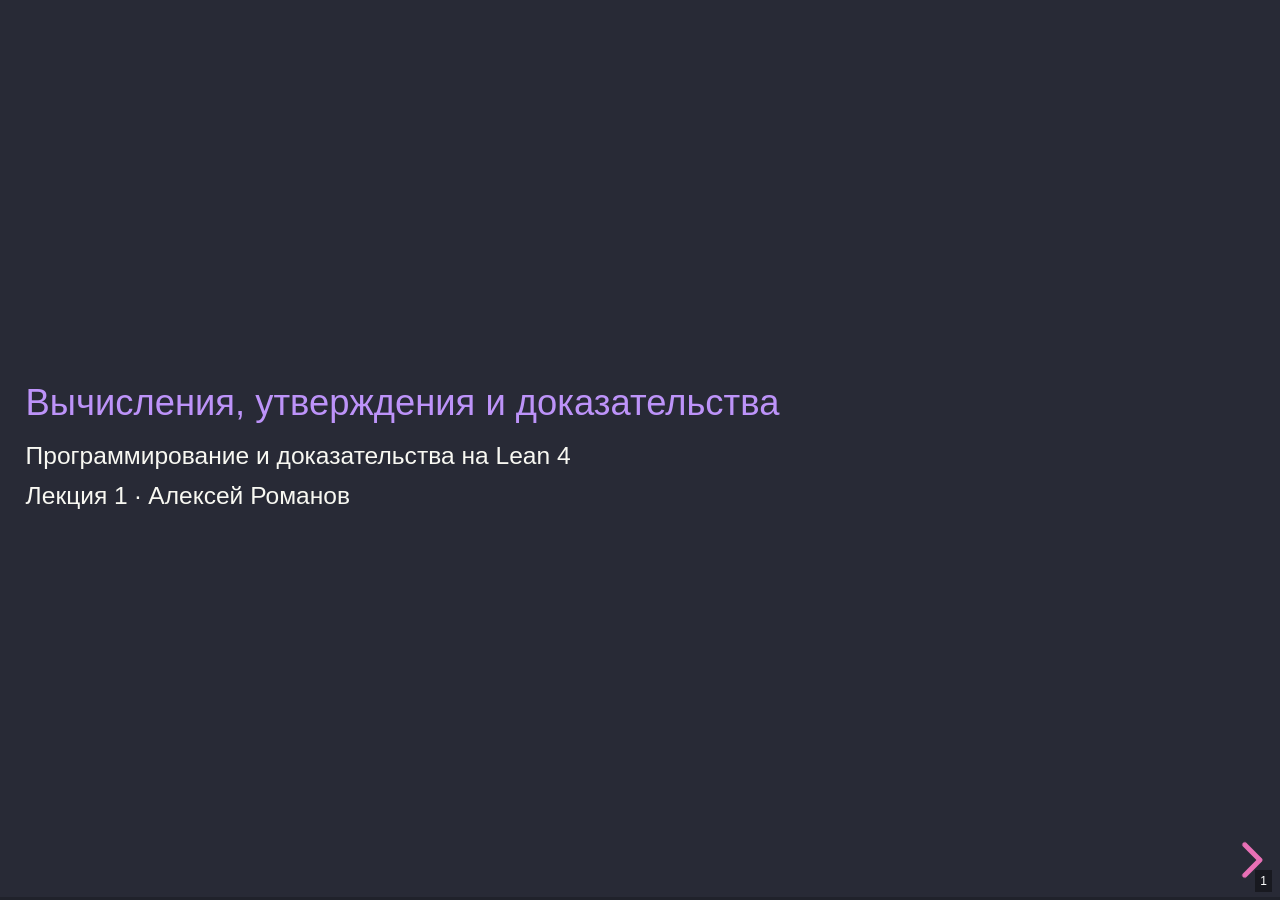
<file: лекция1_слайды/index.html>
<!doctype html>
<html><head><meta charset="utf-8"/><meta name="viewport" content="width=device-width, initial-scale=1.0"/><title>Вычисления, утверждения и доказательства</title><link rel="stylesheet" href="lib/reveal.js/dist/reset.css"/><link rel="stylesheet" href="lib/reveal.js/dist/reveal.css"/><link rel="stylesheet" href="lib/reveal.js/dist/theme/dracula.css"/><link rel="stylesheet" href="lib/monokai.css"/><link rel="stylesheet" href="lecture.css"/><link rel="stylesheet" href="lib/highlighting.css"/><link rel="stylesheet" href="lib/tippy-border.css"/><link rel="stylesheet" href="lib/slides-highlight.css"/><link rel="stylesheet" href="lib/panel.css"/><link rel="stylesheet" href="lib/lightbox.css"/><link rel="stylesheet" href="lib/diagram.css"/><link rel="stylesheet" href="lib/illuminate-anim.css"/><link rel="stylesheet" href="lib/table.css"/><link rel="stylesheet" href="lib/katex/dist/katex.min.css"/><script>
      document.addEventListener('DOMContentLoaded', () => {
        for (const slide of document.querySelectorAll('.reveal .slides section:not(:has(section))')) {
          const targets = new Map();
          for (const token of slide.querySelectorAll('.command-output .const[data-verso-hover]')) {
            const symbol = token.textContent;
            const id = token.dataset.versoHover;
            targets.set(symbol, targets.has(symbol) && targets.get(symbol) !== id ? null : id);
          }
          for (const op of slide.querySelectorAll('.operator:not([data-verso-hover])')) {
            const id = targets.get(op.textContent);
            if (id) op.dataset.versoHover = id;
          }
        }
      });
    </script></head><body><div class="reveal"><div class="slides"><section><h2>Вычисления, утверждения и доказательства</h2><p>Программирование и доказательства на Lean 4</p><p>Лекция 1 · Алексей Романов</p></section><section><h2>Установка Lean в VS Code или VSCodium</h2><ol start="1"><li><p>Установите <a href="https://code.visualstudio.com/download">VS Code</a> и <a href="https://marketplace.visualstudio.com/items?itemName=leanprover.lean4">расширение Lean 4</a>. Можно выбрать <a href="https://vscodium.com/">VSCodium</a> и установить <a href="https://open-vsx.org/extension/leanprover/lean4">то же расширение из Open VSX</a>.</p></li><li><p>Скачайте <a href="https://github.com/alexeyr/miet-lean-course">репозиторий курса</a> через <em>Code → Download ZIP</em> и распакуйте архив (или клонируйте репозиторий). Через <em>File → Open Folder</em> откройте папку с <code>lakefile.toml</code>.</p></li><li><p>Откройте <code>Лекция1.lean</code>. Для установки Lean выберите в меню ∀ пункт <em>Documentation → Show Setup Guide</em>.</p></li><li><p>В терминале редактора выполните команду <code>lake exe cache get</code> с аргументами, указанными в начале <code>Лекция1.lean</code>.</p></li></ol><p>Пока идёт загрузка, можно работать в <a href="https://live.lean-lang.org/">Lean Playground</a>.
<a href="https://lean-lang.org/install/">Инструкция по установке</a></p></section><section><h2>Первые команды в Lean Playground</h2><p>В <a href="https://live.lean-lang.org/">Lean Playground</a> выберите среду с Mathlib и начните с <code>import Mathlib</code>. В файле курса <code>Лекция1.lean</code> найдите комментарий «Слайд 2».</p><p>В редакторе поставьте курсор на команду. На слайде щёлкните по <code>#eval</code> или <code>+</code>, чтобы открыть панель Lean.</p><div class="code-with-panel"><code class="hl lean block"><span class="has-info information"><span class="keyword token" data-binding="kw-occ-Lean.Parser.Command.eval-2279" data-verso-hover="0">#eval</span><span class="hover-info messages" style="display:none"><code class="verso-message information"><span class="text"></span><span class="highlighted"><span class="inter-text"></span><span class="unknown token" data-binding>14</span><span class="inter-text"></span></span></code></span></span><span class="inter-text"> </span><span class="literal number token" data-binding data-verso-hover="1">2</span><span class="inter-text"> </span><span class="punctuation operator token" data-binding="kw-occ-«term_+_»-2285">+</span><span class="inter-text"> </span><span class="literal number token" data-binding data-verso-hover="1">3</span><span class="inter-text"> </span><span class="punctuation operator token" data-binding="kw-occ-«term_*_»-2289">*</span><span class="inter-text"> </span><span class="literal number token" data-binding data-verso-hover="1">4</span><span class="inter-text">
</span><div class="command-output information"><code class="verso-message information"><span class="text"></span><span class="highlighted"><span class="inter-text"></span><span class="unknown token" data-binding>14</span><span class="inter-text"></span></span></code></div><span class="unknown token" data-binding></span></code><div class="panel-divider"></div><div class="panel-cell"><div class="info-panel"></div></div></div><p class="answer-step fragment"><span class="lean-result"><code>14</code></span></p><p class="answer-step fragment">Как изменится результат, если взять сумму в скобки?</p><div class="code-with-panel answer-step fragment"><code class="hl lean block"><span class="has-info information"><span class="keyword token" data-binding="kw-occ-Lean.Parser.Command.eval-2457" data-verso-hover="0">#eval</span><span class="hover-info messages" style="display:none"><code class="verso-message information"><span class="text"></span><span class="highlighted"><span class="inter-text"></span><span class="unknown token" data-binding>20</span><span class="inter-text"></span></span></code></span></span><span class="inter-text"> </span><span class="punctuation bracket token" data-binding="kw-occ-Lean.Parser.Term.hygienicLParen-2463">(</span><span class="literal number token" data-binding data-verso-hover="1">2</span><span class="inter-text"> </span><span class="punctuation operator token" data-binding="kw-occ-«term_+_»-2464">+</span><span class="inter-text"> </span><span class="literal number token" data-binding data-verso-hover="1">3</span><span class="punctuation bracket token" data-binding="kw-occ-Lean.Parser.Term.paren-2463">)</span><span class="inter-text"> </span><span class="punctuation operator token" data-binding="kw-occ-«term_*_»-2463">*</span><span class="inter-text"> </span><span class="literal number token" data-binding data-verso-hover="1">4</span><span class="inter-text">
</span><div class="command-output information"><code class="verso-message information"><span class="text"></span><span class="highlighted"><span class="inter-text"></span><span class="unknown token" data-binding>20</span><span class="inter-text"></span></span></code></div><span class="unknown token" data-binding></span></code><div class="panel-divider"></div><div class="panel-cell"><div class="info-panel"></div></div></div><p class="answer-step fragment"><span class="lean-result"><code>20</code></span></p><div class="code-with-panel answer-step fragment"><code class="hl lean block"><span class="has-info information"><span class="keyword token" data-binding="kw-occ-Lean.Parser.Command.check-2551">#check</span><span class="hover-info messages" style="display:none"><code class="verso-message information"><span class="text"></span><span class="highlighted"><span class="const token" data-binding="const-HAdd.hAdd" data-verso-hover="2">(</span><span class="unknown token" data-binding>2</span><span class="inter-text"> </span><span class="const token" data-binding="const-HAdd.hAdd" data-verso-hover="2">+</span><span class="inter-text"> </span><span class="unknown token" data-binding>3</span><span class="const token" data-binding="const-HAdd.hAdd" data-verso-hover="2">)</span><span class="inter-text"> </span><span class="const token" data-binding="const-HMul.hMul" data-verso-hover="3">*</span><span class="inter-text"> </span><span class="unknown token" data-binding>4</span></span><span class="text"> : </span><span class="highlighted"><span class="inter-text"></span><span class="const token" data-binding="const-Nat" data-verso-hover="4">ℕ</span><span class="inter-text"></span></span></code></span></span><span class="inter-text"> </span><span class="punctuation bracket token" data-binding="kw-occ-Lean.Parser.Term.hygienicLParen-2558">(</span><span class="literal number token" data-binding data-verso-hover="1">2</span><span class="inter-text"> </span><span class="punctuation operator token" data-binding="kw-occ-«term_+_»-2559">+</span><span class="inter-text"> </span><span class="literal number token" data-binding data-verso-hover="1">3</span><span class="punctuation bracket token" data-binding="kw-occ-Lean.Parser.Term.paren-2558">)</span><span class="inter-text"> </span><span class="punctuation operator token" data-binding="kw-occ-«term_*_»-2558">*</span><span class="inter-text"> </span><span class="literal number token" data-binding data-verso-hover="1">4</span><span class="inter-text">
</span><div class="command-output information"><code class="verso-message information"><span class="text"></span><span class="highlighted"><span class="const token" data-binding="const-HAdd.hAdd" data-verso-hover="2">(</span><span class="unknown token" data-binding>2</span><span class="inter-text"> </span><span class="const token" data-binding="const-HAdd.hAdd" data-verso-hover="2">+</span><span class="inter-text"> </span><span class="unknown token" data-binding>3</span><span class="const token" data-binding="const-HAdd.hAdd" data-verso-hover="2">)</span><span class="inter-text"> </span><span class="const token" data-binding="const-HMul.hMul" data-verso-hover="3">*</span><span class="inter-text"> </span><span class="unknown token" data-binding>4</span></span><span class="text"> : </span><span class="highlighted"><span class="inter-text"></span><span class="const token" data-binding="const-Nat" data-verso-hover="4">ℕ</span><span class="inter-text"></span></span></code></div><span class="unknown token" data-binding></span></code><div class="panel-divider"></div><div class="panel-cell"><div class="info-panel"></div></div></div><p class="answer-step fragment"><span class="lean-result"><code>(2 + 3) * 4 : ℕ</code></span></p><p class="answer-step fragment">При <code>import Mathlib</code> Lean выводит тип <code class="hl lean inline"><span class="const token" data-binding="const-Nat" data-verso-hover="5">Nat</span></code> как <code class="hl lean inline"><span class="const token" data-binding="const-Nat" data-verso-hover="5">ℕ</span></code>.</p><p class="answer-step fragment">При наведении на выражение виден его тип, а на имя — ещё и документация, если она есть.</p></section><section><h2>Выражения, типы и универсумы</h2><p>Запись <code>e : T</code> читается «выражение <code class="hl lean inline"><span class="var token" data-binding="var-_uniq.859" data-verso-hover="6">e</span></code> имеет тип <code class="hl lean inline"><span class="var token" data-binding="var-_uniq.861" data-verso-hover="7">T</span></code>». Например, <code class="hl lean inline"><span class="punctuation bracket token" data-binding="kw-occ-Lean.Parser.Term.hygienicLParen-3172">(</span><span class="literal number token" data-binding data-verso-hover="1">2</span><span class="inter-text"> </span><span class="built-in delim token" data-binding="kw-occ-Lean.Parser.Term.typeAscription-3172">:</span><span class="inter-text"> </span><span class="const token" data-binding="const-Nat" data-verso-hover="5">Nat</span><span class="punctuation bracket token" data-binding="kw-occ-Lean.Parser.Term.typeAscription-3172">)</span></code> обозначает число 2 типа <code class="hl lean inline"><span class="const token" data-binding="const-Nat" data-verso-hover="5">Nat</span></code>.</p><p>Типы тоже являются выражениями. Какой тип у самого <code class="hl lean inline"><span class="const token" data-binding="const-Nat" data-verso-hover="5">Nat</span></code>?</p><div class="code-with-panel"><code class="hl lean block"><span class="has-info information"><span class="keyword token" data-binding="kw-occ-Lean.Parser.Command.check-3388">#check</span><span class="hover-info messages" style="display:none"><code class="verso-message information"><span class="text"></span><span class="highlighted"><span class="inter-text"></span><span class="const token" data-binding="const-Nat" data-verso-hover="4">Nat</span><span class="inter-text"> </span><span class="unknown token" data-binding>:</span><span class="inter-text"> </span><span class="sort token" data-binding="sort-4270320377459421588" data-verso-hover="8">Type</span></span></code></span></span><span class="inter-text"> </span><span class="const token" data-binding="const-Nat" data-verso-hover="5">Nat</span><span class="inter-text">
</span><div class="command-output information"><code class="verso-message information"><span class="text"></span><span class="highlighted"><span class="inter-text"></span><span class="const token" data-binding="const-Nat" data-verso-hover="4">Nat</span><span class="inter-text"> </span><span class="unknown token" data-binding>:</span><span class="inter-text"> </span><span class="sort token" data-binding="sort-4270320377459421588" data-verso-hover="8">Type</span></span></code></div><span class="unknown token" data-binding></span></code><div class="panel-divider"></div><div class="panel-cell"><div class="info-panel"></div></div></div><p class="fragment"><span class="lean-result"><code>Nat : Type</code></span></p><div class="code-with-panel fragment"><code class="hl lean block"><span class="has-info information"><span class="keyword token" data-binding="kw-occ-Lean.Parser.Command.check-3459">#check</span><span class="hover-info messages" style="display:none"><code class="verso-message information"><span class="text"></span><span class="highlighted"><span class="inter-text"></span><span class="sort token" data-binding="sort-4270320377459421588" data-verso-hover="8">Type</span><span class="inter-text"></span></span><span class="text"> : </span><span class="highlighted"><span class="inter-text"></span><span class="sort token" data-binding="sort-4270320377459421588" data-verso-hover="8">Type 1</span><span class="inter-text"></span></span></code></span></span><span class="inter-text"> </span><span class="sort token" data-binding="sort-4270320377459421588" data-verso-hover="8">Type</span><span class="inter-text">
</span><div class="command-output information"><code class="verso-message information"><span class="text"></span><span class="highlighted"><span class="inter-text"></span><span class="sort token" data-binding="sort-4270320377459421588" data-verso-hover="8">Type</span><span class="inter-text"></span></span><span class="text"> : </span><span class="highlighted"><span class="inter-text"></span><span class="sort token" data-binding="sort-4270320377459421588" data-verso-hover="8">Type 1</span><span class="inter-text"></span></span></code></div><span class="unknown token" data-binding></span></code><div class="panel-divider"></div><div class="panel-cell"><div class="info-panel"></div></div></div><p class="fragment"><span class="lean-result"><code>Type : Type 1</code></span></p><p class="fragment"><strong>Универсум</strong> — это тип, элементами которого являются типы. Например, <code class="hl lean inline"><span class="const token" data-binding="const-Nat" data-verso-hover="5">Nat</span></code> и <code class="hl lean inline"><span class="const token" data-binding="const-Int" data-verso-hover="9">Int</span></code> принадлежат универсуму <code class="hl lean inline"><span class="sort token" data-binding="sort-4270320377459421588" data-verso-hover="8">Type</span></code>. Сам <code class="hl lean inline"><span class="sort token" data-binding="sort-4270320377459421588" data-verso-hover="8">Type</span></code> принадлежит следующему универсуму <code class="hl lean inline"><span class="sort token" data-binding="sort-4270320377459421588" data-verso-hover="8">Type</span><span class="inter-text"> </span><span class="level-const token" data-binding="level-const-1" data-verso-hover="10">1</span></code>.</p></section><section><h2>Вычитание и типы операндов</h2><p>Какой тип и какое значение получит каждое выражение?</p><div class="code-with-panel"><code class="hl lean block"><span class="has-info information"><span class="keyword token" data-binding="kw-occ-Lean.Parser.Command.eval-4003" data-verso-hover="0">#eval</span><span class="hover-info messages" style="display:none"><code class="verso-message information"><span class="text"></span><span class="highlighted"><span class="unknown token" data-binding>-</span><span class="unknown token" data-binding>5</span></span></code></span></span><span class="inter-text"> </span><span class="punctuation bracket token" data-binding="kw-occ-Lean.Parser.Term.hygienicLParen-4009">(</span><span class="literal number token" data-binding data-verso-hover="11">2</span><span class="inter-text"> </span><span class="built-in delim token" data-binding="kw-occ-Lean.Parser.Term.typeAscription-4009">:</span><span class="inter-text"> </span><span class="const token" data-binding="const-Int" data-verso-hover="9">Int</span><span class="punctuation bracket token" data-binding="kw-occ-Lean.Parser.Term.typeAscription-4009">)</span><span class="inter-text"> </span><span class="punctuation operator token" data-binding="kw-occ-«term_-_»-4009">-</span><span class="inter-text"> </span><span class="literal number token" data-binding data-verso-hover="11">7</span><span class="inter-text">
</span><div class="command-output information"><code class="verso-message information"><span class="text"></span><span class="highlighted"><span class="unknown token" data-binding>-</span><span class="unknown token" data-binding>5</span></span></code></div><span class="unknown token" data-binding></span></code><div class="panel-divider"></div><div class="panel-cell"><div class="info-panel"></div></div></div><p class="fragment"><span class="lean-result"><code>-5 : Int</code></span></p><p class="fragment">Тип первого операнда задаёт тип второго: здесь <code class="hl lean inline"><span class="literal number token" data-binding data-verso-hover="11">7</span></code> имеет тип <code class="hl lean inline"><span class="const token" data-binding="const-Int" data-verso-hover="9">Int</span></code>.</p><div class="code-with-panel fragment"><code class="hl lean block"><span class="has-info information"><span class="keyword token" data-binding="kw-occ-Lean.Parser.Command.eval-4225" data-verso-hover="0">#eval</span><span class="hover-info messages" style="display:none"><code class="verso-message information"><span class="text"></span><span class="highlighted"><span class="inter-text"></span><span class="unknown token" data-binding>0</span><span class="inter-text"></span></span></code></span></span><span class="inter-text"> </span><span class="literal number token" data-binding data-verso-hover="1">2</span><span class="inter-text"> </span><span class="punctuation operator token" data-binding="kw-occ-«term_-_»-4231">-</span><span class="inter-text"> </span><span class="literal number token" data-binding data-verso-hover="1">7</span><span class="inter-text">
</span><div class="command-output information"><code class="verso-message information"><span class="text"></span><span class="highlighted"><span class="inter-text"></span><span class="unknown token" data-binding>0</span><span class="inter-text"></span></span></code></div><span class="unknown token" data-binding></span></code><div class="panel-divider"></div><div class="panel-cell"><div class="info-panel"></div></div></div><p class="fragment"><span class="lean-result"><code>0 : Nat</code></span></p><p class="fragment">Для записей вроде <code class="hl lean inline"><span class="literal number token" data-binding data-verso-hover="1">2</span></code> и <code class="hl lean inline"><span class="literal number token" data-binding data-verso-hover="1">7</span></code> Lean по умолчанию выбирает <code class="hl lean inline"><span class="const token" data-binding="const-Nat" data-verso-hover="5">Nat</span></code>, если их тип не задан контекстом. В натуральных числах вычитание ограничено снизу нулём.</p><p class="fragment">Что произойдёт, если у операндов разные типы?</p><div class="code-with-panel fragment"><code class="hl lean block"><span class="has-info information"><span class="keyword token" data-binding="kw-occ-Lean.Parser.Command.eval-4659" data-verso-hover="0">#eval</span><span class="hover-info messages" style="display:none"><code class="verso-message information"><span class="text"></span><span class="highlighted"><span class="unknown token" data-binding>-</span><span class="unknown token" data-binding>5</span></span></code></span></span><span class="inter-text"> </span><span class="punctuation bracket token" data-binding="kw-occ-Lean.Parser.Term.hygienicLParen-4665">(</span><span class="literal number token" data-binding data-verso-hover="1">2</span><span class="inter-text"> </span><span class="built-in delim token" data-binding="kw-occ-Lean.Parser.Term.typeAscription-4665">:</span><span class="inter-text"> </span><span class="const token" data-binding="const-Nat" data-verso-hover="5">Nat</span><span class="punctuation bracket token" data-binding="kw-occ-Lean.Parser.Term.typeAscription-4665">)</span><span class="inter-text"> </span><span class="punctuation operator token" data-binding="kw-occ-«term_-_»-4665">-</span><span class="inter-text"> </span><span class="punctuation bracket token" data-binding="kw-occ-Lean.Parser.Term.hygienicLParen-4677">(</span><span class="literal number token" data-binding data-verso-hover="11">7</span><span class="inter-text"> </span><span class="built-in delim token" data-binding="kw-occ-Lean.Parser.Term.typeAscription-4677">:</span><span class="inter-text"> </span><span class="const token" data-binding="const-Int" data-verso-hover="9">Int</span><span class="punctuation bracket token" data-binding="kw-occ-Lean.Parser.Term.typeAscription-4677">)</span><span class="inter-text">
</span><div class="command-output information"><code class="verso-message information"><span class="text"></span><span class="highlighted"><span class="unknown token" data-binding>-</span><span class="unknown token" data-binding>5</span></span></code></div><span class="unknown token" data-binding></span></code><div class="panel-divider"></div><div class="panel-cell"><div class="info-panel"></div></div></div><p class="fragment"><span class="lean-result"><code>-5 : Int</code></span></p></section><section><h2>Приведение типов</h2><p>Как Lean вычитает целое число из натурального?</p><div class="code-with-panel"><code class="hl lean block"><span class="has-info information"><span class="keyword token" data-binding="kw-occ-Lean.Parser.Command.check-4871">#check</span><span class="hover-info messages" style="display:none"><code class="verso-message information"><span class="text"></span><span class="highlighted"><span class="unknown token" data-binding>↑</span><span class="unknown token" data-binding>2</span><span class="inter-text"> </span><span class="const token" data-binding="const-HSub.hSub" data-verso-hover="12">-</span><span class="inter-text"> </span><span class="unknown token" data-binding>7</span></span><span class="text"> : </span><span class="highlighted"><span class="inter-text"></span><span class="const token" data-binding="const-Int" data-verso-hover="13">ℤ</span><span class="inter-text"></span></span></code></span></span><span class="inter-text"> </span><span class="punctuation bracket token" data-binding="kw-occ-Lean.Parser.Term.hygienicLParen-4878">(</span><span class="literal number token" data-binding data-verso-hover="1">2</span><span class="inter-text"> </span><span class="built-in delim token" data-binding="kw-occ-Lean.Parser.Term.typeAscription-4878">:</span><span class="inter-text"> </span><span class="const token" data-binding="const-Nat" data-verso-hover="5">Nat</span><span class="punctuation bracket token" data-binding="kw-occ-Lean.Parser.Term.typeAscription-4878">)</span><span class="inter-text"> </span><span class="punctuation operator token" data-binding="kw-occ-«term_-_»-4878">-</span><span class="inter-text"> </span><span class="punctuation bracket token" data-binding="kw-occ-Lean.Parser.Term.hygienicLParen-4890">(</span><span class="literal number token" data-binding data-verso-hover="11">7</span><span class="inter-text"> </span><span class="built-in delim token" data-binding="kw-occ-Lean.Parser.Term.typeAscription-4890">:</span><span class="inter-text"> </span><span class="const token" data-binding="const-Int" data-verso-hover="9">Int</span><span class="punctuation bracket token" data-binding="kw-occ-Lean.Parser.Term.typeAscription-4890">)</span><span class="inter-text">
</span><div class="command-output information"><code class="verso-message information"><span class="text"></span><span class="highlighted"><span class="unknown token" data-binding>↑</span><span class="unknown token" data-binding>2</span><span class="inter-text"> </span><span class="const token" data-binding="const-HSub.hSub" data-verso-hover="12">-</span><span class="inter-text"> </span><span class="unknown token" data-binding>7</span></span><span class="text"> : </span><span class="highlighted"><span class="inter-text"></span><span class="const token" data-binding="const-Int" data-verso-hover="13">ℤ</span><span class="inter-text"></span></span></code></div><span class="unknown token" data-binding></span></code><div class="panel-divider"></div><div class="panel-cell"><div class="info-panel"></div></div></div><p class="fragment"><span class="lean-result"><code>↑2 - 7 : ℤ</code></span></p><p class="fragment">Знак <code>↑</code> показывает, где Lean вставил <strong>приведение типов</strong>: он преобразовал натуральное число <code class="hl lean inline"><span class="literal number token" data-binding data-verso-hover="1">2</span></code> в целое. Вычитание даёт результат типа <code class="hl lean inline"><span class="const token" data-binding="const-Int" data-verso-hover="9">Int</span></code>, который mathlib обозначает <code class="hl lean inline"><span class="const token" data-binding="const-Int" data-verso-hover="9">ℤ</span></code>.</p><p class="fragment">В выражении <code class="hl lean inline"><span class="punctuation bracket token" data-binding="kw-occ-Lean.Parser.Term.hygienicLParen-5291">(</span><span class="literal number token" data-binding data-verso-hover="11">2</span><span class="inter-text"> </span><span class="built-in delim token" data-binding="kw-occ-Lean.Parser.Term.typeAscription-5291">:</span><span class="inter-text"> </span><span class="const token" data-binding="const-Int" data-verso-hover="9">Int</span><span class="punctuation bracket token" data-binding="kw-occ-Lean.Parser.Term.typeAscription-5291">)</span><span class="inter-text"> </span><span class="punctuation operator token" data-binding="kw-occ-«term_-_»-5291">-</span><span class="inter-text"> </span><span class="literal number token" data-binding data-verso-hover="11">7</span></code> литерал <code class="hl lean inline"><span class="literal number token" data-binding data-verso-hover="11">7</span></code> сразу получает тип <code class="hl lean inline"><span class="const token" data-binding="const-Int" data-verso-hover="9">Int</span></code> из контекста.</p><p class="fragment">Наберите сокращение и нажмите пробел: <span class="lean-input"><code>\N</code></span> для ℕ, <span class="lean-input"><code>\Z</code></span> для ℤ, <span class="lean-input"><code>\coe</code></span> для ↑.
Полный список в VS Code: <code>Ctrl+Shift+P</code> → <em>Show Unicode Input Abbreviations</em>. См. также <a href="https://github.com/leanprover/vscode-lean4/blob/master/lean4-unicode-input/src/abbreviations.json">таблицу на GitHub</a>.</p></section><section><h2>Определение функции</h2><div class="code-with-panel"><code class="hl lean block"><span class="keyword token" data-binding="kw-occ-Lean.Parser.Command.definition-5878">def</span><span class="inter-text"> </span><span class="const token" data-binding="const-LectureOneSlides.addOne" data-verso-hover="14">addOne</span><span class="inter-text"> </span><span class="punctuation bracket token" data-binding="kw-occ-Lean.Parser.Term.explicitBinder-5889">(</span><span class="var token" data-binding="var-_uniq.2" data-verso-hover="15">n</span><span class="inter-text"> </span><span class="built-in delim token" data-binding="kw-occ-Lean.Parser.Term.explicitBinder-5889">:</span><span class="inter-text"> </span><span class="const token" data-binding="const-Nat" data-verso-hover="5">Nat</span><span class="punctuation bracket token" data-binding="kw-occ-Lean.Parser.Term.explicitBinder-5889">)</span><span class="inter-text"> </span><span class="built-in delim token" data-binding="kw-occ-Lean.Parser.Term.typeSpec-5899">:</span><span class="inter-text"> </span><span class="const token" data-binding="const-Nat" data-verso-hover="5">Nat</span><span class="inter-text"> </span><span class="built-in delim token" data-binding="kw-occ-Lean.Parser.Command.declValSimple-5905">:=</span><span class="inter-text">
  </span><span class="var token" data-binding="var-_uniq.2" data-verso-hover="15">n</span><span class="inter-text"> </span><span class="punctuation operator token" data-binding="kw-occ-«term_+_»-5910">+</span><span class="inter-text"> </span><span class="literal number token" data-binding data-verso-hover="1">1</span><span class="inter-text">

</span><span class="has-info information"><span class="keyword token" data-binding="kw-occ-Lean.Parser.Command.eval-5917" data-verso-hover="0">#eval</span><span class="hover-info messages" style="display:none"><code class="verso-message information"><span class="text"></span><span class="highlighted"><span class="inter-text"></span><span class="unknown token" data-binding>5</span><span class="inter-text"></span></span></code></span></span><span class="inter-text"> </span><span class="const token" data-binding="const-LectureOneSlides.addOne" data-verso-hover="14">addOne</span><span class="inter-text"> </span><span class="literal number token" data-binding data-verso-hover="1">4</span><span class="inter-text">
</span><div class="command-output information"><code class="verso-message information"><span class="text"></span><span class="highlighted"><span class="inter-text"></span><span class="unknown token" data-binding>5</span><span class="inter-text"></span></span></code></div><span class="unknown token" data-binding></span></code><div class="panel-divider"></div><div class="panel-cell"><div class="info-panel"></div></div></div><p><code>def</code> вводит имя. В скобках стоят имя параметра и его тип. После скобок указан тип результата, после <code>:=</code> записано тело.</p><p class="fragment">При вызове <code class="hl lean inline"><span class="const token" data-binding="const-LectureOneSlides.addOne" data-verso-hover="14">addOne</span><span class="inter-text"> </span><span class="literal number token" data-binding data-verso-hover="1">4</span></code> параметр получает значение <code class="hl lean inline"><span class="literal number token" data-binding data-verso-hover="1">4</span></code>, и команда выдаёт <span class="lean-result"><code>5</code></span>.</p></section><section><h2>Применение и скобки</h2><div class="code-with-panel"><code class="hl lean block"><span class="keyword token" data-binding="kw-occ-Lean.Parser.Command.definition-6368">def</span><span class="inter-text"> </span><span class="const token" data-binding="const-LectureOneSlides.square" data-verso-hover="16">square</span><span class="inter-text"> </span><span class="punctuation bracket token" data-binding="kw-occ-Lean.Parser.Term.explicitBinder-6379">(</span><span class="var token" data-binding="var-_uniq.2" data-verso-hover="15">n</span><span class="inter-text"> </span><span class="built-in delim token" data-binding="kw-occ-Lean.Parser.Term.explicitBinder-6379">:</span><span class="inter-text"> </span><span class="const token" data-binding="const-Nat" data-verso-hover="5">Nat</span><span class="punctuation bracket token" data-binding="kw-occ-Lean.Parser.Term.explicitBinder-6379">)</span><span class="inter-text"> </span><span class="built-in delim token" data-binding="kw-occ-Lean.Parser.Term.typeSpec-6389">:</span><span class="inter-text"> </span><span class="const token" data-binding="const-Nat" data-verso-hover="5">Nat</span><span class="inter-text"> </span><span class="built-in delim token" data-binding="kw-occ-Lean.Parser.Command.declValSimple-6395">:=</span><span class="inter-text"> </span><span class="var token" data-binding="var-_uniq.2" data-verso-hover="15">n</span><span class="inter-text"> </span><span class="punctuation operator token" data-binding="kw-occ-«term_*_»-6398">*</span><span class="inter-text"> </span><span class="var token" data-binding="var-_uniq.2" data-verso-hover="15">n</span><span class="inter-text">

</span><span class="has-info information"><span class="keyword token" data-binding="kw-occ-Lean.Parser.Command.eval-6405" data-verso-hover="0">#eval</span><span class="hover-info messages" style="display:none"><code class="verso-message information"><span class="text"></span><span class="highlighted"><span class="inter-text"></span><span class="unknown token" data-binding>10</span><span class="inter-text"></span></span></code></span></span><span class="inter-text"> </span><span class="const token" data-binding="const-LectureOneSlides.square" data-verso-hover="16">square</span><span class="inter-text"> </span><span class="literal number token" data-binding data-verso-hover="1">3</span><span class="inter-text"> </span><span class="punctuation operator token" data-binding="kw-occ-«term_+_»-6411">+</span><span class="inter-text"> </span><span class="literal number token" data-binding data-verso-hover="1">1</span><span class="inter-text">
</span><div class="command-output information"><code class="verso-message information"><span class="text"></span><span class="highlighted"><span class="inter-text"></span><span class="unknown token" data-binding>10</span><span class="inter-text"></span></span></code></div><span class="has-info information"><span class="keyword token" data-binding="kw-occ-Lean.Parser.Command.eval-6424" data-verso-hover="0">#eval</span><span class="hover-info messages" style="display:none"><code class="verso-message information"><span class="text"></span><span class="highlighted"><span class="inter-text"></span><span class="unknown token" data-binding>16</span><span class="inter-text"></span></span></code></span></span><span class="inter-text"> </span><span class="const token" data-binding="const-LectureOneSlides.square" data-verso-hover="16">square</span><span class="inter-text"> </span><span class="punctuation bracket token" data-binding="kw-occ-Lean.Parser.Term.hygienicLParen-6437">(</span><span class="literal number token" data-binding data-verso-hover="1">3</span><span class="inter-text"> </span><span class="punctuation operator token" data-binding="kw-occ-«term_+_»-6438">+</span><span class="inter-text"> </span><span class="literal number token" data-binding data-verso-hover="1">1</span><span class="punctuation bracket token" data-binding="kw-occ-Lean.Parser.Term.paren-6437">)</span><span class="inter-text">
</span><div class="command-output information"><code class="verso-message information"><span class="text"></span><span class="highlighted"><span class="inter-text"></span><span class="unknown token" data-binding>16</span><span class="inter-text"></span></span></code></div><span class="has-info information"><span class="keyword token" data-binding="kw-occ-Lean.Parser.Command.eval-6445" data-verso-hover="0">#eval</span><span class="hover-info messages" style="display:none"><code class="verso-message information"><span class="text"></span><span class="highlighted"><span class="inter-text"></span><span class="unknown token" data-binding>81</span><span class="inter-text"></span></span></code></span></span><span class="inter-text"> </span><span class="const token" data-binding="const-LectureOneSlides.square" data-verso-hover="16">square</span><span class="inter-text"> </span><span class="punctuation bracket token" data-binding="kw-occ-Lean.Parser.Term.hygienicLParen-6458">(</span><span class="const token" data-binding="const-LectureOneSlides.square" data-verso-hover="16">square</span><span class="inter-text"> </span><span class="literal number token" data-binding data-verso-hover="1">3</span><span class="punctuation bracket token" data-binding="kw-occ-Lean.Parser.Term.paren-6458">)</span><span class="inter-text">
</span><div class="command-output information"><code class="verso-message information"><span class="text"></span><span class="highlighted"><span class="inter-text"></span><span class="unknown token" data-binding>81</span><span class="inter-text"></span></span></code></div><span class="unknown token" data-binding></span></code><div class="panel-divider"></div><div class="panel-cell"><div class="info-panel"></div></div></div><p>Применение функции связывает сильнее, чем сложение. Запись <code class="hl lean inline"><span class="const token" data-binding="const-LectureOneSlides.square" data-verso-hover="16">square</span><span class="inter-text"> </span><span class="literal number token" data-binding data-verso-hover="1">3</span><span class="inter-text"> </span><span class="punctuation operator token" data-binding="kw-occ-«term_+_»-6590">+</span><span class="inter-text"> </span><span class="literal number token" data-binding data-verso-hover="1">1</span></code> означает <code class="hl lean inline"><span class="punctuation bracket token" data-binding="kw-occ-Lean.Parser.Term.hygienicLParen-6628">(</span><span class="const token" data-binding="const-LectureOneSlides.square" data-verso-hover="16">square</span><span class="inter-text"> </span><span class="literal number token" data-binding data-verso-hover="1">3</span><span class="punctuation bracket token" data-binding="kw-occ-Lean.Parser.Term.paren-6628">)</span><span class="inter-text"> </span><span class="punctuation operator token" data-binding="kw-occ-«term_+_»-6628">+</span><span class="inter-text"> </span><span class="literal number token" data-binding data-verso-hover="1">1</span></code>.</p><p class="fragment">Первое значение равно <span class="lean-result"><code>10</code></span>.</p><p class="fragment">Во второй строке сначала вычисляется сумма, поэтому результат равен <span class="lean-result"><code>16</code></span>.</p><p class="fragment">Что нужно вычислить первым в последней строке? Каким будет окончательный ответ?</p><p class="fragment">Получим <span class="lean-result"><code>9</code></span>, затем <span class="lean-result"><code>81</code></span>.</p></section><section><h2>Функция как аргумент</h2><div class="code-with-panel"><code class="hl lean block"><span class="keyword token" data-binding="kw-occ-Lean.Parser.Command.definition-7168">def</span><span class="inter-text"> </span><span class="const token" data-binding="const-LectureOneSlides.twiceNat" data-verso-hover="17">twiceNat</span><span class="inter-text"> </span><span class="punctuation bracket token" data-binding="kw-occ-Lean.Parser.Term.explicitBinder-7181">(</span><span class="var token" data-binding="var-_uniq.4" data-verso-hover="18">f</span><span class="inter-text"> </span><span class="built-in delim token" data-binding="kw-occ-Lean.Parser.Term.explicitBinder-7181">:</span><span class="inter-text"> </span><span class="const token" data-binding="const-Nat" data-verso-hover="5">Nat</span><span class="inter-text"> </span><span class="punctuation operator token" data-binding="kw-occ-Lean.Parser.Term.arrow-7186">→</span><span class="inter-text"> </span><span class="const token" data-binding="const-Nat" data-verso-hover="5">Nat</span><span class="punctuation bracket token" data-binding="kw-occ-Lean.Parser.Term.explicitBinder-7181">)</span><span class="inter-text"> </span><span class="punctuation bracket token" data-binding="kw-occ-Lean.Parser.Term.explicitBinder-7199">(</span><span class="var token" data-binding="var-_uniq.6" data-verso-hover="15">x</span><span class="inter-text"> </span><span class="built-in delim token" data-binding="kw-occ-Lean.Parser.Term.explicitBinder-7199">:</span><span class="inter-text"> </span><span class="const token" data-binding="const-Nat" data-verso-hover="5">Nat</span><span class="punctuation bracket token" data-binding="kw-occ-Lean.Parser.Term.explicitBinder-7199">)</span><span class="inter-text"> </span><span class="built-in delim token" data-binding="kw-occ-Lean.Parser.Term.typeSpec-7209">:</span><span class="inter-text"> </span><span class="const token" data-binding="const-Nat" data-verso-hover="5">Nat</span><span class="inter-text"> </span><span class="built-in delim token" data-binding="kw-occ-Lean.Parser.Command.declValSimple-7215">:=</span><span class="inter-text">
  </span><span class="var token" data-binding="var-_uniq.4" data-verso-hover="18">f</span><span class="inter-text"> </span><span class="punctuation bracket token" data-binding="kw-occ-Lean.Parser.Term.hygienicLParen-7222">(</span><span class="var token" data-binding="var-_uniq.4" data-verso-hover="18">f</span><span class="inter-text"> </span><span class="var token" data-binding="var-_uniq.6" data-verso-hover="15">x</span><span class="punctuation bracket token" data-binding="kw-occ-Lean.Parser.Term.paren-7222">)</span><span class="inter-text">

</span><span class="has-info information"><span class="keyword token" data-binding="kw-occ-Lean.Parser.Command.check-7229">#check</span><span class="hover-info messages" style="display:none"><code class="verso-message information"><span class="text"></span><span class="highlighted"><span class="inter-text"></span><span class="const token" data-binding="const-LectureOneSlides.twiceNat" data-verso-hover="19">twiceNat</span><span class="inter-text"> </span><span class="const token" data-binding="const-LectureOneSlides.addOne" data-verso-hover="20">addOne</span></span><span class="text"> : </span><span class="highlighted"><span class="inter-text"></span><span class="const token" data-binding="const-Nat" data-verso-hover="4">ℕ</span><span class="inter-text"> </span><span class="unknown token" data-binding>→</span><span class="inter-text"> </span><span class="const token" data-binding="const-Nat" data-verso-hover="4">ℕ</span></span></code></span></span><span class="inter-text"> </span><span class="const token" data-binding="const-LectureOneSlides.twiceNat" data-verso-hover="17">twiceNat</span><span class="inter-text"> </span><span class="const token" data-binding="const-LectureOneSlides.addOne" data-verso-hover="14">addOne</span><span class="inter-text">
</span><div class="command-output information"><code class="verso-message information"><span class="text"></span><span class="highlighted"><span class="inter-text"></span><span class="const token" data-binding="const-LectureOneSlides.twiceNat" data-verso-hover="19">twiceNat</span><span class="inter-text"> </span><span class="const token" data-binding="const-LectureOneSlides.addOne" data-verso-hover="20">addOne</span></span><span class="text"> : </span><span class="highlighted"><span class="inter-text"></span><span class="const token" data-binding="const-Nat" data-verso-hover="4">ℕ</span><span class="inter-text"> </span><span class="unknown token" data-binding>→</span><span class="inter-text"> </span><span class="const token" data-binding="const-Nat" data-verso-hover="4">ℕ</span></span></code></div><span class="has-info information"><span class="keyword token" data-binding="kw-occ-Lean.Parser.Command.eval-7252" data-verso-hover="0">#eval</span><span class="hover-info messages" style="display:none"><code class="verso-message information"><span class="text"></span><span class="highlighted"><span class="inter-text"></span><span class="unknown token" data-binding>5</span><span class="inter-text"></span></span></code></span></span><span class="inter-text"> </span><span class="const token" data-binding="const-LectureOneSlides.twiceNat" data-verso-hover="17">twiceNat</span><span class="inter-text"> </span><span class="const token" data-binding="const-LectureOneSlides.addOne" data-verso-hover="14">addOne</span><span class="inter-text"> </span><span class="literal number token" data-binding data-verso-hover="1">3</span><span class="inter-text">
</span><div class="command-output information"><code class="verso-message information"><span class="text"></span><span class="highlighted"><span class="inter-text"></span><span class="unknown token" data-binding>5</span><span class="inter-text"></span></span></code></div><span class="unknown token" data-binding></span></code><div class="panel-divider"></div><div class="panel-cell"><div class="info-panel"></div></div></div><p>Тип <code class="hl lean inline"><span class="const token" data-binding="const-Nat" data-verso-hover="5">Nat</span><span class="inter-text"> </span><span class="punctuation operator token" data-binding="kw-occ-Lean.Parser.Term.arrow-7295">→</span><span class="inter-text"> </span><span class="const token" data-binding="const-Nat" data-verso-hover="5">Nat</span></code> описывает функцию с одним натуральным аргументом и натуральным результатом. Для ввода стрелки используйте <span class="lean-input"><code>\to</code></span>.</p><p class="fragment">После передачи <code class="hl lean inline"><span class="const token" data-binding="const-LectureOneSlides.addOne" data-verso-hover="14">addOne</span></code> остаётся функция типа <span class="lean-result"><code>Nat → Nat</code></span>.</p><p class="fragment">Применив её к <code class="hl lean inline"><span class="literal number token" data-binding data-verso-hover="1">3</span></code>, получим <span class="lean-result"><code>5</code></span>.</p></section><section><h2>Функция без имени</h2><div class="code-with-panel"><code class="hl lean block"><span class="has-info information"><span class="keyword token" data-binding="kw-occ-Lean.Parser.Command.eval-7791" data-verso-hover="0">#eval</span><span class="hover-info messages" style="display:none"><code class="verso-message information"><span class="text"></span><span class="highlighted"><span class="inter-text"></span><span class="unknown token" data-binding>12</span><span class="inter-text"></span></span></code></span></span><span class="inter-text"> </span><span class="const token" data-binding="const-LectureOneSlides.twiceNat" data-verso-hover="17">twiceNat</span><span class="inter-text"> </span><span class="punctuation bracket token" data-binding="kw-occ-Lean.Parser.Term.hygienicLParen-7806">(</span><span class="keyword token" data-binding="kw-occ-Lean.Parser.Term.fun-7807">fun</span><span class="inter-text"> </span><span class="var token" data-binding="var-_uniq.5" data-verso-hover="15">n</span><span class="inter-text"> </span><span class="built-in delim token" data-binding="kw-occ-Lean.Parser.Term.basicFun-7811">=&gt;</span><span class="inter-text"> </span><span class="var token" data-binding="var-_uniq.5" data-verso-hover="15">n</span><span class="inter-text"> </span><span class="punctuation operator token" data-binding="kw-occ-«term_*_»-7816">*</span><span class="inter-text"> </span><span class="literal number token" data-binding data-verso-hover="1">2</span><span class="punctuation bracket token" data-binding="kw-occ-Lean.Parser.Term.paren-7806">)</span><span class="inter-text"> </span><span class="literal number token" data-binding data-verso-hover="1">3</span><span class="inter-text">
</span><div class="command-output information"><code class="verso-message information"><span class="text"></span><span class="highlighted"><span class="inter-text"></span><span class="unknown token" data-binding>12</span><span class="inter-text"></span></span></code></div><span class="has-info information"><span class="keyword token" data-binding="kw-occ-Lean.Parser.Command.eval-7825" data-verso-hover="0">#eval</span><span class="hover-info messages" style="display:none"><code class="verso-message information"><span class="text"></span><span class="highlighted"><span class="inter-text"></span><span class="unknown token" data-binding>15</span><span class="inter-text"></span></span></code></span></span><span class="inter-text"> </span><span class="const token" data-binding="const-LectureOneSlides.twiceNat" data-verso-hover="17">twiceNat</span><span class="inter-text"> </span><span class="punctuation bracket token" data-binding="kw-occ-Lean.Parser.Term.hygienicLParen-7840">(</span><span class="keyword token" data-binding="kw-occ-Lean.Parser.Term.fun-7841">fun</span><span class="inter-text"> </span><span class="var token" data-binding="var-_uniq.195" data-verso-hover="15">n</span><span class="inter-text"> </span><span class="built-in delim token" data-binding="kw-occ-Lean.Parser.Term.basicFun-7845">=&gt;</span><span class="inter-text"> </span><span class="var token" data-binding="var-_uniq.195" data-verso-hover="15">n</span><span class="inter-text"> </span><span class="punctuation operator token" data-binding="kw-occ-«term_+_»-7850">+</span><span class="inter-text"> </span><span class="var token" data-binding="var-_uniq.195" data-verso-hover="15">n</span><span class="inter-text"> </span><span class="punctuation operator token" data-binding="kw-occ-«term_+_»-7850">+</span><span class="inter-text"> </span><span class="literal number token" data-binding data-verso-hover="1">1</span><span class="punctuation bracket token" data-binding="kw-occ-Lean.Parser.Term.paren-7840">)</span><span class="inter-text"> </span><span class="literal number token" data-binding data-verso-hover="1">3</span><span class="inter-text">
</span><div class="command-output information"><code class="verso-message information"><span class="text"></span><span class="highlighted"><span class="inter-text"></span><span class="unknown token" data-binding>15</span><span class="inter-text"></span></span></code></div><span class="unknown token" data-binding></span></code><div class="panel-divider"></div><div class="panel-cell"><div class="info-panel"></div></div></div><p>В выражении <code class="hl lean inline"><span class="keyword token" data-binding="kw-occ-Lean.Parser.Term.fun-7921">fun</span><span class="inter-text"> </span><span class="var token" data-binding="var-_uniq.3175" data-verso-hover="15">n</span><span class="inter-text"> </span><span class="built-in delim token" data-binding="kw-occ-Lean.Parser.Term.basicFun-7925">=&gt;</span><span class="inter-text"> </span><span class="var token" data-binding="var-_uniq.3175" data-verso-hover="15">n</span><span class="inter-text"> </span><span class="punctuation operator token" data-binding="kw-occ-«term_*_»-7930">*</span><span class="inter-text"> </span><span class="literal number token" data-binding data-verso-hover="1">2</span></code> слева от <code>=&gt;</code> записан параметр, справа — результат. Тип параметра здесь известен из типа <code class="hl lean inline"><span class="const token" data-binding="const-LectureOneSlides.twiceNat" data-verso-hover="17">twiceNat</span></code>.</p><p class="fragment">В первом примере промежуточное значение равно <span class="lean-result"><code>6</code></span>, окончательное — <span class="lean-result"><code>12</code></span>. Найдите оба значения во втором примере.</p><p class="fragment">Получим <span class="lean-result"><code>7</code></span>, затем <span class="lean-result"><code>15</code></span>.</p></section><section><h2>Какой тип нужен для двукратного применения?</h2><div class="code-with-panel"><code class="hl lean block"><span class="keyword token" data-binding="kw-occ-Lean.Parser.Command.definition-8536">def</span><span class="inter-text"> </span><span class="const token" data-binding="const-LectureOneSlides.twice" data-verso-hover="21">twice</span><span class="inter-text"> </span><span class="punctuation bracket token" data-binding="kw-occ-Lean.Parser.Term.implicitBinder-8546">{</span><span class="var token" data-binding="var-_uniq.2" data-verso-hover="7">α</span><span class="inter-text"> </span><span class="built-in delim token" data-binding="kw-occ-Lean.Parser.Term.implicitBinder-8546">:</span><span class="inter-text"> </span><span class="sort token" data-binding="sort-4270320377459421588" data-verso-hover="8">Type</span><span class="punctuation bracket token" data-binding="kw-occ-Lean.Parser.Term.implicitBinder-8546">}</span><span class="inter-text"> </span><span class="punctuation bracket token" data-binding="kw-occ-Lean.Parser.Term.explicitBinder-8558">(</span><span class="var token" data-binding="var-_uniq.6" data-verso-hover="22">f</span><span class="inter-text"> </span><span class="built-in delim token" data-binding="kw-occ-Lean.Parser.Term.explicitBinder-8558">:</span><span class="inter-text"> </span><span class="var token" data-binding="var-_uniq.2" data-verso-hover="7">α</span><span class="inter-text"> </span><span class="punctuation operator token" data-binding="kw-occ-Lean.Parser.Term.arrow-8563">→</span><span class="inter-text"> </span><span class="var token" data-binding="var-_uniq.2" data-verso-hover="7">α</span><span class="punctuation bracket token" data-binding="kw-occ-Lean.Parser.Term.explicitBinder-8558">)</span><span class="inter-text"> </span><span class="punctuation bracket token" data-binding="kw-occ-Lean.Parser.Term.explicitBinder-8574">(</span><span class="var token" data-binding="var-_uniq.8" data-verso-hover="23">x</span><span class="inter-text"> </span><span class="built-in delim token" data-binding="kw-occ-Lean.Parser.Term.explicitBinder-8574">:</span><span class="inter-text"> </span><span class="var token" data-binding="var-_uniq.2" data-verso-hover="7">α</span><span class="punctuation bracket token" data-binding="kw-occ-Lean.Parser.Term.explicitBinder-8574">)</span><span class="inter-text"> </span><span class="built-in delim token" data-binding="kw-occ-Lean.Parser.Term.typeSpec-8583">:</span><span class="inter-text"> </span><span class="var token" data-binding="var-_uniq.2" data-verso-hover="7">α</span><span class="inter-text"> </span><span class="built-in delim token" data-binding="kw-occ-Lean.Parser.Command.declValSimple-8588">:=</span><span class="inter-text">
  </span><span class="var token" data-binding="var-_uniq.6" data-verso-hover="22">f</span><span class="inter-text"> </span><span class="punctuation bracket token" data-binding="kw-occ-Lean.Parser.Term.hygienicLParen-8595">(</span><span class="var token" data-binding="var-_uniq.6" data-verso-hover="22">f</span><span class="inter-text"> </span><span class="var token" data-binding="var-_uniq.8" data-verso-hover="23">x</span><span class="punctuation bracket token" data-binding="kw-occ-Lean.Parser.Term.paren-8595">)</span><span class="inter-text">

</span><span class="has-info information"><span class="keyword token" data-binding="kw-occ-Lean.Parser.Command.eval-8602" data-verso-hover="0">#eval</span><span class="hover-info messages" style="display:none"><code class="verso-message information"><span class="text"></span><span class="highlighted"><span class="inter-text"></span><span class="unknown token" data-binding>12</span><span class="inter-text"></span></span></code></span></span><span class="inter-text"> </span><span class="const token" data-binding="const-LectureOneSlides.twice" data-verso-hover="21">twice</span><span class="inter-text"> </span><span class="const token" data-binding="const-LectureOneSlides.addOne" data-verso-hover="14">addOne</span><span class="inter-text"> </span><span class="literal number token" data-binding data-verso-hover="1">10</span><span class="inter-text">
</span><div class="command-output information"><code class="verso-message information"><span class="text"></span><span class="highlighted"><span class="inter-text"></span><span class="unknown token" data-binding>12</span><span class="inter-text"></span></span></code></div><span class="has-info information"><span class="keyword token" data-binding="kw-occ-Lean.Parser.Command.eval-8624" data-verso-hover="0">#eval</span><span class="hover-info messages" style="display:none"><code class="verso-message information"><span class="text"></span><span class="highlighted"><span class="inter-text"></span><span class="const token" data-binding="const-Bool.true" data-verso-hover="24">true</span><span class="inter-text"></span></span></code></span></span><span class="inter-text"> </span><span class="const token" data-binding="const-LectureOneSlides.twice" data-verso-hover="21">twice</span><span class="inter-text"> </span><span class="punctuation bracket token" data-binding="kw-occ-Lean.Parser.Term.hygienicLParen-8636">(</span><span class="keyword token" data-binding="kw-occ-Lean.Parser.Term.fun-8637">fun</span><span class="inter-text"> </span><span class="var token" data-binding="var-_uniq.185" data-verso-hover="25">b</span><span class="inter-text"> </span><span class="built-in delim token" data-binding="kw-occ-Lean.Parser.Term.basicFun-8641">=&gt;</span><span class="inter-text"> </span><span class="punctuation operator token" data-binding="kw-occ-term!_-8646">!</span><span class="var token" data-binding="var-_uniq.185" data-verso-hover="25">b</span><span class="punctuation bracket token" data-binding="kw-occ-Lean.Parser.Term.paren-8636">)</span><span class="inter-text"> </span><span class="const token" data-binding="const-Bool.true" data-verso-hover="26">true</span><span class="inter-text">
</span><div class="command-output information"><code class="verso-message information"><span class="text"></span><span class="highlighted"><span class="inter-text"></span><span class="const token" data-binding="const-Bool.true" data-verso-hover="24">true</span><span class="inter-text"></span></span></code></div><span class="unknown token" data-binding></span></code><div class="panel-divider"></div><div class="panel-cell"><div class="info-panel"></div></div></div><p><code>α : Type</code> — произвольный тип (<span class="lean-input"><code>\alpha</code></span> для α). Тип <code>f : α → α</code> позволяет снова передать результат функции на вход.</p><p>Фигурные скобки объявляют неявный параметр.</p><p class="fragment">В первом вызове Lean подставляет <code class="hl lean inline"><span class="const token" data-binding="const-Nat" data-verso-hover="5">Nat</span></code> и получает <span class="lean-result"><code>12</code></span>.</p><p class="fragment">Во втором — <code class="hl lean inline"><span class="const token" data-binding="const-Bool" data-verso-hover="27">Bool</span></code> и получает <span class="lean-result"><code>true</code></span>.</p><p class="fragment">Укажем тип по имени: </p><div class="code-with-panel fragment"><code class="hl lean block"><span class="has-info information"><span class="keyword token" data-binding="kw-occ-Lean.Parser.Command.eval-9227" data-verso-hover="0">#eval</span><span class="hover-info messages" style="display:none"><code class="verso-message information"><span class="text"></span><span class="highlighted"><span class="inter-text"></span><span class="unknown token" data-binding>12</span><span class="inter-text"></span></span></code></span></span><span class="inter-text"> </span><span class="const token" data-binding="const-LectureOneSlides.twice" data-verso-hover="21">twice</span><span class="inter-text"> </span><span class="punctuation bracket token" data-binding="kw-occ-Lean.Parser.Term.namedArgument-9239">(</span><span class="unknown token" data-binding>α</span><span class="inter-text"> </span><span class="built-in delim token" data-binding="kw-occ-Lean.Parser.Term.namedArgument-9239">:=</span><span class="inter-text"> </span><span class="const token" data-binding="const-Nat" data-verso-hover="5">Nat</span><span class="punctuation bracket token" data-binding="kw-occ-Lean.Parser.Term.namedArgument-9239">)</span><span class="inter-text"> </span><span class="const token" data-binding="const-LectureOneSlides.addOne" data-verso-hover="14">addOne</span><span class="inter-text"> </span><span class="literal number token" data-binding data-verso-hover="1">10</span><span class="inter-text">
</span><div class="command-output information"><code class="verso-message information"><span class="text"></span><span class="highlighted"><span class="inter-text"></span><span class="unknown token" data-binding>12</span><span class="inter-text"></span></span></code></div><span class="unknown token" data-binding></span></code><div class="panel-divider"></div><div class="panel-cell"><div class="info-panel"></div></div></div><p class="fragment"><span class="lean-result"><code>12</code></span></p></section><section><h2>Что именно проверяет Lean?</h2><div class="code-with-panel"><code class="hl lean block"><span class="has-info information"><span class="keyword token" data-binding="kw-occ-Lean.Parser.Command.eval-9353" data-verso-hover="0">#eval</span><span class="hover-info messages" style="display:none"><code class="verso-message information"><span class="text"></span><span class="highlighted"><span class="inter-text"></span><span class="const token" data-binding="const-Bool.true" data-verso-hover="24">true</span><span class="inter-text"></span></span></code></span></span><span class="inter-text"> </span><span class="const token" data-binding="const-LectureOneSlides.twice" data-verso-hover="21">twice</span><span class="inter-text"> </span><span class="const token" data-binding="const-LectureOneSlides.addOne" data-verso-hover="14">addOne</span><span class="inter-text"> </span><span class="literal number token" data-binding data-verso-hover="1">3</span><span class="inter-text"> </span><span class="punctuation operator token" data-binding="kw-occ-«term_=_»-9359">=</span><span class="inter-text"> </span><span class="literal number token" data-binding data-verso-hover="1">5</span><span class="inter-text">
</span><div class="command-output information"><code class="verso-message information"><span class="text"></span><span class="highlighted"><span class="inter-text"></span><span class="const token" data-binding="const-Bool.true" data-verso-hover="24">true</span><span class="inter-text"></span></span></code></div><span class="unknown token" data-binding></span></code><div class="panel-divider"></div><div class="panel-cell"><div class="info-panel"></div></div></div><ul><li><p><code>#eval</code> проверяет равенство вычислением и выводит <span class="lean-result"><code>true</code></span>.</p></li></ul><div class="code-with-panel fragment"><code class="hl lean block"><span class="has-info information"><span class="keyword token" data-binding="kw-occ-Lean.Parser.Command.check-9522">#check</span><span class="hover-info messages" style="display:none"><code class="verso-message information"><span class="text"></span><span class="highlighted"><span class="inter-text"></span><span class="const token" data-binding="const-LectureOneSlides.twice" data-verso-hover="28">twice</span><span class="inter-text"> </span><span class="const token" data-binding="const-LectureOneSlides.addOne" data-verso-hover="20">addOne</span><span class="inter-text"> </span><span class="unknown token" data-binding>3</span><span class="inter-text"> </span><span class="const token" data-binding="const-Eq" data-verso-hover="29">=</span><span class="inter-text"> </span><span class="unknown token" data-binding>5</span></span><span class="text"> : </span><span class="highlighted"><span class="inter-text"></span><span class="sort token" data-binding="sort-7173780969340099554" data-verso-hover="30">Prop</span><span class="inter-text"></span></span></code></span></span><span class="inter-text"> </span><span class="const token" data-binding="const-LectureOneSlides.twice" data-verso-hover="21">twice</span><span class="inter-text"> </span><span class="const token" data-binding="const-LectureOneSlides.addOne" data-verso-hover="14">addOne</span><span class="inter-text"> </span><span class="literal number token" data-binding data-verso-hover="1">3</span><span class="inter-text"> </span><span class="punctuation operator token" data-binding="kw-occ-«term_=_»-9529">=</span><span class="inter-text"> </span><span class="literal number token" data-binding data-verso-hover="1">5</span><span class="inter-text">
</span><div class="command-output information"><code class="verso-message information"><span class="text"></span><span class="highlighted"><span class="inter-text"></span><span class="const token" data-binding="const-LectureOneSlides.twice" data-verso-hover="28">twice</span><span class="inter-text"> </span><span class="const token" data-binding="const-LectureOneSlides.addOne" data-verso-hover="20">addOne</span><span class="inter-text"> </span><span class="unknown token" data-binding>3</span><span class="inter-text"> </span><span class="const token" data-binding="const-Eq" data-verso-hover="29">=</span><span class="inter-text"> </span><span class="unknown token" data-binding>5</span></span><span class="text"> : </span><span class="highlighted"><span class="inter-text"></span><span class="sort token" data-binding="sort-7173780969340099554" data-verso-hover="30">Prop</span><span class="inter-text"></span></span></code></div><span class="unknown token" data-binding></span></code><div class="panel-divider"></div><div class="panel-cell"><div class="info-panel"></div></div></div><ul class="fragment"><li><p><code>#check</code> сообщает, что равенство имеет тип <code class="hl lean inline"><span class="sort token" data-binding="sort-7173780969340099554" data-verso-hover="30">Prop</span></code>. Тип <code class="hl lean inline"><span class="sort token" data-binding="sort-7173780969340099554" data-verso-hover="30">Prop</span></code> имеют и ложные утверждения.</p></li></ul><div class="code-with-panel fragment"><code class="hl lean block"><span class="keyword token" data-binding="kw-occ-Lean.Parser.Command.example-9745">example</span><span class="inter-text">                 </span><span class="built-in delim token" data-binding="kw-occ-Lean.Parser.Term.typeSpec-9769">:</span><span class="inter-text"> </span><span class="const token" data-binding="const-LectureOneSlides.twice" data-verso-hover="31">twice</span><span class="inter-text"> </span><span class="const token" data-binding="const-LectureOneSlides.addOne" data-verso-hover="32">addOne</span><span class="inter-text"> </span><span class="literal number token" data-binding data-verso-hover="1">3</span><span class="inter-text"> </span><span class="punctuation operator token" data-binding="kw-occ-«term_=_»-9771">=</span><span class="inter-text"> </span><span class="literal number token" data-binding data-verso-hover="1">5</span><span class="inter-text"> </span><span class="built-in delim token" data-binding="kw-occ-Lean.Parser.Command.declValSimple-9790">:=</span><span class="inter-text"> </span><span class="tactic" data-tactic-range="9793-9795"><span class="keyword token" data-binding="kw-occ-Lean.Parser.Term.byTactic-9793" data-verso-hover="33">by</span><span class="tactic-state" style="display:none" data-rich-format="[{&quot;goalPrefix&quot;:&quot;⊢ &quot;,&quot;hypotheses&quot;:[],&quot;name&quot;:null,&quot;ppConclusion&quot;:&quot;{\&quot;annotations\&quot;:{\&quot;1088\&quot;:{\&quot;binding\&quot;:\&quot;const-LectureOneSlides.twice\&quot;,\&quot;cssClass\&quot;:\&quot;const\&quot;},\&quot;273\&quot;:{\&quot;binding\&quot;:\&quot;const-LectureOneSlides.addOne\&quot;,\&quot;cssClass\&quot;:\&quot;const\&quot;}},\&quot;fmt\&quot;:[6,[6,[3,2,[4,[6,[3,2,[4,[6,[3,2,[7,1088,\&quot;twice\&quot;]]],[4,1,[4,[6,[3,2,[7,273,\&quot;addOne\&quot;]]],[4,1,[6,[3,2,[7,69,\&quot;3\&quot;]]]]]]]]],[4,[4,\&quot; =\&quot;,1],[6,[3,2,[7,5,\&quot;5\&quot;]]]]]]]]}&quot;}]"><span class="goal"><span class="conclusion"><span class="prefix">⊢ </span><span class="type"><span class="inter-text"></span><span class="const token" data-binding="const-LectureOneSlides.twice" data-verso-hover="28">twice</span><span class="inter-text"> </span><span class="const token" data-binding="const-LectureOneSlides.addOne" data-verso-hover="20">addOne</span><span class="inter-text"> </span><span class="unknown token" data-binding>3</span><span class="inter-text"> </span><span class="const token" data-binding="const-Eq" data-verso-hover="29">=</span><span class="inter-text"> </span><span class="unknown token" data-binding>5</span></span></span></span></span></span><span class="inter-text"> </span><span class="tactic" data-tactic-range="9796-9799"><span class="keyword token" data-binding="kw-occ-Lean.Parser.Tactic.tacticRfl-9796" data-verso-hover="34">rfl</span><span class="tactic-state" style="display:none">All goals completed! 🐙</span></span><span class="inter-text">
</span><span class="keyword token" data-binding="kw-occ-Lean.Parser.Command.theorem-9800">theorem</span><span class="inter-text"> </span><span class="const token" data-binding="const-LectureOneSlides.twice_addOne_3" data-verso-hover="35">twice_addOne_3</span><span class="inter-text">  </span><span class="built-in delim token" data-binding="kw-occ-Lean.Parser.Term.typeSpec-9824">:</span><span class="inter-text"> </span><span class="const token" data-binding="const-LectureOneSlides.twice" data-verso-hover="21">twice</span><span class="inter-text"> </span><span class="const token" data-binding="const-LectureOneSlides.addOne" data-verso-hover="14">addOne</span><span class="inter-text"> </span><span class="literal number token" data-binding data-verso-hover="1">3</span><span class="inter-text"> </span><span class="punctuation operator token" data-binding="kw-occ-«term_=_»-9826">=</span><span class="inter-text"> </span><span class="literal number token" data-binding data-verso-hover="1">5</span><span class="inter-text"> </span><span class="built-in delim token" data-binding="kw-occ-Lean.Parser.Command.declValSimple-9845">:=</span><span class="inter-text"> </span><span class="tactic" data-tactic-range="9848-9850"><span class="keyword token" data-binding="kw-occ-Lean.Parser.Term.byTactic-9848" data-verso-hover="33">by</span><span class="tactic-state" style="display:none" data-rich-format="[{&quot;goalPrefix&quot;:&quot;⊢ &quot;,&quot;hypotheses&quot;:[],&quot;name&quot;:null,&quot;ppConclusion&quot;:&quot;{\&quot;annotations\&quot;:{\&quot;1088\&quot;:{\&quot;binding\&quot;:\&quot;const-LectureOneSlides.twice\&quot;,\&quot;cssClass\&quot;:\&quot;const\&quot;},\&quot;273\&quot;:{\&quot;binding\&quot;:\&quot;const-LectureOneSlides.addOne\&quot;,\&quot;cssClass\&quot;:\&quot;const\&quot;}},\&quot;fmt\&quot;:[6,[6,[3,2,[4,[6,[3,2,[4,[6,[3,2,[7,1088,\&quot;twice\&quot;]]],[4,1,[4,[6,[3,2,[7,273,\&quot;addOne\&quot;]]],[4,1,[6,[3,2,[7,69,\&quot;3\&quot;]]]]]]]]],[4,[4,\&quot; =\&quot;,1],[6,[3,2,[7,5,\&quot;5\&quot;]]]]]]]]}&quot;}]"><span class="goal"><span class="conclusion"><span class="prefix">⊢ </span><span class="type"><span class="inter-text"></span><span class="const token" data-binding="const-LectureOneSlides.twice" data-verso-hover="28">twice</span><span class="inter-text"> </span><span class="const token" data-binding="const-LectureOneSlides.addOne" data-verso-hover="20">addOne</span><span class="inter-text"> </span><span class="unknown token" data-binding>3</span><span class="inter-text"> </span><span class="const token" data-binding="const-Eq" data-verso-hover="29">=</span><span class="inter-text"> </span><span class="unknown token" data-binding>5</span></span></span></span></span></span><span class="inter-text"> </span><span class="tactic" data-tactic-range="9851-9854"><span class="keyword token" data-binding="kw-occ-Lean.Parser.Tactic.tacticRfl-9851" data-verso-hover="34">rfl</span><span class="tactic-state" style="display:none">All goals completed! 🐙</span></span><span class="inter-text">
</span><span class="unknown token" data-binding></span></code><div class="panel-divider"></div><div class="panel-cell"><div class="info-panel"></div></div></div><ul class="fragment"><li><p>Обе записи требуют доказательства. <code>example</code> анонимен, а <code>theorem</code> даёт теореме имя. В следующих доказательствах можно сослаться на <code class="hl lean inline"><span class="const token" data-binding="const-LectureOneSlides.twice_addOne_3" data-verso-hover="35">twice_addOne_3</span></code>.</p></li></ul></section><section><h2>Из чего состоит доказательство</h2><div class="code-with-panel"><code class="hl lean block"><span class="keyword token" data-binding="kw-occ-Lean.Parser.Command.example-10195">example</span><span class="inter-text"> </span><span class="punctuation bracket token" data-binding="kw-occ-Lean.Parser.Term.explicitBinder-10203">(</span><span class="var token" data-binding="var-_uniq.2" data-verso-hover="15">n</span><span class="inter-text"> </span><span class="built-in delim token" data-binding="kw-occ-Lean.Parser.Term.explicitBinder-10203">:</span><span class="inter-text"> </span><span class="const token" data-binding="const-Nat" data-verso-hover="5">Nat</span><span class="punctuation bracket token" data-binding="kw-occ-Lean.Parser.Term.explicitBinder-10203">)</span><span class="inter-text"> </span><span class="built-in delim token" data-binding="kw-occ-Lean.Parser.Term.typeSpec-10213">:</span><span class="inter-text"> </span><span class="const token" data-binding="const-LectureOneSlides.addOne" data-verso-hover="36">addOne</span><span class="inter-text"> </span><span class="var token" data-binding="var-_uniq.2" data-verso-hover="15">n</span><span class="inter-text"> </span><span class="punctuation operator token" data-binding="kw-occ-«term_=_»-10215">=</span><span class="inter-text"> </span><span class="var token" data-binding="var-_uniq.2" data-verso-hover="15">n</span><span class="inter-text"> </span><span class="punctuation operator token" data-binding="kw-occ-«term_+_»-10226">+</span><span class="inter-text"> </span><span class="literal number token" data-binding data-verso-hover="1">1</span><span class="inter-text"> </span><span class="built-in delim token" data-binding="kw-occ-Lean.Parser.Command.declValSimple-10232">:=</span><span class="inter-text"> </span><span class="tactic" data-tactic-range="10235-10237"><span class="keyword token" data-binding="kw-occ-Lean.Parser.Term.byTactic-10235" data-verso-hover="33">by</span><span class="tactic-state" style="display:none" data-rich-format="[{&quot;goalPrefix&quot;:&quot;⊢ &quot;,&quot;hypotheses&quot;:[{&quot;names&quot;:[&quot;n&quot;],&quot;ppType&quot;:&quot;{\&quot;annotations\&quot;:{\&quot;1\&quot;:{\&quot;binding\&quot;:\&quot;const-Nat\&quot;,\&quot;cssClass\&quot;:\&quot;const\&quot;}},\&quot;fmt\&quot;:[6,[6,[3,2,[7,1,\&quot;ℕ\&quot;]]]]}&quot;}],&quot;name&quot;:null,&quot;ppConclusion&quot;:&quot;{\&quot;annotations\&quot;:{\&quot;68\&quot;:{\&quot;binding\&quot;:\&quot;const-LectureOneSlides.addOne\&quot;,\&quot;cssClass\&quot;:\&quot;const\&quot;},\&quot;69\&quot;:{\&quot;binding\&quot;:\&quot;var-_uniq.2\&quot;,\&quot;cssClass\&quot;:\&quot;var\&quot;},\&quot;81\&quot;:{\&quot;binding\&quot;:\&quot;var-_uniq.2\&quot;,\&quot;cssClass\&quot;:\&quot;var\&quot;}},\&quot;fmt\&quot;:[6,[6,[3,2,[4,[6,[3,2,[4,[6,[3,2,[7,68,\&quot;addOne\&quot;]]],[4,1,[6,[3,2,[7,69,\&quot;n\&quot;]]]]]]],[4,[4,\&quot; =\&quot;,1],[6,[3,2,[4,[6,[3,2,[7,81,\&quot;n\&quot;]]],[4,[4,\&quot; +\&quot;,1],[6,[3,2,[7,21,\&quot;1\&quot;]]]]]]]]]]]]}&quot;}]"><span class="goal"><span class="hypotheses"><span class="hypothesis"><span class="name"><span class="var token" data-binding="var-_uniq.2" data-verso-hover="1">n</span></span><span class="colon">:</span><span class="type"><span class="inter-text"></span><span class="const token" data-binding="const-Nat" data-verso-hover="4">ℕ</span><span class="inter-text"></span></span></span></span><span class="conclusion"><span class="prefix">⊢ </span><span class="type"><span class="inter-text"></span><span class="const token" data-binding="const-LectureOneSlides.addOne" data-verso-hover="20">addOne</span><span class="inter-text"> </span><span class="var token" data-binding="var-_uniq.2" data-verso-hover="1">n</span><span class="inter-text"> </span><span class="const token" data-binding="const-Eq" data-verso-hover="29">=</span><span class="inter-text"> </span><span class="var token" data-binding="var-_uniq.2" data-verso-hover="1">n</span><span class="inter-text"> </span><span class="const token" data-binding="const-HAdd.hAdd" data-verso-hover="2">+</span><span class="inter-text"> </span><span class="unknown token" data-binding>1</span></span></span></span></span></span><span class="inter-text">
  </span><span class="tactic" data-tactic-range="10240-10243"><span class="keyword token" data-binding="kw-occ-Lean.Parser.Tactic.tacticRfl-10240" data-verso-hover="34">rfl</span><span class="tactic-state" style="display:none">All goals completed! 🐙</span></span><span class="inter-text">
</span><span class="unknown token" data-binding></span></code><div class="panel-divider"></div><div class="panel-cell"><div class="info-panel"></div></div></div><p>Параметр <code class="hl lean inline"><span class="var token" data-binding="var-_uniq.4153" data-verso-hover="15">n</span></code> произволен. За двоеточием после параметра стоит утверждение. Справа от <code>:=</code> нужно предъявить его доказательство.</p><p><code>by</code> открывает блок тактик. Тактика <code>rfl</code> закрывает равенство, если обе стороны совпадают с точностью до вычисления. Здесь достаточно раскрыть определение <code class="hl lean inline"><span class="const token" data-binding="const-LectureOneSlides.addOne" data-verso-hover="14">addOne</span></code>.</p></section><section><h2>Читаем цель в InfoView</h2><div class="code-with-panel"><code class="hl lean block"><span class="has-info warning"><span class="keyword token" data-binding="kw-occ-Lean.Parser.Command.example-10942">example</span><span class="hover-info messages" style="display:none"><code class="verso-message warning"><span class="text"></span><span class="text">declaration uses `</span><span class="highlighted"><span class="inter-text"></span><span class="unknown token" data-binding>sorry</span><span class="inter-text"></span></span><span class="text">`</span></code></span></span><span class="inter-text"> </span><span class="punctuation bracket token" data-binding="kw-occ-Lean.Parser.Term.explicitBinder-10950">(</span><span class="var token" data-binding="var-_uniq.2" data-verso-hover="15">n</span><span class="inter-text"> </span><span class="built-in delim token" data-binding="kw-occ-Lean.Parser.Term.explicitBinder-10950">:</span><span class="inter-text"> </span><span class="const token" data-binding="const-Nat" data-verso-hover="5">Nat</span><span class="punctuation bracket token" data-binding="kw-occ-Lean.Parser.Term.explicitBinder-10950">)</span><span class="inter-text"> </span><span class="built-in delim token" data-binding="kw-occ-Lean.Parser.Term.typeSpec-10960">:</span><span class="inter-text"> </span><span class="const token" data-binding="const-LectureOneSlides.addOne" data-verso-hover="36">addOne</span><span class="inter-text"> </span><span class="var token" data-binding="var-_uniq.2" data-verso-hover="15">n</span><span class="inter-text"> </span><span class="punctuation operator token" data-binding="kw-occ-«term_=_»-10962">=</span><span class="inter-text"> </span><span class="var token" data-binding="var-_uniq.2" data-verso-hover="15">n</span><span class="inter-text"> </span><span class="punctuation operator token" data-binding="kw-occ-«term_+_»-10973">+</span><span class="inter-text"> </span><span class="literal number token" data-binding data-verso-hover="1">1</span><span class="inter-text"> </span><span class="built-in delim token" data-binding="kw-occ-Lean.Parser.Command.declValSimple-10979">:=</span><span class="inter-text"> </span><span class="tactic" data-tactic-range="10982-10984"><span class="keyword token" data-binding="kw-occ-Lean.Parser.Term.byTactic-10982" data-verso-hover="33">by</span><span class="tactic-state" style="display:none" data-rich-format="[{&quot;goalPrefix&quot;:&quot;⊢ &quot;,&quot;hypotheses&quot;:[{&quot;names&quot;:[&quot;n&quot;],&quot;ppType&quot;:&quot;{\&quot;annotations\&quot;:{\&quot;1\&quot;:{\&quot;binding\&quot;:\&quot;const-Nat\&quot;,\&quot;cssClass\&quot;:\&quot;const\&quot;}},\&quot;fmt\&quot;:[6,[6,[3,2,[7,1,\&quot;ℕ\&quot;]]]]}&quot;}],&quot;name&quot;:null,&quot;ppConclusion&quot;:&quot;{\&quot;annotations\&quot;:{\&quot;68\&quot;:{\&quot;binding\&quot;:\&quot;const-LectureOneSlides.addOne\&quot;,\&quot;cssClass\&quot;:\&quot;const\&quot;},\&quot;69\&quot;:{\&quot;binding\&quot;:\&quot;var-_uniq.2\&quot;,\&quot;cssClass\&quot;:\&quot;var\&quot;},\&quot;81\&quot;:{\&quot;binding\&quot;:\&quot;var-_uniq.2\&quot;,\&quot;cssClass\&quot;:\&quot;var\&quot;}},\&quot;fmt\&quot;:[6,[6,[3,2,[4,[6,[3,2,[4,[6,[3,2,[7,68,\&quot;addOne\&quot;]]],[4,1,[6,[3,2,[7,69,\&quot;n\&quot;]]]]]]],[4,[4,\&quot; =\&quot;,1],[6,[3,2,[4,[6,[3,2,[7,81,\&quot;n\&quot;]]],[4,[4,\&quot; +\&quot;,1],[6,[3,2,[7,21,\&quot;1\&quot;]]]]]]]]]]]]}&quot;}]"><span class="goal"><span class="hypotheses"><span class="hypothesis"><span class="name"><span class="var token" data-binding="var-_uniq.2" data-verso-hover="1">n</span></span><span class="colon">:</span><span class="type"><span class="inter-text"></span><span class="const token" data-binding="const-Nat" data-verso-hover="4">ℕ</span><span class="inter-text"></span></span></span></span><span class="conclusion"><span class="prefix">⊢ </span><span class="type"><span class="inter-text"></span><span class="const token" data-binding="const-LectureOneSlides.addOne" data-verso-hover="20">addOne</span><span class="inter-text"> </span><span class="var token" data-binding="var-_uniq.2" data-verso-hover="1">n</span><span class="inter-text"> </span><span class="const token" data-binding="const-Eq" data-verso-hover="29">=</span><span class="inter-text"> </span><span class="var token" data-binding="var-_uniq.2" data-verso-hover="1">n</span><span class="inter-text"> </span><span class="const token" data-binding="const-HAdd.hAdd" data-verso-hover="2">+</span><span class="inter-text"> </span><span class="unknown token" data-binding>1</span></span></span></span></span></span><span class="inter-text">
  </span><span class="tactic" data-tactic-range="10987-10992"><span class="keyword token" data-binding="kw-occ-Lean.Parser.Tactic.tacticSorry-10987" data-verso-hover="37">sorry</span><span class="tactic-state" style="display:none">All goals completed! 🐙</span></span><span class="inter-text">
</span><span class="unknown token" data-binding></span></code><div class="panel-divider"></div><div class="panel-cell"><div class="info-panel"></div></div></div><p>Поставьте курсор перед тактикой. Над знаком <code>⊢</code> видны данные и гипотезы, после него — цель.</p><p><code class="hl lean inline"><span class="var token" data-binding="var-_uniq.4330" data-verso-hover="15">n</span></code> <code>:</code> <code class="hl lean inline"><span class="const token" data-binding="const-Nat" data-verso-hover="5">Nat</span></code></p><p><code>⊢</code> <code class="hl lean inline"><span class="const token" data-binding="const-LectureOneSlides.addOne" data-verso-hover="14">addOne</span><span class="inter-text"> </span><span class="var token" data-binding="var-_uniq.4380" data-verso-hover="15">n</span><span class="inter-text"> </span><span class="punctuation operator token" data-binding="kw-occ-«term_=_»-11291">=</span><span class="inter-text"> </span><span class="var token" data-binding="var-_uniq.4380" data-verso-hover="15">n</span><span class="inter-text"> </span><span class="punctuation operator token" data-binding="kw-occ-«term_+_»-11302">+</span><span class="inter-text"> </span><span class="literal number token" data-binding data-verso-hover="1">1</span></code></p><p><code>sorry</code> оставляет пропуск в доказательстве. Lean принимает объявление с предупреждением <code>declaration uses 'sorry'</code> и продолжает проверять файл.</p><div class="code-with-panel fragment"><code class="hl lean block"><span class="keyword token" data-binding="kw-occ-Lean.Parser.Command.example-11597">example</span><span class="inter-text"> </span><span class="punctuation bracket token" data-binding="kw-occ-Lean.Parser.Term.explicitBinder-11605">(</span><span class="var token" data-binding="var-_uniq.2" data-verso-hover="15">n</span><span class="inter-text"> </span><span class="built-in delim token" data-binding="kw-occ-Lean.Parser.Term.explicitBinder-11605">:</span><span class="inter-text"> </span><span class="const token" data-binding="const-Nat" data-verso-hover="5">Nat</span><span class="punctuation bracket token" data-binding="kw-occ-Lean.Parser.Term.explicitBinder-11605">)</span><span class="inter-text"> </span><span class="built-in delim token" data-binding="kw-occ-Lean.Parser.Term.typeSpec-11615">:</span><span class="inter-text"> </span><span class="const token" data-binding="const-LectureOneSlides.addOne" data-verso-hover="36">addOne</span><span class="inter-text"> </span><span class="var token" data-binding="var-_uniq.2" data-verso-hover="15">n</span><span class="inter-text"> </span><span class="punctuation operator token" data-binding="kw-occ-«term_=_»-11617">=</span><span class="inter-text"> </span><span class="var token" data-binding="var-_uniq.2" data-verso-hover="15">n</span><span class="inter-text"> </span><span class="punctuation operator token" data-binding="kw-occ-«term_+_»-11628">+</span><span class="inter-text"> </span><span class="literal number token" data-binding data-verso-hover="1">1</span><span class="inter-text"> </span><span class="built-in delim token" data-binding="kw-occ-Lean.Parser.Command.declValSimple-11634">:=</span><span class="inter-text"> </span><span class="tactic" data-tactic-range="11637-11639"><span class="keyword token" data-binding="kw-occ-Lean.Parser.Term.byTactic-11637" data-verso-hover="33">by</span><span class="tactic-state" style="display:none" data-rich-format="[{&quot;goalPrefix&quot;:&quot;⊢ &quot;,&quot;hypotheses&quot;:[{&quot;names&quot;:[&quot;n&quot;],&quot;ppType&quot;:&quot;{\&quot;annotations\&quot;:{\&quot;1\&quot;:{\&quot;binding\&quot;:\&quot;const-Nat\&quot;,\&quot;cssClass\&quot;:\&quot;const\&quot;}},\&quot;fmt\&quot;:[6,[6,[3,2,[7,1,\&quot;ℕ\&quot;]]]]}&quot;}],&quot;name&quot;:null,&quot;ppConclusion&quot;:&quot;{\&quot;annotations\&quot;:{\&quot;68\&quot;:{\&quot;binding\&quot;:\&quot;const-LectureOneSlides.addOne\&quot;,\&quot;cssClass\&quot;:\&quot;const\&quot;},\&quot;69\&quot;:{\&quot;binding\&quot;:\&quot;var-_uniq.2\&quot;,\&quot;cssClass\&quot;:\&quot;var\&quot;},\&quot;81\&quot;:{\&quot;binding\&quot;:\&quot;var-_uniq.2\&quot;,\&quot;cssClass\&quot;:\&quot;var\&quot;}},\&quot;fmt\&quot;:[6,[6,[3,2,[4,[6,[3,2,[4,[6,[3,2,[7,68,\&quot;addOne\&quot;]]],[4,1,[6,[3,2,[7,69,\&quot;n\&quot;]]]]]]],[4,[4,\&quot; =\&quot;,1],[6,[3,2,[4,[6,[3,2,[7,81,\&quot;n\&quot;]]],[4,[4,\&quot; +\&quot;,1],[6,[3,2,[7,21,\&quot;1\&quot;]]]]]]]]]]]]}&quot;}]"><span class="goal"><span class="hypotheses"><span class="hypothesis"><span class="name"><span class="var token" data-binding="var-_uniq.2" data-verso-hover="1">n</span></span><span class="colon">:</span><span class="type"><span class="inter-text"></span><span class="const token" data-binding="const-Nat" data-verso-hover="4">ℕ</span><span class="inter-text"></span></span></span></span><span class="conclusion"><span class="prefix">⊢ </span><span class="type"><span class="inter-text"></span><span class="const token" data-binding="const-LectureOneSlides.addOne" data-verso-hover="20">addOne</span><span class="inter-text"> </span><span class="var token" data-binding="var-_uniq.2" data-verso-hover="1">n</span><span class="inter-text"> </span><span class="const token" data-binding="const-Eq" data-verso-hover="29">=</span><span class="inter-text"> </span><span class="var token" data-binding="var-_uniq.2" data-verso-hover="1">n</span><span class="inter-text"> </span><span class="const token" data-binding="const-HAdd.hAdd" data-verso-hover="2">+</span><span class="inter-text"> </span><span class="unknown token" data-binding>1</span></span></span></span></span></span><span class="inter-text">
  </span><span class="tactic" data-tactic-range="11642-11645"><span class="keyword token" data-binding="kw-occ-Lean.Parser.Tactic.tacticRfl-11642" data-verso-hover="34">rfl</span><span class="tactic-state" style="display:none">All goals completed! 🐙</span></span><span class="inter-text">
</span><span class="unknown token" data-binding></span></code><div class="panel-divider"></div><div class="panel-cell"><div class="info-panel"></div></div></div><p class="fragment">Замените <code>sorry</code> на <code>rfl</code>. Раскрытие <code class="hl lean inline"><span class="const token" data-binding="const-LectureOneSlides.addOne" data-verso-hover="14">addOne</span></code> доказывает равенство. После этого шага цель закрыта, а предупреждение исчезает.</p></section><section><h2>От вычисления к общему утверждению</h2><div class="code-with-panel"><code class="hl lean block"><span class="keyword token" data-binding="kw-occ-Lean.Parser.Command.example-11959">example</span><span class="inter-text"> </span><span class="punctuation bracket token" data-binding="kw-occ-Lean.Parser.Term.implicitBinder-11967">{</span><span class="var token" data-binding="var-_uniq.2" data-verso-hover="7">α</span><span class="inter-text"> </span><span class="built-in delim token" data-binding="kw-occ-Lean.Parser.Term.implicitBinder-11967">:</span><span class="inter-text"> </span><span class="sort token" data-binding="sort-4270320377459421588" data-verso-hover="8">Type</span><span class="punctuation bracket token" data-binding="kw-occ-Lean.Parser.Term.implicitBinder-11967">}</span><span class="inter-text"> </span><span class="punctuation bracket token" data-binding="kw-occ-Lean.Parser.Term.explicitBinder-11979">(</span><span class="var token" data-binding="var-_uniq.6" data-verso-hover="22">f</span><span class="inter-text"> </span><span class="built-in delim token" data-binding="kw-occ-Lean.Parser.Term.explicitBinder-11979">:</span><span class="inter-text"> </span><span class="var token" data-binding="var-_uniq.2" data-verso-hover="7">α</span><span class="inter-text"> </span><span class="punctuation operator token" data-binding="kw-occ-Lean.Parser.Term.arrow-11984">→</span><span class="inter-text"> </span><span class="var token" data-binding="var-_uniq.2" data-verso-hover="7">α</span><span class="punctuation bracket token" data-binding="kw-occ-Lean.Parser.Term.explicitBinder-11979">)</span><span class="inter-text"> </span><span class="punctuation bracket token" data-binding="kw-occ-Lean.Parser.Term.explicitBinder-11995">(</span><span class="var token" data-binding="var-_uniq.8" data-verso-hover="23">x</span><span class="inter-text"> </span><span class="built-in delim token" data-binding="kw-occ-Lean.Parser.Term.explicitBinder-11995">:</span><span class="inter-text"> </span><span class="var token" data-binding="var-_uniq.2" data-verso-hover="7">α</span><span class="punctuation bracket token" data-binding="kw-occ-Lean.Parser.Term.explicitBinder-11995">)</span><span class="inter-text"> </span><span class="built-in delim token" data-binding="kw-occ-Lean.Parser.Term.typeSpec-12004">:</span><span class="inter-text">
    </span><span class="const token" data-binding="const-LectureOneSlides.twice" data-verso-hover="38">twice</span><span class="inter-text"> </span><span class="var token" data-binding="var-_uniq.6" data-verso-hover="22">f</span><span class="inter-text"> </span><span class="var token" data-binding="var-_uniq.8" data-verso-hover="23">x</span><span class="inter-text"> </span><span class="punctuation operator token" data-binding="kw-occ-«term_=_»-12010">=</span><span class="inter-text"> </span><span class="var token" data-binding="var-_uniq.6" data-verso-hover="22">f</span><span class="inter-text"> </span><span class="punctuation bracket token" data-binding="kw-occ-Lean.Parser.Term.hygienicLParen-12024">(</span><span class="var token" data-binding="var-_uniq.6" data-verso-hover="22">f</span><span class="inter-text"> </span><span class="var token" data-binding="var-_uniq.8" data-verso-hover="23">x</span><span class="punctuation bracket token" data-binding="kw-occ-Lean.Parser.Term.paren-12024">)</span><span class="inter-text"> </span><span class="built-in delim token" data-binding="kw-occ-Lean.Parser.Command.declValSimple-12030">:=</span><span class="inter-text"> </span><span class="tactic" data-tactic-range="12033-12035"><span class="keyword token" data-binding="kw-occ-Lean.Parser.Term.byTactic-12033" data-verso-hover="33">by</span><span class="tactic-state" style="display:none" data-rich-format="[{&quot;goalPrefix&quot;:&quot;⊢ &quot;,&quot;hypotheses&quot;:[{&quot;names&quot;:[&quot;α&quot;],&quot;ppType&quot;:&quot;{\&quot;annotations\&quot;:{\&quot;1\&quot;:{\&quot;binding\&quot;:\&quot;sort-4270320377459421588\&quot;,\&quot;cssClass\&quot;:\&quot;sort\&quot;}},\&quot;fmt\&quot;:[6,[6,[3,2,[7,1,\&quot;Type\&quot;]]]]}&quot;},{&quot;names&quot;:[&quot;f&quot;],&quot;ppType&quot;:&quot;{\&quot;annotations\&quot;:{\&quot;4\&quot;:{\&quot;binding\&quot;:\&quot;var-_uniq.2\&quot;,\&quot;cssClass\&quot;:\&quot;var\&quot;},\&quot;5\&quot;:{\&quot;binding\&quot;:\&quot;var-_uniq.2\&quot;,\&quot;cssClass\&quot;:\&quot;var\&quot;}},\&quot;fmt\&quot;:[6,[6,[3,2,[4,[6,[3,2,[7,4,\&quot;α\&quot;]]],[4,\&quot; →\&quot;,[4,1,[6,[3,2,[7,5,\&quot;α\&quot;]]]]]]]]]}&quot;},{&quot;names&quot;:[&quot;x&quot;],&quot;ppType&quot;:&quot;{\&quot;annotations\&quot;:{\&quot;1\&quot;:{\&quot;binding\&quot;:\&quot;var-_uniq.2\&quot;,\&quot;cssClass\&quot;:\&quot;var\&quot;}},\&quot;fmt\&quot;:[6,[6,[3,2,[7,1,\&quot;α\&quot;]]]]}&quot;}],&quot;name&quot;:null,&quot;ppConclusion&quot;:&quot;{\&quot;annotations\&quot;:{\&quot;1088\&quot;:{\&quot;binding\&quot;:\&quot;const-LectureOneSlides.twice\&quot;,\&quot;cssClass\&quot;:\&quot;const\&quot;},\&quot;20\&quot;:{\&quot;binding\&quot;:\&quot;var-_uniq.6\&quot;,\&quot;cssClass\&quot;:\&quot;var\&quot;},\&quot;273\&quot;:{\&quot;binding\&quot;:\&quot;var-_uniq.6\&quot;,\&quot;cssClass\&quot;:\&quot;var\&quot;},\&quot;69\&quot;:{\&quot;binding\&quot;:\&quot;var-_uniq.8\&quot;,\&quot;cssClass\&quot;:\&quot;var\&quot;},\&quot;84\&quot;:{\&quot;binding\&quot;:\&quot;var-_uniq.6\&quot;,\&quot;cssClass\&quot;:\&quot;var\&quot;},\&quot;85\&quot;:{\&quot;binding\&quot;:\&quot;var-_uniq.8\&quot;,\&quot;cssClass\&quot;:\&quot;var\&quot;}},\&quot;fmt\&quot;:[6,[6,[3,2,[4,[6,[3,2,[4,[6,[3,2,[7,1088,\&quot;twice\&quot;]]],[4,1,[4,[6,[3,2,[7,273,\&quot;f\&quot;]]],[4,1,[6,[3,2,[7,69,\&quot;x\&quot;]]]]]]]]],[4,[4,\&quot; =\&quot;,1],[6,[3,2,[4,[6,[3,2,[7,20,\&quot;f\&quot;]]],[4,1,[6,[3,2,[4,\&quot;(\&quot;,[4,[3,-2,[6,[3,2,[4,[6,[3,2,[7,84,\&quot;f\&quot;]]],[4,1,[6,[3,2,[7,85,\&quot;x\&quot;]]]]]]]],\&quot;)\&quot;]]]]]]]]]]]]]}&quot;}]"><span class="goal"><span class="hypotheses"><span class="hypothesis"><span class="name"><span class="var token" data-binding="var-_uniq.2" data-verso-hover="39">α</span></span><span class="colon">:</span><span class="type"><span class="inter-text"></span><span class="sort token" data-binding="sort-4270320377459421588" data-verso-hover="8">Type</span><span class="inter-text"></span></span></span><span class="hypothesis"><span class="name"><span class="var token" data-binding="var-_uniq.6" data-verso-hover="40">f</span></span><span class="colon">:</span><span class="type"><span class="inter-text"></span><span class="var token" data-binding="var-_uniq.2" data-verso-hover="39">α</span><span class="inter-text"> </span><span class="unknown token" data-binding>→</span><span class="inter-text"> </span><span class="var token" data-binding="var-_uniq.2" data-verso-hover="39">α</span></span></span><span class="hypothesis"><span class="name"><span class="var token" data-binding="var-_uniq.8" data-verso-hover="41">x</span></span><span class="colon">:</span><span class="type"><span class="inter-text"></span><span class="var token" data-binding="var-_uniq.2" data-verso-hover="39">α</span><span class="inter-text"></span></span></span></span><span class="conclusion"><span class="prefix">⊢ </span><span class="type"><span class="inter-text"></span><span class="const token" data-binding="const-LectureOneSlides.twice" data-verso-hover="28">twice</span><span class="inter-text"> </span><span class="var token" data-binding="var-_uniq.6" data-verso-hover="40">f</span><span class="inter-text"> </span><span class="var token" data-binding="var-_uniq.8" data-verso-hover="41">x</span><span class="inter-text"> </span><span class="const token" data-binding="const-Eq" data-verso-hover="29">=</span><span class="inter-text"> </span><span class="var token" data-binding="var-_uniq.6" data-verso-hover="40">f</span><span class="inter-text"> </span><span class="unknown token" data-binding>(</span><span class="var token" data-binding="var-_uniq.6" data-verso-hover="40">f</span><span class="inter-text"> </span><span class="var token" data-binding="var-_uniq.8" data-verso-hover="41">x</span><span class="unknown token" data-binding>)</span></span></span></span></span></span><span class="inter-text">
  </span><span class="tactic" data-tactic-range="12038-12041"><span class="keyword token" data-binding="kw-occ-Lean.Parser.Tactic.tacticRfl-12038" data-verso-hover="34">rfl</span><span class="tactic-state" style="display:none">All goals completed! 🐙</span></span><span class="inter-text">
</span><span class="unknown token" data-binding></span></code><div class="panel-divider"></div><div class="panel-cell"><div class="info-panel"></div></div></div><p>Раскройте <code class="hl lean inline" data-lean-context="lean"><span class="const token" data-binding="const-LectureOneSlides.twice" data-verso-hover="28">twice</span></code> в левой части. По обе стороны останется <code class="hl lean inline"><span class="var token" data-binding="var-_uniq.4684" data-verso-hover="42">f</span><span class="inter-text"> </span><span class="punctuation bracket token" data-binding="kw-occ-Lean.Parser.Term.hygienicLParen-12275">(</span><span class="var token" data-binding="var-_uniq.4684" data-verso-hover="42">f</span><span class="inter-text"> </span><span class="var token" data-binding="var-_uniq.4686" data-verso-hover="43">x</span><span class="punctuation bracket token" data-binding="kw-occ-Lean.Parser.Term.paren-12275">)</span></code>, даже когда значения <code class="hl lean inline"><span class="var token" data-binding="var-_uniq.4692" data-verso-hover="44">f</span></code> и <code class="hl lean inline"><span class="var token" data-binding="var-_uniq.4703" data-verso-hover="45">x</span></code> неизвестны.</p><p>Как выбор <code class="hl lean inline"><span class="var token" data-binding="var-_uniq.4779" data-verso-hover="7">α</span></code> определяет типы <code class="hl lean inline"><span class="var token" data-binding="var-_uniq.4791" data-verso-hover="46">f</span></code> и <code class="hl lean inline"><span class="var token" data-binding="var-_uniq.4802" data-verso-hover="47">x</span></code>? Почему одно и то же доказательство <code>rfl</code> подходит для любых <code class="hl lean inline"><span class="var token" data-binding="var-_uniq.4804" data-verso-hover="7">α</span></code>, <code class="hl lean inline"><span class="var token" data-binding="var-_uniq.4816" data-verso-hover="48">f</span></code> и <code class="hl lean inline"><span class="var token" data-binding="var-_uniq.4827" data-verso-hover="49">x</span></code>?</p></section><section><h2>Разбираем неудачную попытку</h2><p>Замените правую часть предыдущего утверждения на <code class="hl lean inline"><span class="var token" data-binding="var-_uniq.4987" data-verso-hover="50">f</span><span class="inter-text"> </span><span class="var token" data-binding="var-_uniq.4989" data-verso-hover="51">x</span></code>. После раскрытия определения тактике пришлось бы доказать</p><pre>⊢ f (f x) = f x
</pre><p>Проверьте кандидата в контрпримеры.</p><div class="code-with-panel"><code class="hl lean block"><span class="has-info information"><span class="keyword token" data-binding="kw-occ-Lean.Parser.Command.eval-13134" data-verso-hover="0">#eval</span><span class="hover-info messages" style="display:none"><code class="verso-message information"><span class="text"></span><span class="highlighted"><span class="inter-text"></span><span class="unknown token" data-binding>5</span><span class="inter-text"></span></span></code></span></span><span class="inter-text"> </span><span class="const token" data-binding="const-LectureOneSlides.twice" data-verso-hover="21">twice</span><span class="inter-text"> </span><span class="const token" data-binding="const-LectureOneSlides.addOne" data-verso-hover="14">addOne</span><span class="inter-text"> </span><span class="literal number token" data-binding data-verso-hover="1">3</span><span class="inter-text">
</span><div class="command-output information"><code class="verso-message information"><span class="text"></span><span class="highlighted"><span class="inter-text"></span><span class="unknown token" data-binding>5</span><span class="inter-text"></span></span></code></div><span class="has-info information"><span class="keyword token" data-binding="kw-occ-Lean.Parser.Command.eval-13155" data-verso-hover="0">#eval</span><span class="hover-info messages" style="display:none"><code class="verso-message information"><span class="text"></span><span class="highlighted"><span class="inter-text"></span><span class="unknown token" data-binding>4</span><span class="inter-text"></span></span></code></span></span><span class="inter-text"> </span><span class="const token" data-binding="const-LectureOneSlides.addOne" data-verso-hover="14">addOne</span><span class="inter-text"> </span><span class="literal number token" data-binding data-verso-hover="1">3</span><span class="inter-text">
</span><div class="command-output information"><code class="verso-message information"><span class="text"></span><span class="highlighted"><span class="inter-text"></span><span class="unknown token" data-binding>4</span><span class="inter-text"></span></span></code></div><span class="unknown token" data-binding></span></code><div class="panel-divider"></div><div class="panel-cell"><div class="info-panel"></div></div></div><p class="fragment">Первое вычисление даёт <span class="lean-result"><code>5</code></span>.</p><p class="fragment">Второе даёт <span class="lean-result"><code>4</code></span>. Здесь ошибка в самом утверждении. Верните исходную правую часть, прежде чем двигаться дальше.</p></section><section><h2>Когда утверждение верно, а шаг не проходит</h2><div class="code-with-panel"><code class="hl lean block"><span class="keyword token" data-binding="kw-occ-Lean.Parser.Command.example-13585">example</span><span class="inter-text"> </span><span class="punctuation bracket token" data-binding="kw-occ-Lean.Parser.Term.explicitBinder-13593">(</span><span class="var token" data-binding="var-_uniq.2" data-verso-hover="15">a</span><span class="inter-text"> </span><span class="var token" data-binding="var-_uniq.4" data-verso-hover="15">b</span><span class="inter-text"> </span><span class="built-in delim token" data-binding="kw-occ-Lean.Parser.Term.explicitBinder-13593">:</span><span class="inter-text"> </span><span class="const token" data-binding="const-Nat" data-verso-hover="5">Nat</span><span class="punctuation bracket token" data-binding="kw-occ-Lean.Parser.Term.explicitBinder-13593">)</span><span class="inter-text"> </span><span class="built-in delim token" data-binding="kw-occ-Lean.Parser.Term.typeSpec-13605">:</span><span class="inter-text"> </span><span class="var token" data-binding="var-_uniq.2" data-verso-hover="15">a</span><span class="inter-text"> </span><span class="punctuation operator token" data-binding="kw-occ-«term_+_»-13607">+</span><span class="inter-text"> </span><span class="var token" data-binding="var-_uniq.4" data-verso-hover="15">b</span><span class="inter-text"> </span><span class="punctuation operator token" data-binding="kw-occ-«term_=_»-13607">=</span><span class="inter-text"> </span><span class="var token" data-binding="var-_uniq.4" data-verso-hover="15">b</span><span class="inter-text"> </span><span class="punctuation operator token" data-binding="kw-occ-«term_+_»-13615">+</span><span class="inter-text"> </span><span class="var token" data-binding="var-_uniq.2" data-verso-hover="15">a</span><span class="inter-text"> </span><span class="built-in delim token" data-binding="kw-occ-Lean.Parser.Command.declValSimple-13621">:=</span><span class="inter-text"> </span><span class="tactic" data-tactic-range="13624-13626"><span class="keyword token" data-binding="kw-occ-Lean.Parser.Term.byTactic-13624" data-verso-hover="33">by</span><span class="tactic-state" style="display:none" data-rich-format="[{&quot;goalPrefix&quot;:&quot;⊢ &quot;,&quot;hypotheses&quot;:[{&quot;names&quot;:[&quot;a&quot;],&quot;ppType&quot;:&quot;{\&quot;annotations\&quot;:{\&quot;1\&quot;:{\&quot;binding\&quot;:\&quot;const-Nat\&quot;,\&quot;cssClass\&quot;:\&quot;const\&quot;}},\&quot;fmt\&quot;:[6,[6,[3,2,[7,1,\&quot;ℕ\&quot;]]]]}&quot;},{&quot;names&quot;:[&quot;b&quot;],&quot;ppType&quot;:&quot;{\&quot;annotations\&quot;:{\&quot;1\&quot;:{\&quot;binding\&quot;:\&quot;const-Nat\&quot;,\&quot;cssClass\&quot;:\&quot;const\&quot;}},\&quot;fmt\&quot;:[6,[6,[3,2,[7,1,\&quot;ℕ\&quot;]]]]}&quot;}],&quot;name&quot;:null,&quot;ppConclusion&quot;:&quot;{\&quot;annotations\&quot;:{\&quot;21\&quot;:{\&quot;binding\&quot;:\&quot;var-_uniq.2\&quot;,\&quot;cssClass\&quot;:\&quot;var\&quot;},\&quot;273\&quot;:{\&quot;binding\&quot;:\&quot;var-_uniq.2\&quot;,\&quot;cssClass\&quot;:\&quot;var\&quot;},\&quot;69\&quot;:{\&quot;binding\&quot;:\&quot;var-_uniq.4\&quot;,\&quot;cssClass\&quot;:\&quot;var\&quot;},\&quot;81\&quot;:{\&quot;binding\&quot;:\&quot;var-_uniq.4\&quot;,\&quot;cssClass\&quot;:\&quot;var\&quot;}},\&quot;fmt\&quot;:[6,[6,[3,2,[4,[6,[3,2,[4,[6,[3,2,[7,273,\&quot;a\&quot;]]],[4,[4,\&quot; +\&quot;,1],[6,[3,2,[7,69,\&quot;b\&quot;]]]]]]],[4,[4,\&quot; =\&quot;,1],[6,[3,2,[4,[6,[3,2,[7,81,\&quot;b\&quot;]]],[4,[4,\&quot; +\&quot;,1],[6,[3,2,[7,21,\&quot;a\&quot;]]]]]]]]]]]]}&quot;}]"><span class="goal"><span class="hypotheses"><span class="hypothesis"><span class="name"><span class="var token" data-binding="var-_uniq.2" data-verso-hover="1">a</span></span><span class="colon">:</span><span class="type"><span class="inter-text"></span><span class="const token" data-binding="const-Nat" data-verso-hover="4">ℕ</span><span class="inter-text"></span></span></span><span class="hypothesis"><span class="name"><span class="var token" data-binding="var-_uniq.4" data-verso-hover="1">b</span></span><span class="colon">:</span><span class="type"><span class="inter-text"></span><span class="const token" data-binding="const-Nat" data-verso-hover="4">ℕ</span><span class="inter-text"></span></span></span></span><span class="conclusion"><span class="prefix">⊢ </span><span class="type"><span class="inter-text"></span><span class="var token" data-binding="var-_uniq.2" data-verso-hover="1">a</span><span class="inter-text"> </span><span class="const token" data-binding="const-HAdd.hAdd" data-verso-hover="2">+</span><span class="inter-text"> </span><span class="var token" data-binding="var-_uniq.4" data-verso-hover="1">b</span><span class="inter-text"> </span><span class="const token" data-binding="const-Eq" data-verso-hover="29">=</span><span class="inter-text"> </span><span class="var token" data-binding="var-_uniq.4" data-verso-hover="1">b</span><span class="inter-text"> </span><span class="const token" data-binding="const-HAdd.hAdd" data-verso-hover="2">+</span><span class="inter-text"> </span><span class="var token" data-binding="var-_uniq.2" data-verso-hover="1">a</span></span></span></span></span></span><span class="inter-text">
  </span><span class="has-info error"><span class="tactic" data-tactic-range="13629-13632"><span class="keyword token" data-binding="kw-occ-Lean.Parser.Tactic.tacticRfl-13629" data-verso-hover="34">rfl</span><span class="tactic-state" style="display:none" data-rich-format="[{&quot;goalPrefix&quot;:&quot;⊢ &quot;,&quot;hypotheses&quot;:[{&quot;names&quot;:[&quot;a&quot;],&quot;ppType&quot;:&quot;{\&quot;annotations\&quot;:{\&quot;1\&quot;:{\&quot;binding\&quot;:\&quot;const-Nat\&quot;,\&quot;cssClass\&quot;:\&quot;const\&quot;}},\&quot;fmt\&quot;:[6,[6,[3,2,[7,1,\&quot;ℕ\&quot;]]]]}&quot;},{&quot;names&quot;:[&quot;b&quot;],&quot;ppType&quot;:&quot;{\&quot;annotations\&quot;:{\&quot;1\&quot;:{\&quot;binding\&quot;:\&quot;const-Nat\&quot;,\&quot;cssClass\&quot;:\&quot;const\&quot;}},\&quot;fmt\&quot;:[6,[6,[3,2,[7,1,\&quot;ℕ\&quot;]]]]}&quot;}],&quot;name&quot;:null,&quot;ppConclusion&quot;:&quot;{\&quot;annotations\&quot;:{\&quot;21\&quot;:{\&quot;binding\&quot;:\&quot;var-_uniq.2\&quot;,\&quot;cssClass\&quot;:\&quot;var\&quot;},\&quot;273\&quot;:{\&quot;binding\&quot;:\&quot;var-_uniq.2\&quot;,\&quot;cssClass\&quot;:\&quot;var\&quot;},\&quot;69\&quot;:{\&quot;binding\&quot;:\&quot;var-_uniq.4\&quot;,\&quot;cssClass\&quot;:\&quot;var\&quot;},\&quot;81\&quot;:{\&quot;binding\&quot;:\&quot;var-_uniq.4\&quot;,\&quot;cssClass\&quot;:\&quot;var\&quot;}},\&quot;fmt\&quot;:[6,[6,[3,2,[4,[6,[3,2,[4,[6,[3,2,[7,273,\&quot;a\&quot;]]],[4,[4,\&quot; +\&quot;,1],[6,[3,2,[7,69,\&quot;b\&quot;]]]]]]],[4,[4,\&quot; =\&quot;,1],[6,[3,2,[4,[6,[3,2,[7,81,\&quot;b\&quot;]]],[4,[4,\&quot; +\&quot;,1],[6,[3,2,[7,21,\&quot;a\&quot;]]]]]]]]]]]]}&quot;}]"><span class="goal"><span class="hypotheses"><span class="hypothesis"><span class="name"><span class="var token" data-binding="var-_uniq.2" data-verso-hover="1">a</span></span><span class="colon">:</span><span class="type"><span class="inter-text"></span><span class="const token" data-binding="const-Nat" data-verso-hover="4">ℕ</span><span class="inter-text"></span></span></span><span class="hypothesis"><span class="name"><span class="var token" data-binding="var-_uniq.4" data-verso-hover="1">b</span></span><span class="colon">:</span><span class="type"><span class="inter-text"></span><span class="const token" data-binding="const-Nat" data-verso-hover="4">ℕ</span><span class="inter-text"></span></span></span></span><span class="conclusion"><span class="prefix">⊢ </span><span class="type"><span class="inter-text"></span><span class="var token" data-binding="var-_uniq.2" data-verso-hover="1">a</span><span class="inter-text"> </span><span class="const token" data-binding="const-HAdd.hAdd" data-verso-hover="2">+</span><span class="inter-text"> </span><span class="var token" data-binding="var-_uniq.4" data-verso-hover="1">b</span><span class="inter-text"> </span><span class="const token" data-binding="const-Eq" data-verso-hover="29">=</span><span class="inter-text"> </span><span class="var token" data-binding="var-_uniq.4" data-verso-hover="1">b</span><span class="inter-text"> </span><span class="const token" data-binding="const-HAdd.hAdd" data-verso-hover="2">+</span><span class="inter-text"> </span><span class="var token" data-binding="var-_uniq.2" data-verso-hover="1">a</span></span></span></span></span></span><span class="hover-info messages" style="display:none"><code class="verso-message error"><span class="text"></span><span class="text">Tactic `</span><span class="text">rfl</span><span class="text">` failed: </span><span class="text">The left-hand side</span><span class="text">
  </span><span class="highlighted"><span class="inter-text"></span><span class="var token" data-binding="var-_uniq.2" data-verso-hover="1">a</span><span class="inter-text"> </span><span class="const token" data-binding="const-HAdd.hAdd" data-verso-hover="2">+</span><span class="inter-text"> </span><span class="var token" data-binding="var-_uniq.4" data-verso-hover="1">b</span></span><span class="text"></span><span class="text">
</span><span class="text">is not definitionally equal to the right-hand side</span><span class="text">
  </span><span class="highlighted"><span class="inter-text"></span><span class="var token" data-binding="var-_uniq.4" data-verso-hover="1">b</span><span class="inter-text"> </span><span class="const token" data-binding="const-HAdd.hAdd" data-verso-hover="2">+</span><span class="inter-text"> </span><span class="var token" data-binding="var-_uniq.2" data-verso-hover="1">a</span></span><span class="text"></span><span class="text">
</span><span class="text"></span><span class="text">
</span><span class="text"></span><span class="goal"><span class="hypotheses"><span class="hypothesis"><span class="name"><span class="var token" data-binding="var-_uniq.50" data-verso-hover="1">a</span> <span class="var token" data-binding="var-_uniq.51" data-verso-hover="1">b</span></span><span class="colon">:</span><span class="type"><span class="inter-text"></span><span class="const token" data-binding="const-Nat" data-verso-hover="4">ℕ</span><span class="inter-text"></span></span></span></span><span class="conclusion"><span class="prefix">⊢ </span><span class="type"><span class="inter-text"></span><span class="var token" data-binding="var-_uniq.2" data-verso-hover="1">a</span><span class="inter-text"> </span><span class="const token" data-binding="const-HAdd.hAdd" data-verso-hover="2">+</span><span class="inter-text"> </span><span class="var token" data-binding="var-_uniq.4" data-verso-hover="1">b</span><span class="inter-text"> </span><span class="const token" data-binding="const-Eq" data-verso-hover="29">=</span><span class="inter-text"> </span><span class="var token" data-binding="var-_uniq.4" data-verso-hover="1">b</span><span class="inter-text"> </span><span class="const token" data-binding="const-HAdd.hAdd" data-verso-hover="2">+</span><span class="inter-text"> </span><span class="var token" data-binding="var-_uniq.2" data-verso-hover="1">a</span></span></span></span></code></span></span><span class="inter-text">
</span><span class="unknown token" data-binding></span></code><div class="panel-divider"></div><div class="panel-cell"><div class="info-panel"></div></div></div><p class="fragment"><code>rfl</code> закрывает цель, когда обе стороны совпадают после вычисления. При произвольных <code class="hl lean inline"><span class="var token" data-binding="var-_uniq.5251" data-verso-hover="15">a</span></code> и <code class="hl lean inline"><span class="var token" data-binding="var-_uniq.5257" data-verso-hover="15">b</span></code> выражения <code class="hl lean inline"><span class="var token" data-binding="var-_uniq.5259" data-verso-hover="15">a</span><span class="inter-text"> </span><span class="punctuation operator token" data-binding="kw-occ-«term_+_»-13940">+</span><span class="inter-text"> </span><span class="var token" data-binding="var-_uniq.5261" data-verso-hover="15">b</span></code> и <code class="hl lean inline"><span class="var token" data-binding="var-_uniq.5293" data-verso-hover="15">b</span><span class="inter-text"> </span><span class="punctuation operator token" data-binding="kw-occ-«term_+_»-13957">+</span><span class="inter-text"> </span><span class="var token" data-binding="var-_uniq.5291" data-verso-hover="15">a</span></code> остаются разными.</p><div class="code-with-panel fragment"><code class="hl lean block"><span class="keyword token" data-binding="kw-occ-Lean.Parser.Command.example-14055">example</span><span class="inter-text"> </span><span class="punctuation bracket token" data-binding="kw-occ-Lean.Parser.Term.explicitBinder-14063">(</span><span class="var token" data-binding="var-_uniq.2" data-verso-hover="15">a</span><span class="inter-text"> </span><span class="var token" data-binding="var-_uniq.4" data-verso-hover="15">b</span><span class="inter-text"> </span><span class="built-in delim token" data-binding="kw-occ-Lean.Parser.Term.explicitBinder-14063">:</span><span class="inter-text"> </span><span class="const token" data-binding="const-Nat" data-verso-hover="5">Nat</span><span class="punctuation bracket token" data-binding="kw-occ-Lean.Parser.Term.explicitBinder-14063">)</span><span class="inter-text"> </span><span class="built-in delim token" data-binding="kw-occ-Lean.Parser.Term.typeSpec-14075">:</span><span class="inter-text"> </span><span class="var token" data-binding="var-_uniq.2" data-verso-hover="15">a</span><span class="inter-text"> </span><span class="punctuation operator token" data-binding="kw-occ-«term_+_»-14077">+</span><span class="inter-text"> </span><span class="var token" data-binding="var-_uniq.4" data-verso-hover="15">b</span><span class="inter-text"> </span><span class="punctuation operator token" data-binding="kw-occ-«term_=_»-14077">=</span><span class="inter-text"> </span><span class="var token" data-binding="var-_uniq.4" data-verso-hover="15">b</span><span class="inter-text"> </span><span class="punctuation operator token" data-binding="kw-occ-«term_+_»-14085">+</span><span class="inter-text"> </span><span class="var token" data-binding="var-_uniq.2" data-verso-hover="15">a</span><span class="inter-text"> </span><span class="built-in delim token" data-binding="kw-occ-Lean.Parser.Command.declValSimple-14091">:=</span><span class="inter-text"> </span><span class="tactic" data-tactic-range="14094-14096"><span class="keyword token" data-binding="kw-occ-Lean.Parser.Term.byTactic-14094" data-verso-hover="33">by</span><span class="tactic-state" style="display:none" data-rich-format="[{&quot;goalPrefix&quot;:&quot;⊢ &quot;,&quot;hypotheses&quot;:[{&quot;names&quot;:[&quot;a&quot;],&quot;ppType&quot;:&quot;{\&quot;annotations\&quot;:{\&quot;1\&quot;:{\&quot;binding\&quot;:\&quot;const-Nat\&quot;,\&quot;cssClass\&quot;:\&quot;const\&quot;}},\&quot;fmt\&quot;:[6,[6,[3,2,[7,1,\&quot;ℕ\&quot;]]]]}&quot;},{&quot;names&quot;:[&quot;b&quot;],&quot;ppType&quot;:&quot;{\&quot;annotations\&quot;:{\&quot;1\&quot;:{\&quot;binding\&quot;:\&quot;const-Nat\&quot;,\&quot;cssClass\&quot;:\&quot;const\&quot;}},\&quot;fmt\&quot;:[6,[6,[3,2,[7,1,\&quot;ℕ\&quot;]]]]}&quot;}],&quot;name&quot;:null,&quot;ppConclusion&quot;:&quot;{\&quot;annotations\&quot;:{\&quot;21\&quot;:{\&quot;binding\&quot;:\&quot;var-_uniq.2\&quot;,\&quot;cssClass\&quot;:\&quot;var\&quot;},\&quot;273\&quot;:{\&quot;binding\&quot;:\&quot;var-_uniq.2\&quot;,\&quot;cssClass\&quot;:\&quot;var\&quot;},\&quot;69\&quot;:{\&quot;binding\&quot;:\&quot;var-_uniq.4\&quot;,\&quot;cssClass\&quot;:\&quot;var\&quot;},\&quot;81\&quot;:{\&quot;binding\&quot;:\&quot;var-_uniq.4\&quot;,\&quot;cssClass\&quot;:\&quot;var\&quot;}},\&quot;fmt\&quot;:[6,[6,[3,2,[4,[6,[3,2,[4,[6,[3,2,[7,273,\&quot;a\&quot;]]],[4,[4,\&quot; +\&quot;,1],[6,[3,2,[7,69,\&quot;b\&quot;]]]]]]],[4,[4,\&quot; =\&quot;,1],[6,[3,2,[4,[6,[3,2,[7,81,\&quot;b\&quot;]]],[4,[4,\&quot; +\&quot;,1],[6,[3,2,[7,21,\&quot;a\&quot;]]]]]]]]]]]]}&quot;}]"><span class="goal"><span class="hypotheses"><span class="hypothesis"><span class="name"><span class="var token" data-binding="var-_uniq.2" data-verso-hover="1">a</span></span><span class="colon">:</span><span class="type"><span class="inter-text"></span><span class="const token" data-binding="const-Nat" data-verso-hover="4">ℕ</span><span class="inter-text"></span></span></span><span class="hypothesis"><span class="name"><span class="var token" data-binding="var-_uniq.4" data-verso-hover="1">b</span></span><span class="colon">:</span><span class="type"><span class="inter-text"></span><span class="const token" data-binding="const-Nat" data-verso-hover="4">ℕ</span><span class="inter-text"></span></span></span></span><span class="conclusion"><span class="prefix">⊢ </span><span class="type"><span class="inter-text"></span><span class="var token" data-binding="var-_uniq.2" data-verso-hover="1">a</span><span class="inter-text"> </span><span class="const token" data-binding="const-HAdd.hAdd" data-verso-hover="2">+</span><span class="inter-text"> </span><span class="var token" data-binding="var-_uniq.4" data-verso-hover="1">b</span><span class="inter-text"> </span><span class="const token" data-binding="const-Eq" data-verso-hover="29">=</span><span class="inter-text"> </span><span class="var token" data-binding="var-_uniq.4" data-verso-hover="1">b</span><span class="inter-text"> </span><span class="const token" data-binding="const-HAdd.hAdd" data-verso-hover="2">+</span><span class="inter-text"> </span><span class="var token" data-binding="var-_uniq.2" data-verso-hover="1">a</span></span></span></span></span></span><span class="inter-text">
  </span><span class="tactic" data-tactic-range="14099-14121"><span class="keyword token" data-binding="kw-occ-Lean.Parser.Tactic.exact-14099" data-verso-hover="52">exact</span><span class="inter-text"> </span><span class="const token" data-binding="const-Nat.add_comm" data-verso-hover="53">Nat.add_comm</span><span class="inter-text"> </span><span class="var token" data-binding="var-_uniq.2" data-verso-hover="15">a</span><span class="inter-text"> </span><span class="var token" data-binding="var-_uniq.4" data-verso-hover="15">b</span><span class="tactic-state" style="display:none">All goals completed! 🐙</span></span><span class="inter-text">
</span><span class="unknown token" data-binding></span></code><div class="panel-divider"></div><div class="panel-cell"><div class="info-panel"></div></div></div><p class="fragment">Теорема о коммутативности даёт <code class="hl lean inline"><span class="const token" data-binding="const-Nat.add_comm" data-verso-hover="53">Nat.add_comm</span><span class="inter-text"> </span><span class="var token" data-binding="var-_uniq.5472" data-verso-hover="15">a</span><span class="inter-text"> </span><span class="var token" data-binding="var-_uniq.5474" data-verso-hover="15">b</span></code> типа <code class="hl lean inline"><span class="var token" data-binding="var-_uniq.5476" data-verso-hover="15">a</span><span class="inter-text"> </span><span class="punctuation operator token" data-binding="kw-occ-«term_+_»-14315">+</span><span class="inter-text"> </span><span class="var token" data-binding="var-_uniq.5478" data-verso-hover="15">b</span><span class="inter-text"> </span><span class="punctuation operator token" data-binding="kw-occ-«term_=_»-14315">=</span><span class="inter-text"> </span><span class="var token" data-binding="var-_uniq.5478" data-verso-hover="15">b</span><span class="inter-text"> </span><span class="punctuation operator token" data-binding="kw-occ-«term_+_»-14323">+</span><span class="inter-text"> </span><span class="var token" data-binding="var-_uniq.5476" data-verso-hover="15">a</span></code>. Тактика <code>exact</code> закрывает цель этим доказательством.</p></section><section><h2>Как переписать выражение с помощью rw?</h2><div class="code-with-panel"><code class="hl lean block"><span class="keyword token" data-binding="kw-occ-Lean.Parser.Command.example-14541">example</span><span class="inter-text"> </span><span class="punctuation bracket token" data-binding="kw-occ-Lean.Parser.Term.explicitBinder-14549">(</span><span class="var token" data-binding="var-_uniq.2" data-verso-hover="54">a</span><span class="inter-text"> </span><span class="var token" data-binding="var-_uniq.4" data-verso-hover="54">b</span><span class="inter-text"> </span><span class="built-in delim token" data-binding="kw-occ-Lean.Parser.Term.explicitBinder-14549">:</span><span class="inter-text"> </span><span class="const token" data-binding="const-Real" data-verso-hover="55">ℝ</span><span class="punctuation bracket token" data-binding="kw-occ-Lean.Parser.Term.explicitBinder-14549">)</span><span class="inter-text"> </span><span class="built-in delim token" data-binding="kw-occ-Lean.Parser.Term.typeSpec-14561">:</span><span class="inter-text">
    </span><span class="punctuation bracket token" data-binding="kw-occ-Lean.Parser.Term.hygienicLParen-14567">(</span><span class="var token" data-binding="var-_uniq.2" data-verso-hover="54">a</span><span class="inter-text"> </span><span class="punctuation operator token" data-binding="kw-occ-«term_+_»-14568">+</span><span class="inter-text"> </span><span class="var token" data-binding="var-_uniq.4" data-verso-hover="54">b</span><span class="punctuation bracket token" data-binding="kw-occ-Lean.Parser.Term.paren-14567">)</span><span class="punctuation operator token" data-binding="kw-occ-«term_^_»-14567">^</span><span class="literal number token" data-binding data-verso-hover="1">2</span><span class="inter-text"> </span><span class="punctuation operator token" data-binding="kw-occ-«term_=_»-14567">=</span><span class="inter-text"> </span><span class="var token" data-binding="var-_uniq.2" data-verso-hover="54">a</span><span class="punctuation operator token" data-binding="kw-occ-«term_^_»-14579">^</span><span class="literal number token" data-binding data-verso-hover="1">2</span><span class="inter-text"> </span><span class="punctuation operator token" data-binding="kw-occ-«term_+_»-14579">+</span><span class="inter-text"> </span><span class="literal number token" data-binding data-verso-hover="56">2</span><span class="punctuation operator token" data-binding="kw-occ-«term_*_»-14585">*</span><span class="var token" data-binding="var-_uniq.2" data-verso-hover="54">a</span><span class="punctuation operator token" data-binding="kw-occ-«term_*_»-14585">*</span><span class="var token" data-binding="var-_uniq.4" data-verso-hover="54">b</span><span class="inter-text"> </span><span class="punctuation operator token" data-binding="kw-occ-«term_+_»-14579">+</span><span class="inter-text"> </span><span class="var token" data-binding="var-_uniq.4" data-verso-hover="54">b</span><span class="punctuation operator token" data-binding="kw-occ-«term_^_»-14593">^</span><span class="literal number token" data-binding data-verso-hover="1">2</span><span class="inter-text"> </span><span class="built-in delim token" data-binding="kw-occ-Lean.Parser.Command.declValSimple-14597">:=</span><span class="inter-text"> </span><span class="tactic" data-tactic-range="14600-14602"><span class="keyword token" data-binding="kw-occ-Lean.Parser.Term.byTactic-14600" data-verso-hover="33">by</span><span class="tactic-state" style="display:none" data-rich-format="[{&quot;goalPrefix&quot;:&quot;⊢ &quot;,&quot;hypotheses&quot;:[{&quot;names&quot;:[&quot;a&quot;],&quot;ppType&quot;:&quot;{\&quot;annotations\&quot;:{\&quot;1\&quot;:{\&quot;binding\&quot;:\&quot;const-Real\&quot;,\&quot;cssClass\&quot;:\&quot;const\&quot;}},\&quot;fmt\&quot;:[6,[6,[3,2,[7,1,\&quot;ℝ\&quot;]]]]}&quot;},{&quot;names&quot;:[&quot;b&quot;],&quot;ppType&quot;:&quot;{\&quot;annotations\&quot;:{\&quot;1\&quot;:{\&quot;binding\&quot;:\&quot;const-Real\&quot;,\&quot;cssClass\&quot;:\&quot;const\&quot;}},\&quot;fmt\&quot;:[6,[6,[3,2,[7,1,\&quot;ℝ\&quot;]]]]}&quot;}],&quot;name&quot;:null,&quot;ppConclusion&quot;:&quot;{\&quot;annotations\&quot;:{\&quot;1093\&quot;:{\&quot;binding\&quot;:\&quot;var-_uniq.4\&quot;,\&quot;cssClass\&quot;:\&quot;var\&quot;},\&quot;1301\&quot;:{\&quot;binding\&quot;:\&quot;var-_uniq.4\&quot;,\&quot;cssClass\&quot;:\&quot;var\&quot;},\&quot;20753\&quot;:{\&quot;binding\&quot;:\&quot;var-_uniq.2\&quot;,\&quot;cssClass\&quot;:\&quot;var\&quot;},\&quot;20805\&quot;:{\&quot;binding\&quot;:\&quot;var-_uniq.2\&quot;,\&quot;cssClass\&quot;:\&quot;var\&quot;},\&quot;337\&quot;:{\&quot;binding\&quot;:\&quot;var-_uniq.4\&quot;,\&quot;cssClass\&quot;:\&quot;var\&quot;},\&quot;4369\&quot;:{\&quot;binding\&quot;:\&quot;var-_uniq.2\&quot;,\&quot;cssClass\&quot;:\&quot;var\&quot;}},\&quot;fmt\&quot;:[6,[6,[3,2,[4,[6,[3,2,[4,[6,[3,2,[4,\&quot;(\&quot;,[4,[3,-2,[6,[3,2,[4,[6,[3,2,[7,4369,\&quot;a\&quot;]]],[4,[4,\&quot; +\&quot;,1],[6,[3,2,[7,1093,\&quot;b\&quot;]]]]]]]],\&quot;)\&quot;]]]],[4,[4,\&quot; ^\&quot;,1],[6,[3,2,[7,69,\&quot;2\&quot;]]]]]]],[4,[4,\&quot; =\&quot;,1],[6,[3,2,[4,[6,[3,2,[4,[6,[3,2,[4,[6,[3,2,[7,20753,\&quot;a\&quot;]]],[4,[4,\&quot; ^\&quot;,1],[6,[3,2,[7,5189,\&quot;2\&quot;]]]]]]],[4,[4,\&quot; +\&quot;,1],[6,[3,2,[4,[6,[3,2,[4,[6,[3,2,[7,83217,\&quot;2\&quot;]]],[4,[4,\&quot; *\&quot;,1],[6,[3,2,[7,20805,\&quot;a\&quot;]]]]]]],[4,[4,\&quot; *\&quot;,1],[6,[3,2,[7,1301,\&quot;b\&quot;]]]]]]]]]]],[4,[4,\&quot; +\&quot;,1],[6,[3,2,[4,[6,[3,2,[7,337,\&quot;b\&quot;]]],[4,[4,\&quot; ^\&quot;,1],[6,[3,2,[7,85,\&quot;2\&quot;]]]]]]]]]]]]]]]]}&quot;}]"><span class="goal"><span class="hypotheses"><span class="hypothesis"><span class="name"><span class="var token" data-binding="var-_uniq.2" data-verso-hover="56">a</span></span><span class="colon">:</span><span class="type"><span class="inter-text"></span><span class="const token" data-binding="const-Real" data-verso-hover="57">ℝ</span><span class="inter-text"></span></span></span><span class="hypothesis"><span class="name"><span class="var token" data-binding="var-_uniq.4" data-verso-hover="56">b</span></span><span class="colon">:</span><span class="type"><span class="inter-text"></span><span class="const token" data-binding="const-Real" data-verso-hover="57">ℝ</span><span class="inter-text"></span></span></span></span><span class="conclusion"><span class="prefix">⊢ </span><span class="type"><span class="const token" data-binding="const-HAdd.hAdd" data-verso-hover="2">(</span><span class="var token" data-binding="var-_uniq.2" data-verso-hover="56">a</span><span class="inter-text"> </span><span class="const token" data-binding="const-HAdd.hAdd" data-verso-hover="2">+</span><span class="inter-text"> </span><span class="var token" data-binding="var-_uniq.4" data-verso-hover="56">b</span><span class="const token" data-binding="const-HAdd.hAdd" data-verso-hover="2">)</span><span class="inter-text"> </span><span class="const token" data-binding="const-HPow.hPow" data-verso-hover="58">^</span><span class="inter-text"> </span><span class="unknown token" data-binding>2</span><span class="inter-text"> </span><span class="const token" data-binding="const-Eq" data-verso-hover="29">=</span><span class="inter-text"> </span><span class="var token" data-binding="var-_uniq.2" data-verso-hover="56">a</span><span class="inter-text"> </span><span class="const token" data-binding="const-HPow.hPow" data-verso-hover="58">^</span><span class="inter-text"> </span><span class="unknown token" data-binding>2</span><span class="inter-text"> </span><span class="const token" data-binding="const-HAdd.hAdd" data-verso-hover="2">+</span><span class="inter-text"> </span><span class="unknown token" data-binding>2</span><span class="inter-text"> </span><span class="const token" data-binding="const-HMul.hMul" data-verso-hover="3">*</span><span class="inter-text"> </span><span class="var token" data-binding="var-_uniq.2" data-verso-hover="56">a</span><span class="inter-text"> </span><span class="const token" data-binding="const-HMul.hMul" data-verso-hover="3">*</span><span class="inter-text"> </span><span class="var token" data-binding="var-_uniq.4" data-verso-hover="56">b</span><span class="inter-text"> </span><span class="const token" data-binding="const-HAdd.hAdd" data-verso-hover="2">+</span><span class="inter-text"> </span><span class="var token" data-binding="var-_uniq.4" data-verso-hover="56">b</span><span class="inter-text"> </span><span class="const token" data-binding="const-HPow.hPow" data-verso-hover="58">^</span><span class="inter-text"> </span><span class="unknown token" data-binding>2</span></span></span></span></span></span><span class="inter-text">
  </span><span class="tactic" data-tactic-range="14605-14617"><span class="keyword token" data-binding="kw-occ-Lean.Parser.Tactic.rwSeq-14605" data-verso-hover="59">rw</span><span class="inter-text"> </span><span class="punctuation bracket token" data-binding="kw-occ-Lean.Parser.Tactic.rwRuleSeq-14608">[</span><span class="tactic" data-tactic-range="14609-14616"><span class="const token" data-binding="const-pow_two" data-verso-hover="60">pow_two</span><span class="tactic-state" style="display:none" data-rich-format="[{&quot;goalPrefix&quot;:&quot;⊢ &quot;,&quot;hypotheses&quot;:[{&quot;names&quot;:[&quot;a&quot;],&quot;ppType&quot;:&quot;{\&quot;annotations\&quot;:{\&quot;1\&quot;:{\&quot;binding\&quot;:\&quot;const-Real\&quot;,\&quot;cssClass\&quot;:\&quot;const\&quot;}},\&quot;fmt\&quot;:[6,[6,[3,2,[7,1,\&quot;ℝ\&quot;]]]]}&quot;},{&quot;names&quot;:[&quot;b&quot;],&quot;ppType&quot;:&quot;{\&quot;annotations\&quot;:{\&quot;1\&quot;:{\&quot;binding\&quot;:\&quot;const-Real\&quot;,\&quot;cssClass\&quot;:\&quot;const\&quot;}},\&quot;fmt\&quot;:[6,[6,[3,2,[7,1,\&quot;ℝ\&quot;]]]]}&quot;}],&quot;name&quot;:null,&quot;ppConclusion&quot;:&quot;{\&quot;annotations\&quot;:{\&quot;1093\&quot;:{\&quot;binding\&quot;:\&quot;var-_uniq.4\&quot;,\&quot;cssClass\&quot;:\&quot;var\&quot;},\&quot;1105\&quot;:{\&quot;binding\&quot;:\&quot;var-_uniq.2\&quot;,\&quot;cssClass\&quot;:\&quot;var\&quot;},\&quot;1301\&quot;:{\&quot;binding\&quot;:\&quot;var-_uniq.4\&quot;,\&quot;cssClass\&quot;:\&quot;var\&quot;},\&quot;20753\&quot;:{\&quot;binding\&quot;:\&quot;var-_uniq.2\&quot;,\&quot;cssClass\&quot;:\&quot;var\&quot;},\&quot;20805\&quot;:{\&quot;binding\&quot;:\&quot;var-_uniq.2\&quot;,\&quot;cssClass\&quot;:\&quot;var\&quot;},\&quot;277\&quot;:{\&quot;binding\&quot;:\&quot;var-_uniq.4\&quot;,\&quot;cssClass\&quot;:\&quot;var\&quot;},\&quot;337\&quot;:{\&quot;binding\&quot;:\&quot;var-_uniq.4\&quot;,\&quot;cssClass\&quot;:\&quot;var\&quot;},\&quot;4369\&quot;:{\&quot;binding\&quot;:\&quot;var-_uniq.2\&quot;,\&quot;cssClass\&quot;:\&quot;var\&quot;}},\&quot;fmt\&quot;:[6,[6,[3,2,[4,[6,[3,2,[4,[6,[3,2,[4,\&quot;(\&quot;,[4,[3,-2,[6,[3,2,[4,[6,[3,2,[7,4369,\&quot;a\&quot;]]],[4,[4,\&quot; +\&quot;,1],[6,[3,2,[7,1093,\&quot;b\&quot;]]]]]]]],\&quot;)\&quot;]]]],[4,[4,\&quot; *\&quot;,1],[6,[3,2,[4,\&quot;(\&quot;,[4,[3,-2,[6,[3,2,[4,[6,[3,2,[7,1105,\&quot;a\&quot;]]],[4,[4,\&quot; +\&quot;,1],[6,[3,2,[7,277,\&quot;b\&quot;]]]]]]]],\&quot;)\&quot;]]]]]]]],[4,[4,\&quot; =\&quot;,1],[6,[3,2,[4,[6,[3,2,[4,[6,[3,2,[4,[6,[3,2,[7,20753,\&quot;a\&quot;]]],[4,[4,\&quot; ^\&quot;,1],[6,[3,2,[7,5189,\&quot;2\&quot;]]]]]]],[4,[4,\&quot; +\&quot;,1],[6,[3,2,[4,[6,[3,2,[4,[6,[3,2,[7,83217,\&quot;2\&quot;]]],[4,[4,\&quot; *\&quot;,1],[6,[3,2,[7,20805,\&quot;a\&quot;]]]]]]],[4,[4,\&quot; *\&quot;,1],[6,[3,2,[7,1301,\&quot;b\&quot;]]]]]]]]]]],[4,[4,\&quot; +\&quot;,1],[6,[3,2,[4,[6,[3,2,[7,337,\&quot;b\&quot;]]],[4,[4,\&quot; ^\&quot;,1],[6,[3,2,[7,85,\&quot;2\&quot;]]]]]]]]]]]]]]]]}&quot;}]"><span class="goal"><span class="hypotheses"><span class="hypothesis"><span class="name"><span class="var token" data-binding="var-_uniq.2" data-verso-hover="56">a</span></span><span class="colon">:</span><span class="type"><span class="inter-text"></span><span class="const token" data-binding="const-Real" data-verso-hover="57">ℝ</span><span class="inter-text"></span></span></span><span class="hypothesis"><span class="name"><span class="var token" data-binding="var-_uniq.4" data-verso-hover="56">b</span></span><span class="colon">:</span><span class="type"><span class="inter-text"></span><span class="const token" data-binding="const-Real" data-verso-hover="57">ℝ</span><span class="inter-text"></span></span></span></span><span class="conclusion"><span class="prefix">⊢ </span><span class="type"><span class="const token" data-binding="const-HAdd.hAdd" data-verso-hover="2">(</span><span class="var token" data-binding="var-_uniq.2" data-verso-hover="56">a</span><span class="inter-text"> </span><span class="const token" data-binding="const-HAdd.hAdd" data-verso-hover="2">+</span><span class="inter-text"> </span><span class="var token" data-binding="var-_uniq.4" data-verso-hover="56">b</span><span class="const token" data-binding="const-HAdd.hAdd" data-verso-hover="2">)</span><span class="inter-text"> </span><span class="const token" data-binding="const-HMul.hMul" data-verso-hover="3">*</span><span class="inter-text"> </span><span class="const token" data-binding="const-HAdd.hAdd" data-verso-hover="2">(</span><span class="var token" data-binding="var-_uniq.2" data-verso-hover="56">a</span><span class="inter-text"> </span><span class="const token" data-binding="const-HAdd.hAdd" data-verso-hover="2">+</span><span class="inter-text"> </span><span class="var token" data-binding="var-_uniq.4" data-verso-hover="56">b</span><span class="const token" data-binding="const-HAdd.hAdd" data-verso-hover="2">)</span><span class="inter-text"> </span><span class="const token" data-binding="const-Eq" data-verso-hover="29">=</span><span class="inter-text"> </span><span class="var token" data-binding="var-_uniq.2" data-verso-hover="56">a</span><span class="inter-text"> </span><span class="const token" data-binding="const-HPow.hPow" data-verso-hover="58">^</span><span class="inter-text"> </span><span class="unknown token" data-binding>2</span><span class="inter-text"> </span><span class="const token" data-binding="const-HAdd.hAdd" data-verso-hover="2">+</span><span class="inter-text"> </span><span class="unknown token" data-binding>2</span><span class="inter-text"> </span><span class="const token" data-binding="const-HMul.hMul" data-verso-hover="3">*</span><span class="inter-text"> </span><span class="var token" data-binding="var-_uniq.2" data-verso-hover="56">a</span><span class="inter-text"> </span><span class="const token" data-binding="const-HMul.hMul" data-verso-hover="3">*</span><span class="inter-text"> </span><span class="var token" data-binding="var-_uniq.4" data-verso-hover="56">b</span><span class="inter-text"> </span><span class="const token" data-binding="const-HAdd.hAdd" data-verso-hover="2">+</span><span class="inter-text"> </span><span class="var token" data-binding="var-_uniq.4" data-verso-hover="56">b</span><span class="inter-text"> </span><span class="const token" data-binding="const-HPow.hPow" data-verso-hover="58">^</span><span class="inter-text"> </span><span class="unknown token" data-binding>2</span></span></span></span></span></span><span class="punctuation bracket token" data-binding="kw-occ-Lean.Parser.Tactic.rwRuleSeq-14608">]</span><span class="tactic-state" style="display:none" data-rich-format="[{&quot;goalPrefix&quot;:&quot;⊢ &quot;,&quot;hypotheses&quot;:[{&quot;names&quot;:[&quot;a&quot;],&quot;ppType&quot;:&quot;{\&quot;annotations\&quot;:{\&quot;1\&quot;:{\&quot;binding\&quot;:\&quot;const-Real\&quot;,\&quot;cssClass\&quot;:\&quot;const\&quot;}},\&quot;fmt\&quot;:[6,[6,[3,2,[7,1,\&quot;ℝ\&quot;]]]]}&quot;},{&quot;names&quot;:[&quot;b&quot;],&quot;ppType&quot;:&quot;{\&quot;annotations\&quot;:{\&quot;1\&quot;:{\&quot;binding\&quot;:\&quot;const-Real\&quot;,\&quot;cssClass\&quot;:\&quot;const\&quot;}},\&quot;fmt\&quot;:[6,[6,[3,2,[7,1,\&quot;ℝ\&quot;]]]]}&quot;}],&quot;name&quot;:null,&quot;ppConclusion&quot;:&quot;{\&quot;annotations\&quot;:{\&quot;1093\&quot;:{\&quot;binding\&quot;:\&quot;var-_uniq.4\&quot;,\&quot;cssClass\&quot;:\&quot;var\&quot;},\&quot;1105\&quot;:{\&quot;binding\&quot;:\&quot;var-_uniq.2\&quot;,\&quot;cssClass\&quot;:\&quot;var\&quot;},\&quot;1301\&quot;:{\&quot;binding\&quot;:\&quot;var-_uniq.4\&quot;,\&quot;cssClass\&quot;:\&quot;var\&quot;},\&quot;20753\&quot;:{\&quot;binding\&quot;:\&quot;var-_uniq.2\&quot;,\&quot;cssClass\&quot;:\&quot;var\&quot;},\&quot;20805\&quot;:{\&quot;binding\&quot;:\&quot;var-_uniq.2\&quot;,\&quot;cssClass\&quot;:\&quot;var\&quot;},\&quot;277\&quot;:{\&quot;binding\&quot;:\&quot;var-_uniq.4\&quot;,\&quot;cssClass\&quot;:\&quot;var\&quot;},\&quot;337\&quot;:{\&quot;binding\&quot;:\&quot;var-_uniq.4\&quot;,\&quot;cssClass\&quot;:\&quot;var\&quot;},\&quot;4369\&quot;:{\&quot;binding\&quot;:\&quot;var-_uniq.2\&quot;,\&quot;cssClass\&quot;:\&quot;var\&quot;}},\&quot;fmt\&quot;:[6,[6,[3,2,[4,[6,[3,2,[4,[6,[3,2,[4,\&quot;(\&quot;,[4,[3,-2,[6,[3,2,[4,[6,[3,2,[7,4369,\&quot;a\&quot;]]],[4,[4,\&quot; +\&quot;,1],[6,[3,2,[7,1093,\&quot;b\&quot;]]]]]]]],\&quot;)\&quot;]]]],[4,[4,\&quot; *\&quot;,1],[6,[3,2,[4,\&quot;(\&quot;,[4,[3,-2,[6,[3,2,[4,[6,[3,2,[7,1105,\&quot;a\&quot;]]],[4,[4,\&quot; +\&quot;,1],[6,[3,2,[7,277,\&quot;b\&quot;]]]]]]]],\&quot;)\&quot;]]]]]]]],[4,[4,\&quot; =\&quot;,1],[6,[3,2,[4,[6,[3,2,[4,[6,[3,2,[4,[6,[3,2,[7,20753,\&quot;a\&quot;]]],[4,[4,\&quot; ^\&quot;,1],[6,[3,2,[7,5189,\&quot;2\&quot;]]]]]]],[4,[4,\&quot; +\&quot;,1],[6,[3,2,[4,[6,[3,2,[4,[6,[3,2,[7,83217,\&quot;2\&quot;]]],[4,[4,\&quot; *\&quot;,1],[6,[3,2,[7,20805,\&quot;a\&quot;]]]]]]],[4,[4,\&quot; *\&quot;,1],[6,[3,2,[7,1301,\&quot;b\&quot;]]]]]]]]]]],[4,[4,\&quot; +\&quot;,1],[6,[3,2,[4,[6,[3,2,[7,337,\&quot;b\&quot;]]],[4,[4,\&quot; ^\&quot;,1],[6,[3,2,[7,85,\&quot;2\&quot;]]]]]]]]]]]]]]]]}&quot;}]"><span class="goal"><span class="hypotheses"><span class="hypothesis"><span class="name"><span class="var token" data-binding="var-_uniq.2" data-verso-hover="56">a</span></span><span class="colon">:</span><span class="type"><span class="inter-text"></span><span class="const token" data-binding="const-Real" data-verso-hover="57">ℝ</span><span class="inter-text"></span></span></span><span class="hypothesis"><span class="name"><span class="var token" data-binding="var-_uniq.4" data-verso-hover="56">b</span></span><span class="colon">:</span><span class="type"><span class="inter-text"></span><span class="const token" data-binding="const-Real" data-verso-hover="57">ℝ</span><span class="inter-text"></span></span></span></span><span class="conclusion"><span class="prefix">⊢ </span><span class="type"><span class="const token" data-binding="const-HAdd.hAdd" data-verso-hover="2">(</span><span class="var token" data-binding="var-_uniq.2" data-verso-hover="56">a</span><span class="inter-text"> </span><span class="const token" data-binding="const-HAdd.hAdd" data-verso-hover="2">+</span><span class="inter-text"> </span><span class="var token" data-binding="var-_uniq.4" data-verso-hover="56">b</span><span class="const token" data-binding="const-HAdd.hAdd" data-verso-hover="2">)</span><span class="inter-text"> </span><span class="const token" data-binding="const-HMul.hMul" data-verso-hover="3">*</span><span class="inter-text"> </span><span class="const token" data-binding="const-HAdd.hAdd" data-verso-hover="2">(</span><span class="var token" data-binding="var-_uniq.2" data-verso-hover="56">a</span><span class="inter-text"> </span><span class="const token" data-binding="const-HAdd.hAdd" data-verso-hover="2">+</span><span class="inter-text"> </span><span class="var token" data-binding="var-_uniq.4" data-verso-hover="56">b</span><span class="const token" data-binding="const-HAdd.hAdd" data-verso-hover="2">)</span><span class="inter-text"> </span><span class="const token" data-binding="const-Eq" data-verso-hover="29">=</span><span class="inter-text"> </span><span class="var token" data-binding="var-_uniq.2" data-verso-hover="56">a</span><span class="inter-text"> </span><span class="const token" data-binding="const-HPow.hPow" data-verso-hover="58">^</span><span class="inter-text"> </span><span class="unknown token" data-binding>2</span><span class="inter-text"> </span><span class="const token" data-binding="const-HAdd.hAdd" data-verso-hover="2">+</span><span class="inter-text"> </span><span class="unknown token" data-binding>2</span><span class="inter-text"> </span><span class="const token" data-binding="const-HMul.hMul" data-verso-hover="3">*</span><span class="inter-text"> </span><span class="var token" data-binding="var-_uniq.2" data-verso-hover="56">a</span><span class="inter-text"> </span><span class="const token" data-binding="const-HMul.hMul" data-verso-hover="3">*</span><span class="inter-text"> </span><span class="var token" data-binding="var-_uniq.4" data-verso-hover="56">b</span><span class="inter-text"> </span><span class="const token" data-binding="const-HAdd.hAdd" data-verso-hover="2">+</span><span class="inter-text"> </span><span class="var token" data-binding="var-_uniq.4" data-verso-hover="56">b</span><span class="inter-text"> </span><span class="const token" data-binding="const-HPow.hPow" data-verso-hover="58">^</span><span class="inter-text"> </span><span class="unknown token" data-binding>2</span></span></span></span></span></span><span class="inter-text">
  </span><span class="tactic" data-tactic-range="14620-14746"><span class="keyword token" data-binding="kw-occ-Lean.Parser.Tactic.rwSeq-14620" data-verso-hover="59">rw</span><span class="inter-text"> </span><span class="punctuation bracket token" data-binding="kw-occ-Lean.Parser.Tactic.rwRuleSeq-14623">[</span><span class="tactic" data-tactic-range="14624-14632"><span class="const token" data-binding="const-add_mul" data-verso-hover="61">add_mul</span><span class="punctuation separator token" data-binding="kw-occ-Lean.Parser.Tactic.rwRuleSeq-14623">,</span><span class="tactic-state" style="display:none" data-rich-format="[{&quot;goalPrefix&quot;:&quot;⊢ &quot;,&quot;hypotheses&quot;:[{&quot;names&quot;:[&quot;a&quot;],&quot;ppType&quot;:&quot;{\&quot;annotations\&quot;:{\&quot;1\&quot;:{\&quot;binding\&quot;:\&quot;const-Real\&quot;,\&quot;cssClass\&quot;:\&quot;const\&quot;}},\&quot;fmt\&quot;:[6,[6,[3,2,[7,1,\&quot;ℝ\&quot;]]]]}&quot;},{&quot;names&quot;:[&quot;b&quot;],&quot;ppType&quot;:&quot;{\&quot;annotations\&quot;:{\&quot;1\&quot;:{\&quot;binding\&quot;:\&quot;const-Real\&quot;,\&quot;cssClass\&quot;:\&quot;const\&quot;}},\&quot;fmt\&quot;:[6,[6,[3,2,[7,1,\&quot;ℝ\&quot;]]]]}&quot;}],&quot;name&quot;:null,&quot;ppConclusion&quot;:&quot;{\&quot;annotations\&quot;:{\&quot;1105\&quot;:{\&quot;binding\&quot;:\&quot;var-_uniq.4\&quot;,\&quot;cssClass\&quot;:\&quot;var\&quot;},\&quot;1109\&quot;:{\&quot;binding\&quot;:\&quot;var-_uniq.4\&quot;,\&quot;cssClass\&quot;:\&quot;var\&quot;},\&quot;1301\&quot;:{\&quot;binding\&quot;:\&quot;var-_uniq.4\&quot;,\&quot;cssClass\&quot;:\&quot;var\&quot;},\&quot;17489\&quot;:{\&quot;binding\&quot;:\&quot;var-_uniq.2\&quot;,\&quot;cssClass\&quot;:\&quot;var\&quot;},\&quot;20753\&quot;:{\&quot;binding\&quot;:\&quot;var-_uniq.2\&quot;,\&quot;cssClass\&quot;:\&quot;var\&quot;},\&quot;20805\&quot;:{\&quot;binding\&quot;:\&quot;var-_uniq.2\&quot;,\&quot;cssClass\&quot;:\&quot;var\&quot;},\&quot;337\&quot;:{\&quot;binding\&quot;:\&quot;var-_uniq.4\&quot;,\&quot;cssClass\&quot;:\&quot;var\&quot;},\&quot;4369\&quot;:{\&quot;binding\&quot;:\&quot;var-_uniq.2\&quot;,\&quot;cssClass\&quot;:\&quot;var\&quot;},\&quot;4373\&quot;:{\&quot;binding\&quot;:\&quot;var-_uniq.4\&quot;,\&quot;cssClass\&quot;:\&quot;var\&quot;},\&quot;4433\&quot;:{\&quot;binding\&quot;:\&quot;var-_uniq.2\&quot;,\&quot;cssClass\&quot;:\&quot;var\&quot;}},\&quot;fmt\&quot;:[6,[6,[3,2,[4,[6,[3,2,[4,[6,[3,2,[4,[6,[3,2,[7,4369,\&quot;a\&quot;]]],[4,[4,\&quot; *\&quot;,1],[6,[3,2,[4,\&quot;(\&quot;,[4,[3,-2,[6,[3,2,[4,[6,[3,2,[7,17489,\&quot;a\&quot;]]],[4,[4,\&quot; +\&quot;,1],[6,[3,2,[7,4373,\&quot;b\&quot;]]]]]]]],\&quot;)\&quot;]]]]]]]],[4,[4,\&quot; +\&quot;,1],[6,[3,2,[4,[6,[3,2,[7,1105,\&quot;b\&quot;]]],[4,[4,\&quot; *\&quot;,1],[6,[3,2,[4,\&quot;(\&quot;,[4,[3,-2,[6,[3,2,[4,[6,[3,2,[7,4433,\&quot;a\&quot;]]],[4,[4,\&quot; +\&quot;,1],[6,[3,2,[7,1109,\&quot;b\&quot;]]]]]]]],\&quot;)\&quot;]]]]]]]]]]]],[4,[4,\&quot; =\&quot;,1],[6,[3,2,[4,[6,[3,2,[4,[6,[3,2,[4,[6,[3,2,[7,20753,\&quot;a\&quot;]]],[4,[4,\&quot; ^\&quot;,1],[6,[3,2,[7,5189,\&quot;2\&quot;]]]]]]],[4,[4,\&quot; +\&quot;,1],[6,[3,2,[4,[6,[3,2,[4,[6,[3,2,[7,83217,\&quot;2\&quot;]]],[4,[4,\&quot; *\&quot;,1],[6,[3,2,[7,20805,\&quot;a\&quot;]]]]]]],[4,[4,\&quot; *\&quot;,1],[6,[3,2,[7,1301,\&quot;b\&quot;]]]]]]]]]]],[4,[4,\&quot; +\&quot;,1],[6,[3,2,[4,[6,[3,2,[7,337,\&quot;b\&quot;]]],[4,[4,\&quot; ^\&quot;,1],[6,[3,2,[7,85,\&quot;2\&quot;]]]]]]]]]]]]]]]]}&quot;}]"><span class="goal"><span class="hypotheses"><span class="hypothesis"><span class="name"><span class="var token" data-binding="var-_uniq.2" data-verso-hover="56">a</span></span><span class="colon">:</span><span class="type"><span class="inter-text"></span><span class="const token" data-binding="const-Real" data-verso-hover="57">ℝ</span><span class="inter-text"></span></span></span><span class="hypothesis"><span class="name"><span class="var token" data-binding="var-_uniq.4" data-verso-hover="56">b</span></span><span class="colon">:</span><span class="type"><span class="inter-text"></span><span class="const token" data-binding="const-Real" data-verso-hover="57">ℝ</span><span class="inter-text"></span></span></span></span><span class="conclusion"><span class="prefix">⊢ </span><span class="type"><span class="inter-text"></span><span class="var token" data-binding="var-_uniq.2" data-verso-hover="56">a</span><span class="inter-text"> </span><span class="const token" data-binding="const-HMul.hMul" data-verso-hover="3">*</span><span class="inter-text"> </span><span class="const token" data-binding="const-HAdd.hAdd" data-verso-hover="2">(</span><span class="var token" data-binding="var-_uniq.2" data-verso-hover="56">a</span><span class="inter-text"> </span><span class="const token" data-binding="const-HAdd.hAdd" data-verso-hover="2">+</span><span class="inter-text"> </span><span class="var token" data-binding="var-_uniq.4" data-verso-hover="56">b</span><span class="const token" data-binding="const-HAdd.hAdd" data-verso-hover="2">)</span><span class="inter-text"> </span><span class="const token" data-binding="const-HAdd.hAdd" data-verso-hover="2">+</span><span class="inter-text"> </span><span class="var token" data-binding="var-_uniq.4" data-verso-hover="56">b</span><span class="inter-text"> </span><span class="const token" data-binding="const-HMul.hMul" data-verso-hover="3">*</span><span class="inter-text"> </span><span class="const token" data-binding="const-HAdd.hAdd" data-verso-hover="2">(</span><span class="var token" data-binding="var-_uniq.2" data-verso-hover="56">a</span><span class="inter-text"> </span><span class="const token" data-binding="const-HAdd.hAdd" data-verso-hover="2">+</span><span class="inter-text"> </span><span class="var token" data-binding="var-_uniq.4" data-verso-hover="56">b</span><span class="const token" data-binding="const-HAdd.hAdd" data-verso-hover="2">)</span><span class="inter-text"> </span><span class="const token" data-binding="const-Eq" data-verso-hover="29">=</span><span class="inter-text"> </span><span class="var token" data-binding="var-_uniq.2" data-verso-hover="56">a</span><span class="inter-text"> </span><span class="const token" data-binding="const-HPow.hPow" data-verso-hover="58">^</span><span class="inter-text"> </span><span class="unknown token" data-binding>2</span><span class="inter-text"> </span><span class="const token" data-binding="const-HAdd.hAdd" data-verso-hover="2">+</span><span class="inter-text"> </span><span class="unknown token" data-binding>2</span><span class="inter-text"> </span><span class="const token" data-binding="const-HMul.hMul" data-verso-hover="3">*</span><span class="inter-text"> </span><span class="var token" data-binding="var-_uniq.2" data-verso-hover="56">a</span><span class="inter-text"> </span><span class="const token" data-binding="const-HMul.hMul" data-verso-hover="3">*</span><span class="inter-text"> </span><span class="var token" data-binding="var-_uniq.4" data-verso-hover="56">b</span><span class="inter-text"> </span><span class="const token" data-binding="const-HAdd.hAdd" data-verso-hover="2">+</span><span class="inter-text"> </span><span class="var token" data-binding="var-_uniq.4" data-verso-hover="56">b</span><span class="inter-text"> </span><span class="const token" data-binding="const-HPow.hPow" data-verso-hover="58">^</span><span class="inter-text"> </span><span class="unknown token" data-binding>2</span></span></span></span></span></span><span class="inter-text"> </span><span class="tactic" data-tactic-range="14633-14641"><span class="const token" data-binding="const-mul_add" data-verso-hover="62">mul_add</span><span class="punctuation separator token" data-binding="kw-occ-Lean.Parser.Tactic.rwRuleSeq-14623">,</span><span class="tactic-state" style="display:none" data-rich-format="[{&quot;goalPrefix&quot;:&quot;⊢ &quot;,&quot;hypotheses&quot;:[{&quot;names&quot;:[&quot;a&quot;],&quot;ppType&quot;:&quot;{\&quot;annotations\&quot;:{\&quot;1\&quot;:{\&quot;binding\&quot;:\&quot;const-Real\&quot;,\&quot;cssClass\&quot;:\&quot;const\&quot;}},\&quot;fmt\&quot;:[6,[6,[3,2,[7,1,\&quot;ℝ\&quot;]]]]}&quot;},{&quot;names&quot;:[&quot;b&quot;],&quot;ppType&quot;:&quot;{\&quot;annotations\&quot;:{\&quot;1\&quot;:{\&quot;binding\&quot;:\&quot;const-Real\&quot;,\&quot;cssClass\&quot;:\&quot;const\&quot;}},\&quot;fmt\&quot;:[6,[6,[3,2,[7,1,\&quot;ℝ\&quot;]]]]}&quot;}],&quot;name&quot;:null,&quot;ppConclusion&quot;:&quot;{\&quot;annotations\&quot;:{\&quot;1105\&quot;:{\&quot;binding\&quot;:\&quot;var-_uniq.4\&quot;,\&quot;cssClass\&quot;:\&quot;var\&quot;},\&quot;1109\&quot;:{\&quot;binding\&quot;:\&quot;var-_uniq.4\&quot;,\&quot;cssClass\&quot;:\&quot;var\&quot;},\&quot;1301\&quot;:{\&quot;binding\&quot;:\&quot;var-_uniq.4\&quot;,\&quot;cssClass\&quot;:\&quot;var\&quot;},\&quot;17477\&quot;:{\&quot;binding\&quot;:\&quot;var-_uniq.2\&quot;,\&quot;cssClass\&quot;:\&quot;var\&quot;},\&quot;17489\&quot;:{\&quot;binding\&quot;:\&quot;var-_uniq.2\&quot;,\&quot;cssClass\&quot;:\&quot;var\&quot;},\&quot;20753\&quot;:{\&quot;binding\&quot;:\&quot;var-_uniq.2\&quot;,\&quot;cssClass\&quot;:\&quot;var\&quot;},\&quot;20805\&quot;:{\&quot;binding\&quot;:\&quot;var-_uniq.2\&quot;,\&quot;cssClass\&quot;:\&quot;var\&quot;},\&quot;337\&quot;:{\&quot;binding\&quot;:\&quot;var-_uniq.4\&quot;,\&quot;cssClass\&quot;:\&quot;var\&quot;},\&quot;4373\&quot;:{\&quot;binding\&quot;:\&quot;var-_uniq.4\&quot;,\&quot;cssClass\&quot;:\&quot;var\&quot;},\&quot;4433\&quot;:{\&quot;binding\&quot;:\&quot;var-_uniq.2\&quot;,\&quot;cssClass\&quot;:\&quot;var\&quot;},\&quot;69905\&quot;:{\&quot;binding\&quot;:\&quot;var-_uniq.2\&quot;,\&quot;cssClass\&quot;:\&quot;var\&quot;}},\&quot;fmt\&quot;:[6,[6,[3,2,[4,[6,[3,2,[4,[6,[3,2,[4,[6,[3,2,[4,[6,[3,2,[7,69905,\&quot;a\&quot;]]],[4,[4,\&quot; *\&quot;,1],[6,[3,2,[7,17477,\&quot;a\&quot;]]]]]]],[4,[4,\&quot; +\&quot;,1],[6,[3,2,[4,[6,[3,2,[7,17489,\&quot;a\&quot;]]],[4,[4,\&quot; *\&quot;,1],[6,[3,2,[7,4373,\&quot;b\&quot;]]]]]]]]]]],[4,[4,\&quot; +\&quot;,1],[6,[3,2,[4,[6,[3,2,[7,1105,\&quot;b\&quot;]]],[4,[4,\&quot; *\&quot;,1],[6,[3,2,[4,\&quot;(\&quot;,[4,[3,-2,[6,[3,2,[4,[6,[3,2,[7,4433,\&quot;a\&quot;]]],[4,[4,\&quot; +\&quot;,1],[6,[3,2,[7,1109,\&quot;b\&quot;]]]]]]]],\&quot;)\&quot;]]]]]]]]]]]],[4,[4,\&quot; =\&quot;,1],[6,[3,2,[4,[6,[3,2,[4,[6,[3,2,[4,[6,[3,2,[7,20753,\&quot;a\&quot;]]],[4,[4,\&quot; ^\&quot;,1],[6,[3,2,[7,5189,\&quot;2\&quot;]]]]]]],[4,[4,\&quot; +\&quot;,1],[6,[3,2,[4,[6,[3,2,[4,[6,[3,2,[7,83217,\&quot;2\&quot;]]],[4,[4,\&quot; *\&quot;,1],[6,[3,2,[7,20805,\&quot;a\&quot;]]]]]]],[4,[4,\&quot; *\&quot;,1],[6,[3,2,[7,1301,\&quot;b\&quot;]]]]]]]]]]],[4,[4,\&quot; +\&quot;,1],[6,[3,2,[4,[6,[3,2,[7,337,\&quot;b\&quot;]]],[4,[4,\&quot; ^\&quot;,1],[6,[3,2,[7,85,\&quot;2\&quot;]]]]]]]]]]]]]]]]}&quot;}]"><span class="goal"><span class="hypotheses"><span class="hypothesis"><span class="name"><span class="var token" data-binding="var-_uniq.2" data-verso-hover="56">a</span></span><span class="colon">:</span><span class="type"><span class="inter-text"></span><span class="const token" data-binding="const-Real" data-verso-hover="57">ℝ</span><span class="inter-text"></span></span></span><span class="hypothesis"><span class="name"><span class="var token" data-binding="var-_uniq.4" data-verso-hover="56">b</span></span><span class="colon">:</span><span class="type"><span class="inter-text"></span><span class="const token" data-binding="const-Real" data-verso-hover="57">ℝ</span><span class="inter-text"></span></span></span></span><span class="conclusion"><span class="prefix">⊢ </span><span class="type"><span class="inter-text"></span><span class="var token" data-binding="var-_uniq.2" data-verso-hover="56">a</span><span class="inter-text"> </span><span class="const token" data-binding="const-HMul.hMul" data-verso-hover="3">*</span><span class="inter-text"> </span><span class="var token" data-binding="var-_uniq.2" data-verso-hover="56">a</span><span class="inter-text"> </span><span class="const token" data-binding="const-HAdd.hAdd" data-verso-hover="2">+</span><span class="inter-text"> </span><span class="var token" data-binding="var-_uniq.2" data-verso-hover="56">a</span><span class="inter-text"> </span><span class="const token" data-binding="const-HMul.hMul" data-verso-hover="3">*</span><span class="inter-text"> </span><span class="var token" data-binding="var-_uniq.4" data-verso-hover="56">b</span><span class="inter-text"> </span><span class="const token" data-binding="const-HAdd.hAdd" data-verso-hover="2">+</span><span class="inter-text"> </span><span class="var token" data-binding="var-_uniq.4" data-verso-hover="56">b</span><span class="inter-text"> </span><span class="const token" data-binding="const-HMul.hMul" data-verso-hover="3">*</span><span class="inter-text"> </span><span class="const token" data-binding="const-HAdd.hAdd" data-verso-hover="2">(</span><span class="var token" data-binding="var-_uniq.2" data-verso-hover="56">a</span><span class="inter-text"> </span><span class="const token" data-binding="const-HAdd.hAdd" data-verso-hover="2">+</span><span class="inter-text"> </span><span class="var token" data-binding="var-_uniq.4" data-verso-hover="56">b</span><span class="const token" data-binding="const-HAdd.hAdd" data-verso-hover="2">)</span><span class="inter-text"> </span><span class="const token" data-binding="const-Eq" data-verso-hover="29">=</span><span class="inter-text"> </span><span class="var token" data-binding="var-_uniq.2" data-verso-hover="56">a</span><span class="inter-text"> </span><span class="const token" data-binding="const-HPow.hPow" data-verso-hover="58">^</span><span class="inter-text"> </span><span class="unknown token" data-binding>2</span><span class="inter-text"> </span><span class="const token" data-binding="const-HAdd.hAdd" data-verso-hover="2">+</span><span class="inter-text"> </span><span class="unknown token" data-binding>2</span><span class="inter-text"> </span><span class="const token" data-binding="const-HMul.hMul" data-verso-hover="3">*</span><span class="inter-text"> </span><span class="var token" data-binding="var-_uniq.2" data-verso-hover="56">a</span><span class="inter-text"> </span><span class="const token" data-binding="const-HMul.hMul" data-verso-hover="3">*</span><span class="inter-text"> </span><span class="var token" data-binding="var-_uniq.4" data-verso-hover="56">b</span><span class="inter-text"> </span><span class="const token" data-binding="const-HAdd.hAdd" data-verso-hover="2">+</span><span class="inter-text"> </span><span class="var token" data-binding="var-_uniq.4" data-verso-hover="56">b</span><span class="inter-text"> </span><span class="const token" data-binding="const-HPow.hPow" data-verso-hover="58">^</span><span class="inter-text"> </span><span class="unknown token" data-binding>2</span></span></span></span></span></span><span class="inter-text"> </span><span class="tactic" data-tactic-range="14642-14650"><span class="const token" data-binding="const-mul_add" data-verso-hover="62">mul_add</span><span class="punctuation separator token" data-binding="kw-occ-Lean.Parser.Tactic.rwRuleSeq-14623">,</span><span class="tactic-state" style="display:none" data-rich-format="[{&quot;goalPrefix&quot;:&quot;⊢ &quot;,&quot;hypotheses&quot;:[{&quot;names&quot;:[&quot;a&quot;],&quot;ppType&quot;:&quot;{\&quot;annotations\&quot;:{\&quot;1\&quot;:{\&quot;binding\&quot;:\&quot;const-Real\&quot;,\&quot;cssClass\&quot;:\&quot;const\&quot;}},\&quot;fmt\&quot;:[6,[6,[3,2,[7,1,\&quot;ℝ\&quot;]]]]}&quot;},{&quot;names&quot;:[&quot;b&quot;],&quot;ppType&quot;:&quot;{\&quot;annotations\&quot;:{\&quot;1\&quot;:{\&quot;binding\&quot;:\&quot;const-Real\&quot;,\&quot;cssClass\&quot;:\&quot;const\&quot;}},\&quot;fmt\&quot;:[6,[6,[3,2,[7,1,\&quot;ℝ\&quot;]]]]}&quot;}],&quot;name&quot;:null,&quot;ppConclusion&quot;:&quot;{\&quot;annotations\&quot;:{\&quot;1109\&quot;:{\&quot;binding\&quot;:\&quot;var-_uniq.4\&quot;,\&quot;cssClass\&quot;:\&quot;var\&quot;},\&quot;1301\&quot;:{\&quot;binding\&quot;:\&quot;var-_uniq.4\&quot;,\&quot;cssClass\&quot;:\&quot;var\&quot;},\&quot;17477\&quot;:{\&quot;binding\&quot;:\&quot;var-_uniq.2\&quot;,\&quot;cssClass\&quot;:\&quot;var\&quot;},\&quot;17489\&quot;:{\&quot;binding\&quot;:\&quot;var-_uniq.2\&quot;,\&quot;cssClass\&quot;:\&quot;var\&quot;},\&quot;17681\&quot;:{\&quot;binding\&quot;:\&quot;var-_uniq.4\&quot;,\&quot;cssClass\&quot;:\&quot;var\&quot;},\&quot;20753\&quot;:{\&quot;binding\&quot;:\&quot;var-_uniq.2\&quot;,\&quot;cssClass\&quot;:\&quot;var\&quot;},\&quot;20805\&quot;:{\&quot;binding\&quot;:\&quot;var-_uniq.2\&quot;,\&quot;cssClass\&quot;:\&quot;var\&quot;},\&quot;337\&quot;:{\&quot;binding\&quot;:\&quot;var-_uniq.4\&quot;,\&quot;cssClass\&quot;:\&quot;var\&quot;},\&quot;4373\&quot;:{\&quot;binding\&quot;:\&quot;var-_uniq.4\&quot;,\&quot;cssClass\&quot;:\&quot;var\&quot;},\&quot;4421\&quot;:{\&quot;binding\&quot;:\&quot;var-_uniq.2\&quot;,\&quot;cssClass\&quot;:\&quot;var\&quot;},\&quot;4433\&quot;:{\&quot;binding\&quot;:\&quot;var-_uniq.4\&quot;,\&quot;cssClass\&quot;:\&quot;var\&quot;},\&quot;69905\&quot;:{\&quot;binding\&quot;:\&quot;var-_uniq.2\&quot;,\&quot;cssClass\&quot;:\&quot;var\&quot;}},\&quot;fmt\&quot;:[6,[6,[3,2,[4,[6,[3,2,[4,[6,[3,2,[4,[6,[3,2,[4,[6,[3,2,[7,69905,\&quot;a\&quot;]]],[4,[4,\&quot; *\&quot;,1],[6,[3,2,[7,17477,\&quot;a\&quot;]]]]]]],[4,[4,\&quot; +\&quot;,1],[6,[3,2,[4,[6,[3,2,[7,17489,\&quot;a\&quot;]]],[4,[4,\&quot; *\&quot;,1],[6,[3,2,[7,4373,\&quot;b\&quot;]]]]]]]]]]],[4,[4,\&quot; +\&quot;,1],[6,[3,2,[4,\&quot;(\&quot;,[4,[3,-2,[6,[3,2,[4,[6,[3,2,[4,[6,[3,2,[7,17681,\&quot;b\&quot;]]],[4,[4,\&quot; *\&quot;,1],[6,[3,2,[7,4421,\&quot;a\&quot;]]]]]]],[4,[4,\&quot; +\&quot;,1],[6,[3,2,[4,[6,[3,2,[7,4433,\&quot;b\&quot;]]],[4,[4,\&quot; *\&quot;,1],[6,[3,2,[7,1109,\&quot;b\&quot;]]]]]]]]]]]],\&quot;)\&quot;]]]]]]]],[4,[4,\&quot; =\&quot;,1],[6,[3,2,[4,[6,[3,2,[4,[6,[3,2,[4,[6,[3,2,[7,20753,\&quot;a\&quot;]]],[4,[4,\&quot; ^\&quot;,1],[6,[3,2,[7,5189,\&quot;2\&quot;]]]]]]],[4,[4,\&quot; +\&quot;,1],[6,[3,2,[4,[6,[3,2,[4,[6,[3,2,[7,83217,\&quot;2\&quot;]]],[4,[4,\&quot; *\&quot;,1],[6,[3,2,[7,20805,\&quot;a\&quot;]]]]]]],[4,[4,\&quot; *\&quot;,1],[6,[3,2,[7,1301,\&quot;b\&quot;]]]]]]]]]]],[4,[4,\&quot; +\&quot;,1],[6,[3,2,[4,[6,[3,2,[7,337,\&quot;b\&quot;]]],[4,[4,\&quot; ^\&quot;,1],[6,[3,2,[7,85,\&quot;2\&quot;]]]]]]]]]]]]]]]]}&quot;}]"><span class="goal"><span class="hypotheses"><span class="hypothesis"><span class="name"><span class="var token" data-binding="var-_uniq.2" data-verso-hover="56">a</span></span><span class="colon">:</span><span class="type"><span class="inter-text"></span><span class="const token" data-binding="const-Real" data-verso-hover="57">ℝ</span><span class="inter-text"></span></span></span><span class="hypothesis"><span class="name"><span class="var token" data-binding="var-_uniq.4" data-verso-hover="56">b</span></span><span class="colon">:</span><span class="type"><span class="inter-text"></span><span class="const token" data-binding="const-Real" data-verso-hover="57">ℝ</span><span class="inter-text"></span></span></span></span><span class="conclusion"><span class="prefix">⊢ </span><span class="type"><span class="inter-text"></span><span class="var token" data-binding="var-_uniq.2" data-verso-hover="56">a</span><span class="inter-text"> </span><span class="const token" data-binding="const-HMul.hMul" data-verso-hover="3">*</span><span class="inter-text"> </span><span class="var token" data-binding="var-_uniq.2" data-verso-hover="56">a</span><span class="inter-text"> </span><span class="const token" data-binding="const-HAdd.hAdd" data-verso-hover="2">+</span><span class="inter-text"> </span><span class="var token" data-binding="var-_uniq.2" data-verso-hover="56">a</span><span class="inter-text"> </span><span class="const token" data-binding="const-HMul.hMul" data-verso-hover="3">*</span><span class="inter-text"> </span><span class="var token" data-binding="var-_uniq.4" data-verso-hover="56">b</span><span class="inter-text"> </span><span class="const token" data-binding="const-HAdd.hAdd" data-verso-hover="2">+</span><span class="inter-text"> </span><span class="const token" data-binding="const-HAdd.hAdd" data-verso-hover="2">(</span><span class="var token" data-binding="var-_uniq.4" data-verso-hover="56">b</span><span class="inter-text"> </span><span class="const token" data-binding="const-HMul.hMul" data-verso-hover="3">*</span><span class="inter-text"> </span><span class="var token" data-binding="var-_uniq.2" data-verso-hover="56">a</span><span class="inter-text"> </span><span class="const token" data-binding="const-HAdd.hAdd" data-verso-hover="2">+</span><span class="inter-text"> </span><span class="var token" data-binding="var-_uniq.4" data-verso-hover="56">b</span><span class="inter-text"> </span><span class="const token" data-binding="const-HMul.hMul" data-verso-hover="3">*</span><span class="inter-text"> </span><span class="var token" data-binding="var-_uniq.4" data-verso-hover="56">b</span><span class="const token" data-binding="const-HAdd.hAdd" data-verso-hover="2">)</span><span class="inter-text"> </span><span class="const token" data-binding="const-Eq" data-verso-hover="29">=</span><span class="inter-text"> </span><span class="var token" data-binding="var-_uniq.2" data-verso-hover="56">a</span><span class="inter-text"> </span><span class="const token" data-binding="const-HPow.hPow" data-verso-hover="58">^</span><span class="inter-text"> </span><span class="unknown token" data-binding>2</span><span class="inter-text"> </span><span class="const token" data-binding="const-HAdd.hAdd" data-verso-hover="2">+</span><span class="inter-text"> </span><span class="unknown token" data-binding>2</span><span class="inter-text"> </span><span class="const token" data-binding="const-HMul.hMul" data-verso-hover="3">*</span><span class="inter-text"> </span><span class="var token" data-binding="var-_uniq.2" data-verso-hover="56">a</span><span class="inter-text"> </span><span class="const token" data-binding="const-HMul.hMul" data-verso-hover="3">*</span><span class="inter-text"> </span><span class="var token" data-binding="var-_uniq.4" data-verso-hover="56">b</span><span class="inter-text"> </span><span class="const token" data-binding="const-HAdd.hAdd" data-verso-hover="2">+</span><span class="inter-text"> </span><span class="var token" data-binding="var-_uniq.4" data-verso-hover="56">b</span><span class="inter-text"> </span><span class="const token" data-binding="const-HPow.hPow" data-verso-hover="58">^</span><span class="inter-text"> </span><span class="unknown token" data-binding>2</span></span></span></span></span></span><span class="inter-text"> </span><span class="tactic" data-tactic-range="14651-14664"><span class="const token" data-binding="const-mul_comm" data-verso-hover="63">mul_comm</span><span class="inter-text"> </span><span class="var token" data-binding="var-_uniq.4" data-verso-hover="54">b</span><span class="inter-text"> </span><span class="var token" data-binding="var-_uniq.2" data-verso-hover="54">a</span><span class="punctuation separator token" data-binding="kw-occ-Lean.Parser.Tactic.rwRuleSeq-14623">,</span><span class="tactic-state" style="display:none" data-rich-format="[{&quot;goalPrefix&quot;:&quot;⊢ &quot;,&quot;hypotheses&quot;:[{&quot;names&quot;:[&quot;a&quot;],&quot;ppType&quot;:&quot;{\&quot;annotations\&quot;:{\&quot;1\&quot;:{\&quot;binding\&quot;:\&quot;const-Real\&quot;,\&quot;cssClass\&quot;:\&quot;const\&quot;}},\&quot;fmt\&quot;:[6,[6,[3,2,[7,1,\&quot;ℝ\&quot;]]]]}&quot;},{&quot;names&quot;:[&quot;b&quot;],&quot;ppType&quot;:&quot;{\&quot;annotations\&quot;:{\&quot;1\&quot;:{\&quot;binding\&quot;:\&quot;const-Real\&quot;,\&quot;cssClass\&quot;:\&quot;const\&quot;}},\&quot;fmt\&quot;:[6,[6,[3,2,[7,1,\&quot;ℝ\&quot;]]]]}&quot;}],&quot;name&quot;:null,&quot;ppConclusion&quot;:&quot;{\&quot;annotations\&quot;:{\&quot;1109\&quot;:{\&quot;binding\&quot;:\&quot;var-_uniq.4\&quot;,\&quot;cssClass\&quot;:\&quot;var\&quot;},\&quot;1301\&quot;:{\&quot;binding\&quot;:\&quot;var-_uniq.4\&quot;,\&quot;cssClass\&quot;:\&quot;var\&quot;},\&quot;17477\&quot;:{\&quot;binding\&quot;:\&quot;var-_uniq.2\&quot;,\&quot;cssClass\&quot;:\&quot;var\&quot;},\&quot;17489\&quot;:{\&quot;binding\&quot;:\&quot;var-_uniq.2\&quot;,\&quot;cssClass\&quot;:\&quot;var\&quot;},\&quot;17681\&quot;:{\&quot;binding\&quot;:\&quot;var-_uniq.2\&quot;,\&quot;cssClass\&quot;:\&quot;var\&quot;},\&quot;20753\&quot;:{\&quot;binding\&quot;:\&quot;var-_uniq.2\&quot;,\&quot;cssClass\&quot;:\&quot;var\&quot;},\&quot;20805\&quot;:{\&quot;binding\&quot;:\&quot;var-_uniq.2\&quot;,\&quot;cssClass\&quot;:\&quot;var\&quot;},\&quot;337\&quot;:{\&quot;binding\&quot;:\&quot;var-_uniq.4\&quot;,\&quot;cssClass\&quot;:\&quot;var\&quot;},\&quot;4373\&quot;:{\&quot;binding\&quot;:\&quot;var-_uniq.4\&quot;,\&quot;cssClass\&quot;:\&quot;var\&quot;},\&quot;4421\&quot;:{\&quot;binding\&quot;:\&quot;var-_uniq.4\&quot;,\&quot;cssClass\&quot;:\&quot;var\&quot;},\&quot;4433\&quot;:{\&quot;binding\&quot;:\&quot;var-_uniq.4\&quot;,\&quot;cssClass\&quot;:\&quot;var\&quot;},\&quot;69905\&quot;:{\&quot;binding\&quot;:\&quot;var-_uniq.2\&quot;,\&quot;cssClass\&quot;:\&quot;var\&quot;}},\&quot;fmt\&quot;:[6,[6,[3,2,[4,[6,[3,2,[4,[6,[3,2,[4,[6,[3,2,[4,[6,[3,2,[7,69905,\&quot;a\&quot;]]],[4,[4,\&quot; *\&quot;,1],[6,[3,2,[7,17477,\&quot;a\&quot;]]]]]]],[4,[4,\&quot; +\&quot;,1],[6,[3,2,[4,[6,[3,2,[7,17489,\&quot;a\&quot;]]],[4,[4,\&quot; *\&quot;,1],[6,[3,2,[7,4373,\&quot;b\&quot;]]]]]]]]]]],[4,[4,\&quot; +\&quot;,1],[6,[3,2,[4,\&quot;(\&quot;,[4,[3,-2,[6,[3,2,[4,[6,[3,2,[4,[6,[3,2,[7,17681,\&quot;a\&quot;]]],[4,[4,\&quot; *\&quot;,1],[6,[3,2,[7,4421,\&quot;b\&quot;]]]]]]],[4,[4,\&quot; +\&quot;,1],[6,[3,2,[4,[6,[3,2,[7,4433,\&quot;b\&quot;]]],[4,[4,\&quot; *\&quot;,1],[6,[3,2,[7,1109,\&quot;b\&quot;]]]]]]]]]]]],\&quot;)\&quot;]]]]]]]],[4,[4,\&quot; =\&quot;,1],[6,[3,2,[4,[6,[3,2,[4,[6,[3,2,[4,[6,[3,2,[7,20753,\&quot;a\&quot;]]],[4,[4,\&quot; ^\&quot;,1],[6,[3,2,[7,5189,\&quot;2\&quot;]]]]]]],[4,[4,\&quot; +\&quot;,1],[6,[3,2,[4,[6,[3,2,[4,[6,[3,2,[7,83217,\&quot;2\&quot;]]],[4,[4,\&quot; *\&quot;,1],[6,[3,2,[7,20805,\&quot;a\&quot;]]]]]]],[4,[4,\&quot; *\&quot;,1],[6,[3,2,[7,1301,\&quot;b\&quot;]]]]]]]]]]],[4,[4,\&quot; +\&quot;,1],[6,[3,2,[4,[6,[3,2,[7,337,\&quot;b\&quot;]]],[4,[4,\&quot; ^\&quot;,1],[6,[3,2,[7,85,\&quot;2\&quot;]]]]]]]]]]]]]]]]}&quot;}]"><span class="goal"><span class="hypotheses"><span class="hypothesis"><span class="name"><span class="var token" data-binding="var-_uniq.2" data-verso-hover="56">a</span></span><span class="colon">:</span><span class="type"><span class="inter-text"></span><span class="const token" data-binding="const-Real" data-verso-hover="57">ℝ</span><span class="inter-text"></span></span></span><span class="hypothesis"><span class="name"><span class="var token" data-binding="var-_uniq.4" data-verso-hover="56">b</span></span><span class="colon">:</span><span class="type"><span class="inter-text"></span><span class="const token" data-binding="const-Real" data-verso-hover="57">ℝ</span><span class="inter-text"></span></span></span></span><span class="conclusion"><span class="prefix">⊢ </span><span class="type"><span class="inter-text"></span><span class="var token" data-binding="var-_uniq.2" data-verso-hover="56">a</span><span class="inter-text"> </span><span class="const token" data-binding="const-HMul.hMul" data-verso-hover="3">*</span><span class="inter-text"> </span><span class="var token" data-binding="var-_uniq.2" data-verso-hover="56">a</span><span class="inter-text"> </span><span class="const token" data-binding="const-HAdd.hAdd" data-verso-hover="2">+</span><span class="inter-text"> </span><span class="var token" data-binding="var-_uniq.2" data-verso-hover="56">a</span><span class="inter-text"> </span><span class="const token" data-binding="const-HMul.hMul" data-verso-hover="3">*</span><span class="inter-text"> </span><span class="var token" data-binding="var-_uniq.4" data-verso-hover="56">b</span><span class="inter-text"> </span><span class="const token" data-binding="const-HAdd.hAdd" data-verso-hover="2">+</span><span class="inter-text"> </span><span class="const token" data-binding="const-HAdd.hAdd" data-verso-hover="2">(</span><span class="var token" data-binding="var-_uniq.2" data-verso-hover="56">a</span><span class="inter-text"> </span><span class="const token" data-binding="const-HMul.hMul" data-verso-hover="3">*</span><span class="inter-text"> </span><span class="var token" data-binding="var-_uniq.4" data-verso-hover="56">b</span><span class="inter-text"> </span><span class="const token" data-binding="const-HAdd.hAdd" data-verso-hover="2">+</span><span class="inter-text"> </span><span class="var token" data-binding="var-_uniq.4" data-verso-hover="56">b</span><span class="inter-text"> </span><span class="const token" data-binding="const-HMul.hMul" data-verso-hover="3">*</span><span class="inter-text"> </span><span class="var token" data-binding="var-_uniq.4" data-verso-hover="56">b</span><span class="const token" data-binding="const-HAdd.hAdd" data-verso-hover="2">)</span><span class="inter-text"> </span><span class="const token" data-binding="const-Eq" data-verso-hover="29">=</span><span class="inter-text"> </span><span class="var token" data-binding="var-_uniq.2" data-verso-hover="56">a</span><span class="inter-text"> </span><span class="const token" data-binding="const-HPow.hPow" data-verso-hover="58">^</span><span class="inter-text"> </span><span class="unknown token" data-binding>2</span><span class="inter-text"> </span><span class="const token" data-binding="const-HAdd.hAdd" data-verso-hover="2">+</span><span class="inter-text"> </span><span class="unknown token" data-binding>2</span><span class="inter-text"> </span><span class="const token" data-binding="const-HMul.hMul" data-verso-hover="3">*</span><span class="inter-text"> </span><span class="var token" data-binding="var-_uniq.2" data-verso-hover="56">a</span><span class="inter-text"> </span><span class="const token" data-binding="const-HMul.hMul" data-verso-hover="3">*</span><span class="inter-text"> </span><span class="var token" data-binding="var-_uniq.4" data-verso-hover="56">b</span><span class="inter-text"> </span><span class="const token" data-binding="const-HAdd.hAdd" data-verso-hover="2">+</span><span class="inter-text"> </span><span class="var token" data-binding="var-_uniq.4" data-verso-hover="56">b</span><span class="inter-text"> </span><span class="const token" data-binding="const-HPow.hPow" data-verso-hover="58">^</span><span class="inter-text"> </span><span class="unknown token" data-binding>2</span></span></span></span></span></span><span class="inter-text">
      </span><span class="tactic" data-tactic-range="14671-14679"><span class="const token" data-binding="const-pow_two" data-verso-hover="60">pow_two</span><span class="punctuation separator token" data-binding="kw-occ-Lean.Parser.Tactic.rwRuleSeq-14623">,</span><span class="tactic-state" style="display:none" data-rich-format="[{&quot;goalPrefix&quot;:&quot;⊢ &quot;,&quot;hypotheses&quot;:[{&quot;names&quot;:[&quot;a&quot;],&quot;ppType&quot;:&quot;{\&quot;annotations\&quot;:{\&quot;1\&quot;:{\&quot;binding\&quot;:\&quot;const-Real\&quot;,\&quot;cssClass\&quot;:\&quot;const\&quot;}},\&quot;fmt\&quot;:[6,[6,[3,2,[7,1,\&quot;ℝ\&quot;]]]]}&quot;},{&quot;names&quot;:[&quot;b&quot;],&quot;ppType&quot;:&quot;{\&quot;annotations\&quot;:{\&quot;1\&quot;:{\&quot;binding\&quot;:\&quot;const-Real\&quot;,\&quot;cssClass\&quot;:\&quot;const\&quot;}},\&quot;fmt\&quot;:[6,[6,[3,2,[7,1,\&quot;ℝ\&quot;]]]]}&quot;}],&quot;name&quot;:null,&quot;ppConclusion&quot;:&quot;{\&quot;annotations\&quot;:{\&quot;1109\&quot;:{\&quot;binding\&quot;:\&quot;var-_uniq.4\&quot;,\&quot;cssClass\&quot;:\&quot;var\&quot;},\&quot;1301\&quot;:{\&quot;binding\&quot;:\&quot;var-_uniq.4\&quot;,\&quot;cssClass\&quot;:\&quot;var\&quot;},\&quot;17477\&quot;:{\&quot;binding\&quot;:\&quot;var-_uniq.2\&quot;,\&quot;cssClass\&quot;:\&quot;var\&quot;},\&quot;17489\&quot;:{\&quot;binding\&quot;:\&quot;var-_uniq.2\&quot;,\&quot;cssClass\&quot;:\&quot;var\&quot;},\&quot;17681\&quot;:{\&quot;binding\&quot;:\&quot;var-_uniq.2\&quot;,\&quot;cssClass\&quot;:\&quot;var\&quot;},\&quot;20753\&quot;:{\&quot;binding\&quot;:\&quot;var-_uniq.2\&quot;,\&quot;cssClass\&quot;:\&quot;var\&quot;},\&quot;20805\&quot;:{\&quot;binding\&quot;:\&quot;var-_uniq.2\&quot;,\&quot;cssClass\&quot;:\&quot;var\&quot;},\&quot;337\&quot;:{\&quot;binding\&quot;:\&quot;var-_uniq.4\&quot;,\&quot;cssClass\&quot;:\&quot;var\&quot;},\&quot;4373\&quot;:{\&quot;binding\&quot;:\&quot;var-_uniq.4\&quot;,\&quot;cssClass\&quot;:\&quot;var\&quot;},\&quot;4421\&quot;:{\&quot;binding\&quot;:\&quot;var-_uniq.4\&quot;,\&quot;cssClass\&quot;:\&quot;var\&quot;},\&quot;4433\&quot;:{\&quot;binding\&quot;:\&quot;var-_uniq.4\&quot;,\&quot;cssClass\&quot;:\&quot;var\&quot;},\&quot;5189\&quot;:{\&quot;binding\&quot;:\&quot;var-_uniq.2\&quot;,\&quot;cssClass\&quot;:\&quot;var\&quot;},\&quot;69905\&quot;:{\&quot;binding\&quot;:\&quot;var-_uniq.2\&quot;,\&quot;cssClass\&quot;:\&quot;var\&quot;}},\&quot;fmt\&quot;:[6,[6,[3,2,[4,[6,[3,2,[4,[6,[3,2,[4,[6,[3,2,[4,[6,[3,2,[7,69905,\&quot;a\&quot;]]],[4,[4,\&quot; *\&quot;,1],[6,[3,2,[7,17477,\&quot;a\&quot;]]]]]]],[4,[4,\&quot; +\&quot;,1],[6,[3,2,[4,[6,[3,2,[7,17489,\&quot;a\&quot;]]],[4,[4,\&quot; *\&quot;,1],[6,[3,2,[7,4373,\&quot;b\&quot;]]]]]]]]]]],[4,[4,\&quot; +\&quot;,1],[6,[3,2,[4,\&quot;(\&quot;,[4,[3,-2,[6,[3,2,[4,[6,[3,2,[4,[6,[3,2,[7,17681,\&quot;a\&quot;]]],[4,[4,\&quot; *\&quot;,1],[6,[3,2,[7,4421,\&quot;b\&quot;]]]]]]],[4,[4,\&quot; +\&quot;,1],[6,[3,2,[4,[6,[3,2,[7,4433,\&quot;b\&quot;]]],[4,[4,\&quot; *\&quot;,1],[6,[3,2,[7,1109,\&quot;b\&quot;]]]]]]]]]]]],\&quot;)\&quot;]]]]]]]],[4,[4,\&quot; =\&quot;,1],[6,[3,2,[4,[6,[3,2,[4,[6,[3,2,[4,[6,[3,2,[7,20753,\&quot;a\&quot;]]],[4,[4,\&quot; *\&quot;,1],[6,[3,2,[7,5189,\&quot;a\&quot;]]]]]]],[4,[4,\&quot; +\&quot;,1],[6,[3,2,[4,[6,[3,2,[4,[6,[3,2,[7,83217,\&quot;2\&quot;]]],[4,[4,\&quot; *\&quot;,1],[6,[3,2,[7,20805,\&quot;a\&quot;]]]]]]],[4,[4,\&quot; *\&quot;,1],[6,[3,2,[7,1301,\&quot;b\&quot;]]]]]]]]]]],[4,[4,\&quot; +\&quot;,1],[6,[3,2,[4,[6,[3,2,[7,337,\&quot;b\&quot;]]],[4,[4,\&quot; ^\&quot;,1],[6,[3,2,[7,85,\&quot;2\&quot;]]]]]]]]]]]]]]]]}&quot;}]"><span class="goal"><span class="hypotheses"><span class="hypothesis"><span class="name"><span class="var token" data-binding="var-_uniq.2" data-verso-hover="56">a</span></span><span class="colon">:</span><span class="type"><span class="inter-text"></span><span class="const token" data-binding="const-Real" data-verso-hover="57">ℝ</span><span class="inter-text"></span></span></span><span class="hypothesis"><span class="name"><span class="var token" data-binding="var-_uniq.4" data-verso-hover="56">b</span></span><span class="colon">:</span><span class="type"><span class="inter-text"></span><span class="const token" data-binding="const-Real" data-verso-hover="57">ℝ</span><span class="inter-text"></span></span></span></span><span class="conclusion"><span class="prefix">⊢ </span><span class="type"><span class="inter-text"></span><span class="var token" data-binding="var-_uniq.2" data-verso-hover="56">a</span><span class="inter-text"> </span><span class="const token" data-binding="const-HMul.hMul" data-verso-hover="3">*</span><span class="inter-text"> </span><span class="var token" data-binding="var-_uniq.2" data-verso-hover="56">a</span><span class="inter-text"> </span><span class="const token" data-binding="const-HAdd.hAdd" data-verso-hover="2">+</span><span class="inter-text"> </span><span class="var token" data-binding="var-_uniq.2" data-verso-hover="56">a</span><span class="inter-text"> </span><span class="const token" data-binding="const-HMul.hMul" data-verso-hover="3">*</span><span class="inter-text"> </span><span class="var token" data-binding="var-_uniq.4" data-verso-hover="56">b</span><span class="inter-text"> </span><span class="const token" data-binding="const-HAdd.hAdd" data-verso-hover="2">+</span><span class="inter-text"> </span><span class="const token" data-binding="const-HAdd.hAdd" data-verso-hover="2">(</span><span class="var token" data-binding="var-_uniq.2" data-verso-hover="56">a</span><span class="inter-text"> </span><span class="const token" data-binding="const-HMul.hMul" data-verso-hover="3">*</span><span class="inter-text"> </span><span class="var token" data-binding="var-_uniq.4" data-verso-hover="56">b</span><span class="inter-text"> </span><span class="const token" data-binding="const-HAdd.hAdd" data-verso-hover="2">+</span><span class="inter-text"> </span><span class="var token" data-binding="var-_uniq.4" data-verso-hover="56">b</span><span class="inter-text"> </span><span class="const token" data-binding="const-HMul.hMul" data-verso-hover="3">*</span><span class="inter-text"> </span><span class="var token" data-binding="var-_uniq.4" data-verso-hover="56">b</span><span class="const token" data-binding="const-HAdd.hAdd" data-verso-hover="2">)</span><span class="inter-text"> </span><span class="const token" data-binding="const-Eq" data-verso-hover="29">=</span><span class="inter-text"> </span><span class="var token" data-binding="var-_uniq.2" data-verso-hover="56">a</span><span class="inter-text"> </span><span class="const token" data-binding="const-HMul.hMul" data-verso-hover="3">*</span><span class="inter-text"> </span><span class="var token" data-binding="var-_uniq.2" data-verso-hover="56">a</span><span class="inter-text"> </span><span class="const token" data-binding="const-HAdd.hAdd" data-verso-hover="2">+</span><span class="inter-text"> </span><span class="unknown token" data-binding>2</span><span class="inter-text"> </span><span class="const token" data-binding="const-HMul.hMul" data-verso-hover="3">*</span><span class="inter-text"> </span><span class="var token" data-binding="var-_uniq.2" data-verso-hover="56">a</span><span class="inter-text"> </span><span class="const token" data-binding="const-HMul.hMul" data-verso-hover="3">*</span><span class="inter-text"> </span><span class="var token" data-binding="var-_uniq.4" data-verso-hover="56">b</span><span class="inter-text"> </span><span class="const token" data-binding="const-HAdd.hAdd" data-verso-hover="2">+</span><span class="inter-text"> </span><span class="var token" data-binding="var-_uniq.4" data-verso-hover="56">b</span><span class="inter-text"> </span><span class="const token" data-binding="const-HPow.hPow" data-verso-hover="58">^</span><span class="inter-text"> </span><span class="unknown token" data-binding>2</span></span></span></span></span></span><span class="inter-text"> </span><span class="tactic" data-tactic-range="14680-14688"><span class="const token" data-binding="const-pow_two" data-verso-hover="60">pow_two</span><span class="punctuation separator token" data-binding="kw-occ-Lean.Parser.Tactic.rwRuleSeq-14623">,</span><span class="tactic-state" style="display:none" data-rich-format="[{&quot;goalPrefix&quot;:&quot;⊢ &quot;,&quot;hypotheses&quot;:[{&quot;names&quot;:[&quot;a&quot;],&quot;ppType&quot;:&quot;{\&quot;annotations\&quot;:{\&quot;1\&quot;:{\&quot;binding\&quot;:\&quot;const-Real\&quot;,\&quot;cssClass\&quot;:\&quot;const\&quot;}},\&quot;fmt\&quot;:[6,[6,[3,2,[7,1,\&quot;ℝ\&quot;]]]]}&quot;},{&quot;names&quot;:[&quot;b&quot;],&quot;ppType&quot;:&quot;{\&quot;annotations\&quot;:{\&quot;1\&quot;:{\&quot;binding\&quot;:\&quot;const-Real\&quot;,\&quot;cssClass\&quot;:\&quot;const\&quot;}},\&quot;fmt\&quot;:[6,[6,[3,2,[7,1,\&quot;ℝ\&quot;]]]]}&quot;}],&quot;name&quot;:null,&quot;ppConclusion&quot;:&quot;{\&quot;annotations\&quot;:{\&quot;1109\&quot;:{\&quot;binding\&quot;:\&quot;var-_uniq.4\&quot;,\&quot;cssClass\&quot;:\&quot;var\&quot;},\&quot;1301\&quot;:{\&quot;binding\&quot;:\&quot;var-_uniq.4\&quot;,\&quot;cssClass\&quot;:\&quot;var\&quot;},\&quot;17477\&quot;:{\&quot;binding\&quot;:\&quot;var-_uniq.2\&quot;,\&quot;cssClass\&quot;:\&quot;var\&quot;},\&quot;17489\&quot;:{\&quot;binding\&quot;:\&quot;var-_uniq.2\&quot;,\&quot;cssClass\&quot;:\&quot;var\&quot;},\&quot;17681\&quot;:{\&quot;binding\&quot;:\&quot;var-_uniq.2\&quot;,\&quot;cssClass\&quot;:\&quot;var\&quot;},\&quot;20753\&quot;:{\&quot;binding\&quot;:\&quot;var-_uniq.2\&quot;,\&quot;cssClass\&quot;:\&quot;var\&quot;},\&quot;20805\&quot;:{\&quot;binding\&quot;:\&quot;var-_uniq.2\&quot;,\&quot;cssClass\&quot;:\&quot;var\&quot;},\&quot;337\&quot;:{\&quot;binding\&quot;:\&quot;var-_uniq.4\&quot;,\&quot;cssClass\&quot;:\&quot;var\&quot;},\&quot;4373\&quot;:{\&quot;binding\&quot;:\&quot;var-_uniq.4\&quot;,\&quot;cssClass\&quot;:\&quot;var\&quot;},\&quot;4421\&quot;:{\&quot;binding\&quot;:\&quot;var-_uniq.4\&quot;,\&quot;cssClass\&quot;:\&quot;var\&quot;},\&quot;4433\&quot;:{\&quot;binding\&quot;:\&quot;var-_uniq.4\&quot;,\&quot;cssClass\&quot;:\&quot;var\&quot;},\&quot;5189\&quot;:{\&quot;binding\&quot;:\&quot;var-_uniq.2\&quot;,\&quot;cssClass\&quot;:\&quot;var\&quot;},\&quot;69905\&quot;:{\&quot;binding\&quot;:\&quot;var-_uniq.2\&quot;,\&quot;cssClass\&quot;:\&quot;var\&quot;},\&quot;85\&quot;:{\&quot;binding\&quot;:\&quot;var-_uniq.4\&quot;,\&quot;cssClass\&quot;:\&quot;var\&quot;}},\&quot;fmt\&quot;:[6,[6,[3,2,[4,[6,[3,2,[4,[6,[3,2,[4,[6,[3,2,[4,[6,[3,2,[7,69905,\&quot;a\&quot;]]],[4,[4,\&quot; *\&quot;,1],[6,[3,2,[7,17477,\&quot;a\&quot;]]]]]]],[4,[4,\&quot; +\&quot;,1],[6,[3,2,[4,[6,[3,2,[7,17489,\&quot;a\&quot;]]],[4,[4,\&quot; *\&quot;,1],[6,[3,2,[7,4373,\&quot;b\&quot;]]]]]]]]]]],[4,[4,\&quot; +\&quot;,1],[6,[3,2,[4,\&quot;(\&quot;,[4,[3,-2,[6,[3,2,[4,[6,[3,2,[4,[6,[3,2,[7,17681,\&quot;a\&quot;]]],[4,[4,\&quot; *\&quot;,1],[6,[3,2,[7,4421,\&quot;b\&quot;]]]]]]],[4,[4,\&quot; +\&quot;,1],[6,[3,2,[4,[6,[3,2,[7,4433,\&quot;b\&quot;]]],[4,[4,\&quot; *\&quot;,1],[6,[3,2,[7,1109,\&quot;b\&quot;]]]]]]]]]]]],\&quot;)\&quot;]]]]]]]],[4,[4,\&quot; =\&quot;,1],[6,[3,2,[4,[6,[3,2,[4,[6,[3,2,[4,[6,[3,2,[7,20753,\&quot;a\&quot;]]],[4,[4,\&quot; *\&quot;,1],[6,[3,2,[7,5189,\&quot;a\&quot;]]]]]]],[4,[4,\&quot; +\&quot;,1],[6,[3,2,[4,[6,[3,2,[4,[6,[3,2,[7,83217,\&quot;2\&quot;]]],[4,[4,\&quot; *\&quot;,1],[6,[3,2,[7,20805,\&quot;a\&quot;]]]]]]],[4,[4,\&quot; *\&quot;,1],[6,[3,2,[7,1301,\&quot;b\&quot;]]]]]]]]]]],[4,[4,\&quot; +\&quot;,1],[6,[3,2,[4,[6,[3,2,[7,337,\&quot;b\&quot;]]],[4,[4,\&quot; *\&quot;,1],[6,[3,2,[7,85,\&quot;b\&quot;]]]]]]]]]]]]]]]]}&quot;}]"><span class="goal"><span class="hypotheses"><span class="hypothesis"><span class="name"><span class="var token" data-binding="var-_uniq.2" data-verso-hover="56">a</span></span><span class="colon">:</span><span class="type"><span class="inter-text"></span><span class="const token" data-binding="const-Real" data-verso-hover="57">ℝ</span><span class="inter-text"></span></span></span><span class="hypothesis"><span class="name"><span class="var token" data-binding="var-_uniq.4" data-verso-hover="56">b</span></span><span class="colon">:</span><span class="type"><span class="inter-text"></span><span class="const token" data-binding="const-Real" data-verso-hover="57">ℝ</span><span class="inter-text"></span></span></span></span><span class="conclusion"><span class="prefix">⊢ </span><span class="type"><span class="inter-text"></span><span class="var token" data-binding="var-_uniq.2" data-verso-hover="56">a</span><span class="inter-text"> </span><span class="const token" data-binding="const-HMul.hMul" data-verso-hover="3">*</span><span class="inter-text"> </span><span class="var token" data-binding="var-_uniq.2" data-verso-hover="56">a</span><span class="inter-text"> </span><span class="const token" data-binding="const-HAdd.hAdd" data-verso-hover="2">+</span><span class="inter-text"> </span><span class="var token" data-binding="var-_uniq.2" data-verso-hover="56">a</span><span class="inter-text"> </span><span class="const token" data-binding="const-HMul.hMul" data-verso-hover="3">*</span><span class="inter-text"> </span><span class="var token" data-binding="var-_uniq.4" data-verso-hover="56">b</span><span class="inter-text"> </span><span class="const token" data-binding="const-HAdd.hAdd" data-verso-hover="2">+</span><span class="inter-text"> </span><span class="const token" data-binding="const-HAdd.hAdd" data-verso-hover="2">(</span><span class="var token" data-binding="var-_uniq.2" data-verso-hover="56">a</span><span class="inter-text"> </span><span class="const token" data-binding="const-HMul.hMul" data-verso-hover="3">*</span><span class="inter-text"> </span><span class="var token" data-binding="var-_uniq.4" data-verso-hover="56">b</span><span class="inter-text"> </span><span class="const token" data-binding="const-HAdd.hAdd" data-verso-hover="2">+</span><span class="inter-text"> </span><span class="var token" data-binding="var-_uniq.4" data-verso-hover="56">b</span><span class="inter-text"> </span><span class="const token" data-binding="const-HMul.hMul" data-verso-hover="3">*</span><span class="inter-text"> </span><span class="var token" data-binding="var-_uniq.4" data-verso-hover="56">b</span><span class="const token" data-binding="const-HAdd.hAdd" data-verso-hover="2">)</span><span class="inter-text"> </span><span class="const token" data-binding="const-Eq" data-verso-hover="29">=</span><span class="inter-text"> </span><span class="var token" data-binding="var-_uniq.2" data-verso-hover="56">a</span><span class="inter-text"> </span><span class="const token" data-binding="const-HMul.hMul" data-verso-hover="3">*</span><span class="inter-text"> </span><span class="var token" data-binding="var-_uniq.2" data-verso-hover="56">a</span><span class="inter-text"> </span><span class="const token" data-binding="const-HAdd.hAdd" data-verso-hover="2">+</span><span class="inter-text"> </span><span class="unknown token" data-binding>2</span><span class="inter-text"> </span><span class="const token" data-binding="const-HMul.hMul" data-verso-hover="3">*</span><span class="inter-text"> </span><span class="var token" data-binding="var-_uniq.2" data-verso-hover="56">a</span><span class="inter-text"> </span><span class="const token" data-binding="const-HMul.hMul" data-verso-hover="3">*</span><span class="inter-text"> </span><span class="var token" data-binding="var-_uniq.4" data-verso-hover="56">b</span><span class="inter-text"> </span><span class="const token" data-binding="const-HAdd.hAdd" data-verso-hover="2">+</span><span class="inter-text"> </span><span class="var token" data-binding="var-_uniq.4" data-verso-hover="56">b</span><span class="inter-text"> </span><span class="const token" data-binding="const-HMul.hMul" data-verso-hover="3">*</span><span class="inter-text"> </span><span class="var token" data-binding="var-_uniq.4" data-verso-hover="56">b</span></span></span></span></span></span><span class="inter-text"> </span><span class="tactic" data-tactic-range="14689-14697"><span class="const token" data-binding="const-two_mul" data-verso-hover="64">two_mul</span><span class="punctuation separator token" data-binding="kw-occ-Lean.Parser.Tactic.rwRuleSeq-14623">,</span><span class="tactic-state" style="display:none" data-rich-format="[{&quot;goalPrefix&quot;:&quot;⊢ &quot;,&quot;hypotheses&quot;:[{&quot;names&quot;:[&quot;a&quot;],&quot;ppType&quot;:&quot;{\&quot;annotations\&quot;:{\&quot;1\&quot;:{\&quot;binding\&quot;:\&quot;const-Real\&quot;,\&quot;cssClass\&quot;:\&quot;const\&quot;}},\&quot;fmt\&quot;:[6,[6,[3,2,[7,1,\&quot;ℝ\&quot;]]]]}&quot;},{&quot;names&quot;:[&quot;b&quot;],&quot;ppType&quot;:&quot;{\&quot;annotations\&quot;:{\&quot;1\&quot;:{\&quot;binding\&quot;:\&quot;const-Real\&quot;,\&quot;cssClass\&quot;:\&quot;const\&quot;}},\&quot;fmt\&quot;:[6,[6,[3,2,[7,1,\&quot;ℝ\&quot;]]]]}&quot;}],&quot;name&quot;:null,&quot;ppConclusion&quot;:&quot;{\&quot;annotations\&quot;:{\&quot;1109\&quot;:{\&quot;binding\&quot;:\&quot;var-_uniq.4\&quot;,\&quot;cssClass\&quot;:\&quot;var\&quot;},\&quot;1301\&quot;:{\&quot;binding\&quot;:\&quot;var-_uniq.4\&quot;,\&quot;cssClass\&quot;:\&quot;var\&quot;},\&quot;17477\&quot;:{\&quot;binding\&quot;:\&quot;var-_uniq.2\&quot;,\&quot;cssClass\&quot;:\&quot;var\&quot;},\&quot;17489\&quot;:{\&quot;binding\&quot;:\&quot;var-_uniq.2\&quot;,\&quot;cssClass\&quot;:\&quot;var\&quot;},\&quot;17681\&quot;:{\&quot;binding\&quot;:\&quot;var-_uniq.2\&quot;,\&quot;cssClass\&quot;:\&quot;var\&quot;},\&quot;20753\&quot;:{\&quot;binding\&quot;:\&quot;var-_uniq.2\&quot;,\&quot;cssClass\&quot;:\&quot;var\&quot;},\&quot;20805\&quot;:{\&quot;binding\&quot;:\&quot;var-_uniq.2\&quot;,\&quot;cssClass\&quot;:\&quot;var\&quot;},\&quot;337\&quot;:{\&quot;binding\&quot;:\&quot;var-_uniq.4\&quot;,\&quot;cssClass\&quot;:\&quot;var\&quot;},\&quot;4373\&quot;:{\&quot;binding\&quot;:\&quot;var-_uniq.4\&quot;,\&quot;cssClass\&quot;:\&quot;var\&quot;},\&quot;4421\&quot;:{\&quot;binding\&quot;:\&quot;var-_uniq.4\&quot;,\&quot;cssClass\&quot;:\&quot;var\&quot;},\&quot;4433\&quot;:{\&quot;binding\&quot;:\&quot;var-_uniq.4\&quot;,\&quot;cssClass\&quot;:\&quot;var\&quot;},\&quot;5189\&quot;:{\&quot;binding\&quot;:\&quot;var-_uniq.2\&quot;,\&quot;cssClass\&quot;:\&quot;var\&quot;},\&quot;69905\&quot;:{\&quot;binding\&quot;:\&quot;var-_uniq.2\&quot;,\&quot;cssClass\&quot;:\&quot;var\&quot;},\&quot;83217\&quot;:{\&quot;binding\&quot;:\&quot;var-_uniq.2\&quot;,\&quot;cssClass\&quot;:\&quot;var\&quot;},\&quot;85\&quot;:{\&quot;binding\&quot;:\&quot;var-_uniq.4\&quot;,\&quot;cssClass\&quot;:\&quot;var\&quot;}},\&quot;fmt\&quot;:[6,[6,[3,2,[4,[6,[3,2,[4,[6,[3,2,[4,[6,[3,2,[4,[6,[3,2,[7,69905,\&quot;a\&quot;]]],[4,[4,\&quot; *\&quot;,1],[6,[3,2,[7,17477,\&quot;a\&quot;]]]]]]],[4,[4,\&quot; +\&quot;,1],[6,[3,2,[4,[6,[3,2,[7,17489,\&quot;a\&quot;]]],[4,[4,\&quot; *\&quot;,1],[6,[3,2,[7,4373,\&quot;b\&quot;]]]]]]]]]]],[4,[4,\&quot; +\&quot;,1],[6,[3,2,[4,\&quot;(\&quot;,[4,[3,-2,[6,[3,2,[4,[6,[3,2,[4,[6,[3,2,[7,17681,\&quot;a\&quot;]]],[4,[4,\&quot; *\&quot;,1],[6,[3,2,[7,4421,\&quot;b\&quot;]]]]]]],[4,[4,\&quot; +\&quot;,1],[6,[3,2,[4,[6,[3,2,[7,4433,\&quot;b\&quot;]]],[4,[4,\&quot; *\&quot;,1],[6,[3,2,[7,1109,\&quot;b\&quot;]]]]]]]]]]]],\&quot;)\&quot;]]]]]]]],[4,[4,\&quot; =\&quot;,1],[6,[3,2,[4,[6,[3,2,[4,[6,[3,2,[4,[6,[3,2,[7,20753,\&quot;a\&quot;]]],[4,[4,\&quot; *\&quot;,1],[6,[3,2,[7,5189,\&quot;a\&quot;]]]]]]],[4,[4,\&quot; +\&quot;,1],[6,[3,2,[4,[6,[3,2,[4,\&quot;(\&quot;,[4,[3,-2,[6,[3,2,[4,[6,[3,2,[7,83217,\&quot;a\&quot;]]],[4,[4,\&quot; +\&quot;,1],[6,[3,2,[7,20805,\&quot;a\&quot;]]]]]]]],\&quot;)\&quot;]]]],[4,[4,\&quot; *\&quot;,1],[6,[3,2,[7,1301,\&quot;b\&quot;]]]]]]]]]]],[4,[4,\&quot; +\&quot;,1],[6,[3,2,[4,[6,[3,2,[7,337,\&quot;b\&quot;]]],[4,[4,\&quot; *\&quot;,1],[6,[3,2,[7,85,\&quot;b\&quot;]]]]]]]]]]]]]]]]}&quot;}]"><span class="goal"><span class="hypotheses"><span class="hypothesis"><span class="name"><span class="var token" data-binding="var-_uniq.2" data-verso-hover="56">a</span></span><span class="colon">:</span><span class="type"><span class="inter-text"></span><span class="const token" data-binding="const-Real" data-verso-hover="57">ℝ</span><span class="inter-text"></span></span></span><span class="hypothesis"><span class="name"><span class="var token" data-binding="var-_uniq.4" data-verso-hover="56">b</span></span><span class="colon">:</span><span class="type"><span class="inter-text"></span><span class="const token" data-binding="const-Real" data-verso-hover="57">ℝ</span><span class="inter-text"></span></span></span></span><span class="conclusion"><span class="prefix">⊢ </span><span class="type"><span class="inter-text"></span><span class="var token" data-binding="var-_uniq.2" data-verso-hover="56">a</span><span class="inter-text"> </span><span class="const token" data-binding="const-HMul.hMul" data-verso-hover="3">*</span><span class="inter-text"> </span><span class="var token" data-binding="var-_uniq.2" data-verso-hover="56">a</span><span class="inter-text"> </span><span class="const token" data-binding="const-HAdd.hAdd" data-verso-hover="2">+</span><span class="inter-text"> </span><span class="var token" data-binding="var-_uniq.2" data-verso-hover="56">a</span><span class="inter-text"> </span><span class="const token" data-binding="const-HMul.hMul" data-verso-hover="3">*</span><span class="inter-text"> </span><span class="var token" data-binding="var-_uniq.4" data-verso-hover="56">b</span><span class="inter-text"> </span><span class="const token" data-binding="const-HAdd.hAdd" data-verso-hover="2">+</span><span class="inter-text"> </span><span class="const token" data-binding="const-HAdd.hAdd" data-verso-hover="2">(</span><span class="var token" data-binding="var-_uniq.2" data-verso-hover="56">a</span><span class="inter-text"> </span><span class="const token" data-binding="const-HMul.hMul" data-verso-hover="3">*</span><span class="inter-text"> </span><span class="var token" data-binding="var-_uniq.4" data-verso-hover="56">b</span><span class="inter-text"> </span><span class="const token" data-binding="const-HAdd.hAdd" data-verso-hover="2">+</span><span class="inter-text"> </span><span class="var token" data-binding="var-_uniq.4" data-verso-hover="56">b</span><span class="inter-text"> </span><span class="const token" data-binding="const-HMul.hMul" data-verso-hover="3">*</span><span class="inter-text"> </span><span class="var token" data-binding="var-_uniq.4" data-verso-hover="56">b</span><span class="const token" data-binding="const-HAdd.hAdd" data-verso-hover="2">)</span><span class="inter-text"> </span><span class="const token" data-binding="const-Eq" data-verso-hover="29">=</span><span class="inter-text"> </span><span class="var token" data-binding="var-_uniq.2" data-verso-hover="56">a</span><span class="inter-text"> </span><span class="const token" data-binding="const-HMul.hMul" data-verso-hover="3">*</span><span class="inter-text"> </span><span class="var token" data-binding="var-_uniq.2" data-verso-hover="56">a</span><span class="inter-text"> </span><span class="const token" data-binding="const-HAdd.hAdd" data-verso-hover="2">+</span><span class="inter-text"> </span><span class="const token" data-binding="const-HAdd.hAdd" data-verso-hover="2">(</span><span class="var token" data-binding="var-_uniq.2" data-verso-hover="56">a</span><span class="inter-text"> </span><span class="const token" data-binding="const-HAdd.hAdd" data-verso-hover="2">+</span><span class="inter-text"> </span><span class="var token" data-binding="var-_uniq.2" data-verso-hover="56">a</span><span class="const token" data-binding="const-HAdd.hAdd" data-verso-hover="2">)</span><span class="inter-text"> </span><span class="const token" data-binding="const-HMul.hMul" data-verso-hover="3">*</span><span class="inter-text"> </span><span class="var token" data-binding="var-_uniq.4" data-verso-hover="56">b</span><span class="inter-text"> </span><span class="const token" data-binding="const-HAdd.hAdd" data-verso-hover="2">+</span><span class="inter-text"> </span><span class="var token" data-binding="var-_uniq.4" data-verso-hover="56">b</span><span class="inter-text"> </span><span class="const token" data-binding="const-HMul.hMul" data-verso-hover="3">*</span><span class="inter-text"> </span><span class="var token" data-binding="var-_uniq.4" data-verso-hover="56">b</span></span></span></span></span></span><span class="inter-text"> </span><span class="tactic" data-tactic-range="14698-14706"><span class="const token" data-binding="const-add_mul" data-verso-hover="61">add_mul</span><span class="punctuation separator token" data-binding="kw-occ-Lean.Parser.Tactic.rwRuleSeq-14623">,</span><span class="tactic-state" style="display:none" data-rich-format="[{&quot;goalPrefix&quot;:&quot;⊢ &quot;,&quot;hypotheses&quot;:[{&quot;names&quot;:[&quot;a&quot;],&quot;ppType&quot;:&quot;{\&quot;annotations\&quot;:{\&quot;1\&quot;:{\&quot;binding\&quot;:\&quot;const-Real\&quot;,\&quot;cssClass\&quot;:\&quot;const\&quot;}},\&quot;fmt\&quot;:[6,[6,[3,2,[7,1,\&quot;ℝ\&quot;]]]]}&quot;},{&quot;names&quot;:[&quot;b&quot;],&quot;ppType&quot;:&quot;{\&quot;annotations\&quot;:{\&quot;1\&quot;:{\&quot;binding\&quot;:\&quot;const-Real\&quot;,\&quot;cssClass\&quot;:\&quot;const\&quot;}},\&quot;fmt\&quot;:[6,[6,[3,2,[7,1,\&quot;ℝ\&quot;]]]]}&quot;}],&quot;name&quot;:null,&quot;ppConclusion&quot;:&quot;{\&quot;annotations\&quot;:{\&quot;1109\&quot;:{\&quot;binding\&quot;:\&quot;var-_uniq.4\&quot;,\&quot;cssClass\&quot;:\&quot;var\&quot;},\&quot;17477\&quot;:{\&quot;binding\&quot;:\&quot;var-_uniq.2\&quot;,\&quot;cssClass\&quot;:\&quot;var\&quot;},\&quot;17489\&quot;:{\&quot;binding\&quot;:\&quot;var-_uniq.2\&quot;,\&quot;cssClass\&quot;:\&quot;var\&quot;},\&quot;17681\&quot;:{\&quot;binding\&quot;:\&quot;var-_uniq.2\&quot;,\&quot;cssClass\&quot;:\&quot;var\&quot;},\&quot;20753\&quot;:{\&quot;binding\&quot;:\&quot;var-_uniq.2\&quot;,\&quot;cssClass\&quot;:\&quot;var\&quot;},\&quot;20805\&quot;:{\&quot;binding\&quot;:\&quot;var-_uniq.4\&quot;,\&quot;cssClass\&quot;:\&quot;var\&quot;},\&quot;20817\&quot;:{\&quot;binding\&quot;:\&quot;var-_uniq.2\&quot;,\&quot;cssClass\&quot;:\&quot;var\&quot;},\&quot;337\&quot;:{\&quot;binding\&quot;:\&quot;var-_uniq.4\&quot;,\&quot;cssClass\&quot;:\&quot;var\&quot;},\&quot;4373\&quot;:{\&quot;binding\&quot;:\&quot;var-_uniq.4\&quot;,\&quot;cssClass\&quot;:\&quot;var\&quot;},\&quot;4421\&quot;:{\&quot;binding\&quot;:\&quot;var-_uniq.4\&quot;,\&quot;cssClass\&quot;:\&quot;var\&quot;},\&quot;4433\&quot;:{\&quot;binding\&quot;:\&quot;var-_uniq.4\&quot;,\&quot;cssClass\&quot;:\&quot;var\&quot;},\&quot;5189\&quot;:{\&quot;binding\&quot;:\&quot;var-_uniq.2\&quot;,\&quot;cssClass\&quot;:\&quot;var\&quot;},\&quot;5205\&quot;:{\&quot;binding\&quot;:\&quot;var-_uniq.4\&quot;,\&quot;cssClass\&quot;:\&quot;var\&quot;},\&quot;69905\&quot;:{\&quot;binding\&quot;:\&quot;var-_uniq.2\&quot;,\&quot;cssClass\&quot;:\&quot;var\&quot;},\&quot;83217\&quot;:{\&quot;binding\&quot;:\&quot;var-_uniq.2\&quot;,\&quot;cssClass\&quot;:\&quot;var\&quot;},\&quot;85\&quot;:{\&quot;binding\&quot;:\&quot;var-_uniq.4\&quot;,\&quot;cssClass\&quot;:\&quot;var\&quot;}},\&quot;fmt\&quot;:[6,[6,[3,2,[4,[6,[3,2,[4,[6,[3,2,[4,[6,[3,2,[4,[6,[3,2,[7,69905,\&quot;a\&quot;]]],[4,[4,\&quot; *\&quot;,1],[6,[3,2,[7,17477,\&quot;a\&quot;]]]]]]],[4,[4,\&quot; +\&quot;,1],[6,[3,2,[4,[6,[3,2,[7,17489,\&quot;a\&quot;]]],[4,[4,\&quot; *\&quot;,1],[6,[3,2,[7,4373,\&quot;b\&quot;]]]]]]]]]]],[4,[4,\&quot; +\&quot;,1],[6,[3,2,[4,\&quot;(\&quot;,[4,[3,-2,[6,[3,2,[4,[6,[3,2,[4,[6,[3,2,[7,17681,\&quot;a\&quot;]]],[4,[4,\&quot; *\&quot;,1],[6,[3,2,[7,4421,\&quot;b\&quot;]]]]]]],[4,[4,\&quot; +\&quot;,1],[6,[3,2,[4,[6,[3,2,[7,4433,\&quot;b\&quot;]]],[4,[4,\&quot; *\&quot;,1],[6,[3,2,[7,1109,\&quot;b\&quot;]]]]]]]]]]]],\&quot;)\&quot;]]]]]]]],[4,[4,\&quot; =\&quot;,1],[6,[3,2,[4,[6,[3,2,[4,[6,[3,2,[4,[6,[3,2,[7,20753,\&quot;a\&quot;]]],[4,[4,\&quot; *\&quot;,1],[6,[3,2,[7,5189,\&quot;a\&quot;]]]]]]],[4,[4,\&quot; +\&quot;,1],[6,[3,2,[4,\&quot;(\&quot;,[4,[3,-2,[6,[3,2,[4,[6,[3,2,[4,[6,[3,2,[7,83217,\&quot;a\&quot;]]],[4,[4,\&quot; *\&quot;,1],[6,[3,2,[7,20805,\&quot;b\&quot;]]]]]]],[4,[4,\&quot; +\&quot;,1],[6,[3,2,[4,[6,[3,2,[7,20817,\&quot;a\&quot;]]],[4,[4,\&quot; *\&quot;,1],[6,[3,2,[7,5205,\&quot;b\&quot;]]]]]]]]]]]],\&quot;)\&quot;]]]]]]]],[4,[4,\&quot; +\&quot;,1],[6,[3,2,[4,[6,[3,2,[7,337,\&quot;b\&quot;]]],[4,[4,\&quot; *\&quot;,1],[6,[3,2,[7,85,\&quot;b\&quot;]]]]]]]]]]]]]]]]}&quot;}]"><span class="goal"><span class="hypotheses"><span class="hypothesis"><span class="name"><span class="var token" data-binding="var-_uniq.2" data-verso-hover="56">a</span></span><span class="colon">:</span><span class="type"><span class="inter-text"></span><span class="const token" data-binding="const-Real" data-verso-hover="57">ℝ</span><span class="inter-text"></span></span></span><span class="hypothesis"><span class="name"><span class="var token" data-binding="var-_uniq.4" data-verso-hover="56">b</span></span><span class="colon">:</span><span class="type"><span class="inter-text"></span><span class="const token" data-binding="const-Real" data-verso-hover="57">ℝ</span><span class="inter-text"></span></span></span></span><span class="conclusion"><span class="prefix">⊢ </span><span class="type"><span class="inter-text"></span><span class="var token" data-binding="var-_uniq.2" data-verso-hover="56">a</span><span class="inter-text"> </span><span class="const token" data-binding="const-HMul.hMul" data-verso-hover="3">*</span><span class="inter-text"> </span><span class="var token" data-binding="var-_uniq.2" data-verso-hover="56">a</span><span class="inter-text"> </span><span class="const token" data-binding="const-HAdd.hAdd" data-verso-hover="2">+</span><span class="inter-text"> </span><span class="var token" data-binding="var-_uniq.2" data-verso-hover="56">a</span><span class="inter-text"> </span><span class="const token" data-binding="const-HMul.hMul" data-verso-hover="3">*</span><span class="inter-text"> </span><span class="var token" data-binding="var-_uniq.4" data-verso-hover="56">b</span><span class="inter-text"> </span><span class="const token" data-binding="const-HAdd.hAdd" data-verso-hover="2">+</span><span class="inter-text"> </span><span class="const token" data-binding="const-HAdd.hAdd" data-verso-hover="2">(</span><span class="var token" data-binding="var-_uniq.2" data-verso-hover="56">a</span><span class="inter-text"> </span><span class="const token" data-binding="const-HMul.hMul" data-verso-hover="3">*</span><span class="inter-text"> </span><span class="var token" data-binding="var-_uniq.4" data-verso-hover="56">b</span><span class="inter-text"> </span><span class="const token" data-binding="const-HAdd.hAdd" data-verso-hover="2">+</span><span class="inter-text"> </span><span class="var token" data-binding="var-_uniq.4" data-verso-hover="56">b</span><span class="inter-text"> </span><span class="const token" data-binding="const-HMul.hMul" data-verso-hover="3">*</span><span class="inter-text"> </span><span class="var token" data-binding="var-_uniq.4" data-verso-hover="56">b</span><span class="const token" data-binding="const-HAdd.hAdd" data-verso-hover="2">)</span><span class="inter-text"> </span><span class="const token" data-binding="const-Eq" data-verso-hover="29">=</span><span class="inter-text"> </span><span class="var token" data-binding="var-_uniq.2" data-verso-hover="56">a</span><span class="inter-text"> </span><span class="const token" data-binding="const-HMul.hMul" data-verso-hover="3">*</span><span class="inter-text"> </span><span class="var token" data-binding="var-_uniq.2" data-verso-hover="56">a</span><span class="inter-text"> </span><span class="const token" data-binding="const-HAdd.hAdd" data-verso-hover="2">+</span><span class="inter-text"> </span><span class="const token" data-binding="const-HAdd.hAdd" data-verso-hover="2">(</span><span class="var token" data-binding="var-_uniq.2" data-verso-hover="56">a</span><span class="inter-text"> </span><span class="const token" data-binding="const-HMul.hMul" data-verso-hover="3">*</span><span class="inter-text"> </span><span class="var token" data-binding="var-_uniq.4" data-verso-hover="56">b</span><span class="inter-text"> </span><span class="const token" data-binding="const-HAdd.hAdd" data-verso-hover="2">+</span><span class="inter-text"> </span><span class="var token" data-binding="var-_uniq.2" data-verso-hover="56">a</span><span class="inter-text"> </span><span class="const token" data-binding="const-HMul.hMul" data-verso-hover="3">*</span><span class="inter-text"> </span><span class="var token" data-binding="var-_uniq.4" data-verso-hover="56">b</span><span class="const token" data-binding="const-HAdd.hAdd" data-verso-hover="2">)</span><span class="inter-text"> </span><span class="const token" data-binding="const-HAdd.hAdd" data-verso-hover="2">+</span><span class="inter-text"> </span><span class="var token" data-binding="var-_uniq.4" data-verso-hover="56">b</span><span class="inter-text"> </span><span class="const token" data-binding="const-HMul.hMul" data-verso-hover="3">*</span><span class="inter-text"> </span><span class="var token" data-binding="var-_uniq.4" data-verso-hover="56">b</span></span></span></span></span></span><span class="inter-text">
      </span><span class="tactic" data-tactic-range="14713-14727"><span class="built-in delim token" data-binding="kw-occ-Lean.Parser.Tactic.rwRule-14713">←</span><span class="inter-text"> </span><span class="const token" data-binding="const-add_assoc" data-verso-hover="65">add_assoc</span><span class="punctuation separator token" data-binding="kw-occ-Lean.Parser.Tactic.rwRuleSeq-14623">,</span><span class="tactic-state" style="display:none" data-rich-format="[{&quot;goalPrefix&quot;:&quot;⊢ &quot;,&quot;hypotheses&quot;:[{&quot;names&quot;:[&quot;a&quot;],&quot;ppType&quot;:&quot;{\&quot;annotations\&quot;:{\&quot;1\&quot;:{\&quot;binding\&quot;:\&quot;const-Real\&quot;,\&quot;cssClass\&quot;:\&quot;const\&quot;}},\&quot;fmt\&quot;:[6,[6,[3,2,[7,1,\&quot;ℝ\&quot;]]]]}&quot;},{&quot;names&quot;:[&quot;b&quot;],&quot;ppType&quot;:&quot;{\&quot;annotations\&quot;:{\&quot;1\&quot;:{\&quot;binding\&quot;:\&quot;const-Real\&quot;,\&quot;cssClass\&quot;:\&quot;const\&quot;}},\&quot;fmt\&quot;:[6,[6,[3,2,[7,1,\&quot;ℝ\&quot;]]]]}&quot;}],&quot;name&quot;:null,&quot;ppConclusion&quot;:&quot;{\&quot;annotations\&quot;:{\&quot;1105\&quot;:{\&quot;binding\&quot;:\&quot;var-_uniq.4\&quot;,\&quot;cssClass\&quot;:\&quot;var\&quot;},\&quot;1118481\&quot;:{\&quot;binding\&quot;:\&quot;var-_uniq.2\&quot;,\&quot;cssClass\&quot;:\&quot;var\&quot;},\&quot;17489\&quot;:{\&quot;binding\&quot;:\&quot;var-_uniq.2\&quot;,\&quot;cssClass\&quot;:\&quot;var\&quot;},\&quot;20753\&quot;:{\&quot;binding\&quot;:\&quot;var-_uniq.2\&quot;,\&quot;cssClass\&quot;:\&quot;var\&quot;},\&quot;20805\&quot;:{\&quot;binding\&quot;:\&quot;var-_uniq.4\&quot;,\&quot;cssClass\&quot;:\&quot;var\&quot;},\&quot;20817\&quot;:{\&quot;binding\&quot;:\&quot;var-_uniq.2\&quot;,\&quot;cssClass\&quot;:\&quot;var\&quot;},\&quot;277\&quot;:{\&quot;binding\&quot;:\&quot;var-_uniq.4\&quot;,\&quot;cssClass\&quot;:\&quot;var\&quot;},\&quot;279621\&quot;:{\&quot;binding\&quot;:\&quot;var-_uniq.2\&quot;,\&quot;cssClass\&quot;:\&quot;var\&quot;},\&quot;279633\&quot;:{\&quot;binding\&quot;:\&quot;var-_uniq.2\&quot;,\&quot;cssClass\&quot;:\&quot;var\&quot;},\&quot;337\&quot;:{\&quot;binding\&quot;:\&quot;var-_uniq.4\&quot;,\&quot;cssClass\&quot;:\&quot;var\&quot;},\&quot;4373\&quot;:{\&quot;binding\&quot;:\&quot;var-_uniq.4\&quot;,\&quot;cssClass\&quot;:\&quot;var\&quot;},\&quot;5189\&quot;:{\&quot;binding\&quot;:\&quot;var-_uniq.2\&quot;,\&quot;cssClass\&quot;:\&quot;var\&quot;},\&quot;5205\&quot;:{\&quot;binding\&quot;:\&quot;var-_uniq.4\&quot;,\&quot;cssClass\&quot;:\&quot;var\&quot;},\&quot;69909\&quot;:{\&quot;binding\&quot;:\&quot;var-_uniq.4\&quot;,\&quot;cssClass\&quot;:\&quot;var\&quot;},\&quot;83217\&quot;:{\&quot;binding\&quot;:\&quot;var-_uniq.2\&quot;,\&quot;cssClass\&quot;:\&quot;var\&quot;},\&quot;85\&quot;:{\&quot;binding\&quot;:\&quot;var-_uniq.4\&quot;,\&quot;cssClass\&quot;:\&quot;var\&quot;}},\&quot;fmt\&quot;:[6,[6,[3,2,[4,[6,[3,2,[4,[6,[3,2,[4,[6,[3,2,[4,[6,[3,2,[4,[6,[3,2,[7,1118481,\&quot;a\&quot;]]],[4,[4,\&quot; *\&quot;,1],[6,[3,2,[7,279621,\&quot;a\&quot;]]]]]]],[4,[4,\&quot; +\&quot;,1],[6,[3,2,[4,[6,[3,2,[7,279633,\&quot;a\&quot;]]],[4,[4,\&quot; *\&quot;,1],[6,[3,2,[7,69909,\&quot;b\&quot;]]]]]]]]]]],[4,[4,\&quot; +\&quot;,1],[6,[3,2,[4,[6,[3,2,[7,17489,\&quot;a\&quot;]]],[4,[4,\&quot; *\&quot;,1],[6,[3,2,[7,4373,\&quot;b\&quot;]]]]]]]]]]],[4,[4,\&quot; +\&quot;,1],[6,[3,2,[4,[6,[3,2,[7,1105,\&quot;b\&quot;]]],[4,[4,\&quot; *\&quot;,1],[6,[3,2,[7,277,\&quot;b\&quot;]]]]]]]]]]],[4,[4,\&quot; =\&quot;,1],[6,[3,2,[4,[6,[3,2,[4,[6,[3,2,[4,[6,[3,2,[7,20753,\&quot;a\&quot;]]],[4,[4,\&quot; *\&quot;,1],[6,[3,2,[7,5189,\&quot;a\&quot;]]]]]]],[4,[4,\&quot; +\&quot;,1],[6,[3,2,[4,\&quot;(\&quot;,[4,[3,-2,[6,[3,2,[4,[6,[3,2,[4,[6,[3,2,[7,83217,\&quot;a\&quot;]]],[4,[4,\&quot; *\&quot;,1],[6,[3,2,[7,20805,\&quot;b\&quot;]]]]]]],[4,[4,\&quot; +\&quot;,1],[6,[3,2,[4,[6,[3,2,[7,20817,\&quot;a\&quot;]]],[4,[4,\&quot; *\&quot;,1],[6,[3,2,[7,5205,\&quot;b\&quot;]]]]]]]]]]]],\&quot;)\&quot;]]]]]]]],[4,[4,\&quot; +\&quot;,1],[6,[3,2,[4,[6,[3,2,[7,337,\&quot;b\&quot;]]],[4,[4,\&quot; *\&quot;,1],[6,[3,2,[7,85,\&quot;b\&quot;]]]]]]]]]]]]]]]]}&quot;}]"><span class="goal"><span class="hypotheses"><span class="hypothesis"><span class="name"><span class="var token" data-binding="var-_uniq.2" data-verso-hover="56">a</span></span><span class="colon">:</span><span class="type"><span class="inter-text"></span><span class="const token" data-binding="const-Real" data-verso-hover="57">ℝ</span><span class="inter-text"></span></span></span><span class="hypothesis"><span class="name"><span class="var token" data-binding="var-_uniq.4" data-verso-hover="56">b</span></span><span class="colon">:</span><span class="type"><span class="inter-text"></span><span class="const token" data-binding="const-Real" data-verso-hover="57">ℝ</span><span class="inter-text"></span></span></span></span><span class="conclusion"><span class="prefix">⊢ </span><span class="type"><span class="inter-text"></span><span class="var token" data-binding="var-_uniq.2" data-verso-hover="56">a</span><span class="inter-text"> </span><span class="const token" data-binding="const-HMul.hMul" data-verso-hover="3">*</span><span class="inter-text"> </span><span class="var token" data-binding="var-_uniq.2" data-verso-hover="56">a</span><span class="inter-text"> </span><span class="const token" data-binding="const-HAdd.hAdd" data-verso-hover="2">+</span><span class="inter-text"> </span><span class="var token" data-binding="var-_uniq.2" data-verso-hover="56">a</span><span class="inter-text"> </span><span class="const token" data-binding="const-HMul.hMul" data-verso-hover="3">*</span><span class="inter-text"> </span><span class="var token" data-binding="var-_uniq.4" data-verso-hover="56">b</span><span class="inter-text"> </span><span class="const token" data-binding="const-HAdd.hAdd" data-verso-hover="2">+</span><span class="inter-text"> </span><span class="var token" data-binding="var-_uniq.2" data-verso-hover="56">a</span><span class="inter-text"> </span><span class="const token" data-binding="const-HMul.hMul" data-verso-hover="3">*</span><span class="inter-text"> </span><span class="var token" data-binding="var-_uniq.4" data-verso-hover="56">b</span><span class="inter-text"> </span><span class="const token" data-binding="const-HAdd.hAdd" data-verso-hover="2">+</span><span class="inter-text"> </span><span class="var token" data-binding="var-_uniq.4" data-verso-hover="56">b</span><span class="inter-text"> </span><span class="const token" data-binding="const-HMul.hMul" data-verso-hover="3">*</span><span class="inter-text"> </span><span class="var token" data-binding="var-_uniq.4" data-verso-hover="56">b</span><span class="inter-text"> </span><span class="const token" data-binding="const-Eq" data-verso-hover="29">=</span><span class="inter-text"> </span><span class="var token" data-binding="var-_uniq.2" data-verso-hover="56">a</span><span class="inter-text"> </span><span class="const token" data-binding="const-HMul.hMul" data-verso-hover="3">*</span><span class="inter-text"> </span><span class="var token" data-binding="var-_uniq.2" data-verso-hover="56">a</span><span class="inter-text"> </span><span class="const token" data-binding="const-HAdd.hAdd" data-verso-hover="2">+</span><span class="inter-text"> </span><span class="const token" data-binding="const-HAdd.hAdd" data-verso-hover="2">(</span><span class="var token" data-binding="var-_uniq.2" data-verso-hover="56">a</span><span class="inter-text"> </span><span class="const token" data-binding="const-HMul.hMul" data-verso-hover="3">*</span><span class="inter-text"> </span><span class="var token" data-binding="var-_uniq.4" data-verso-hover="56">b</span><span class="inter-text"> </span><span class="const token" data-binding="const-HAdd.hAdd" data-verso-hover="2">+</span><span class="inter-text"> </span><span class="var token" data-binding="var-_uniq.2" data-verso-hover="56">a</span><span class="inter-text"> </span><span class="const token" data-binding="const-HMul.hMul" data-verso-hover="3">*</span><span class="inter-text"> </span><span class="var token" data-binding="var-_uniq.4" data-verso-hover="56">b</span><span class="const token" data-binding="const-HAdd.hAdd" data-verso-hover="2">)</span><span class="inter-text"> </span><span class="const token" data-binding="const-HAdd.hAdd" data-verso-hover="2">+</span><span class="inter-text"> </span><span class="var token" data-binding="var-_uniq.4" data-verso-hover="56">b</span><span class="inter-text"> </span><span class="const token" data-binding="const-HMul.hMul" data-verso-hover="3">*</span><span class="inter-text"> </span><span class="var token" data-binding="var-_uniq.4" data-verso-hover="56">b</span></span></span></span></span></span><span class="inter-text"> </span><span class="tactic" data-tactic-range="14728-14745"><span class="const token" data-binding="const-add_assoc" data-verso-hover="65">add_assoc</span><span class="inter-text"> </span><span class="punctuation bracket token" data-binding="kw-occ-Lean.Parser.Term.hygienicLParen-14738">(</span><span class="var token" data-binding="var-_uniq.2" data-verso-hover="54">a</span><span class="inter-text"> </span><span class="punctuation operator token" data-binding="kw-occ-«term_*_»-14739">*</span><span class="inter-text"> </span><span class="var token" data-binding="var-_uniq.2" data-verso-hover="54">a</span><span class="punctuation bracket token" data-binding="kw-occ-Lean.Parser.Term.paren-14738">)</span><span class="tactic-state" style="display:none" data-rich-format="[{&quot;goalPrefix&quot;:&quot;⊢ &quot;,&quot;hypotheses&quot;:[{&quot;names&quot;:[&quot;a&quot;],&quot;ppType&quot;:&quot;{\&quot;annotations\&quot;:{\&quot;1\&quot;:{\&quot;binding\&quot;:\&quot;const-Real\&quot;,\&quot;cssClass\&quot;:\&quot;const\&quot;}},\&quot;fmt\&quot;:[6,[6,[3,2,[7,1,\&quot;ℝ\&quot;]]]]}&quot;},{&quot;names&quot;:[&quot;b&quot;],&quot;ppType&quot;:&quot;{\&quot;annotations\&quot;:{\&quot;1\&quot;:{\&quot;binding\&quot;:\&quot;const-Real\&quot;,\&quot;cssClass\&quot;:\&quot;const\&quot;}},\&quot;fmt\&quot;:[6,[6,[3,2,[7,1,\&quot;ℝ\&quot;]]]]}&quot;}],&quot;name&quot;:null,&quot;ppConclusion&quot;:&quot;{\&quot;annotations\&quot;:{\&quot;1105\&quot;:{\&quot;binding\&quot;:\&quot;var-_uniq.4\&quot;,\&quot;cssClass\&quot;:\&quot;var\&quot;},\&quot;17477\&quot;:{\&quot;binding\&quot;:\&quot;var-_uniq.2\&quot;,\&quot;cssClass\&quot;:\&quot;var\&quot;},\&quot;17493\&quot;:{\&quot;binding\&quot;:\&quot;var-_uniq.4\&quot;,\&quot;cssClass\&quot;:\&quot;var\&quot;},\&quot;20753\&quot;:{\&quot;binding\&quot;:\&quot;var-_uniq.2\&quot;,\&quot;cssClass\&quot;:\&quot;var\&quot;},\&quot;20805\&quot;:{\&quot;binding\&quot;:\&quot;var-_uniq.4\&quot;,\&quot;cssClass\&quot;:\&quot;var\&quot;},\&quot;20817\&quot;:{\&quot;binding\&quot;:\&quot;var-_uniq.2\&quot;,\&quot;cssClass\&quot;:\&quot;var\&quot;},\&quot;277\&quot;:{\&quot;binding\&quot;:\&quot;var-_uniq.4\&quot;,\&quot;cssClass\&quot;:\&quot;var\&quot;},\&quot;279825\&quot;:{\&quot;binding\&quot;:\&quot;var-_uniq.2\&quot;,\&quot;cssClass\&quot;:\&quot;var\&quot;},\&quot;337\&quot;:{\&quot;binding\&quot;:\&quot;var-_uniq.4\&quot;,\&quot;cssClass\&quot;:\&quot;var\&quot;},\&quot;5189\&quot;:{\&quot;binding\&quot;:\&quot;var-_uniq.2\&quot;,\&quot;cssClass\&quot;:\&quot;var\&quot;},\&quot;5205\&quot;:{\&quot;binding\&quot;:\&quot;var-_uniq.4\&quot;,\&quot;cssClass\&quot;:\&quot;var\&quot;},\&quot;69905\&quot;:{\&quot;binding\&quot;:\&quot;var-_uniq.2\&quot;,\&quot;cssClass\&quot;:\&quot;var\&quot;},\&quot;69957\&quot;:{\&quot;binding\&quot;:\&quot;var-_uniq.4\&quot;,\&quot;cssClass\&quot;:\&quot;var\&quot;},\&quot;69969\&quot;:{\&quot;binding\&quot;:\&quot;var-_uniq.2\&quot;,\&quot;cssClass\&quot;:\&quot;var\&quot;},\&quot;83217\&quot;:{\&quot;binding\&quot;:\&quot;var-_uniq.2\&quot;,\&quot;cssClass\&quot;:\&quot;var\&quot;},\&quot;85\&quot;:{\&quot;binding\&quot;:\&quot;var-_uniq.4\&quot;,\&quot;cssClass\&quot;:\&quot;var\&quot;}},\&quot;fmt\&quot;:[6,[6,[3,2,[4,[6,[3,2,[4,[6,[3,2,[4,[6,[3,2,[4,[6,[3,2,[7,69905,\&quot;a\&quot;]]],[4,[4,\&quot; *\&quot;,1],[6,[3,2,[7,17477,\&quot;a\&quot;]]]]]]],[4,[4,\&quot; +\&quot;,1],[6,[3,2,[4,\&quot;(\&quot;,[4,[3,-2,[6,[3,2,[4,[6,[3,2,[4,[6,[3,2,[7,279825,\&quot;a\&quot;]]],[4,[4,\&quot; *\&quot;,1],[6,[3,2,[7,69957,\&quot;b\&quot;]]]]]]],[4,[4,\&quot; +\&quot;,1],[6,[3,2,[4,[6,[3,2,[7,69969,\&quot;a\&quot;]]],[4,[4,\&quot; *\&quot;,1],[6,[3,2,[7,17493,\&quot;b\&quot;]]]]]]]]]]]],\&quot;)\&quot;]]]]]]]],[4,[4,\&quot; +\&quot;,1],[6,[3,2,[4,[6,[3,2,[7,1105,\&quot;b\&quot;]]],[4,[4,\&quot; *\&quot;,1],[6,[3,2,[7,277,\&quot;b\&quot;]]]]]]]]]]],[4,[4,\&quot; =\&quot;,1],[6,[3,2,[4,[6,[3,2,[4,[6,[3,2,[4,[6,[3,2,[7,20753,\&quot;a\&quot;]]],[4,[4,\&quot; *\&quot;,1],[6,[3,2,[7,5189,\&quot;a\&quot;]]]]]]],[4,[4,\&quot; +\&quot;,1],[6,[3,2,[4,\&quot;(\&quot;,[4,[3,-2,[6,[3,2,[4,[6,[3,2,[4,[6,[3,2,[7,83217,\&quot;a\&quot;]]],[4,[4,\&quot; *\&quot;,1],[6,[3,2,[7,20805,\&quot;b\&quot;]]]]]]],[4,[4,\&quot; +\&quot;,1],[6,[3,2,[4,[6,[3,2,[7,20817,\&quot;a\&quot;]]],[4,[4,\&quot; *\&quot;,1],[6,[3,2,[7,5205,\&quot;b\&quot;]]]]]]]]]]]],\&quot;)\&quot;]]]]]]]],[4,[4,\&quot; +\&quot;,1],[6,[3,2,[4,[6,[3,2,[7,337,\&quot;b\&quot;]]],[4,[4,\&quot; *\&quot;,1],[6,[3,2,[7,85,\&quot;b\&quot;]]]]]]]]]]]]]]]]}&quot;}]"><span class="goal"><span class="hypotheses"><span class="hypothesis"><span class="name"><span class="var token" data-binding="var-_uniq.2" data-verso-hover="56">a</span></span><span class="colon">:</span><span class="type"><span class="inter-text"></span><span class="const token" data-binding="const-Real" data-verso-hover="57">ℝ</span><span class="inter-text"></span></span></span><span class="hypothesis"><span class="name"><span class="var token" data-binding="var-_uniq.4" data-verso-hover="56">b</span></span><span class="colon">:</span><span class="type"><span class="inter-text"></span><span class="const token" data-binding="const-Real" data-verso-hover="57">ℝ</span><span class="inter-text"></span></span></span></span><span class="conclusion"><span class="prefix">⊢ </span><span class="type"><span class="inter-text"></span><span class="var token" data-binding="var-_uniq.2" data-verso-hover="56">a</span><span class="inter-text"> </span><span class="const token" data-binding="const-HMul.hMul" data-verso-hover="3">*</span><span class="inter-text"> </span><span class="var token" data-binding="var-_uniq.2" data-verso-hover="56">a</span><span class="inter-text"> </span><span class="const token" data-binding="const-HAdd.hAdd" data-verso-hover="2">+</span><span class="inter-text"> </span><span class="const token" data-binding="const-HAdd.hAdd" data-verso-hover="2">(</span><span class="var token" data-binding="var-_uniq.2" data-verso-hover="56">a</span><span class="inter-text"> </span><span class="const token" data-binding="const-HMul.hMul" data-verso-hover="3">*</span><span class="inter-text"> </span><span class="var token" data-binding="var-_uniq.4" data-verso-hover="56">b</span><span class="inter-text"> </span><span class="const token" data-binding="const-HAdd.hAdd" data-verso-hover="2">+</span><span class="inter-text"> </span><span class="var token" data-binding="var-_uniq.2" data-verso-hover="56">a</span><span class="inter-text"> </span><span class="const token" data-binding="const-HMul.hMul" data-verso-hover="3">*</span><span class="inter-text"> </span><span class="var token" data-binding="var-_uniq.4" data-verso-hover="56">b</span><span class="const token" data-binding="const-HAdd.hAdd" data-verso-hover="2">)</span><span class="inter-text"> </span><span class="const token" data-binding="const-HAdd.hAdd" data-verso-hover="2">+</span><span class="inter-text"> </span><span class="var token" data-binding="var-_uniq.4" data-verso-hover="56">b</span><span class="inter-text"> </span><span class="const token" data-binding="const-HMul.hMul" data-verso-hover="3">*</span><span class="inter-text"> </span><span class="var token" data-binding="var-_uniq.4" data-verso-hover="56">b</span><span class="inter-text"> </span><span class="const token" data-binding="const-Eq" data-verso-hover="29">=</span><span class="inter-text"> </span><span class="var token" data-binding="var-_uniq.2" data-verso-hover="56">a</span><span class="inter-text"> </span><span class="const token" data-binding="const-HMul.hMul" data-verso-hover="3">*</span><span class="inter-text"> </span><span class="var token" data-binding="var-_uniq.2" data-verso-hover="56">a</span><span class="inter-text"> </span><span class="const token" data-binding="const-HAdd.hAdd" data-verso-hover="2">+</span><span class="inter-text"> </span><span class="const token" data-binding="const-HAdd.hAdd" data-verso-hover="2">(</span><span class="var token" data-binding="var-_uniq.2" data-verso-hover="56">a</span><span class="inter-text"> </span><span class="const token" data-binding="const-HMul.hMul" data-verso-hover="3">*</span><span class="inter-text"> </span><span class="var token" data-binding="var-_uniq.4" data-verso-hover="56">b</span><span class="inter-text"> </span><span class="const token" data-binding="const-HAdd.hAdd" data-verso-hover="2">+</span><span class="inter-text"> </span><span class="var token" data-binding="var-_uniq.2" data-verso-hover="56">a</span><span class="inter-text"> </span><span class="const token" data-binding="const-HMul.hMul" data-verso-hover="3">*</span><span class="inter-text"> </span><span class="var token" data-binding="var-_uniq.4" data-verso-hover="56">b</span><span class="const token" data-binding="const-HAdd.hAdd" data-verso-hover="2">)</span><span class="inter-text"> </span><span class="const token" data-binding="const-HAdd.hAdd" data-verso-hover="2">+</span><span class="inter-text"> </span><span class="var token" data-binding="var-_uniq.4" data-verso-hover="56">b</span><span class="inter-text"> </span><span class="const token" data-binding="const-HMul.hMul" data-verso-hover="3">*</span><span class="inter-text"> </span><span class="var token" data-binding="var-_uniq.4" data-verso-hover="56">b</span></span></span></span></span></span><span class="punctuation bracket token" data-binding="kw-occ-Lean.Parser.Tactic.rwRuleSeq-14623">]</span><span class="tactic-state" style="display:none">All goals completed! 🐙</span></span><span class="inter-text">
</span><span class="unknown token" data-binding></span></code><div class="panel-divider"></div><div class="panel-cell"><div class="info-panel"></div></div></div><code class="hl lean block"><span class="keyword token" data-binding="kw-occ-Lean.Parser.Command.theorem-14782">theorem</span><span class="inter-text"> </span><span class="const token" data-binding="const-LectureOneSlides.pow_two" data-verso-hover="66">pow_two</span><span class="inter-text"> </span><span class="punctuation bracket token" data-binding="kw-occ-Lean.Parser.Term.explicitBinder-14798">(</span><span class="var token" data-binding="var-_uniq.2" data-verso-hover="54">x</span><span class="inter-text"> </span><span class="built-in delim token" data-binding="kw-occ-Lean.Parser.Term.explicitBinder-14798">:</span><span class="inter-text"> </span><span class="const token" data-binding="const-Real" data-verso-hover="55">ℝ</span><span class="punctuation bracket token" data-binding="kw-occ-Lean.Parser.Term.explicitBinder-14798">)</span><span class="inter-text"> </span><span class="built-in delim token" data-binding="kw-occ-Lean.Parser.Term.typeSpec-14808">:</span><span class="inter-text"> </span><span class="var token" data-binding="var-_uniq.2" data-verso-hover="54">x</span><span class="inter-text"> </span><span class="punctuation operator token" data-binding="kw-occ-«term_^_»-14810">^</span><span class="inter-text"> </span><span class="literal number token" data-binding data-verso-hover="1">2</span><span class="inter-text"> </span><span class="punctuation operator token" data-binding="kw-occ-«term_=_»-14810">=</span><span class="inter-text"> </span><span class="var token" data-binding="var-_uniq.2" data-verso-hover="54">x</span><span class="inter-text"> </span><span class="punctuation operator token" data-binding="kw-occ-«term_*_»-14818">*</span><span class="inter-text"> </span><span class="var token" data-binding="var-_uniq.2" data-verso-hover="54">x</span><span class="inter-text"> </span><span class="inter-text">
</span><span class="unknown token" data-binding></span></code><p>Какую степень раскроет <code class="hl lean inline" data-lean-context="lean"><span class="const token" data-binding="const-pow_two" data-verso-hover="67">pow_two</span></code>? Щёлкните по первой тактике <code>rw</code>, чтобы увидеть цель после этой замены.</p><pre class="fragment">a b : ℝ
⊢ (a + b) * (a + b) = a ^ 2 + 2 * a * b + b ^ 2
</pre><p>Дальше <code>rw</code> применяет равенства по порядку. Стрелка <code>←</code> меняет направление замены.</p><p>Какое переписывание превращает <code class="math inline">ba</code> в <code class="math inline">ab</code>?</p></section><section><h2>Как не перечислять все равенства?</h2><div class="code-with-panel"><code class="hl lean block"><span class="keyword token" data-binding="kw-occ-Lean.Parser.Command.example-15456">example</span><span class="inter-text"> </span><span class="punctuation bracket token" data-binding="kw-occ-Lean.Parser.Term.explicitBinder-15464">(</span><span class="var token" data-binding="var-_uniq.2" data-verso-hover="54">a</span><span class="inter-text"> </span><span class="var token" data-binding="var-_uniq.4" data-verso-hover="54">b</span><span class="inter-text"> </span><span class="built-in delim token" data-binding="kw-occ-Lean.Parser.Term.explicitBinder-15464">:</span><span class="inter-text"> </span><span class="const token" data-binding="const-Real" data-verso-hover="55">ℝ</span><span class="punctuation bracket token" data-binding="kw-occ-Lean.Parser.Term.explicitBinder-15464">)</span><span class="inter-text"> </span><span class="built-in delim token" data-binding="kw-occ-Lean.Parser.Term.typeSpec-15476">:</span><span class="inter-text">
    </span><span class="punctuation bracket token" data-binding="kw-occ-Lean.Parser.Term.hygienicLParen-15482">(</span><span class="var token" data-binding="var-_uniq.2" data-verso-hover="54">a</span><span class="inter-text"> </span><span class="punctuation operator token" data-binding="kw-occ-«term_+_»-15483">+</span><span class="inter-text"> </span><span class="var token" data-binding="var-_uniq.4" data-verso-hover="54">b</span><span class="punctuation bracket token" data-binding="kw-occ-Lean.Parser.Term.paren-15482">)</span><span class="punctuation operator token" data-binding="kw-occ-«term_^_»-15482">^</span><span class="literal number token" data-binding data-verso-hover="1">2</span><span class="inter-text"> </span><span class="punctuation operator token" data-binding="kw-occ-«term_=_»-15482">=</span><span class="inter-text"> </span><span class="var token" data-binding="var-_uniq.2" data-verso-hover="54">a</span><span class="punctuation operator token" data-binding="kw-occ-«term_^_»-15494">^</span><span class="literal number token" data-binding data-verso-hover="1">2</span><span class="inter-text"> </span><span class="punctuation operator token" data-binding="kw-occ-«term_+_»-15494">+</span><span class="inter-text"> </span><span class="literal number token" data-binding data-verso-hover="56">2</span><span class="punctuation operator token" data-binding="kw-occ-«term_*_»-15500">*</span><span class="var token" data-binding="var-_uniq.2" data-verso-hover="54">a</span><span class="punctuation operator token" data-binding="kw-occ-«term_*_»-15500">*</span><span class="var token" data-binding="var-_uniq.4" data-verso-hover="54">b</span><span class="inter-text"> </span><span class="punctuation operator token" data-binding="kw-occ-«term_+_»-15494">+</span><span class="inter-text"> </span><span class="var token" data-binding="var-_uniq.4" data-verso-hover="54">b</span><span class="punctuation operator token" data-binding="kw-occ-«term_^_»-15508">^</span><span class="literal number token" data-binding data-verso-hover="1">2</span><span class="inter-text"> </span><span class="built-in delim token" data-binding="kw-occ-Lean.Parser.Command.declValSimple-15512">:=</span><span class="inter-text"> </span><span class="tactic" data-tactic-range="15515-15517"><span class="keyword token" data-binding="kw-occ-Lean.Parser.Term.byTactic-15515" data-verso-hover="33">by</span><span class="tactic-state" style="display:none" data-rich-format="[{&quot;goalPrefix&quot;:&quot;⊢ &quot;,&quot;hypotheses&quot;:[{&quot;names&quot;:[&quot;a&quot;],&quot;ppType&quot;:&quot;{\&quot;annotations\&quot;:{\&quot;1\&quot;:{\&quot;binding\&quot;:\&quot;const-Real\&quot;,\&quot;cssClass\&quot;:\&quot;const\&quot;}},\&quot;fmt\&quot;:[6,[6,[3,2,[7,1,\&quot;ℝ\&quot;]]]]}&quot;},{&quot;names&quot;:[&quot;b&quot;],&quot;ppType&quot;:&quot;{\&quot;annotations\&quot;:{\&quot;1\&quot;:{\&quot;binding\&quot;:\&quot;const-Real\&quot;,\&quot;cssClass\&quot;:\&quot;const\&quot;}},\&quot;fmt\&quot;:[6,[6,[3,2,[7,1,\&quot;ℝ\&quot;]]]]}&quot;}],&quot;name&quot;:null,&quot;ppConclusion&quot;:&quot;{\&quot;annotations\&quot;:{\&quot;1093\&quot;:{\&quot;binding\&quot;:\&quot;var-_uniq.4\&quot;,\&quot;cssClass\&quot;:\&quot;var\&quot;},\&quot;1301\&quot;:{\&quot;binding\&quot;:\&quot;var-_uniq.4\&quot;,\&quot;cssClass\&quot;:\&quot;var\&quot;},\&quot;20753\&quot;:{\&quot;binding\&quot;:\&quot;var-_uniq.2\&quot;,\&quot;cssClass\&quot;:\&quot;var\&quot;},\&quot;20805\&quot;:{\&quot;binding\&quot;:\&quot;var-_uniq.2\&quot;,\&quot;cssClass\&quot;:\&quot;var\&quot;},\&quot;337\&quot;:{\&quot;binding\&quot;:\&quot;var-_uniq.4\&quot;,\&quot;cssClass\&quot;:\&quot;var\&quot;},\&quot;4369\&quot;:{\&quot;binding\&quot;:\&quot;var-_uniq.2\&quot;,\&quot;cssClass\&quot;:\&quot;var\&quot;}},\&quot;fmt\&quot;:[6,[6,[3,2,[4,[6,[3,2,[4,[6,[3,2,[4,\&quot;(\&quot;,[4,[3,-2,[6,[3,2,[4,[6,[3,2,[7,4369,\&quot;a\&quot;]]],[4,[4,\&quot; +\&quot;,1],[6,[3,2,[7,1093,\&quot;b\&quot;]]]]]]]],\&quot;)\&quot;]]]],[4,[4,\&quot; ^\&quot;,1],[6,[3,2,[7,69,\&quot;2\&quot;]]]]]]],[4,[4,\&quot; =\&quot;,1],[6,[3,2,[4,[6,[3,2,[4,[6,[3,2,[4,[6,[3,2,[7,20753,\&quot;a\&quot;]]],[4,[4,\&quot; ^\&quot;,1],[6,[3,2,[7,5189,\&quot;2\&quot;]]]]]]],[4,[4,\&quot; +\&quot;,1],[6,[3,2,[4,[6,[3,2,[4,[6,[3,2,[7,83217,\&quot;2\&quot;]]],[4,[4,\&quot; *\&quot;,1],[6,[3,2,[7,20805,\&quot;a\&quot;]]]]]]],[4,[4,\&quot; *\&quot;,1],[6,[3,2,[7,1301,\&quot;b\&quot;]]]]]]]]]]],[4,[4,\&quot; +\&quot;,1],[6,[3,2,[4,[6,[3,2,[7,337,\&quot;b\&quot;]]],[4,[4,\&quot; ^\&quot;,1],[6,[3,2,[7,85,\&quot;2\&quot;]]]]]]]]]]]]]]]]}&quot;}]"><span class="goal"><span class="hypotheses"><span class="hypothesis"><span class="name"><span class="var token" data-binding="var-_uniq.2" data-verso-hover="56">a</span></span><span class="colon">:</span><span class="type"><span class="inter-text"></span><span class="const token" data-binding="const-Real" data-verso-hover="57">ℝ</span><span class="inter-text"></span></span></span><span class="hypothesis"><span class="name"><span class="var token" data-binding="var-_uniq.4" data-verso-hover="56">b</span></span><span class="colon">:</span><span class="type"><span class="inter-text"></span><span class="const token" data-binding="const-Real" data-verso-hover="57">ℝ</span><span class="inter-text"></span></span></span></span><span class="conclusion"><span class="prefix">⊢ </span><span class="type"><span class="const token" data-binding="const-HAdd.hAdd" data-verso-hover="2">(</span><span class="var token" data-binding="var-_uniq.2" data-verso-hover="56">a</span><span class="inter-text"> </span><span class="const token" data-binding="const-HAdd.hAdd" data-verso-hover="2">+</span><span class="inter-text"> </span><span class="var token" data-binding="var-_uniq.4" data-verso-hover="56">b</span><span class="const token" data-binding="const-HAdd.hAdd" data-verso-hover="2">)</span><span class="inter-text"> </span><span class="const token" data-binding="const-HPow.hPow" data-verso-hover="58">^</span><span class="inter-text"> </span><span class="unknown token" data-binding>2</span><span class="inter-text"> </span><span class="const token" data-binding="const-Eq" data-verso-hover="29">=</span><span class="inter-text"> </span><span class="var token" data-binding="var-_uniq.2" data-verso-hover="56">a</span><span class="inter-text"> </span><span class="const token" data-binding="const-HPow.hPow" data-verso-hover="58">^</span><span class="inter-text"> </span><span class="unknown token" data-binding>2</span><span class="inter-text"> </span><span class="const token" data-binding="const-HAdd.hAdd" data-verso-hover="2">+</span><span class="inter-text"> </span><span class="unknown token" data-binding>2</span><span class="inter-text"> </span><span class="const token" data-binding="const-HMul.hMul" data-verso-hover="3">*</span><span class="inter-text"> </span><span class="var token" data-binding="var-_uniq.2" data-verso-hover="56">a</span><span class="inter-text"> </span><span class="const token" data-binding="const-HMul.hMul" data-verso-hover="3">*</span><span class="inter-text"> </span><span class="var token" data-binding="var-_uniq.4" data-verso-hover="56">b</span><span class="inter-text"> </span><span class="const token" data-binding="const-HAdd.hAdd" data-verso-hover="2">+</span><span class="inter-text"> </span><span class="var token" data-binding="var-_uniq.4" data-verso-hover="56">b</span><span class="inter-text"> </span><span class="const token" data-binding="const-HPow.hPow" data-verso-hover="58">^</span><span class="inter-text"> </span><span class="unknown token" data-binding>2</span></span></span></span></span></span><span class="inter-text">
  </span><span class="tactic" data-tactic-range="15520-15524"><span class="keyword token" data-binding="kw-occ-Mathlib.Tactic.RingNF.ring-15520" data-verso-hover="68">ring</span><span class="tactic-state" style="display:none">All goals completed! 🐙</span></span><span class="inter-text">
</span><span class="unknown token" data-binding></span></code><div class="panel-divider"></div><div class="panel-cell"><div class="info-panel"></div></div></div><p>При раскрытии квадрата получаем <code class="math inline">a^2+ab+ba+b^2</code>.
Коммутативность даёт <code class="math inline">ba=ab</code>. Тактика <code>ring</code> приводит обе стороны полиномиального равенства к общей нормальной форме и строит доказательство, которое проверяет ядро Lean.</p><p class="fragment">Верна ли эта формула для матриц A и B типа <code class="hl lean inline"><span class="const token" data-binding="const-Matrix" data-verso-hover="69">Matrix</span><span class="inter-text"> </span><span class="punctuation bracket token" data-binding="kw-occ-Lean.Parser.Term.hygienicLParen-16011">(</span><span class="const token" data-binding="const-Fin" data-verso-hover="70">Fin</span><span class="inter-text"> </span><span class="literal number token" data-binding data-verso-hover="1">2</span><span class="punctuation bracket token" data-binding="kw-occ-Lean.Parser.Term.paren-16011">)</span><span class="inter-text"> </span><span class="punctuation bracket token" data-binding="kw-occ-Lean.Parser.Term.hygienicLParen-16019">(</span><span class="const token" data-binding="const-Fin" data-verso-hover="70">Fin</span><span class="inter-text"> </span><span class="literal number token" data-binding data-verso-hover="1">2</span><span class="punctuation bracket token" data-binding="kw-occ-Lean.Parser.Term.paren-16019">)</span><span class="inter-text"> </span><span class="const token" data-binding="const-Real" data-verso-hover="55">ℝ</span></code>?</p><p class="fragment"><code class="hl lean inline"><span class="const token" data-binding="const-Fin" data-verso-hover="70">Fin</span><span class="inter-text"> </span><span class="literal number token" data-binding data-verso-hover="1">2</span></code> — тип с двумя значениями: 0 и 1. Первый <code class="hl lean inline"><span class="const token" data-binding="const-Fin" data-verso-hover="70">Fin</span><span class="inter-text"> </span><span class="literal number token" data-binding data-verso-hover="1">2</span></code> задаёт индексы строк, второй — столбцов. Получается вещественная матрица <code class="math inline">2\times2</code>.</p></section><section><h2>Самостоятельно: два способа прибавить четыре</h2><div class="code-with-panel"><code class="hl lean block"><span class="keyword token" data-binding="kw-occ-Lean.Parser.Command.definition-16388">def</span><span class="inter-text"> </span><span class="const token" data-binding="const-LectureOneSlides.addTwo" data-verso-hover="71">addTwo</span><span class="inter-text"> </span><span class="punctuation bracket token" data-binding="kw-occ-Lean.Parser.Term.explicitBinder-16399">(</span><span class="var token" data-binding="var-_uniq.2" data-verso-hover="15">n</span><span class="inter-text"> </span><span class="built-in delim token" data-binding="kw-occ-Lean.Parser.Term.explicitBinder-16399">:</span><span class="inter-text"> </span><span class="const token" data-binding="const-Nat" data-verso-hover="5">Nat</span><span class="punctuation bracket token" data-binding="kw-occ-Lean.Parser.Term.explicitBinder-16399">)</span><span class="inter-text"> </span><span class="built-in delim token" data-binding="kw-occ-Lean.Parser.Term.typeSpec-16409">:</span><span class="inter-text"> </span><span class="const token" data-binding="const-Nat" data-verso-hover="5">Nat</span><span class="inter-text"> </span><span class="built-in delim token" data-binding="kw-occ-Lean.Parser.Command.declValSimple-16415">:=</span><span class="inter-text"> </span><span class="var token" data-binding="var-_uniq.2" data-verso-hover="15">n</span><span class="inter-text"> </span><span class="punctuation operator token" data-binding="kw-occ-«term_+_»-16418">+</span><span class="inter-text"> </span><span class="literal number token" data-binding data-verso-hover="1">2</span><span class="inter-text">
</span><span class="unknown token" data-binding></span></code><div class="panel-divider"></div><div class="panel-cell"><div class="info-panel"></div></div></div><ol start="1"><li><p>Вычислите <code class="hl lean inline"><span class="const token" data-binding="const-LectureOneSlides.twice" data-verso-hover="21">twice</span><span class="inter-text"> </span><span class="const token" data-binding="const-LectureOneSlides.addTwo" data-verso-hover="71">addTwo</span><span class="inter-text"> </span><span class="literal number token" data-binding data-verso-hover="1">5</span></code>. Сформулируйте, чему равно <code class="hl lean inline"><span class="const token" data-binding="const-LectureOneSlides.twice" data-verso-hover="21">twice</span><span class="inter-text"> </span><span class="const token" data-binding="const-LectureOneSlides.addTwo" data-verso-hover="71">addTwo</span><span class="inter-text"> </span><span class="var token" data-binding="var-_uniq.6112" data-verso-hover="15">n</span></code> для произвольного <code>n : Nat</code>, и докажите это с помощью <code>rfl</code>.</p></li><li><p>Для произвольного <code>x : ℝ</code> запишите равенство <code class="math inline">(x+2)+2=x+4</code> и выберите тактику. Объясните, откуда взялась четвёрка.</p></li></ol><div class="code-with-panel fragment"><code class="hl lean block"><span class="has-info information"><span class="keyword token" data-binding="kw-occ-Lean.Parser.Command.eval-16984" data-verso-hover="0">#eval</span><span class="hover-info messages" style="display:none"><code class="verso-message information"><span class="text"></span><span class="highlighted"><span class="inter-text"></span><span class="unknown token" data-binding>9</span><span class="inter-text"></span></span></code></span></span><span class="inter-text"> </span><span class="const token" data-binding="const-LectureOneSlides.twice" data-verso-hover="21">twice</span><span class="inter-text"> </span><span class="const token" data-binding="const-LectureOneSlides.addTwo" data-verso-hover="71">addTwo</span><span class="inter-text"> </span><span class="literal number token" data-binding data-verso-hover="1">5</span><span class="inter-text">
</span><div class="command-output information"><code class="verso-message information"><span class="text"></span><span class="highlighted"><span class="inter-text"></span><span class="unknown token" data-binding>9</span><span class="inter-text"></span></span></code></div><span class="unknown token" data-binding></span></code><div class="panel-divider"></div><div class="panel-cell"><div class="info-panel"></div></div></div><p class="fragment">Результат — <span class="lean-result"><code>9</code></span>.</p></section><section><h2>Проверяем решения</h2><div class="code-with-panel"><code class="hl lean block"><span class="keyword token" data-binding="kw-occ-Lean.Parser.Command.example-17109">example</span><span class="inter-text"> </span><span class="punctuation bracket token" data-binding="kw-occ-Lean.Parser.Term.explicitBinder-17117">(</span><span class="var token" data-binding="var-_uniq.2" data-verso-hover="15">n</span><span class="inter-text"> </span><span class="built-in delim token" data-binding="kw-occ-Lean.Parser.Term.explicitBinder-17117">:</span><span class="inter-text"> </span><span class="const token" data-binding="const-Nat" data-verso-hover="5">Nat</span><span class="punctuation bracket token" data-binding="kw-occ-Lean.Parser.Term.explicitBinder-17117">)</span><span class="inter-text"> </span><span class="built-in delim token" data-binding="kw-occ-Lean.Parser.Term.typeSpec-17127">:</span><span class="inter-text">
    </span><span class="const token" data-binding="const-LectureOneSlides.twice" data-verso-hover="72">twice</span><span class="inter-text"> </span><span class="const token" data-binding="const-LectureOneSlides.addTwo" data-verso-hover="73">addTwo</span><span class="inter-text"> </span><span class="var token" data-binding="var-_uniq.2" data-verso-hover="15">n</span><span class="inter-text"> </span><span class="punctuation operator token" data-binding="kw-occ-«term_=_»-17133">=</span><span class="inter-text"> </span><span class="punctuation bracket token" data-binding="kw-occ-Lean.Parser.Term.hygienicLParen-17150">(</span><span class="var token" data-binding="var-_uniq.2" data-verso-hover="15">n</span><span class="inter-text"> </span><span class="punctuation operator token" data-binding="kw-occ-«term_+_»-17151">+</span><span class="inter-text"> </span><span class="literal number token" data-binding data-verso-hover="1">2</span><span class="punctuation bracket token" data-binding="kw-occ-Lean.Parser.Term.paren-17150">)</span><span class="inter-text"> </span><span class="punctuation operator token" data-binding="kw-occ-«term_+_»-17150">+</span><span class="inter-text"> </span><span class="literal number token" data-binding data-verso-hover="1">2</span><span class="inter-text"> </span><span class="built-in delim token" data-binding="kw-occ-Lean.Parser.Command.declValSimple-17162">:=</span><span class="inter-text"> </span><span class="tactic" data-tactic-range="17165-17167"><span class="keyword token" data-binding="kw-occ-Lean.Parser.Term.byTactic-17165" data-verso-hover="33">by</span><span class="tactic-state" style="display:none" data-rich-format="[{&quot;goalPrefix&quot;:&quot;⊢ &quot;,&quot;hypotheses&quot;:[{&quot;names&quot;:[&quot;n&quot;],&quot;ppType&quot;:&quot;{\&quot;annotations\&quot;:{\&quot;1\&quot;:{\&quot;binding\&quot;:\&quot;const-Nat\&quot;,\&quot;cssClass\&quot;:\&quot;const\&quot;}},\&quot;fmt\&quot;:[6,[6,[3,2,[7,1,\&quot;ℕ\&quot;]]]]}&quot;}],&quot;name&quot;:null,&quot;ppConclusion&quot;:&quot;{\&quot;annotations\&quot;:{\&quot;1088\&quot;:{\&quot;binding\&quot;:\&quot;const-LectureOneSlides.twice\&quot;,\&quot;cssClass\&quot;:\&quot;const\&quot;},\&quot;1297\&quot;:{\&quot;binding\&quot;:\&quot;var-_uniq.2\&quot;,\&quot;cssClass\&quot;:\&quot;var\&quot;},\&quot;273\&quot;:{\&quot;binding\&quot;:\&quot;const-LectureOneSlides.addTwo\&quot;,\&quot;cssClass\&quot;:\&quot;const\&quot;},\&quot;69\&quot;:{\&quot;binding\&quot;:\&quot;var-_uniq.2\&quot;,\&quot;cssClass\&quot;:\&quot;var\&quot;}},\&quot;fmt\&quot;:[6,[6,[3,2,[4,[6,[3,2,[4,[6,[3,2,[7,1088,\&quot;twice\&quot;]]],[4,1,[4,[6,[3,2,[7,273,\&quot;addTwo\&quot;]]],[4,1,[6,[3,2,[7,69,\&quot;n\&quot;]]]]]]]]],[4,[4,\&quot; =\&quot;,1],[6,[3,2,[4,[6,[3,2,[4,[6,[3,2,[7,1297,\&quot;n\&quot;]]],[4,[4,\&quot; +\&quot;,1],[6,[3,2,[7,325,\&quot;2\&quot;]]]]]]],[4,[4,\&quot; +\&quot;,1],[6,[3,2,[7,21,\&quot;2\&quot;]]]]]]]]]]]]}&quot;}]"><span class="goal"><span class="hypotheses"><span class="hypothesis"><span class="name"><span class="var token" data-binding="var-_uniq.2" data-verso-hover="1">n</span></span><span class="colon">:</span><span class="type"><span class="inter-text"></span><span class="const token" data-binding="const-Nat" data-verso-hover="4">ℕ</span><span class="inter-text"></span></span></span></span><span class="conclusion"><span class="prefix">⊢ </span><span class="type"><span class="inter-text"></span><span class="const token" data-binding="const-LectureOneSlides.twice" data-verso-hover="28">twice</span><span class="inter-text"> </span><span class="const token" data-binding="const-LectureOneSlides.addTwo" data-verso-hover="74">addTwo</span><span class="inter-text"> </span><span class="var token" data-binding="var-_uniq.2" data-verso-hover="1">n</span><span class="inter-text"> </span><span class="const token" data-binding="const-Eq" data-verso-hover="29">=</span><span class="inter-text"> </span><span class="var token" data-binding="var-_uniq.2" data-verso-hover="1">n</span><span class="inter-text"> </span><span class="const token" data-binding="const-HAdd.hAdd" data-verso-hover="2">+</span><span class="inter-text"> </span><span class="unknown token" data-binding>2</span><span class="inter-text"> </span><span class="const token" data-binding="const-HAdd.hAdd" data-verso-hover="2">+</span><span class="inter-text"> </span><span class="unknown token" data-binding>2</span></span></span></span></span></span><span class="inter-text">
  </span><span class="tactic" data-tactic-range="17170-17173"><span class="keyword token" data-binding="kw-occ-Lean.Parser.Tactic.tacticRfl-17170" data-verso-hover="34">rfl</span><span class="tactic-state" style="display:none">All goals completed! 🐙</span></span><span class="inter-text">

</span><span class="keyword token" data-binding="kw-occ-Lean.Parser.Command.example-17175">example</span><span class="inter-text"> </span><span class="punctuation bracket token" data-binding="kw-occ-Lean.Parser.Term.explicitBinder-17183">(</span><span class="var token" data-binding="var-_uniq.115" data-verso-hover="54">x</span><span class="inter-text"> </span><span class="built-in delim token" data-binding="kw-occ-Lean.Parser.Term.explicitBinder-17183">:</span><span class="inter-text"> </span><span class="const token" data-binding="const-Real" data-verso-hover="55">ℝ</span><span class="punctuation bracket token" data-binding="kw-occ-Lean.Parser.Term.explicitBinder-17183">)</span><span class="inter-text"> </span><span class="built-in delim token" data-binding="kw-occ-Lean.Parser.Term.typeSpec-17193">:</span><span class="inter-text"> </span><span class="punctuation bracket token" data-binding="kw-occ-Lean.Parser.Term.hygienicLParen-17195">(</span><span class="var token" data-binding="var-_uniq.115" data-verso-hover="54">x</span><span class="inter-text"> </span><span class="punctuation operator token" data-binding="kw-occ-«term_+_»-17196">+</span><span class="inter-text"> </span><span class="literal number token" data-binding data-verso-hover="56">2</span><span class="punctuation bracket token" data-binding="kw-occ-Lean.Parser.Term.paren-17195">)</span><span class="inter-text"> </span><span class="punctuation operator token" data-binding="kw-occ-«term_+_»-17195">+</span><span class="inter-text"> </span><span class="literal number token" data-binding data-verso-hover="56">2</span><span class="inter-text"> </span><span class="punctuation operator token" data-binding="kw-occ-«term_=_»-17195">=</span><span class="inter-text"> </span><span class="var token" data-binding="var-_uniq.115" data-verso-hover="54">x</span><span class="inter-text"> </span><span class="punctuation operator token" data-binding="kw-occ-«term_+_»-17209">+</span><span class="inter-text"> </span><span class="literal number token" data-binding data-verso-hover="56">4</span><span class="inter-text"> </span><span class="built-in delim token" data-binding="kw-occ-Lean.Parser.Command.declValSimple-17215">:=</span><span class="inter-text"> </span><span class="tactic" data-tactic-range="17218-17220"><span class="keyword token" data-binding="kw-occ-Lean.Parser.Term.byTactic-17218" data-verso-hover="33">by</span><span class="tactic-state" style="display:none" data-rich-format="[{&quot;goalPrefix&quot;:&quot;⊢ &quot;,&quot;hypotheses&quot;:[{&quot;names&quot;:[&quot;x&quot;],&quot;ppType&quot;:&quot;{\&quot;annotations\&quot;:{\&quot;1\&quot;:{\&quot;binding\&quot;:\&quot;const-Real\&quot;,\&quot;cssClass\&quot;:\&quot;const\&quot;}},\&quot;fmt\&quot;:[6,[6,[3,2,[7,1,\&quot;ℝ\&quot;]]]]}&quot;}],&quot;name&quot;:null,&quot;ppConclusion&quot;:&quot;{\&quot;annotations\&quot;:{\&quot;4369\&quot;:{\&quot;binding\&quot;:\&quot;var-_uniq.115\&quot;,\&quot;cssClass\&quot;:\&quot;var\&quot;},\&quot;81\&quot;:{\&quot;binding\&quot;:\&quot;var-_uniq.115\&quot;,\&quot;cssClass\&quot;:\&quot;var\&quot;}},\&quot;fmt\&quot;:[6,[6,[3,2,[4,[6,[3,2,[4,[6,[3,2,[4,[6,[3,2,[7,4369,\&quot;x\&quot;]]],[4,[4,\&quot; +\&quot;,1],[6,[3,2,[7,1093,\&quot;2\&quot;]]]]]]],[4,[4,\&quot; +\&quot;,1],[6,[3,2,[7,69,\&quot;2\&quot;]]]]]]],[4,[4,\&quot; =\&quot;,1],[6,[3,2,[4,[6,[3,2,[7,81,\&quot;x\&quot;]]],[4,[4,\&quot; +\&quot;,1],[6,[3,2,[7,21,\&quot;4\&quot;]]]]]]]]]]]]}&quot;}]"><span class="goal"><span class="hypotheses"><span class="hypothesis"><span class="name"><span class="var token" data-binding="var-_uniq.115" data-verso-hover="56">x</span></span><span class="colon">:</span><span class="type"><span class="inter-text"></span><span class="const token" data-binding="const-Real" data-verso-hover="57">ℝ</span><span class="inter-text"></span></span></span></span><span class="conclusion"><span class="prefix">⊢ </span><span class="type"><span class="inter-text"></span><span class="var token" data-binding="var-_uniq.115" data-verso-hover="56">x</span><span class="inter-text"> </span><span class="const token" data-binding="const-HAdd.hAdd" data-verso-hover="2">+</span><span class="inter-text"> </span><span class="unknown token" data-binding>2</span><span class="inter-text"> </span><span class="const token" data-binding="const-HAdd.hAdd" data-verso-hover="2">+</span><span class="inter-text"> </span><span class="unknown token" data-binding>2</span><span class="inter-text"> </span><span class="const token" data-binding="const-Eq" data-verso-hover="29">=</span><span class="inter-text"> </span><span class="var token" data-binding="var-_uniq.115" data-verso-hover="56">x</span><span class="inter-text"> </span><span class="const token" data-binding="const-HAdd.hAdd" data-verso-hover="2">+</span><span class="inter-text"> </span><span class="unknown token" data-binding>4</span></span></span></span></span></span><span class="inter-text">
  </span><span class="tactic" data-tactic-range="17223-17227"><span class="keyword token" data-binding="kw-occ-Mathlib.Tactic.RingNF.ring-17223" data-verso-hover="68">ring</span><span class="tactic-state" style="display:none">All goals completed! 🐙</span></span><span class="inter-text">
</span><span class="unknown token" data-binding></span></code><div class="panel-divider"></div><div class="panel-cell"><div class="info-panel"></div></div></div><p>В первом случае раскрываются два определения: <code class="hl lean inline" data-lean-context="lean"><span class="const token" data-binding="const-LectureOneSlides.twice" data-verso-hover="28">twice</span></code> и <code class="hl lean inline"><span class="const token" data-binding="const-LectureOneSlides.addTwo" data-verso-hover="71">addTwo</span></code>. Во втором приводятся подобные слагаемые.</p></section><section><h2>От утверждения к доказательству</h2><p>У каждого вещественного числа есть число больше него.</p><ol start="1"><li><p>Какой тип в Lean имеет это утверждение?</p></li><li><p>Какие данные должен предоставить автор доказательства?</p></li></ol></section><section><h2>Что почитать и где попрактиковаться</h2><ul><li><p><a href="https://lean-lang.org/theorem_proving_in_lean4/Dependent-Type-Theory/">Theorem Proving in Lean 4, глава 2</a>. После лекции прочитайте разделы 2.1–2.4 о типах, функциях и вычислениях. Раздел 2.9 объясняет неявный аргумент <code class="hl lean inline"><span class="var token" data-binding="var-_uniq.6503" data-verso-hover="7">α</span></code> в нашем примере <code class="hl lean inline" data-lean-context="lean"><span class="const token" data-binding="const-LectureOneSlides.twice" data-verso-hover="28">twice</span></code>.</p></li></ul><ul><li><p><a href="https://adam.math.hhu.de/">Lean Game Server</a>. Начните с <em>Natural Number Game</em>, чтобы потренироваться доказывать свойства натуральных чисел.</p></li><li><p><a href="https://lean-lang.org/learn/">Learn Lean</a>. Здесь собраны учебники по программированию на Lean и формализации математики.</p></li><li><p><a href="https://leanprover-community.github.io/">Lean Community</a>. Здесь можно найти документацию mathlib и задать вопрос в чате Zulip.</p><ul><li><p><a href="https://leanprover-community.github.io/learn.html">Учебные материалы сообщества</a></p></li></ul></li></ul></section></div></div><script src="lib/reveal.js/dist/reveal.js"></script><script src="lib/reveal.js/plugin/notes/notes.js"></script><script src="lib/reveal.js/plugin/highlight/highlight.js"></script><script src="lib/katex/dist/katex.min.js"></script><script src="lib/math.js"></script><script>
      Reveal.initialize({
        hash: true,
        controls: true,
        progress: true,
        slideNumber: true,
        center: true,
        transition: 'none',
        width: 1600,
        height: 900,
        margin: 0.040000,
        navigationMode: 'default',
        autoSlide: 0,
        autoSlideStoppable: true,
        autoSlideMethod: null,
        plugins: [ RevealNotes, RevealHighlight ]
      });
    </script><script src="lib/marked.min.js"></script><script src="lib/popper.js"></script><script src="lib/tippy.js"></script><script src="lib/tippy-panel-filter.js"></script><script src="lib/highlighting.js"></script><script src="lib/code-block-bg.js"></script><script src="lib/pretty.js"></script><script src="lib/panel.js"></script><script src="lib/lightbox.js"></script><script src="lib/illuminate-reveal.js"></script></body></html>
</file>
<file: _slides/lib/reveal.js/dist/reveal.css>
/**
 * reveal.js 5.2.0
 * https://revealjs.com
 * MIT licensed
 *
 * Copyright (C) 2011-2024 Hakim El Hattab, https://hakim.se
 */

.reveal .r-stretch,.reveal .stretch{max-width:none;max-height:none}.reveal pre.r-stretch code,.reveal pre.stretch code{height:100%;max-height:100%;box-sizing:border-box}.reveal .r-fit-text{display:inline-block;white-space:nowrap}.reveal .r-stack{display:grid;grid-template-rows:100%}.reveal .r-stack>*{grid-area:1/1;margin:auto}.reveal .r-hstack,.reveal .r-vstack{display:flex}.reveal .r-hstack img,.reveal .r-hstack video,.reveal .r-vstack img,.reveal .r-vstack video{min-width:0;min-height:0;object-fit:contain}.reveal .r-vstack{flex-direction:column;align-items:center;justify-content:center}.reveal .r-hstack{flex-direction:row;align-items:center;justify-content:center}.reveal .items-stretch{align-items:stretch}.reveal .items-start{align-items:flex-start}.reveal .items-center{align-items:center}.reveal .items-end{align-items:flex-end}.reveal .justify-between{justify-content:space-between}.reveal .justify-around{justify-content:space-around}.reveal .justify-start{justify-content:flex-start}.reveal .justify-center{justify-content:center}.reveal .justify-end{justify-content:flex-end}html.reveal-full-page{width:100%;height:100%;height:100vh;height:calc(var(--vh,1vh) * 100);height:100dvh;overflow:hidden}.reveal-viewport{height:100%;overflow:hidden;position:relative;line-height:1;margin:0;background-color:#fff;color:#000;--r-controls-spacing:12px;--r-overlay-header-height:40px;--r-overlay-margin:0px;--r-overlay-padding:6px;--r-overlay-gap:5px}@media screen and (max-width:1024px),(max-height:768px){.reveal-viewport{--r-overlay-header-height:26px}}.reveal-viewport:fullscreen{top:0!important;left:0!important;width:100%!important;height:100%!important;transform:none!important}.reveal .fragment{transition:all .2s ease}.reveal .fragment:not(.custom){opacity:0;visibility:hidden;will-change:opacity}.reveal .fragment.visible{opacity:1;visibility:inherit}.reveal .fragment.disabled{transition:none}.reveal .fragment.grow{opacity:1;visibility:inherit}.reveal .fragment.grow.visible{transform:scale(1.3)}.reveal .fragment.shrink{opacity:1;visibility:inherit}.reveal .fragment.shrink.visible{transform:scale(.7)}.reveal .fragment.zoom-in{transform:scale(.1)}.reveal .fragment.zoom-in.visible{transform:none}.reveal .fragment.fade-out{opacity:1;visibility:inherit}.reveal .fragment.fade-out.visible{opacity:0;visibility:hidden}.reveal .fragment.semi-fade-out{opacity:1;visibility:inherit}.reveal .fragment.semi-fade-out.visible{opacity:.5;visibility:inherit}.reveal .fragment.strike{opacity:1;visibility:inherit}.reveal .fragment.strike.visible{text-decoration:line-through}.reveal .fragment.fade-up{transform:translate(0,40px)}.reveal .fragment.fade-up.visible{transform:translate(0,0)}.reveal .fragment.fade-down{transform:translate(0,-40px)}.reveal .fragment.fade-down.visible{transform:translate(0,0)}.reveal .fragment.fade-right{transform:translate(-40px,0)}.reveal .fragment.fade-right.visible{transform:translate(0,0)}.reveal .fragment.fade-left{transform:translate(40px,0)}.reveal .fragment.fade-left.visible{transform:translate(0,0)}.reveal .fragment.current-visible,.reveal .fragment.fade-in-then-out{opacity:0;visibility:hidden}.reveal .fragment.current-visible.current-fragment,.reveal .fragment.fade-in-then-out.current-fragment{opacity:1;visibility:inherit}.reveal .fragment.fade-in-then-semi-out{opacity:0;visibility:hidden}.reveal .fragment.fade-in-then-semi-out.visible{opacity:.5;visibility:inherit}.reveal .fragment.fade-in-then-semi-out.current-fragment{opacity:1;visibility:inherit}.reveal .fragment.highlight-blue,.reveal .fragment.highlight-current-blue,.reveal .fragment.highlight-current-green,.reveal .fragment.highlight-current-red,.reveal .fragment.highlight-green,.reveal .fragment.highlight-red{opacity:1;visibility:inherit}.reveal .fragment.highlight-red.visible{color:#ff2c2d}.reveal .fragment.highlight-green.visible{color:#17ff2e}.reveal .fragment.highlight-blue.visible{color:#1b91ff}.reveal .fragment.highlight-current-red.current-fragment{color:#ff2c2d}.reveal .fragment.highlight-current-green.current-fragment{color:#17ff2e}.reveal .fragment.highlight-current-blue.current-fragment{color:#1b91ff}.reveal:after{content:"";font-style:italic}.reveal iframe{z-index:1}.reveal a{position:relative}@keyframes bounce-right{0%,10%,25%,40%,50%{transform:translateX(0)}20%{transform:translateX(10px)}30%{transform:translateX(-5px)}}@keyframes bounce-left{0%,10%,25%,40%,50%{transform:translateX(0)}20%{transform:translateX(-10px)}30%{transform:translateX(5px)}}@keyframes bounce-down{0%,10%,25%,40%,50%{transform:translateY(0)}20%{transform:translateY(10px)}30%{transform:translateY(-5px)}}.reveal .controls{display:none;position:absolute;top:auto;bottom:var(--r-controls-spacing);right:var(--r-controls-spacing);left:auto;z-index:11;color:#000;pointer-events:none;font-size:10px}.reveal .controls button{position:absolute;padding:0;background-color:transparent;border:0;outline:0;cursor:pointer;color:currentColor;transform:scale(.9999);transition:color .2s ease,opacity .2s ease,transform .2s ease;z-index:2;pointer-events:auto;font-size:inherit;visibility:hidden;opacity:0;-webkit-appearance:none;-webkit-tap-highlight-color:transparent}.reveal .controls .controls-arrow:after,.reveal .controls .controls-arrow:before{content:"";position:absolute;top:0;left:0;width:2.6em;height:.5em;border-radius:.25em;background-color:currentColor;transition:all .15s ease,background-color .8s ease;transform-origin:.2em 50%;will-change:transform}.reveal .controls .controls-arrow{position:relative;width:3.6em;height:3.6em}.reveal .controls .controls-arrow:before{transform:translateX(.5em) translateY(1.55em) rotate(45deg)}.reveal .controls .controls-arrow:after{transform:translateX(.5em) translateY(1.55em) rotate(-45deg)}.reveal .controls .controls-arrow:hover:before{transform:translateX(.5em) translateY(1.55em) rotate(40deg)}.reveal .controls .controls-arrow:hover:after{transform:translateX(.5em) translateY(1.55em) rotate(-40deg)}.reveal .controls .controls-arrow:active:before{transform:translateX(.5em) translateY(1.55em) rotate(36deg)}.reveal .controls .controls-arrow:active:after{transform:translateX(.5em) translateY(1.55em) rotate(-36deg)}.reveal .controls .navigate-left{right:6.4em;bottom:3.2em;transform:translateX(-10px)}.reveal .controls .navigate-left.highlight{animation:bounce-left 2s 50 both ease-out}.reveal .controls .navigate-right{right:0;bottom:3.2em;transform:translateX(10px)}.reveal .controls .navigate-right .controls-arrow{transform:rotate(180deg)}.reveal .controls .navigate-right.highlight{animation:bounce-right 2s 50 both ease-out}.reveal .controls .navigate-up{right:3.2em;bottom:6.4em;transform:translateY(-10px)}.reveal .controls .navigate-up .controls-arrow{transform:rotate(90deg)}.reveal .controls .navigate-down{right:3.2em;bottom:-1.4em;padding-bottom:1.4em;transform:translateY(10px)}.reveal .controls .navigate-down .controls-arrow{transform:rotate(-90deg)}.reveal .controls .navigate-down.highlight{animation:bounce-down 2s 50 both ease-out}.reveal .controls[data-controls-back-arrows=faded] .navigate-up.enabled{opacity:.3}.reveal .controls[data-controls-back-arrows=faded] .navigate-up.enabled:hover{opacity:1}.reveal .controls[data-controls-back-arrows=hidden] .navigate-up.enabled{opacity:0;visibility:hidden}.reveal .controls .enabled{visibility:visible;opacity:.9;cursor:pointer;transform:none}.reveal .controls .enabled.fragmented{opacity:.5}.reveal .controls .enabled.fragmented:hover,.reveal .controls .enabled:hover{opacity:1}.reveal:not(.rtl) .controls[data-controls-back-arrows=faded] .navigate-left.enabled{opacity:.3}.reveal:not(.rtl) .controls[data-controls-back-arrows=faded] .navigate-left.enabled:hover{opacity:1}.reveal:not(.rtl) .controls[data-controls-back-arrows=hidden] .navigate-left.enabled{opacity:0;visibility:hidden}.reveal.rtl .controls[data-controls-back-arrows=faded] .navigate-right.enabled{opacity:.3}.reveal.rtl .controls[data-controls-back-arrows=faded] .navigate-right.enabled:hover{opacity:1}.reveal.rtl .controls[data-controls-back-arrows=hidden] .navigate-right.enabled{opacity:0;visibility:hidden}.reveal[data-navigation-mode=linear].has-horizontal-slides .navigate-down,.reveal[data-navigation-mode=linear].has-horizontal-slides .navigate-up{display:none}.reveal:not(.has-vertical-slides) .controls .navigate-left,.reveal[data-navigation-mode=linear].has-horizontal-slides .navigate-left{bottom:1.4em;right:5.5em}.reveal:not(.has-vertical-slides) .controls .navigate-right,.reveal[data-navigation-mode=linear].has-horizontal-slides .navigate-right{bottom:1.4em;right:.5em}.reveal:not(.has-horizontal-slides) .controls .navigate-up{right:1.4em;bottom:5em}.reveal:not(.has-horizontal-slides) .controls .navigate-down{right:1.4em;bottom:.5em}.reveal.has-dark-background .controls{color:#fff}.reveal.has-light-background .controls{color:#000}.reveal.no-hover .controls .controls-arrow:active:before,.reveal.no-hover .controls .controls-arrow:hover:before{transform:translateX(.5em) translateY(1.55em) rotate(45deg)}.reveal.no-hover .controls .controls-arrow:active:after,.reveal.no-hover .controls .controls-arrow:hover:after{transform:translateX(.5em) translateY(1.55em) rotate(-45deg)}@media screen and (min-width:500px){.reveal-viewport{--r-controls-spacing:0.8em}.reveal .controls[data-controls-layout=edges]{top:0;right:0;bottom:0;left:0}.reveal .controls[data-controls-layout=edges] .navigate-down,.reveal .controls[data-controls-layout=edges] .navigate-left,.reveal .controls[data-controls-layout=edges] .navigate-right,.reveal .controls[data-controls-layout=edges] .navigate-up{bottom:auto;right:auto}.reveal .controls[data-controls-layout=edges] .navigate-left{top:50%;left:var(--r-controls-spacing);margin-top:-1.8em}.reveal .controls[data-controls-layout=edges] .navigate-right{top:50%;right:var(--r-controls-spacing);margin-top:-1.8em}.reveal .controls[data-controls-layout=edges] .navigate-up{top:var(--r-controls-spacing);left:50%;margin-left:-1.8em}.reveal .controls[data-controls-layout=edges] .navigate-down{bottom:calc(var(--r-controls-spacing) - 1.4em + .3em);left:50%;margin-left:-1.8em}}.reveal .progress{position:absolute;display:none;height:3px;width:100%;bottom:0;left:0;z-index:10;background-color:rgba(0,0,0,.2);color:#fff}.reveal .progress:after{content:"";display:block;position:absolute;height:10px;width:100%;top:-10px}.reveal .progress span{display:block;height:100%;width:100%;background-color:currentColor;transition:transform .8s cubic-bezier(.26,.86,.44,.985);transform-origin:0 0;transform:scaleX(0)}.reveal .slide-number{position:absolute;display:block;right:8px;bottom:8px;z-index:31;font-family:Helvetica,sans-serif;font-size:12px;line-height:1;color:#fff;background-color:rgba(0,0,0,.4);padding:5px}.reveal .slide-number a{color:currentColor}.reveal .slide-number-delimiter{margin:0 3px}.reveal{position:relative;width:100%;height:100%;overflow:hidden;touch-action:pinch-zoom}.reveal.embedded{touch-action:pan-y}.reveal.embedded.is-vertical-slide{touch-action:none}.reveal .slides{position:absolute;width:100%;height:100%;top:0;right:0;bottom:0;left:0;margin:auto;pointer-events:none;overflow:visible;z-index:1;text-align:center;perspective:600px;perspective-origin:50% 40%}.reveal .slides>section{perspective:600px}.reveal .slides>section,.reveal .slides>section>section{display:none;position:absolute;width:100%;pointer-events:auto;z-index:10;transform-style:flat;transition:transform-origin .8s cubic-bezier(.26,.86,.44,.985),transform .8s cubic-bezier(.26,.86,.44,.985),visibility .8s cubic-bezier(.26,.86,.44,.985),opacity .8s cubic-bezier(.26,.86,.44,.985)}.reveal[data-transition-speed=fast] .slides section{transition-duration:.4s}.reveal[data-transition-speed=slow] .slides section{transition-duration:1.2s}.reveal .slides section[data-transition-speed=fast]{transition-duration:.4s}.reveal .slides section[data-transition-speed=slow]{transition-duration:1.2s}.reveal .slides>section.stack{padding-top:0;padding-bottom:0;pointer-events:none;height:100%}.reveal .slides>section.present,.reveal .slides>section>section.present{display:block;z-index:11;opacity:1}.reveal .slides>section:empty,.reveal .slides>section>section:empty,.reveal .slides>section>section[data-background-interactive],.reveal .slides>section[data-background-interactive]{pointer-events:none}.reveal.center,.reveal.center .slides,.reveal.center .slides section{min-height:0!important}.reveal .slides>section:not(.present),.reveal .slides>section>section:not(.present){pointer-events:none}.reveal.overview .slides>section,.reveal.overview .slides>section>section{pointer-events:auto}.reveal .slides>section.future,.reveal .slides>section.future>section,.reveal .slides>section.past,.reveal .slides>section.past>section,.reveal .slides>section>section.future,.reveal .slides>section>section.past{opacity:0}.reveal .slides>section[data-transition=slide].past,.reveal .slides>section[data-transition~=slide-out].past,.reveal.slide .slides>section:not([data-transition]).past{transform:translate(-150%,0)}.reveal .slides>section[data-transition=slide].future,.reveal .slides>section[data-transition~=slide-in].future,.reveal.slide .slides>section:not([data-transition]).future{transform:translate(150%,0)}.reveal .slides>section>section[data-transition=slide].past,.reveal .slides>section>section[data-transition~=slide-out].past,.reveal.slide .slides>section>section:not([data-transition]).past{transform:translate(0,-150%)}.reveal .slides>section>section[data-transition=slide].future,.reveal .slides>section>section[data-transition~=slide-in].future,.reveal.slide .slides>section>section:not([data-transition]).future{transform:translate(0,150%)}.reveal .slides>section[data-transition=linear].past,.reveal .slides>section[data-transition~=linear-out].past,.reveal.linear .slides>section:not([data-transition]).past{transform:translate(-150%,0)}.reveal .slides>section[data-transition=linear].future,.reveal .slides>section[data-transition~=linear-in].future,.reveal.linear .slides>section:not([data-transition]).future{transform:translate(150%,0)}.reveal .slides>section>section[data-transition=linear].past,.reveal .slides>section>section[data-transition~=linear-out].past,.reveal.linear .slides>section>section:not([data-transition]).past{transform:translate(0,-150%)}.reveal .slides>section>section[data-transition=linear].future,.reveal .slides>section>section[data-transition~=linear-in].future,.reveal.linear .slides>section>section:not([data-transition]).future{transform:translate(0,150%)}.reveal .slides section[data-transition=default].stack,.reveal.default .slides section.stack{transform-style:preserve-3d}.reveal .slides>section[data-transition=default].past,.reveal .slides>section[data-transition~=default-out].past,.reveal.default .slides>section:not([data-transition]).past{transform:translate3d(-100%,0,0) rotateY(-90deg) translate3d(-100%,0,0)}.reveal .slides>section[data-transition=default].future,.reveal .slides>section[data-transition~=default-in].future,.reveal.default .slides>section:not([data-transition]).future{transform:translate3d(100%,0,0) rotateY(90deg) translate3d(100%,0,0)}.reveal .slides>section>section[data-transition=default].past,.reveal .slides>section>section[data-transition~=default-out].past,.reveal.default .slides>section>section:not([data-transition]).past{transform:translate3d(0,-300px,0) rotateX(70deg) translate3d(0,-300px,0)}.reveal .slides>section>section[data-transition=default].future,.reveal .slides>section>section[data-transition~=default-in].future,.reveal.default .slides>section>section:not([data-transition]).future{transform:translate3d(0,300px,0) rotateX(-70deg) translate3d(0,300px,0)}.reveal .slides section[data-transition=convex].stack,.reveal.convex .slides section.stack{transform-style:preserve-3d}.reveal .slides>section[data-transition=convex].past,.reveal .slides>section[data-transition~=convex-out].past,.reveal.convex .slides>section:not([data-transition]).past{transform:translate3d(-100%,0,0) rotateY(-90deg) translate3d(-100%,0,0)}.reveal .slides>section[data-transition=convex].future,.reveal .slides>section[data-transition~=convex-in].future,.reveal.convex .slides>section:not([data-transition]).future{transform:translate3d(100%,0,0) rotateY(90deg) translate3d(100%,0,0)}.reveal .slides>section>section[data-transition=convex].past,.reveal .slides>section>section[data-transition~=convex-out].past,.reveal.convex .slides>section>section:not([data-transition]).past{transform:translate3d(0,-300px,0) rotateX(70deg) translate3d(0,-300px,0)}.reveal .slides>section>section[data-transition=convex].future,.reveal .slides>section>section[data-transition~=convex-in].future,.reveal.convex .slides>section>section:not([data-transition]).future{transform:translate3d(0,300px,0) rotateX(-70deg) translate3d(0,300px,0)}.reveal .slides section[data-transition=concave].stack,.reveal.concave .slides section.stack{transform-style:preserve-3d}.reveal .slides>section[data-transition=concave].past,.reveal .slides>section[data-transition~=concave-out].past,.reveal.concave .slides>section:not([data-transition]).past{transform:translate3d(-100%,0,0) rotateY(90deg) translate3d(-100%,0,0)}.reveal .slides>section[data-transition=concave].future,.reveal .slides>section[data-transition~=concave-in].future,.reveal.concave .slides>section:not([data-transition]).future{transform:translate3d(100%,0,0) rotateY(-90deg) translate3d(100%,0,0)}.reveal .slides>section>section[data-transition=concave].past,.reveal .slides>section>section[data-transition~=concave-out].past,.reveal.concave .slides>section>section:not([data-transition]).past{transform:translate3d(0,-80%,0) rotateX(-70deg) translate3d(0,-80%,0)}.reveal .slides>section>section[data-transition=concave].future,.reveal .slides>section>section[data-transition~=concave-in].future,.reveal.concave .slides>section>section:not([data-transition]).future{transform:translate3d(0,80%,0) rotateX(70deg) translate3d(0,80%,0)}.reveal .slides section[data-transition=zoom],.reveal.zoom .slides section:not([data-transition]){transition-timing-function:ease}.reveal .slides>section[data-transition=zoom].past,.reveal .slides>section[data-transition~=zoom-out].past,.reveal.zoom .slides>section:not([data-transition]).past{visibility:hidden;transform:scale(16)}.reveal .slides>section[data-transition=zoom].future,.reveal .slides>section[data-transition~=zoom-in].future,.reveal.zoom .slides>section:not([data-transition]).future{visibility:hidden;transform:scale(.2)}.reveal .slides>section>section[data-transition=zoom].past,.reveal .slides>section>section[data-transition~=zoom-out].past,.reveal.zoom .slides>section>section:not([data-transition]).past{transform:scale(16)}.reveal .slides>section>section[data-transition=zoom].future,.reveal .slides>section>section[data-transition~=zoom-in].future,.reveal.zoom .slides>section>section:not([data-transition]).future{transform:scale(.2)}.reveal.cube .slides{perspective:1300px}.reveal.cube .slides section{padding:30px;min-height:700px;backface-visibility:hidden;box-sizing:border-box;transform-style:preserve-3d}.reveal.center.cube .slides section{min-height:0}.reveal.cube .slides section:not(.stack):before{content:"";position:absolute;display:block;width:100%;height:100%;left:0;top:0;background:rgba(0,0,0,.1);border-radius:4px;transform:translateZ(-20px)}.reveal.cube .slides section:not(.stack):after{content:"";position:absolute;display:block;width:90%;height:30px;left:5%;bottom:0;background:0 0;z-index:1;border-radius:4px;box-shadow:0 95px 25px rgba(0,0,0,.2);transform:translateZ(-90px) rotateX(65deg)}.reveal.cube .slides>section.stack{padding:0;background:0 0}.reveal.cube .slides>section.past{transform-origin:100% 0;transform:translate3d(-100%,0,0) rotateY(-90deg)}.reveal.cube .slides>section.future{transform-origin:0 0;transform:translate3d(100%,0,0) rotateY(90deg)}.reveal.cube .slides>section>section.past{transform-origin:0 100%;transform:translate3d(0,-100%,0) rotateX(90deg)}.reveal.cube .slides>section>section.future{transform-origin:0 0;transform:translate3d(0,100%,0) rotateX(-90deg)}.reveal.page .slides{perspective-origin:0 50%;perspective:3000px}.reveal.page .slides section{padding:30px;min-height:700px;box-sizing:border-box;transform-style:preserve-3d}.reveal.page .slides section.past{z-index:12}.reveal.page .slides section:not(.stack):before{content:"";position:absolute;display:block;width:100%;height:100%;left:0;top:0;background:rgba(0,0,0,.1);transform:translateZ(-20px)}.reveal.page .slides section:not(.stack):after{content:"";position:absolute;display:block;width:90%;height:30px;left:5%;bottom:0;background:0 0;z-index:1;border-radius:4px;box-shadow:0 95px 25px rgba(0,0,0,.2);transform:translateZ(-90px) rotateX(65deg)}.reveal.page .slides>section.stack{padding:0;background:0 0}.reveal.page .slides>section.past{transform-origin:0 0;transform:translate3d(-40%,0,0) rotateY(-80deg)}.reveal.page .slides>section.future{transform-origin:100% 0;transform:translate3d(0,0,0)}.reveal.page .slides>section>section.past{transform-origin:0 0;transform:translate3d(0,-40%,0) rotateX(80deg)}.reveal.page .slides>section>section.future{transform-origin:0 100%;transform:translate3d(0,0,0)}.reveal .slides section[data-transition=fade],.reveal.fade .slides section:not([data-transition]),.reveal.fade .slides>section>section:not([data-transition]){transform:none;transition:opacity .5s}.reveal.fade.overview .slides section,.reveal.fade.overview .slides>section>section{transition:none}.reveal .slides section[data-transition=none],.reveal.none .slides section:not([data-transition]){transform:none;transition:none}.reveal .pause-overlay{position:absolute;top:0;left:0;width:100%;height:100%;background:#000;visibility:hidden;opacity:0;z-index:100;transition:all 1s ease}.reveal .pause-overlay .resume-button{position:absolute;bottom:20px;right:20px;color:#ccc;border-radius:2px;padding:6px 14px;border:2px solid #ccc;font-size:16px;background:0 0;cursor:pointer}.reveal .pause-overlay .resume-button:hover{color:#fff;border-color:#fff}.reveal.paused .pause-overlay{visibility:visible;opacity:1}.reveal .no-transition,.reveal .no-transition *,.reveal .slides.disable-slide-transitions section{transition:none!important}.reveal .slides.disable-slide-transitions section{transform:none!important}.reveal .backgrounds{position:absolute;width:100%;height:100%;top:0;left:0;perspective:600px}.reveal .slide-background{display:none;position:absolute;width:100%;height:100%;opacity:0;visibility:hidden;overflow:hidden;background-color:rgba(0,0,0,0);transition:all .8s cubic-bezier(.26,.86,.44,.985)}.reveal .slide-background-content{position:absolute;width:100%;height:100%;background-position:50% 50%;background-repeat:no-repeat;background-size:cover}.reveal .slide-background.stack{display:block}.reveal .slide-background.present{opacity:1;visibility:visible;z-index:2}.print-pdf .reveal .slide-background{opacity:1!important;visibility:visible!important}.reveal .slide-background video{position:absolute;width:100%;height:100%;max-width:none;max-height:none;top:0;left:0;object-fit:cover}.reveal .slide-background[data-background-size=contain] video{object-fit:contain}.reveal>.backgrounds .slide-background[data-background-transition=none],.reveal[data-background-transition=none]>.backgrounds .slide-background:not([data-background-transition]){transition:none}.reveal>.backgrounds .slide-background[data-background-transition=slide],.reveal[data-background-transition=slide]>.backgrounds .slide-background:not([data-background-transition]){opacity:1}.reveal>.backgrounds .slide-background.past[data-background-transition=slide],.reveal[data-background-transition=slide]>.backgrounds .slide-background.past:not([data-background-transition]){transform:translate(-100%,0)}.reveal>.backgrounds .slide-background.future[data-background-transition=slide],.reveal[data-background-transition=slide]>.backgrounds .slide-background.future:not([data-background-transition]){transform:translate(100%,0)}.reveal>.backgrounds .slide-background>.slide-background.past[data-background-transition=slide],.reveal[data-background-transition=slide]>.backgrounds .slide-background>.slide-background.past:not([data-background-transition]){transform:translate(0,-100%)}.reveal>.backgrounds .slide-background>.slide-background.future[data-background-transition=slide],.reveal[data-background-transition=slide]>.backgrounds .slide-background>.slide-background.future:not([data-background-transition]){transform:translate(0,100%)}.reveal>.backgrounds .slide-background.past[data-background-transition=convex],.reveal[data-background-transition=convex]>.backgrounds .slide-background.past:not([data-background-transition]){opacity:0;transform:translate3d(-100%,0,0) rotateY(-90deg) translate3d(-100%,0,0)}.reveal>.backgrounds .slide-background.future[data-background-transition=convex],.reveal[data-background-transition=convex]>.backgrounds .slide-background.future:not([data-background-transition]){opacity:0;transform:translate3d(100%,0,0) rotateY(90deg) translate3d(100%,0,0)}.reveal>.backgrounds .slide-background>.slide-background.past[data-background-transition=convex],.reveal[data-background-transition=convex]>.backgrounds .slide-background>.slide-background.past:not([data-background-transition]){opacity:0;transform:translate3d(0,-100%,0) rotateX(90deg) translate3d(0,-100%,0)}.reveal>.backgrounds .slide-background>.slide-background.future[data-background-transition=convex],.reveal[data-background-transition=convex]>.backgrounds .slide-background>.slide-background.future:not([data-background-transition]){opacity:0;transform:translate3d(0,100%,0) rotateX(-90deg) translate3d(0,100%,0)}.reveal>.backgrounds .slide-background.past[data-background-transition=concave],.reveal[data-background-transition=concave]>.backgrounds .slide-background.past:not([data-background-transition]){opacity:0;transform:translate3d(-100%,0,0) rotateY(90deg) translate3d(-100%,0,0)}.reveal>.backgrounds .slide-background.future[data-background-transition=concave],.reveal[data-background-transition=concave]>.backgrounds .slide-background.future:not([data-background-transition]){opacity:0;transform:translate3d(100%,0,0) rotateY(-90deg) translate3d(100%,0,0)}.reveal>.backgrounds .slide-background>.slide-background.past[data-background-transition=concave],.reveal[data-background-transition=concave]>.backgrounds .slide-background>.slide-background.past:not([data-background-transition]){opacity:0;transform:translate3d(0,-100%,0) rotateX(-90deg) translate3d(0,-100%,0)}.reveal>.backgrounds .slide-background>.slide-background.future[data-background-transition=concave],.reveal[data-background-transition=concave]>.backgrounds .slide-background>.slide-background.future:not([data-background-transition]){opacity:0;transform:translate3d(0,100%,0) rotateX(90deg) translate3d(0,100%,0)}.reveal>.backgrounds .slide-background[data-background-transition=zoom],.reveal[data-background-transition=zoom]>.backgrounds .slide-background:not([data-background-transition]){transition-timing-function:ease}.reveal>.backgrounds .slide-background.past[data-background-transition=zoom],.reveal[data-background-transition=zoom]>.backgrounds .slide-background.past:not([data-background-transition]){opacity:0;visibility:hidden;transform:scale(16)}.reveal>.backgrounds .slide-background.future[data-background-transition=zoom],.reveal[data-background-transition=zoom]>.backgrounds .slide-background.future:not([data-background-transition]){opacity:0;visibility:hidden;transform:scale(.2)}.reveal>.backgrounds .slide-background>.slide-background.past[data-background-transition=zoom],.reveal[data-background-transition=zoom]>.backgrounds .slide-background>.slide-background.past:not([data-background-transition]){opacity:0;visibility:hidden;transform:scale(16)}.reveal>.backgrounds .slide-background>.slide-background.future[data-background-transition=zoom],.reveal[data-background-transition=zoom]>.backgrounds .slide-background>.slide-background.future:not([data-background-transition]){opacity:0;visibility:hidden;transform:scale(.2)}.reveal[data-transition-speed=fast]>.backgrounds .slide-background{transition-duration:.4s}.reveal[data-transition-speed=slow]>.backgrounds .slide-background{transition-duration:1.2s}.reveal [data-auto-animate-target^=unmatched]{will-change:opacity}.reveal section[data-auto-animate]:not(.stack):not([data-auto-animate=running]) [data-auto-animate-target^=unmatched]{opacity:0}.reveal.overview{perspective-origin:50% 50%;perspective:700px}.reveal.overview .slides section{height:100%;top:0!important;opacity:1!important;overflow:hidden;visibility:visible!important;cursor:pointer;box-sizing:border-box}.reveal.overview .slides section.present,.reveal.overview .slides section:hover{outline:10px solid rgba(150,150,150,.4);outline-offset:10px}.reveal.overview .slides section .fragment{opacity:1;transition:none}.reveal.overview .slides section:after,.reveal.overview .slides section:before{display:none!important}.reveal.overview .slides>section.stack{padding:0;top:0!important;background:0 0;outline:0;overflow:visible}.reveal.overview .backgrounds{perspective:inherit}.reveal.overview .backgrounds .slide-background{opacity:1;visibility:visible;outline:10px solid rgba(150,150,150,.1);outline-offset:10px}.reveal.overview .backgrounds .slide-background.stack{overflow:visible}.reveal.overview .slides section,.reveal.overview-deactivating .slides section{transition:none}.reveal.overview .backgrounds .slide-background,.reveal.overview-deactivating .backgrounds .slide-background{transition:none}.reveal.rtl .slides,.reveal.rtl .slides h1,.reveal.rtl .slides h2,.reveal.rtl .slides h3,.reveal.rtl .slides h4,.reveal.rtl .slides h5,.reveal.rtl .slides h6{direction:rtl;font-family:sans-serif}.reveal.rtl code,.reveal.rtl pre{direction:ltr}.reveal.rtl ol,.reveal.rtl ul{text-align:right}.reveal.rtl .progress span{transform-origin:100% 0}.reveal.has-parallax-background .backgrounds{transition:all .8s ease}.reveal.has-parallax-background[data-transition-speed=fast] .backgrounds{transition-duration:.4s}.reveal.has-parallax-background[data-transition-speed=slow] .backgrounds{transition-duration:1.2s}@keyframes fade-in{from{opacity:0}to{opacity:1}}@keyframes scale-up{from{transform:scale(.95)}to{transform:scale(1)}}.reveal [data-preview-image],.reveal [data-preview-link]:not(a):not([data-preview-link=false]),.reveal [data-preview-video]{cursor:zoom-in}.r-overlay{position:absolute;top:var(--r-overlay-margin);right:var(--r-overlay-margin);bottom:var(--r-overlay-margin);left:var(--r-overlay-margin);border-radius:min(var(--r-overlay-margin),6px);z-index:99;background:rgba(0,0,0,.95);-webkit-backdrop-filter:blur(10px);backdrop-filter:blur(10px);transition:all .3s ease;color:#fff;animation:fade-in .3s ease;font-family:ui-sans-serif,system-ui,-apple-system,Helvetica,sans-serif}.r-overlay-viewport{position:absolute;top:var(--r-overlay-padding);right:var(--r-overlay-padding);bottom:var(--r-overlay-padding);left:var(--r-overlay-padding);gap:var(--r-overlay-gap);display:flex;flex-direction:column}.r-overlay-header{display:flex;z-index:2;box-sizing:border-box;align-items:center;justify-content:flex-end;height:var(--r-overlay-header-height);gap:6px}.r-overlay-header .r-overlay-button{all:unset;display:flex;align-items:center;justify-content:center;min-width:var(--r-overlay-header-height);min-height:var(--r-overlay-header-height);padding:0 calc(var(--r-overlay-header-height)/ 4);opacity:1;border-radius:6px;font-size:18px;gap:8px;cursor:pointer;box-sizing:border-box}.r-overlay-header .r-overlay-button:hover{opacity:1;background-color:rgba(255,255,255,.15)}.r-overlay-header .icon{display:inline-block;width:20px;height:20px;background-position:50% 50%;background-size:100%;background-repeat:no-repeat}.r-overlay-close .icon{background-image:url([data-uri])}.r-overlay-external .icon{background-image:url([data-uri])}.r-overlay-content{position:relative;display:grid;place-items:center;border-radius:6px;overflow:hidden;flex-grow:1;background-color:rgba(20,20,20,.8);animation:scale-up .5s cubic-bezier(.26,.86,.44,.985)}.r-overlay-spinner{position:absolute;display:block;top:50%;left:50%;width:32px;height:32px;margin:-16px 0 0 -16px;z-index:10;background-image:url([data-uri]%2F%2F%2F6%2Bvr8nJybW1tcDAwOjo6Nvb26ioqKOjo7Ozs%2FLy8vz8%2FAAAAAAAAAAAACH%2FC05FVFNDQVBFMi4wAwEAAAAh%2FhpDcmVhdGVkIHdpdGggYWpheGxvYWQuaW5mbwAh%[base64]%2FV%2FnmOM82XiHRLYKhKP1oZmADdEAAAh%2BQQJCgAAACwAAAAAIAAgAAAE6hDISWlZpOrNp1lGNRSdRpDUolIGw5RUYhhHukqFu8DsrEyqnWThGvAmhVlteBvojpTDDBUEIFwMFBRAmBkSgOrBFZogCASwBDEY%2FCZSg7GSE0gSCjQBMVG023xWBhklAnoEdhQEfyNqMIcKjhRsjEdnezB%2BA4k8gTwJhFuiW4dokXiloUepBAp5qaKpp6%2BHo7aWW54wl7obvEe0kRuoplCGepwSx2jJvqHEmGt6whJpGpfJCHmOoNHKaHx61WiSR92E4lbFoq%2BB6QDtuetcaBPnW6%2BO7wDHpIiK9SaVK5GgV543tzjgGcghAgAh%[base64]%2B%2BG%2Bw48edZPK%2BM6hLJpQg484enXIdQFSS1u6UhksENEQAAIfkECQoAAAAsAAAAACAAIAAABOcQyEmpGKLqzWcZRVUQnZYg1aBSh2GUVEIQ2aQOE%2BG%2BcD4ntpWkZQj1JIiZIogDFFyHI0UxQwFugMSOFIPJftfVAEoZLBbcLEFhlQiqGp1Vd140AUklUN3eCA51C1EWMzMCezCBBmkxVIVHBWd3HHl9JQOIJSdSnJ0TDKChCwUJjoWMPaGqDKannasMo6WnM562R5YluZRwur0wpgqZE7NKUm%2BFNRPIhjBJxKZteWuIBMN4zRMIVIhffcgojwCF117i4nlLnY5ztRLsnOk%2BaV%2BoJY7V7m76PdkS4trKcdg0Zc0tTcKkRAAAIfkECQoAAAAsAAAAACAAIAAABO4QyEkpKqjqzScpRaVkXZWQEximw1BSCUEIlDohrft6cpKCk5xid5MNJTaAIkekKGQkWyKHkvhKsR7ARmitkAYDYRIbUQRQjWBwJRzChi9CRlBcY1UN4g0%[base64]%[base64]%2BE71SRQeyqUToLA7VxF0JDyIQh%2FMVVPMt1ECZlfcjZJ9mIKoaTl1MRIl5o4CUKXOwmyrCInCKqcWtvadL2SYhyASyNDJ0uIiRMDjI0Fd30%2FiI2UA5GSS5UDj2l6NoqgOgN4gksEBgYFf0FDqKgHnyZ9OX8HrgYHdHpcHQULXAS2qKpENRg7eAMLC7kTBaixUYFkKAzWAAnLC7FLVxLWDBLKCwaKTULgEwbLA4hJtOkSBNqITT3xEgfLpBtzE%2FjiuL04RGEBgwWhShRgQExHBAAh%2BQQJCgAAACwAAAAAIAAgAAAE7xDISWlSqerNpyJKhWRdlSAVoVLCWk6JKlAqAavhO9UkUHsqlE6CwO1cRdCQ8iEIfzFVTzLdRAmZX3I2SfZiCqGk5dTESJeaOAlClzsJsqwiJwiqnFrb2nS9kmIcgEsjQydLiIlHehhpejaIjzh9eomSjZR%[base64]%2BE71SRQeyqUToLA7VxF0JDyIQh%[base64]%2BE71SRQeyqUToLA7VxF0JDyIQh%2FMVVPMt1ECZlfcjZJ9mIKoaTl1MRIl5o4CUKXOwmyrCInCKqcWtvadL2SYhyASyNDJ0uIiUd6GAULDJCRiXo1CpGXDJOUjY%2BYip9DhToJA4RBLwMLCwVDfRgbBAaqqoZ1XBMHswsHtxtFaH1iqaoGNgAIxRpbFAgfPQSqpbgGBqUD1wBXeCYp1AYZ19JJOYgH1KwA4UBvQwXUBxPqVD9L3sbp2BNk2xvvFPJd%2BMFCN6HAAIKgNggY0KtEBAAh%[base64]%2BvsYMDAzZQPC9VCNkDWUhGkuE5PxJNwiUK4UfLzOlD4WvzAHaoG9nxPi5d%2BjYUqfAhhykOFwJWiAAAIfkECQoAAAAsAAAAACAAIAAABPAQyElpUqnqzaciSoVkXVUMFaFSwlpOCcMYlErAavhOMnNLNo8KsZsMZItJEIDIFSkLGQoQTNhIsFehRww2CQLKF0tYGKYSg%2BygsZIuNqJksKgbfgIGepNo2cIUB3V1B3IvNiBYNQaDSTtfhhx0CwVPI0UJe0%2Bbm4g5VgcGoqOcnjmjqDSdnhgEoamcsZuXO1aWQy8KAwOAuTYYGwi7w5h%2BKr0SJ8MFihpNbx%2B4Erq7BYBuzsdiH1jCAzoSfl0rVirNbRXlBBlLX%2BBP0XJLAPGzTkAuAOqb0WT5AH7OcdCm5B8TgRwSRKIHQtaLCwg1RAAAOwAAAAAAAAAAAA%3D%3D);visibility:hidden;opacity:0}.r-overlay-preview .r-overlay-content iframe{width:100%;height:100%;max-width:100%;max-height:100%;border:0;opacity:0;visibility:hidden;transition:all .3s ease}.r-overlay-preview[data-state=loaded] iframe{opacity:1;visibility:visible}.r-overlay-preview .r-overlay-content img,.r-overlay-preview .r-overlay-content video{position:absolute;max-width:100%;max-height:100%;width:100%;height:100%;margin:0;object-fit:scale-down}.r-overlay-preview[data-preview-fit=none] img,.r-overlay-preview[data-preview-fit=none] video{object-fit:none}.r-overlay-preview[data-preview-fit=scale-down] img,.r-overlay-preview[data-preview-fit=scale-down] video{object-fit:scale-down}.r-overlay-preview[data-preview-fit=contain] img,.r-overlay-preview[data-preview-fit=contain] video{object-fit:contain}.r-overlay-preview[data-preview-fit=cover] img,.r-overlay-preview[data-preview-fit=cover] video{object-fit:cover}.r-overlay-preview[data-state=loaded] .r-overlay-content-inner{position:absolute;z-index:-1;left:0;top:45%;width:100%;text-align:center;letter-spacing:normal}.r-overlay-preview .r-overlay-error{font-size:18px;color:orange}.r-overlay-preview .x-frame-error{opacity:0;transition:opacity .3s ease .3s}.r-overlay-preview[data-state=loaded] .x-frame-error{opacity:1}.r-overlay-preview[data-state=loading] .r-overlay-spinner{opacity:.6;visibility:visible}.r-overlay-help .r-overlay-content{overflow:auto}.r-overlay-help-content{max-width:560px;padding:20px 0;margin:auto;text-align:center;letter-spacing:normal}.r-overlay-help-content .title{font-size:20px;margin-top:0}.r-overlay-help .r-overlay-help-content table{border:1px solid #fff;border-collapse:collapse;font-size:16px;text-align:left}.r-overlay-help .r-overlay-help-content table td,.r-overlay-help .r-overlay-help-content table th{width:240px;padding:14px;border:1px solid #fff;vertical-align:middle}.r-overlay-help .r-overlay-help-content table th{padding-top:20px;padding-bottom:20px}.reveal .playback{position:absolute;left:15px;bottom:20px;z-index:30;cursor:pointer;transition:all .4s ease;-webkit-tap-highlight-color:transparent}.reveal.overview .playback{opacity:0;visibility:hidden}.reveal .hljs{min-height:100%}.reveal .hljs table{margin:initial}.reveal .hljs-ln-code,.reveal .hljs-ln-numbers{padding:0;border:0}.reveal .hljs-ln-numbers{opacity:.6;padding-right:.75em;text-align:right;vertical-align:top}.reveal .hljs.has-highlights tr:not(.highlight-line){opacity:.4}.reveal .hljs.has-highlights.fragment{transition:all .2s ease}.reveal .hljs:not(:first-child).fragment{position:absolute;top:0;left:0;width:100%;box-sizing:border-box}.reveal pre[data-auto-animate-target]{overflow:hidden}.reveal pre[data-auto-animate-target] code{height:100%}.reveal .roll{display:inline-block;line-height:1.2;overflow:hidden;vertical-align:top;perspective:400px;perspective-origin:50% 50%}.reveal .roll:hover{background:0 0;text-shadow:none}.reveal .roll span{display:block;position:relative;padding:0 2px;pointer-events:none;transition:all .4s ease;transform-origin:50% 0;transform-style:preserve-3d;backface-visibility:hidden}.reveal .roll:hover span{background:rgba(0,0,0,.5);transform:translate3d(0,0,-45px) rotateX(90deg)}.reveal .roll span:after{content:attr(data-title);display:block;position:absolute;left:0;top:0;padding:0 2px;backface-visibility:hidden;transform-origin:50% 0;transform:translate3d(0,110%,0) rotateX(-90deg)}.reveal aside.notes{display:none}.reveal .speaker-notes{display:none;position:absolute;width:33.3333333333%;height:100%;top:0;left:100%;padding:14px 18px 14px 18px;z-index:1;font-size:18px;line-height:1.4;border:1px solid rgba(0,0,0,.05);color:#222;background-color:#f5f5f5;overflow:auto;box-sizing:border-box;text-align:left;font-family:Helvetica,sans-serif;-webkit-overflow-scrolling:touch}.reveal .speaker-notes .notes-placeholder{color:#ccc;font-style:italic}.reveal .speaker-notes:focus{outline:0}.reveal .speaker-notes:before{content:"Speaker notes";display:block;margin-bottom:10px;opacity:.5}.reveal.show-notes{max-width:75%;overflow:visible}.reveal.show-notes .speaker-notes{display:block}@media screen and (min-width:1600px){.reveal .speaker-notes{font-size:20px}}@media screen and (max-width:1024px){.reveal.show-notes{border-left:0;max-width:none;max-height:70%;max-height:70vh;overflow:visible}.reveal.show-notes .speaker-notes{top:100%;left:0;width:100%;height:30vh;border:0}}@media screen and (max-width:600px){.reveal.show-notes{max-height:60%;max-height:60vh}.reveal.show-notes .speaker-notes{top:100%;height:40vh}.reveal .speaker-notes{font-size:14px}}.reveal .jump-to-slide{position:absolute;top:15px;left:15px;z-index:30;font-size:32px;-webkit-tap-highlight-color:transparent}.reveal .jump-to-slide-input{background:0 0;padding:8px;font-size:inherit;color:currentColor;border:0}.reveal .jump-to-slide-input::placeholder{color:currentColor;opacity:.5}.reveal.has-dark-background .jump-to-slide-input{color:#fff}.reveal.has-light-background .jump-to-slide-input{color:#222}.reveal .jump-to-slide-input:focus{outline:0}.zoomed .reveal *,.zoomed .reveal :after,.zoomed .reveal :before{backface-visibility:visible!important}.zoomed .reveal .controls,.zoomed .reveal .progress{opacity:0}.zoomed .reveal .roll span{background:0 0}.zoomed .reveal .roll span:after{visibility:hidden}.reveal-viewport.loading-scroll-mode{visibility:hidden}.reveal-viewport.reveal-scroll{margin:0 auto;overflow:auto;overflow-x:hidden;overflow-y:auto;z-index:1;--r-scrollbar-width:7px;--r-scrollbar-trigger-size:5px;--r-controls-spacing:8px}@media screen and (max-width:500px){.reveal-viewport.reveal-scroll{--r-scrollbar-width:3px;--r-scrollbar-trigger-size:3px}}.reveal-viewport.reveal-scroll .backgrounds,.reveal-viewport.reveal-scroll .controls,.reveal-viewport.reveal-scroll .playback,.reveal-viewport.reveal-scroll .progress,.reveal-viewport.reveal-scroll .slide-number,.reveal-viewport.reveal-scroll .speaker-notes{display:none!important}.reveal-viewport.reveal-scroll .pause-overlay,.reveal-viewport.reveal-scroll .r-overlay{position:fixed}.reveal-viewport.reveal-scroll .reveal{overflow:visible;touch-action:manipulation}.reveal-viewport.reveal-scroll .slides{position:static;pointer-events:initial;left:auto;top:auto;width:100%!important;margin:0;padding:0;overflow:visible;display:block;perspective:none;perspective-origin:50% 50%}.reveal-viewport.reveal-scroll .scroll-page{position:relative;width:100%;height:calc(var(--page-height) + var(--page-scroll-padding));z-index:1;overflow:visible}.reveal-viewport.reveal-scroll .scroll-page-sticky{position:sticky;height:var(--page-height);top:0}.reveal-viewport.reveal-scroll .scroll-page-content{position:absolute;top:0;left:0;width:100%;height:100%;overflow:hidden}.reveal-viewport.reveal-scroll .scroll-page section{visibility:visible!important;display:block!important;position:absolute!important;width:var(--slide-width)!important;height:var(--slide-height)!important;top:50%!important;left:50%!important;opacity:1!important;transform:scale(var(--slide-scale)) translate(-50%,-50%)!important;transform-style:flat!important;transform-origin:0 0!important}.reveal-viewport.reveal-scroll .slide-background{display:block!important;position:absolute;top:0;left:0;width:100%;height:100%;z-index:auto!important;visibility:visible;opacity:1;touch-action:manipulation}.reveal-viewport.reveal-scroll[data-scrollbar=auto]::-webkit-scrollbar,.reveal-viewport.reveal-scroll[data-scrollbar=true]::-webkit-scrollbar{display:none}.reveal-viewport.reveal-scroll[data-scrollbar=auto],.reveal-viewport.reveal-scroll[data-scrollbar=true]{scrollbar-width:none}.reveal-viewport.has-dark-background,.reveal.has-dark-background{--r-overlay-element-bg-color:240,240,240;--r-overlay-element-fg-color:0,0,0}.reveal-viewport.has-light-background,.reveal.has-light-background{--r-overlay-element-bg-color:0,0,0;--r-overlay-element-fg-color:240,240,240}.reveal-viewport.reveal-scroll .scrollbar{position:sticky;top:50%;z-index:20;opacity:0;transition:all .3s ease}.reveal-viewport.reveal-scroll .scrollbar.visible,.reveal-viewport.reveal-scroll .scrollbar:hover{opacity:1}.reveal-viewport.reveal-scroll .scrollbar .scrollbar-inner{position:absolute;width:var(--r-scrollbar-width);height:calc(var(--viewport-height) - var(--r-controls-spacing) * 2);right:var(--r-controls-spacing);top:0;transform:translateY(-50%);border-radius:var(--r-scrollbar-width);z-index:10}.reveal-viewport.reveal-scroll .scrollbar .scrollbar-playhead{position:absolute;width:var(--r-scrollbar-width);height:var(--r-scrollbar-width);top:0;left:0;border-radius:var(--r-scrollbar-width);background-color:rgba(var(--r-overlay-element-bg-color),1);z-index:11;transition:background-color .2s ease}.reveal-viewport.reveal-scroll .scrollbar .scrollbar-slide{position:absolute;width:100%;background-color:rgba(var(--r-overlay-element-bg-color),.2);box-shadow:0 0 0 1px rgba(var(--r-overlay-element-fg-color),.1);border-radius:var(--r-scrollbar-width);transition:background-color .2s ease}.reveal-viewport.reveal-scroll .scrollbar .scrollbar-slide:after{content:"";position:absolute;width:200%;height:100%;top:0;left:-50%;background:rgba(0,0,0,0);z-index:-1}.reveal-viewport.reveal-scroll .scrollbar .scrollbar-slide.active,.reveal-viewport.reveal-scroll .scrollbar .scrollbar-slide:hover{background-color:rgba(var(--r-overlay-element-bg-color),.4)}.reveal-viewport.reveal-scroll .scrollbar .scrollbar-trigger{position:absolute;width:100%;transition:background-color .2s ease}.reveal-viewport.reveal-scroll .scrollbar .scrollbar-slide.active.has-triggers{background-color:rgba(var(--r-overlay-element-bg-color),.4);z-index:10}.reveal-viewport.reveal-scroll .scrollbar .scrollbar-slide.active .scrollbar-trigger:after{content:"";position:absolute;width:var(--r-scrollbar-trigger-size);height:var(--r-scrollbar-trigger-size);border-radius:20px;top:50%;left:50%;transform:translate(-50%,-50%);background-color:rgba(var(--r-overlay-element-bg-color),1);transition:transform .2s ease,opacity .2s ease;opacity:.4}.reveal-viewport.reveal-scroll .scrollbar .scrollbar-slide.active .scrollbar-trigger.active:after,.reveal-viewport.reveal-scroll .scrollbar .scrollbar-slide.active .scrollbar-trigger.active~.scrollbar-trigger:after{opacity:1}.reveal-viewport.reveal-scroll .scrollbar .scrollbar-slide.active .scrollbar-trigger~.scrollbar-trigger.active:after{transform:translate(calc(var(--r-scrollbar-width) * -2),0);background-color:rgba(var(--r-overlay-element-bg-color),1)}html.reveal-print *{-webkit-print-color-adjust:exact}html.reveal-print{width:100%;height:100%;overflow:visible}html.reveal-print body{margin:0 auto!important;border:0;padding:0;float:none!important;overflow:visible}html.reveal-print .nestedarrow,html.reveal-print .reveal .controls,html.reveal-print .reveal .playback,html.reveal-print .reveal .progress,html.reveal-print .reveal.overview,html.reveal-print .state-background{display:none!important}html.reveal-print .reveal pre code{overflow:hidden!important}html.reveal-print .reveal{width:auto!important;height:auto!important;overflow:hidden!important}html.reveal-print .reveal .slides{position:static;width:100%!important;height:auto!important;zoom:1!important;pointer-events:initial;left:auto;top:auto;margin:0!important;padding:0!important;overflow:visible;display:block;perspective:none;perspective-origin:50% 50%}html.reveal-print .reveal .slides .pdf-page{position:relative;overflow:hidden;z-index:1;page-break-after:always}html.reveal-print .reveal .slides .pdf-page:last-of-type{page-break-after:avoid}html.reveal-print .reveal .slides section{visibility:visible!important;display:block!important;position:absolute!important;margin:0!important;padding:0!important;box-sizing:border-box!important;min-height:1px;opacity:1!important;transform-style:flat!important;transform:none!important}html.reveal-print .reveal section.stack{position:relative!important;margin:0!important;padding:0!important;page-break-after:avoid!important;height:auto!important;min-height:auto!important}html.reveal-print .reveal img{box-shadow:none}html.reveal-print .reveal .backgrounds{display:none}html.reveal-print .reveal .slide-background{display:block!important;position:absolute;top:0;left:0;width:100%;height:100%;z-index:auto!important}html.reveal-print .reveal.show-notes{max-width:none;max-height:none}html.reveal-print .reveal .speaker-notes-pdf{display:block;width:100%;height:auto;max-height:none;top:auto;right:auto;bottom:auto;left:auto;z-index:100}html.reveal-print .reveal .speaker-notes-pdf[data-layout=separate-page]{position:relative;color:inherit;background-color:transparent;padding:20px;page-break-after:always;border:0}html.reveal-print .reveal .slide-number-pdf{display:block;position:absolute;font-size:14px;visibility:visible}html.reveal-print .aria-status{display:none}@media print{html:not(.print-pdf){overflow:visible;width:auto;height:auto}html:not(.print-pdf) body{margin:0;padding:0;overflow:visible}html:not(.print-pdf) .reveal{background:#fff;font-size:20pt}html:not(.print-pdf) .reveal .backgrounds,html:not(.print-pdf) .reveal .controls,html:not(.print-pdf) .reveal .progress,html:not(.print-pdf) .reveal .slide-number,html:not(.print-pdf) .reveal .state-background{display:none!important}html:not(.print-pdf) .reveal li,html:not(.print-pdf) .reveal p,html:not(.print-pdf) .reveal td{font-size:20pt!important;color:#000}html:not(.print-pdf) .reveal h1,html:not(.print-pdf) .reveal h2,html:not(.print-pdf) .reveal h3,html:not(.print-pdf) .reveal h4,html:not(.print-pdf) .reveal h5,html:not(.print-pdf) .reveal h6{color:#000!important;height:auto;line-height:normal;text-align:left;letter-spacing:normal}html:not(.print-pdf) .reveal h1{font-size:28pt!important}html:not(.print-pdf) .reveal h2{font-size:24pt!important}html:not(.print-pdf) .reveal h3{font-size:22pt!important}html:not(.print-pdf) .reveal h4{font-size:22pt!important;font-variant:small-caps}html:not(.print-pdf) .reveal h5{font-size:21pt!important}html:not(.print-pdf) .reveal h6{font-size:20pt!important;font-style:italic}html:not(.print-pdf) .reveal a:link,html:not(.print-pdf) .reveal a:visited{color:#000!important;font-weight:700;text-decoration:underline}html:not(.print-pdf) .reveal div,html:not(.print-pdf) .reveal ol,html:not(.print-pdf) .reveal p,html:not(.print-pdf) .reveal ul{visibility:visible;position:static;width:auto;height:auto;display:block;overflow:visible;margin:0;text-align:left!important}html:not(.print-pdf) .reveal pre,html:not(.print-pdf) .reveal table{margin-left:0;margin-right:0}html:not(.print-pdf) .reveal pre code{padding:20px}html:not(.print-pdf) .reveal blockquote{margin:20px 0}html:not(.print-pdf) .reveal .slides{position:static!important;width:auto!important;height:auto!important;left:0!important;top:0!important;margin-left:0!important;margin-top:0!important;padding:0!important;zoom:1!important;transform:none!important;overflow:visible!important;display:block!important;text-align:left!important;perspective:none;perspective-origin:50% 50%}html:not(.print-pdf) .reveal .slides section{visibility:visible!important;position:static!important;width:auto!important;height:auto!important;display:block!important;overflow:visible!important;left:0!important;top:0!important;margin-left:0!important;margin-top:0!important;padding:60px 20px!important;z-index:auto!important;opacity:1!important;page-break-after:always!important;transform-style:flat!important;transform:none!important;transition:none!important}html:not(.print-pdf) .reveal .slides section.stack{padding:0!important}html:not(.print-pdf) .reveal .slides section:last-of-type{page-break-after:avoid!important}html:not(.print-pdf) .reveal .slides section .fragment{opacity:1!important;visibility:visible!important;transform:none!important}html:not(.print-pdf) .reveal .r-fit-text{white-space:normal!important}html:not(.print-pdf) .reveal section img{display:block;margin:15px 0;background:#fff;border:1px solid #666;box-shadow:none}html:not(.print-pdf) .reveal section small{font-size:.8em}html:not(.print-pdf) .reveal .hljs{max-height:100%;white-space:pre-wrap;word-wrap:break-word;word-break:break-word;font-size:15pt}html:not(.print-pdf) .reveal .hljs .hljs-ln-numbers{white-space:nowrap}html:not(.print-pdf) .reveal .hljs td{font-size:inherit!important;color:inherit!important}}
</file>
<file: _slides/lib/reveal.js/dist/theme/white.css>
/**
 * White theme for reveal.js. This is the opposite of the 'black' theme.
 *
 * By Hakim El Hattab, http://hakim.se
 */
@import url(./fonts/source-sans-pro/source-sans-pro.css);
section.has-dark-background, section.has-dark-background h1, section.has-dark-background h2, section.has-dark-background h3, section.has-dark-background h4, section.has-dark-background h5, section.has-dark-background h6 {
  color: #fff;
}

/*********************************************
 * GLOBAL STYLES
 *********************************************/
:root {
  --r-background-color: #fff;
  --r-main-font: Source Sans Pro, Helvetica, sans-serif;
  --r-main-font-size: 42px;
  --r-main-color: #222;
  --r-block-margin: 20px;
  --r-heading-margin: 0 0 20px 0;
  --r-heading-font: Source Sans Pro, Helvetica, sans-serif;
  --r-heading-color: #222;
  --r-heading-line-height: 1.2;
  --r-heading-letter-spacing: normal;
  --r-heading-text-transform: uppercase;
  --r-heading-text-shadow: none;
  --r-heading-font-weight: 600;
  --r-heading1-text-shadow: none;
  --r-heading1-size: 2.5em;
  --r-heading2-size: 1.6em;
  --r-heading3-size: 1.3em;
  --r-heading4-size: 1em;
  --r-code-font: monospace;
  --r-link-color: #2a76dd;
  --r-link-color-dark: rgb(30.7720647773, 99.5566801619, 192.7779352227);
  --r-link-color-hover: rgb(73.95, 138.55, 226.1);
  --r-selection-background-color: rgb(95.25, 152.25, 229.5);
  --r-selection-color: #fff;
  --r-overlay-element-bg-color: 0, 0, 0;
  --r-overlay-element-fg-color: 240, 240, 240;
}

.reveal-viewport {
  background: #fff;
  background-color: var(--r-background-color);
}

.reveal {
  font-family: var(--r-main-font);
  font-size: var(--r-main-font-size);
  font-weight: normal;
  color: var(--r-main-color);
}

.reveal ::selection {
  color: var(--r-selection-color);
  background: var(--r-selection-background-color);
  text-shadow: none;
}

.reveal ::-moz-selection {
  color: var(--r-selection-color);
  background: var(--r-selection-background-color);
  text-shadow: none;
}

.reveal .slides section,
.reveal .slides section > section {
  line-height: 1.3;
  font-weight: inherit;
}

/*********************************************
 * HEADERS
 *********************************************/
.reveal h1,
.reveal h2,
.reveal h3,
.reveal h4,
.reveal h5,
.reveal h6 {
  margin: var(--r-heading-margin);
  color: var(--r-heading-color);
  font-family: var(--r-heading-font);
  font-weight: var(--r-heading-font-weight);
  line-height: var(--r-heading-line-height);
  letter-spacing: var(--r-heading-letter-spacing);
  text-transform: var(--r-heading-text-transform);
  text-shadow: var(--r-heading-text-shadow);
  word-wrap: break-word;
}

.reveal h1 {
  font-size: var(--r-heading1-size);
}

.reveal h2 {
  font-size: var(--r-heading2-size);
}

.reveal h3 {
  font-size: var(--r-heading3-size);
}

.reveal h4 {
  font-size: var(--r-heading4-size);
}

.reveal h1 {
  text-shadow: var(--r-heading1-text-shadow);
}

/*********************************************
 * OTHER
 *********************************************/
.reveal p {
  margin: var(--r-block-margin) 0;
  line-height: 1.3;
}

/* Remove trailing margins after titles */
.reveal h1:last-child,
.reveal h2:last-child,
.reveal h3:last-child,
.reveal h4:last-child,
.reveal h5:last-child,
.reveal h6:last-child {
  margin-bottom: 0;
}

/* Ensure certain elements are never larger than the slide itself */
.reveal img,
.reveal video,
.reveal iframe {
  max-width: 95%;
  max-height: 95%;
}

.reveal strong,
.reveal b {
  font-weight: bold;
}

.reveal em {
  font-style: italic;
}

.reveal ol,
.reveal dl,
.reveal ul {
  display: inline-block;
  text-align: left;
  margin: 0 0 0 1em;
}

.reveal ol {
  list-style-type: decimal;
}

.reveal ul {
  list-style-type: disc;
}

.reveal ul ul {
  list-style-type: square;
}

.reveal ul ul ul {
  list-style-type: circle;
}

.reveal ul ul,
.reveal ul ol,
.reveal ol ol,
.reveal ol ul {
  display: block;
  margin-left: 40px;
}

.reveal dt {
  font-weight: bold;
}

.reveal dd {
  margin-left: 40px;
}

.reveal blockquote {
  display: block;
  position: relative;
  width: 70%;
  margin: var(--r-block-margin) auto;
  padding: 5px;
  font-style: italic;
  background: rgba(255, 255, 255, 0.05);
  box-shadow: 0px 0px 2px rgba(0, 0, 0, 0.2);
}

.reveal blockquote p:first-child,
.reveal blockquote p:last-child {
  display: inline-block;
}

.reveal q {
  font-style: italic;
}

.reveal pre {
  display: block;
  position: relative;
  width: 90%;
  margin: var(--r-block-margin) auto;
  text-align: left;
  font-size: 0.55em;
  font-family: var(--r-code-font);
  line-height: 1.2em;
  word-wrap: break-word;
  box-shadow: 0px 5px 15px rgba(0, 0, 0, 0.15);
}

.reveal code {
  font-family: var(--r-code-font);
  text-transform: none;
  tab-size: 2;
}

.reveal pre code {
  display: block;
  padding: 5px;
  overflow: auto;
  max-height: 400px;
  word-wrap: normal;
}

.reveal .code-wrapper {
  white-space: normal;
}

.reveal .code-wrapper code {
  white-space: pre;
}

.reveal table {
  margin: auto;
  border-collapse: collapse;
  border-spacing: 0;
}

.reveal table th {
  font-weight: bold;
}

.reveal table th,
.reveal table td {
  text-align: left;
  padding: 0.2em 0.5em 0.2em 0.5em;
  border-bottom: 1px solid;
}

.reveal table th[align=center],
.reveal table td[align=center] {
  text-align: center;
}

.reveal table th[align=right],
.reveal table td[align=right] {
  text-align: right;
}

.reveal table tbody tr:last-child th,
.reveal table tbody tr:last-child td {
  border-bottom: none;
}

.reveal sup {
  vertical-align: super;
  font-size: smaller;
}

.reveal sub {
  vertical-align: sub;
  font-size: smaller;
}

.reveal small {
  display: inline-block;
  font-size: 0.6em;
  line-height: 1.2em;
  vertical-align: top;
}

.reveal small * {
  vertical-align: top;
}

.reveal img {
  margin: var(--r-block-margin) 0;
}

/*********************************************
 * LINKS
 *********************************************/
.reveal a {
  color: var(--r-link-color);
  text-decoration: none;
  transition: color 0.15s ease;
}

.reveal a:hover {
  color: var(--r-link-color-hover);
  text-shadow: none;
  border: none;
}

.reveal .roll span:after {
  color: #fff;
  background: var(--r-link-color-dark);
}

/*********************************************
 * Frame helper
 *********************************************/
.reveal .r-frame {
  border: 4px solid var(--r-main-color);
  box-shadow: 0 0 10px rgba(0, 0, 0, 0.15);
}

.reveal a .r-frame {
  transition: all 0.15s linear;
}

.reveal a:hover .r-frame {
  border-color: var(--r-link-color);
  box-shadow: 0 0 20px rgba(0, 0, 0, 0.55);
}

/*********************************************
 * NAVIGATION CONTROLS
 *********************************************/
.reveal .controls {
  color: var(--r-link-color);
}

/*********************************************
 * PROGRESS BAR
 *********************************************/
.reveal .progress {
  background: rgba(0, 0, 0, 0.2);
  color: var(--r-link-color);
}

/*********************************************
 * PRINT BACKGROUND
 *********************************************/
@media print {
  .backgrounds {
    background-color: var(--r-background-color);
  }
}
</file>
<file: _slides/lib/github.css>
/*!
  Theme: GitHub
  Description: Light theme as seen on github.com
  Author: github.com
  Maintainer: @Hirse
  Updated: 2021-05-15

  Outdated base version: https://github.com/primer/github-syntax-light
  Current colors taken from GitHub's CSS
*/

.hljs {
  color: #24292e;
  background: #ffffff;
}

.hljs-doctag,
.hljs-keyword,
.hljs-meta .hljs-keyword,
.hljs-template-tag,
.hljs-template-variable,
.hljs-type,
.hljs-variable.language_ {
  /* prettylights-syntax-keyword */
  color: #d73a49;
}

.hljs-title,
.hljs-title.class_,
.hljs-title.class_.inherited__,
.hljs-title.function_ {
  /* prettylights-syntax-entity */
  color: #6f42c1;
}

.hljs-attr,
.hljs-attribute,
.hljs-literal,
.hljs-meta,
.hljs-number,
.hljs-operator,
.hljs-variable,
.hljs-selector-attr,
.hljs-selector-class,
.hljs-selector-id {
  /* prettylights-syntax-constant */
  color: #005cc5;
}

.hljs-regexp,
.hljs-string,
.hljs-meta .hljs-string {
  /* prettylights-syntax-string */
  color: #032f62;
}

.hljs-built_in,
.hljs-symbol {
  /* prettylights-syntax-variable */
  color: #e36209;
}

.hljs-comment,
.hljs-code,
.hljs-formula {
  /* prettylights-syntax-comment */
  color: #6a737d;
}

.hljs-name,
.hljs-quote,
.hljs-selector-tag,
.hljs-selector-pseudo {
  /* prettylights-syntax-entity-tag */
  color: #22863a;
}

.hljs-subst {
  /* prettylights-syntax-storage-modifier-import */
  color: #24292e;
}

.hljs-section {
  /* prettylights-syntax-markup-heading */
  color: #005cc5;
  font-weight: bold;
}

.hljs-bullet {
  /* prettylights-syntax-markup-list */
  color: #735c0f;
}

.hljs-emphasis {
  /* prettylights-syntax-markup-italic */
  color: #24292e;
  font-style: italic;
}

.hljs-strong {
  /* prettylights-syntax-markup-bold */
  color: #24292e;
  font-weight: bold;
}

.hljs-addition {
  /* prettylights-syntax-markup-inserted */
  color: #22863a;
  background-color: #f0fff4;
}

.hljs-deletion {
  /* prettylights-syntax-markup-deleted */
  color: #b31d28;
  background-color: #ffeef0;
}

.hljs-char.escape_,
.hljs-link,
.hljs-params,
.hljs-property,
.hljs-punctuation,
.hljs-tag {
  /* purposely ignored */
}
</file>
<file: _slides/lecture.css>
.reveal { font-size: 32px; }
                     .reveal .slides section { text-align: left; }
                     .reveal .slides h1, .reveal .slides h2 {
                       font-size: 1.48em; text-transform: none; color: #174b53;
                     }
                     .reveal pre { font-size: .88em; }
                     .reveal .lean-input code { color: #006d77; font-weight: bold; }
                     .reveal .lean-keyword code { color: var(--verso-code-keyword-color, #8839a0); }
                     .reveal p { margin: .42em 0; }
</file>
<file: _slides/lib/highlighting.css>
.hl.lean {
  white-space: pre;
  font-weight: normal;
  font-style: normal;
  font-size: inherit;
}

.hl.lean .keyword {
  color: var(--verso-code-keyword-color,);
  font-weight: var(--verso-code-keyword-weight, bold);
  font-style: var(--verso-code-keyword-style, normal);
  font-family: var(--verso-code-keyword-font-family,);
}

.hl.lean .const {
  color: var(--verso-code-const-color,);
  font-weight: var(--verso-code-const-weight, normal);
  font-style: var(--verso-code-const-style, normal);
  font-family: var(--verso-code-const-font-family,);
}

.hl.lean .var {
  color: var(--verso-code-var-color,);
  font-weight: var(--verso-code-var-weight, normal);
  font-style: var(--verso-code-var-style, italic);
  font-family: var(--verso-code-var-font-family,);

  position: relative;
}

.hl.lean .literal, .hl.lean .unknown {
  color: var(--verso-code-color,);
  font-weight: normal;
  font-style: normal;
  font-family: var(--verso-code-font-family,);
}

/* These lexically-classified token kinds default to the `.unknown` appearance. The rule follows
   `.const` so it wins for the `anon-ctor` tokens, which also carry the `const` class. */
.hl.lean .anon-ctor,
.hl.lean .number,
.hl.lean .char,
.hl.lean .comment,
.hl.lean .punctuation,
.hl.lean .delim,
.hl.lean .wildcard {
  color: var(--verso-code-color,);
  font-weight: normal;
  font-style: normal;
  font-family: var(--verso-code-font-family,);
}

.hover-container {
  width: 0;
  height: 0;
  position: relative;
  display: inline;
}

.hl.lean a {
  color: inherit;
  text-decoration: currentcolor underline dotted;
}

.hl.lean a:hover {
  text-decoration: currentcolor underline solid;
}

/* Links inside tooltips show their underline only when hovered. */
.tippy-box .hl.lean a {
  text-decoration: none;
}

.hl.lean .hover-info {
  white-space: normal;
}

.hl.lean .token .hover-info {
  display: none;
  position: absolute;
  color: var(--verso-tooltip-color, black);
  background-color: var(--verso-tooltip-bg-color, #e5e5e5);
  border: 1px solid var(--verso-tooltip-border-color, black);
  padding: 0.5rem;
  z-index: 300;
}

.hl.lean .hover-info.messages {
  max-height: 10rem;
  overflow-y: auto;
  overflow-x: hidden;
  scrollbar-gutter: stable;
  padding: 0 0.5rem 0 0;
  display: block;
}

.hl.lean .hover-info code {
  white-space: pre-wrap;
  background: none;
}

.hl.lean .hover-info code:not(.verso-message) {
  color: var(--verso-tooltip-color, black);
}

.hl.lean .hover-info.messages > code {
  padding: 0.5rem;
  display: block;
  width: fit-content;
}

.hl.lean .hover-info.messages > code:only-child {
  margin: 0;
}

.hl.lean .hover-info.messages > code {
  margin: 0.1rem;
}

.hl.lean .hover-info.messages > code:not(:first-child) {
  margin-top: 0rem;
}

.hl.lean {
}

.hl.lean.block {
  display: block;
}

.hl.lean.inline {
  display: inline;
  white-space: pre-wrap;
}

.hl.lean * {
}

.hl.lean .token {
  transition: all 0.25s; /* Slight fade for highlights */
}

@media (hover: hover) {
  /* Hovered content nested in a collapsed tactic region keeps its plain background: the
     region's proof state is the tooltip that appears there, and its label is what
     highlights. `:where` keeps the exclusion out of the specificity computation. */
  .hl.lean .token.binding-hl,
  .hl.lean :is(.literal, .token.typed, .token[data-verso-hover]):hover:not(:where(.tactic:has(> .tactic-toggle:not(:checked)) > label *)) {
    background-color: var(--verso-code-hover-bg-color, #eeeeee);
    border-radius: 2px;
    transition: none;
  }

  /* Within a hovered message span, token hover backgrounds are removed so the span's own
     hover background shows across the whole span. The exception is a hovered documented
     token, which keeps its background because its tooltip is the one shown. */
  .hl.lean .has-info:hover .token.binding-hl:not(:hover),
  .hl.lean .has-info:hover .token.binding-hl:not([data-verso-hover]),
  .hl.lean .has-info:hover .literal:hover:not([data-verso-hover]),
  .hl.lean .has-info:hover .token.typed:hover:not([data-verso-hover]) {
    background-color: transparent;
  }
}


.hl.lean .has-info .token:not(.tactic-state):not(.tactic-state *), .hl.lean .has-info .inter-text:not(.tactic-state):not(.tactic-state *) {
  text-decoration-style: wavy;
  text-decoration-line: underline;
  text-decoration-thickness: from-font;
  text-decoration-skip-ink: none;
}

/*
The underline color comes from the nearest enclosing message span: each severity's span rule
sets `--verso--region-indicator-color`, which inherits, so a region nested inside one of
another severity keeps its own indicator color.
*/
.hl.lean .has-info :not(.tactic-state):not(.tactic-state *) {
  text-decoration-color: var(--verso--region-indicator-color);
}

.hl.lean .has-info .hover-info {
  display: none;
  position: absolute;
  transform: translate(0.25rem, 0.3rem);
  color: var(--verso-tooltip-color, black);
  border: 1px solid var(--verso-tooltip-border-color, black);
  padding: 0.5rem;
  z-index: 400;
  text-align: left;
}

.hl.lean .has-info.error {
  --verso--region-indicator-color: var(--verso-error-indicator-color, #ff0000);
  --verso--region-hover-color: var(--verso-code-error-hover-color, currentcolor);
  --verso--region-hover-bg-color: var(--verso-code-error-hover-bg-color, #ffb3b3);
  color: var(--verso-code-error-color, currentcolor);
  background-color: var(--verso-code-error-bg-color, transparent);
}

/*
The hover highlight follows the tooltip: a message span highlights only when its own tooltip
is the one that appears. When a hovered nested message span, a hovered documented token, or
a hovered collapsed tactic label shows its own tooltip instead, the message span does not
highlight. A span nested in a collapsed tactic region likewise stays plain, because hovering
it shows the region's proof state; `:where` keeps that exclusion out of the specificity
computation.

The hover colors come from `--verso--region-hover-color` and `--verso--region-hover-bg-color`,
which each severity's span rule sets. This keeps the hover conditions in this one rule, and
because the properties inherit, a region nested inside one of another severity keeps its own
hover colors.
*/
@media (hover: hover) {
  .hl.lean .has-info:hover:not(:has(.has-info:hover)):not(:has([data-verso-hover]:hover)):not(:has(.tactic > label:hover + .tactic-toggle:not(:checked))):not(:where(.tactic:has(> .tactic-toggle:not(:checked)) > label *)) {
    color: var(--verso--region-hover-color, currentcolor);
    background-color: var(--verso--region-hover-bg-color, transparent);
  }
}

.hl.lean .hover-info.messages > code.error {
  background-color: var(--verso-tooltip-error-bg-color, #e5e5e5);
  border-left: 0.2rem solid var(--verso-tooltip-error-border-color, #ffb3b3);
}

/*
A tooltip that shows only messages of the box's own severity leaves severity styling to the
box itself. When messages of several severities share the tooltip, or a `mixed` tooltip
combines messages with other content (such as documentation), each message keeps its
severity accent to distinguish them.
*/
.tippy-box .hl.lean.mixed > .hover-info.messages {
  margin-bottom: 0.5rem;
}

.tippy-box[data-theme~='error'] .hl.lean:not(.mixed) .hover-info.messages:not(:has(> code.warning)):not(:has(> code.information)) > code.error {
  background: none;
  border: none;
}

.error .verso-message, .error .verso-message .token, .error .verso-message label {
  color: var(--verso-message-error-color, #cc0000);
}

.error .verso-message .case-label:has(input[type="checkbox"])::before {
  background-color: var(--verso-message-error-color, #cc0000) !important;
}

.hl.lean .has-info.warning {
  --verso--region-indicator-color: var(--verso-warning-indicator-color, #e7a71d);
  --verso--region-hover-color: var(--verso-code-warning-hover-color, currentcolor);
  --verso--region-hover-bg-color: var(--verso-code-warning-hover-bg-color, #ffd580);
  color: var(--verso-code-warning-color, currentcolor);
  background-color: var(--verso-code-warning-bg-color, transparent);
}

.hl.lean .hover-info.messages > code.warning {
  background-color: var(--verso-tooltip-warning-bg-color, #e5e5e5);
  border-left: 0.2rem solid var(--verso-tooltip-warning-border-color, #ffd580);
}

.lean-output {
  border-left: 0.2em solid transparent;
  padding: 0 0 0 0.5em;
  border-top-left-radius: 0;
  border-bottom-left-radius: 0;
}

.lean-output.error {
  border-color: var(--verso-output-error-color, var(--verso-error-indicator-color, #ff0000));
}

.lean-output.information {
  border-color: var(--verso-output-info-color, var(--verso-info-indicator-color, #4777ff));
}

.lean-output.warning {
  border-color: var(--verso-output-warning-color, var(--verso-warning-indicator-color, #e7a71d));
}

.tippy-box[data-theme~='warning'] .hl.lean:not(.mixed) .hover-info.messages:not(:has(> code.error)):not(:has(> code.information)) > code.warning {
  background: none;
  border: none;
}

.warning .verso-message, .warning .verso-message .token, .warning .verso-message label {
  color: var(--verso-message-warning-color, currentcolor);
}

.warning .verso-message .case-label:has(input[type="checkbox"])::before {
  background-color: var(--verso-message-warning-color, currentcolor) !important;
}


.hl.lean .has-info.information {
  --verso--region-indicator-color: var(--verso-info-indicator-color, #4777ff);
  --verso--region-hover-color: var(--verso-code-info-hover-color, currentcolor);
  --verso--region-hover-bg-color: var(--verso-code-info-hover-bg-color, #4777ff);
  color: var(--verso-code-info-color, currentcolor);
  background-color: var(--verso-code-info-bg-color, transparent);
}


.hl.lean .hover-info.messages > code.information {
  background-color: var(--verso-tooltip-info-bg-color, #e5e5e5);
  border-left: 0.2rem solid var(--verso-tooltip-info-border-color, #4777ff);
}

.tippy-box[data-theme~='info'] .hl.lean:not(.mixed) .hover-info.messages:not(:has(> code.error)):not(:has(> code.warning)) > code.information {
  background: none;
  border: none;
}

.information .verso-message, .information .verso-message .token, .information .verso-message label {
  color: var(--verso-message-info-color, currentcolor);
}

.information .verso-message .case-label:has(input[type="checkbox"])::before {
  background-color: var(--verso-message-info-color, currentcolor) !important;
}

.hl.lean div.docstring {
  font-family: var(--verso-text-font-family, sans-serif);
  white-space: normal;
  max-width: calc(min(40rem, 90vw));
  width: max-content;
}

.hl.lean div.docstring > :last-child {
  margin-bottom: 0;
}

.hl.lean div.docstring > :first-child {
  margin-top: 0;
}

.hl.lean .hover-info .sep {
  display: block;
  width: auto;
  margin-left: 1rem;
  margin-right: 1rem;
  margin-top: 0.5rem;
  margin-bottom: 0.5rem;
  padding: 0;
  height: 1px;
  border-top: 1px solid var(--verso-tooltip-separator-color, #ccc);
}

.hl.lean code {
  font-family: var(--verso-code-font-family);
}

.hl.lean .tactic-state {
  display: none;
  position: relative;
  width: fit-content;
  border: 1px solid var(--verso-tactic-state-border-color, #888888);
  border-radius: 0.1rem;
  padding: 0.5rem;
  font-family: sans-serif;
  color: var(--verso-tactic-state-color, black);
  background-color: var(--verso-tactic-state-bg-color, white);
}

.hl.lean.popup .tactic-state {
  position: static;
  display: block;
  width: auto;
  border: none;
  padding: 0.5rem;
  font-family: sans-serif;
  background-color: var(--verso-tactic-state-bg-color, white);
}


.hl.lean .tactic {
  position: relative;
  display: inline;
  vertical-align: top;
  /* Without these, mobile Safari will start making font sizes inconsistent when its text size adjustment feature is triggered.*/
  -webkit-text-size-adjust: 100%;
  text-size-adjust: 100%;
}

.hl.lean .tactic:has(> .tactic-toggle:checked) {
  display: inline-grid;
  grid-template-columns: 1fr;
}

.hl.lean .tactic-toggle:checked ~ .tactic-state {
  display: inline-block;
  vertical-align: top;
  grid-row: 2;
  justify-self: start;
}

.hl.lean .tactic > label {
  position: relative;
  grid-row: 1;
  display: inline;
}

@media (hover: hover) {
  /* Highlight a region on hover only when its own toggle is unchecked, and only the innermost
     hovered region: `label:hover` bubbles to ancestor labels, so suppress the highlight on a region
     whose label contains a more deeply nested hovered tactic label. The region's proof state is the
     tooltip for everything else in its label, so the label keeps its highlight while any of that
     content is hovered. */
  .hl.lean .tactic:has(> .tactic-toggle:not(:checked)) > label:hover:not(:has(.tactic > label:hover)) {
    background-color: var(--verso-code-hover-bg-color, #eeeeee);
  }
}

.hl.lean .tactic-toggle {
  position: absolute;
  top: 0;
  left: 0;
  opacity: 0;
  height: 0;
  width: 0;
  z-index: -10;
}

.hl.lean .tactic > label::after {
  content: "";
  border: 1px solid var(--verso-tactic-toggle-color, #bbbbbb);
  /* These need to be em, not rem, to scale with the font */
  border-radius: 1em;
  height: 0.25em;
  vertical-align: middle;
  width: 0.6em;
  margin-left: 0.1em;
  margin-right: 0.1em;
  display: inline-block;
  transition: all 0.5s;
}

/*
@media (hover: hover) {
  .hl.lean .tactic > label:hover::after {
    border: 1px solid #aaaaaa;
    background-color: #aaaaaa;
    transition: all 0.5s;
  }
}
*/

.hl.lean .tactic > label:has(+ .tactic-toggle:checked)::after {
  border: 1px solid var(--verso-tactic-toggle-checked-color, #999999);
  background-color: var(--verso-tactic-toggle-checked-color, #999999);
  transition: all 0.5s;
}

.hl.lean .tactic-state .goal + .goal {
  margin-top: 1.5em;
}

/*
Some CSS frameworks customize details/summary in ways not compatible with Verso's output.
*/

.hl.lean details {
  display: block !important;
  margin: 0;
}

.hl.lean details summary {
  display: list-item !important;
  margin: 0;
}

.hl.lean details summary:focus {
  outline: none;
  outline-offset: none;
  color: inherit;
}

.hl.lean ul > li {
  margin-bottom: 0;
}

.hl.lean details summary::marker {
  display: inline !important;
}

.hl.lean details > summary:first-of-type {
  list-style-type: disclosure-closed;
  list-style-position: inside;
}

.hl.lean details[open] > summary:first-of-type {
  list-style-type: disclosure-open;
}

.hl.lean details summary::before, .hl.lean details summary::after {
  content: "" !important;
  background: none;
  display: none;
}

.hl.lean .tactic-state summary {
  /* These need to be em, not rem, to scale with the font */
  margin-left: -0.5em;
}

.hl.lean .tactic-state details {
  /* These need to be em, not rem, to scale with the font */
  padding-left: 0.5em;
}

.hl.lean .case-label {
  display: block;
  position: relative;
}

.hl.lean .case-label input[type="checkbox"] {
  position: absolute;
  top: 0;
  left: 0;
  opacity: 0;
  height: 0;
  width: 0;
  z-index: -10;
}

.hl.lean .case-label:has(input[type="checkbox"])::before {
  display: inline-block;
  background-color: currentcolor;
  content: ' ';
  transition: ease 0.2s;
  margin-right: 0.7em;
  clip-path: polygon(100% 0, 0 0, 50% 100%);
  width: 0.6em;
  height: 0.6em;
  vertical-align: middle;
}

.hl.lean .case-label:has(input[type="checkbox"]:not(:checked))::before {
  transform: rotate(-90deg);
}

.hl.lean .case-label:has(input[type="checkbox"]) {

}

.hl.lean .case-label:has(input[type="checkbox"]:checked) {

}


.hl.lean .labeled-case > :not(:first-child) {
  max-height: 0px;
  display: block;
  overflow: hidden;
  transition: max-height 0.1s ease-in;
  /* These need to be em, not rem, to scale with the font */
  margin-left: 0.5em;
  margin-top: 0.1em;
}

.hl.lean .labeled-case:has(.case-label input[type="checkbox"]:checked) > :not(:first-child) {
  max-height: 100%;
}


.hl.lean .goal-name::before {
  font-style: normal;
  content: "case ";
}

.hl.lean .goal-name {
  font-style: italic;
  font-family: var(--verso-code-font-family);
  color: inherit;
}

.hl.lean .hypotheses {
  display: table;
}

.hl.lean .hypothesis {
  display: table-row;
}

.hl.lean .hypothesis > * {
  display: table-cell;
}


.hl.lean .hypotheses .colon {
  text-align: center;
  /* This needs to be em, not rem, to scale with the font */
  min-width: 1em;
}

.hl.lean .hypotheses .name {
  text-align: right;
}

.hl.lean .hypotheses .name,
.hl.lean .hypotheses .type,
.hl.lean .conclusion .type {
  font-family: var(--verso-code-font-family);
}

.tippy-box {
  /* Without these, mobile Safari will start making font sizes inconsistent when its text size adjustment feature is triggered.*/
  -webkit-text-size-adjust: 100%;
  text-size-adjust: 100%;
}

/*
Tippy's stylesheet paints each arrow's fill triangle with the arrow element's `color` (its
placement-specific `::before` rules use `border-color: initial`, which is `currentcolor`),
and its border extension paints the outline triangle with the box's border color. Setting
`color` on the arrow therefore matches it to the tooltip background for every placement.
*/
.tippy-box[data-theme~='lean'] {
  background-color: var(--verso-tooltip-bg-color, #e5e5e5);
  color: var(--verso-tooltip-color, black);
  border: 1px solid var(--verso-tooltip-border-color, black);
}
.tippy-box[data-theme~='lean'] > .tippy-arrow {
  color: var(--verso-tooltip-bg-color, #e5e5e5);
}

.tippy-box[data-theme~='message'][data-placement^='top'] > .tippy-arrow::before {
  border-width: 11px 11px 0;
}
.tippy-box[data-theme~='message'][data-placement^='top'] > .tippy-arrow::after {
  bottom: -11px;
  border-width: 11px 11px 0;
}
.tippy-box[data-theme~='message'][data-placement^='bottom'] > .tippy-arrow::before {
  border-width: 0 11px 11px;
}
.tippy-box[data-theme~='message'][data-placement^='bottom'] > .tippy-arrow::after {
  top: -11px;
  border-width: 0 11px 11px;
}
.tippy-box[data-theme~='message'][data-placement^='left'] > .tippy-arrow::before {
  border-width: 11px 0 11px 11px;
}
.tippy-box[data-theme~='message'][data-placement^='left'] > .tippy-arrow::after {
  right: -11px;
  border-width: 11px 0 11px 11px;
}

.tippy-box[data-theme~='message'][data-placement^='right'] > .tippy-arrow::before {
  border-width: 11px 11px 11px 0;
}
.tippy-box[data-theme~='message'][data-placement^='right'] > .tippy-arrow::after {
  left: -11px;
  border-width: 11px 11px 11px 0;
}



.tippy-box[data-theme~='warning'] {
  background-color: var(--verso-tooltip-warning-bg-color, #e5e5e5);
  color: var(--verso-tooltip-warning-color, black);
  border: 3px solid var(--verso-tooltip-warning-border-color, #ffd580);
}
.tippy-box[data-theme~='warning'] > .tippy-arrow {
  color: var(--verso-tooltip-warning-bg-color, #e5e5e5);
}

.tippy-box[data-theme~='error'] {
  background-color: var(--verso-tooltip-error-bg-color, #e5e5e5);
  color: var(--verso-tooltip-error-color, black);
  border: 3px solid var(--verso-tooltip-error-border-color, #ffb3b3);
}
.tippy-box[data-theme~='error'] > .tippy-arrow {
  color: var(--verso-tooltip-error-bg-color, #e5e5e5);
}

.tippy-box[data-theme~='info'] {
  background-color: var(--verso-tooltip-info-bg-color, #e5e5e5);
  color: var(--verso-tooltip-info-color, black);
  border: 3px solid var(--verso-tooltip-info-border-color, #4777ff);
}
.tippy-box[data-theme~='info'] > .tippy-arrow {
  color: var(--verso-tooltip-info-bg-color, #e5e5e5);
}

.tippy-box[data-theme~='tactic'] {
  background-color: var(--verso-tactic-state-bg-color, white);
  color: var(--verso-tactic-state-color, black);
  border: 1px solid var(--verso-tactic-state-border-color, #888888);
}
.tippy-box[data-theme~='tactic'] > .tippy-arrow {
  color: var(--verso-tactic-state-bg-color, white);
}

.extra-doc-links {
  list-style-type: none;
  margin-left: 0;
  padding: 0;
}

.extra-doc-links > li {
  display: inline-block;
}

.extra-doc-links > li:not(:last-child)::after {
  content: '|';
  display: inline-block;
  margin: 0 0.25em;
}

.verso-message .trace {
  display: block;
}

.verso-message .trace > summary::marker {
  color: var(--verso-text-color, black);
}

.verso-message .trace-children {
  margin: 0;
  padding: 0;
}

.verso-message .trace-children > li {
  list-style-type: none;
  margin-left: 1.5em;
}

.verso-message .trace-children > li:not(:has(.trace)) {
  margin-left: 0;
}

.verso-message .trace-class {
  color: color-mix(in srgb, currentColor 70%, transparent);
  font-weight: bold;
  margin: 0;
  padding: 0;
}

.verso-message .text {
  white-space: pre-wrap;
}
</file>
<file: _slides/lib/tippy-border.css>
.tippy-box{border:1px transparent}.tippy-box[data-placement^=top]>.tippy-arrow:after{border-top-color:inherit;border-width:8px 8px 0;bottom:-8px;left:0}.tippy-box[data-placement^=bottom]>.tippy-arrow:after{border-bottom-color:inherit;border-width:0 8px 8px;top:-8px;left:0}.tippy-box[data-placement^=left]>.tippy-arrow:after{border-left-color:inherit;border-width:8px 0 8px 8px;right:-8px;top:0}.tippy-box[data-placement^=right]>.tippy-arrow:after{border-width:8px 8px 8px 0;left:-8px;top:0;border-right-color:inherit}.tippy-box[data-placement^=top]>.tippy-svg-arrow>svg:first-child:not(:last-child){top:17px}.tippy-box[data-placement^=bottom]>.tippy-svg-arrow>svg:first-child:not(:last-child){bottom:17px}.tippy-box[data-placement^=left]>.tippy-svg-arrow>svg:first-child:not(:last-child){left:12px}.tippy-box[data-placement^=right]>.tippy-svg-arrow>svg:first-child:not(:last-child){right:12px}.tippy-arrow{border-color:inherit}.tippy-arrow:after{content:"";z-index:-1;position:absolute;border-color:transparent;border-style:solid}
</file>
<file: _slides/lib/slides-highlight.css>
.reveal code.hl.lean.block {
    box-sizing: border-box;
    display: block;
    text-align: left;
    font-size: 0.55em;
    line-height: 1.45;
    border-radius: 6px;
    padding: 0.6em 0.8em;
    margin: 0.5em auto;
    box-shadow: 0px 5px 15px rgba(0, 0, 0, 0.15);
    width: 95%;
    max-width: 95%;
    overflow-x: auto;
}
/* Stretched (default) bare code box: reveal.js sets an explicit inline height
   so the box fills the slide's remaining vertical space. reveal also sets an
   inline full width, so restore the centered 95% with !important (a stylesheet
   !important beats a non-important inline declaration). Tall code scrolls. */
.reveal code.hl.lean.block.r-stretch {
    width: 95% !important;
    max-width: 95% !important;
    margin-left: auto !important;
    margin-right: auto !important;
    overflow-y: auto;
}
.reveal code.hl.lean.inline {
    font-size: 0.9em;
    background: rgba(0, 0, 0, 0.25);
    border-radius: 3px;
    padding: 0.1em 0.3em;
}
/* Tooltip styling — use viewport-relative sizing so tooltips
   scale with the presentation window like slide content does. */
.tippy-box {
    font-size: 1.8vw;
    line-height: 1.4;
    max-width: 50vw !important;
}
.tippy-box .tippy-content {
    max-height: 50vh;
    overflow-y: auto;
}
.tippy-box code,
.hl.lean .hover-info code {
    font-family: monospace;
    font-size: inherit;
}
.tippy-box .hl.lean {
    font-size: inherit;
}
.hl.lean div.docstring,
.hl.lean div.docstring * {
    max-width: none;
    width: auto;
    white-space: normal;
    word-wrap: break-word;
    overflow-wrap: break-word;
}
/* Verso token colors — purple/blue/teal, colorblind-safe.
   Literals and unknown tokens inherit the slide text color. */
.hl.lean .literal,
.hl.lean .unknown {
    color: inherit;
}
/* Lean comment styling (regular and doc comments) */
.hl.lean .comment,
.hl.lean .doc-comment {
    color: var(--verso-code-comment-color);
    font-style: italic;
}
/* Dark slides (default) */
.reveal {
    --verso-code-keyword-color: #c678dd;
    --verso-code-const-color: #61afef;
    --verso-code-var-color: #56d4c0;
    --verso-code-comment-color: #9da0a8;
}
/* Light slides — set per-section by code-block-bg.js. The lean-hover overlay
   gets the same class copied onto it by lightbox.js so token colors stay
   readable on light themes. */
.reveal section.slide-light-bg,
.reveal .r-overlay-lean-hover.slide-light-bg {
    --verso-code-keyword-color: #8839a0;
    --verso-code-const-color: #1a5fb4;
    --verso-code-var-color: #1a7a6a;
    --verso-code-comment-color: #7a7d85;
}
/* Adapt hover/binding highlight colors to the reveal.js theme */
.reveal .hl.lean .token.binding-hl,
.reveal .hl.lean .literal.string:hover,
.reveal .hl.lean .token.typed:hover {
    background-color: rgba(128, 128, 128, 0.2);
}
.reveal .hl.lean .has-info.error:hover {
    background-color: rgba(255, 80, 80, 0.25);
}
.reveal .hl.lean .has-info.warning:hover {
    background-color: rgba(255, 200, 50, 0.25);
}
.reveal .hl.lean .has-info.information:hover {
    background-color: rgba(70, 120, 255, 0.25);
}
/* Scale wavy underlines with the code font size */
.reveal .hl.lean .has-info .token:not(.tactic-state):not(.tactic-state *),
.reveal .hl.lean .has-info .inter-text:not(.tactic-state):not(.tactic-state *) {
    text-decoration-thickness: 0.1em;
    text-underline-offset: 0.15em;
}
/* Suppress Verso's tactic toggle and hover popup inside slide code */
.hl.lean .tactic-toggle {
    display: none;
}
.hl.lean .tactic > label {
    display: contents;
}
.hl.lean .hover-container {
    display: none;
}
/* Fragment effects on code: transform requires inline-block for spans */
.reveal .hl.lean span.fragment {
    display: inline-block;
}

/* Fragment color effects: force descendant tokens to inherit the
   fragment's color so highlight-red etc. override token colors. */
.reveal .fragment.highlight-red.visible .token,
.reveal .fragment.highlight-red.visible .keyword,
.reveal .fragment.highlight-red.visible .literal,
.reveal .fragment.highlight-red.visible .unknown,
.reveal .fragment.highlight-red.visible .comment,
.reveal .fragment.highlight-green.visible .token,
.reveal .fragment.highlight-green.visible .keyword,
.reveal .fragment.highlight-green.visible .literal,
.reveal .fragment.highlight-green.visible .unknown,
.reveal .fragment.highlight-green.visible .comment,
.reveal .fragment.highlight-blue.visible .token,
.reveal .fragment.highlight-blue.visible .keyword,
.reveal .fragment.highlight-blue.visible .literal,
.reveal .fragment.highlight-blue.visible .unknown,
.reveal .fragment.highlight-blue.visible .comment,
.reveal .fragment.highlight-current-red.current-fragment .token,
.reveal .fragment.highlight-current-red.current-fragment .keyword,
.reveal .fragment.highlight-current-red.current-fragment .literal,
.reveal .fragment.highlight-current-red.current-fragment .unknown,
.reveal .fragment.highlight-current-red.current-fragment .comment,
.reveal .fragment.highlight-current-green.current-fragment .token,
.reveal .fragment.highlight-current-green.current-fragment .keyword,
.reveal .fragment.highlight-current-green.current-fragment .literal,
.reveal .fragment.highlight-current-green.current-fragment .unknown,
.reveal .fragment.highlight-current-green.current-fragment .comment,
.reveal .fragment.highlight-current-blue.current-fragment .token,
.reveal .fragment.highlight-current-blue.current-fragment .keyword,
.reveal .fragment.highlight-current-blue.current-fragment .literal,
.reveal .fragment.highlight-current-blue.current-fragment .unknown,
.reveal .fragment.highlight-current-blue.current-fragment .comment {
    color: inherit;
}

/* ── Non-Lean code blocks (highlight.js) ── */
/* Match the Lean code block box styling; token colors come from monokai.css */
.reveal pre:not(.code-with-panel pre) {
    box-sizing: border-box;
    margin: 0.5em auto;
    width: fit-content;
    max-width: 95%;
    box-shadow: 0px 5px 15px rgba(0, 0, 0, 0.15);
    border-radius: 6px;
    font-size: 0.55em;
    line-height: 1.45;
    text-align: left;
    padding: 0.6em 0.8em;
    overflow-x: auto;
}
.reveal pre > code[class*="language-"] {
    display: block;
    font-size: inherit;
    padding: 0;
}
/* Override monokai: transparent background so slide bg shows through */
.reveal pre > code.hljs {
    background: none;
}

/* Images sized with the {image} role get the explicit-size class so the
   theme's blanket .reveal img { max-width: 95%; max-height: 95% } rule does
   not silently clamp the author's specified dimensions. */
.reveal img.explicit-size {
    max-width: none;
    max-height: none;
}

/* slide-click-only: always visible, but participates in fragment ordering */
.reveal .fragment.slide-click-only {
    opacity: 1;
    visibility: inherit;
}
.reveal .fragment.slide-click-only.visible {
    opacity: 1;
    visibility: inherit;
}
</file>
<file: _slides/lib/panel.css>
/* Panel layout: code | divider | info-panel */
.code-with-panel {
    display: grid;
    grid-template-columns: var(--code-ratio, 2fr) auto var(--panel-ratio, 1fr);
    align-items: stretch;
    width: 95%;
    max-width: 95%;
    margin: 0.5em auto;
}

/* Stretched (default) panel: reveal.js sets an explicit inline height on the
   grid container. Make the single row fill that height (minmax(0, 1fr) so it
   can also shrink) and restore the centered 95% width over reveal's inline
   full width. The grid's align-items: stretch fills the code and panel cells. */
.code-with-panel.r-stretch {
    grid-template-rows: minmax(0, 1fr);
    width: 95% !important;
    max-width: 95% !important;
    margin-left: auto !important;
    margin-right: auto !important;
}
.code-with-panel.r-stretch > code.hl.lean.block {
    min-height: 0;
    overflow-y: auto;
}

/* Code block inside panel — override standalone margins/shadow */
.code-with-panel > code.hl.lean.block {
    position: relative; /* anchor for the .panel-outline-svg overlay */
    margin: 0;
    box-shadow: none;
    border-radius: 6px 0 0 6px;
    width: auto;
    max-width: 100%;
    overflow-x: auto;
}

/* Wrapper cell so panel can be absolutely positioned within the grid */
.panel-cell {
    position: relative;
    overflow: hidden;
    border-radius: 0 6px 6px 0;
}

/* Draggable divider */
.panel-divider {
    width: 4px;
    cursor: col-resize;
    background: rgba(128, 128, 128, 0.25);
    transition: background 0.15s;
}
.panel-divider:hover,
.panel-divider:active {
    background: rgba(128, 128, 128, 0.5);
}

/* Info panel — absolutely positioned so it never influences grid row height */
.info-panel {
    position: absolute;
    inset: 0;
    overflow-y: auto;
    overflow-x: hidden;
    padding: 0.6em 0.8em;
    font-size: 0.55em;
    line-height: 1.45;
    text-align: left;
}

/* Focus/hover highlights are drawn as one contiguous SVG path per element
   (see drawElementOutline in panel.js). A plain CSS outline is unusable here:
   when a tactic wraps across lines, Firefox and Safari draw a separate closed
   box around each line fragment, while only Chromium merges them. The
   .panel-focus / .panel-hover classes still mark the source element. */
.panel-outline-svg {
    position: absolute;
    left: 0;
    top: 0;
    width: 0;
    height: 0;
    overflow: visible;
    pointer-events: none;
}
.panel-outline-svg path {
    fill: none;
    stroke-linejoin: round;
    stroke-linecap: round;
}
.panel-outline-svg .panel-outline-focus {
    stroke: rgba(100, 150, 255, 0.6);
    stroke-width: 2px;
}
.panel-outline-svg .panel-outline-hover {
    stroke: rgba(100, 150, 255, 0.3);
    stroke-width: 1px;
}

/* Collapsed state — hide panel, thin divider */
.panel-collapsed > .panel-cell {
    display: none;
}
.panel-collapsed > .panel-divider {
    width: 2px;
    cursor: e-resize;
}
.panel-collapsed {
    grid-template-columns: 1fr auto 0fr;
}
.panel-collapsed > code.hl.lean.block {
    border-radius: 6px;
}

/* Panel content styling — monospace by default, except case labels */
.info-panel .hl.lean {
    font-family: monospace;
    font-size: inherit;
    line-height: inherit;
    white-space: normal;
    word-wrap: break-word;
    overflow-wrap: break-word;
}
.info-panel .case-label {
    font-family: inherit;
}
.info-panel .hl.lean .case-label:has(input[type="checkbox"])::before {
    background-color: currentColor;
}
.info-panel code:not(.docstring) {
    font-family: monospace;
    font-size: inherit;
}
.info-panel .hl.lean code.docstring {
    font-family: sans-serif;
    max-width: none;
    width: auto;
    white-space: normal;
    word-wrap: break-word;
    overflow-wrap: break-word;
}
.info-panel .hl.lean code.docstring code {
    font-family: monospace;
}
.info-panel .docstring p {
    margin: 0.3em 0;
}
.info-panel .verso-message {
    display: block;
    white-space: pre-wrap;
    margin: 0.2em 0;
}

/* Command output and diagnostic messages — left border + subtle background */
.command-output,
.info-panel .verso-message {
    border-left: 3px solid;
    border-radius: 2px;
    padding: 0.3em 0.6em;
    margin: 0.3em 0;
}
.command-output.information,
.info-panel .verso-message.information {
    border-color: rgba(70, 120, 255, 0.7);
    background: rgba(70, 120, 255, 0.08);
}
.command-output.warning,
.info-panel .verso-message.warning {
    border-color: rgba(255, 200, 50, 0.7);
    background: rgba(255, 200, 50, 0.08);
}
.command-output.error,
.info-panel .verso-message.error {
    border-color: rgba(255, 80, 80, 0.7);
    background: rgba(255, 80, 80, 0.08);
}

/* Reflowed format expressions — white-space:pre for pretty-printed content */
.info-panel .reflowed {
    white-space: pre;
    word-wrap: normal;
    overflow-wrap: normal;
}

/* Goal layout in panel (structure uses Verso's table layout for hypotheses) */
.info-panel .goal {
    margin-bottom: 0.8em;
}
.info-panel .goal-name {
    display: block;
    font-weight: bold;
    margin-bottom: 0.2em;
}
/* .type cells take all remaining width after name/colon/vdash columns */
.info-panel .hypotheses,
.info-panel .conclusion {
    width: 100%;
}
.info-panel .type {
    width: 100%;
}
.info-panel .conclusion {
    display: table;
    border-top: 1px solid rgba(128, 128, 128, 0.3);
    padding-top: 0.3em;
    margin-top: 0.3em;
}
.info-panel .conclusion > * {
    display: table-cell;
    vertical-align: top;
}
.info-panel .goal-vdash {
    white-space: nowrap;
    padding-right: 0.4em;
}

/* Token colors in reflowed content inherit from Verso's .hl.lean rules
   (via --verso-code-keyword-color, --verso-code-const-color, etc.) */

/* Binding highlighting */
.reveal .hl.lean .token.binding-hl {
    background-color: rgba(255, 255, 255, 0.15);
}
</file>
<file: _slides/lib/diagram.css>
.diagram {
    margin: 0 auto;
}
.diagram svg {
    width: 100%;
    height: auto;
}
.diagram svg text[font-family="text"] {
    font-family: inherit;
}
.diagram svg text[font-family="monospace"] {
    font-family: monospace;
}
</file>
<file: _slides/lib/illuminate-anim.css>
.illuminate-anim {
    margin: 0 auto;
}
.illuminate-anim svg {
    width: 100%;
    height: auto;
}
.illuminate-anim svg text[font-family="text"] {
    font-family: inherit;
}
.illuminate-anim svg text[font-family="monospace"] {
    font-family: monospace;
}
</file>
<file: _slides/lib/table.css>
/*
 * Slide table styles for VersoSlides.
 *
 * Colors are derived from the active Reveal.js theme via --r-main-color and color-mix(),
 * so they automatically adapt to both light and dark themes.
 * Override any --slide-table-* custom property in your own CSS to customise.
 */

/*
 * Colors are derived from `currentColor` (the text color of the surrounding slide)
 * rather than `--r-main-color`, so they adapt to Reveal.js's per-slide contrast
 * adjustment when a slide overrides its background. Override any of the
 * --slide-table-* custom properties in your own CSS to customise.
 */
table.slide-table {
    /* Stripe colors: -a is the tinted stripe, -b is the base (usually transparent). */
    --slide-table-stripe-row-a: color-mix(in srgb, currentColor 18%, transparent);
    --slide-table-stripe-row-b: transparent;
    --slide-table-stripe-col-a: color-mix(in srgb, currentColor 14%, transparent);
    --slide-table-stripe-col-b: transparent;
    /* Checkerboard colors — two values, strict A/B alternation. */
    --slide-table-checker-a: color-mix(in srgb, currentColor 18%, transparent);
    --slide-table-checker-b: transparent;
    /* Separator lines. */
    --slide-table-sep: 1px solid color-mix(in srgb, currentColor 40%, transparent);
    --slide-table-header-sep: 2px solid color-mix(in srgb, currentColor 70%, transparent);
    --slide-table-border: 1px solid color-mix(in srgb, currentColor 40%, transparent);
    /* Cell padding — override via inline style or a descendant rule. */
    --slide-table-cell-padding: 0.3em 0.55em;
}

table.slide-table {
    border-collapse: collapse;
    margin: auto;
}

/* Reset reveal.js theme defaults so separators appear only when flags enable them. */
table.slide-table,
table.slide-table td,
table.slide-table th {
    border: none;
}
table.slide-table td,
table.slide-table th {
    padding: var(--slide-table-cell-padding);
    text-align: left;
    vertical-align: top;
}

/* --- Striped rows (disabled when col stripes are also active — checkerboard handles it) --- */
table.slide-table.striped-rows:not(.striped-cols) tbody tr:nth-child(odd) {
    background: var(--slide-table-stripe-row-a);
}
table.slide-table.striped-rows:not(.striped-cols) tbody tr:nth-child(even) {
    background: var(--slide-table-stripe-row-b);
}

/* --- Striped cols (disabled when row stripes are also active — checkerboard handles it) --- */
table.slide-table.striped-cols:not(.striped-rows) td:nth-child(odd),
table.slide-table.striped-cols:not(.striped-rows) th:nth-child(odd) {
    background: var(--slide-table-stripe-col-a);
}
table.slide-table.striped-cols:not(.striped-rows) td:nth-child(even),
table.slide-table.striped-cols:not(.striped-rows) th:nth-child(even) {
    background: var(--slide-table-stripe-col-b);
}

/* --- Checkerboard: both stripedRows and stripedCols active --- */
/* Strict two-colour alternation: a cell's colour is picked by whether its row
   and column parities match (→ A) or differ (→ B). Thead counts as the first
   row of the pattern, so rules further down shift tbody's parity by one when a
   thead is present, keeping the 2D checker continuous across the boundary. */

/* Baseline (no thead): row-parity and col-parity match → A, differ → B. */
table.slide-table.striped-rows.striped-cols tbody tr:nth-child(odd) > *:nth-child(odd),
table.slide-table.striped-rows.striped-cols tbody tr:nth-child(even) > *:nth-child(even) {
    background: var(--slide-table-checker-a);
}
table.slide-table.striped-rows.striped-cols tbody tr:nth-child(odd) > *:nth-child(even),
table.slide-table.striped-rows.striped-cols tbody tr:nth-child(even) > *:nth-child(odd) {
    background: var(--slide-table-checker-b);
}

/* Thead, when present, is row 1 of the pattern. */
table.slide-table.striped-rows.striped-cols thead th:nth-child(odd) {
    background: var(--slide-table-checker-a);
}
table.slide-table.striped-rows.striped-cols thead th:nth-child(even) {
    background: var(--slide-table-checker-b);
}

/* Shift tbody by one row when thead is present, so tbody's first row is row 2
   of the pattern rather than row 1. */
table.slide-table.striped-rows.striped-cols:has(thead) tbody tr:nth-child(odd) > *:nth-child(odd),
table.slide-table.striped-rows.striped-cols:has(thead)
    tbody
    tr:nth-child(even)
    > *:nth-child(even) {
    background: var(--slide-table-checker-b);
}
table.slide-table.striped-rows.striped-cols:has(thead) tbody tr:nth-child(odd) > *:nth-child(even),
table.slide-table.striped-rows.striped-cols:has(thead) tbody tr:nth-child(even) > *:nth-child(odd) {
    background: var(--slide-table-checker-a);
}

/* --- Row separators between data rows --- */
table.slide-table.row-seps tbody tr + tr > td,
table.slide-table.row-seps tbody tr + tr > th {
    border-top: var(--slide-table-sep);
}
/* Also separate thead from the first body row when rowSeps is on. When
   header-sep is also on, its thicker border will win under border-collapse. */
table.slide-table.row-seps thead + tbody tr:first-child > * {
    border-top: var(--slide-table-sep);
}

/* --- Column separators between data columns --- */
table.slide-table.col-seps tr > *:not(:first-child) {
    border-left: var(--slide-table-sep);
}

/* --- Thicker separator after header row --- */
table.slide-table.header-sep thead th {
    border-bottom: var(--slide-table-header-sep);
}

/* --- Thicker separator after row-header column --- */
table.slide-table.header-sep th[scope="row"] {
    border-right: var(--slide-table-header-sep);
}

/* When BOTH col and row headers are active, the top-left thead cell is a
   corner. The header seps should frame the DATA area — they meet at that
   corner from the outside without extending across or through it. */
table.slide-table.header-sep:has(tbody th[scope="row"]) thead th:first-child {
    border-bottom: none;
}

/* --- Outer border on all four edges --- */
table.slide-table.with-border {
    border: var(--slide-table-border);
}
table.slide-table.with-border tr > td:first-child,
table.slide-table.with-border tr > th:first-child {
    border-left: var(--slide-table-border);
}
table.slide-table.with-border tr > td:last-child,
table.slide-table.with-border tr > th:last-child {
    border-right: var(--slide-table-border);
}
table.slide-table.with-border thead tr:first-child > th {
    border-top: var(--slide-table-border);
}
table.slide-table.with-border tbody tr:last-child > td,
table.slide-table.with-border tbody tr:last-child > th {
    border-bottom: var(--slide-table-border);
}
</file>
<file: лекция1_слайды/lib/reveal.js/dist/reveal.css>
/**
 * reveal.js 5.2.0
 * https://revealjs.com
 * MIT licensed
 *
 * Copyright (C) 2011-2024 Hakim El Hattab, https://hakim.se
 */

.reveal .r-stretch,.reveal .stretch{max-width:none;max-height:none}.reveal pre.r-stretch code,.reveal pre.stretch code{height:100%;max-height:100%;box-sizing:border-box}.reveal .r-fit-text{display:inline-block;white-space:nowrap}.reveal .r-stack{display:grid;grid-template-rows:100%}.reveal .r-stack>*{grid-area:1/1;margin:auto}.reveal .r-hstack,.reveal .r-vstack{display:flex}.reveal .r-hstack img,.reveal .r-hstack video,.reveal .r-vstack img,.reveal .r-vstack video{min-width:0;min-height:0;object-fit:contain}.reveal .r-vstack{flex-direction:column;align-items:center;justify-content:center}.reveal .r-hstack{flex-direction:row;align-items:center;justify-content:center}.reveal .items-stretch{align-items:stretch}.reveal .items-start{align-items:flex-start}.reveal .items-center{align-items:center}.reveal .items-end{align-items:flex-end}.reveal .justify-between{justify-content:space-between}.reveal .justify-around{justify-content:space-around}.reveal .justify-start{justify-content:flex-start}.reveal .justify-center{justify-content:center}.reveal .justify-end{justify-content:flex-end}html.reveal-full-page{width:100%;height:100%;height:100vh;height:calc(var(--vh,1vh) * 100);height:100dvh;overflow:hidden}.reveal-viewport{height:100%;overflow:hidden;position:relative;line-height:1;margin:0;background-color:#fff;color:#000;--r-controls-spacing:12px;--r-overlay-header-height:40px;--r-overlay-margin:0px;--r-overlay-padding:6px;--r-overlay-gap:5px}@media screen and (max-width:1024px),(max-height:768px){.reveal-viewport{--r-overlay-header-height:26px}}.reveal-viewport:fullscreen{top:0!important;left:0!important;width:100%!important;height:100%!important;transform:none!important}.reveal .fragment{transition:all .2s ease}.reveal .fragment:not(.custom){opacity:0;visibility:hidden;will-change:opacity}.reveal .fragment.visible{opacity:1;visibility:inherit}.reveal .fragment.disabled{transition:none}.reveal .fragment.grow{opacity:1;visibility:inherit}.reveal .fragment.grow.visible{transform:scale(1.3)}.reveal .fragment.shrink{opacity:1;visibility:inherit}.reveal .fragment.shrink.visible{transform:scale(.7)}.reveal .fragment.zoom-in{transform:scale(.1)}.reveal .fragment.zoom-in.visible{transform:none}.reveal .fragment.fade-out{opacity:1;visibility:inherit}.reveal .fragment.fade-out.visible{opacity:0;visibility:hidden}.reveal .fragment.semi-fade-out{opacity:1;visibility:inherit}.reveal .fragment.semi-fade-out.visible{opacity:.5;visibility:inherit}.reveal .fragment.strike{opacity:1;visibility:inherit}.reveal .fragment.strike.visible{text-decoration:line-through}.reveal .fragment.fade-up{transform:translate(0,40px)}.reveal .fragment.fade-up.visible{transform:translate(0,0)}.reveal .fragment.fade-down{transform:translate(0,-40px)}.reveal .fragment.fade-down.visible{transform:translate(0,0)}.reveal .fragment.fade-right{transform:translate(-40px,0)}.reveal .fragment.fade-right.visible{transform:translate(0,0)}.reveal .fragment.fade-left{transform:translate(40px,0)}.reveal .fragment.fade-left.visible{transform:translate(0,0)}.reveal .fragment.current-visible,.reveal .fragment.fade-in-then-out{opacity:0;visibility:hidden}.reveal .fragment.current-visible.current-fragment,.reveal .fragment.fade-in-then-out.current-fragment{opacity:1;visibility:inherit}.reveal .fragment.fade-in-then-semi-out{opacity:0;visibility:hidden}.reveal .fragment.fade-in-then-semi-out.visible{opacity:.5;visibility:inherit}.reveal .fragment.fade-in-then-semi-out.current-fragment{opacity:1;visibility:inherit}.reveal .fragment.highlight-blue,.reveal .fragment.highlight-current-blue,.reveal .fragment.highlight-current-green,.reveal .fragment.highlight-current-red,.reveal .fragment.highlight-green,.reveal .fragment.highlight-red{opacity:1;visibility:inherit}.reveal .fragment.highlight-red.visible{color:#ff2c2d}.reveal .fragment.highlight-green.visible{color:#17ff2e}.reveal .fragment.highlight-blue.visible{color:#1b91ff}.reveal .fragment.highlight-current-red.current-fragment{color:#ff2c2d}.reveal .fragment.highlight-current-green.current-fragment{color:#17ff2e}.reveal .fragment.highlight-current-blue.current-fragment{color:#1b91ff}.reveal:after{content:"";font-style:italic}.reveal iframe{z-index:1}.reveal a{position:relative}@keyframes bounce-right{0%,10%,25%,40%,50%{transform:translateX(0)}20%{transform:translateX(10px)}30%{transform:translateX(-5px)}}@keyframes bounce-left{0%,10%,25%,40%,50%{transform:translateX(0)}20%{transform:translateX(-10px)}30%{transform:translateX(5px)}}@keyframes bounce-down{0%,10%,25%,40%,50%{transform:translateY(0)}20%{transform:translateY(10px)}30%{transform:translateY(-5px)}}.reveal .controls{display:none;position:absolute;top:auto;bottom:var(--r-controls-spacing);right:var(--r-controls-spacing);left:auto;z-index:11;color:#000;pointer-events:none;font-size:10px}.reveal .controls button{position:absolute;padding:0;background-color:transparent;border:0;outline:0;cursor:pointer;color:currentColor;transform:scale(.9999);transition:color .2s ease,opacity .2s ease,transform .2s ease;z-index:2;pointer-events:auto;font-size:inherit;visibility:hidden;opacity:0;-webkit-appearance:none;-webkit-tap-highlight-color:transparent}.reveal .controls .controls-arrow:after,.reveal .controls .controls-arrow:before{content:"";position:absolute;top:0;left:0;width:2.6em;height:.5em;border-radius:.25em;background-color:currentColor;transition:all .15s ease,background-color .8s ease;transform-origin:.2em 50%;will-change:transform}.reveal .controls .controls-arrow{position:relative;width:3.6em;height:3.6em}.reveal .controls .controls-arrow:before{transform:translateX(.5em) translateY(1.55em) rotate(45deg)}.reveal .controls .controls-arrow:after{transform:translateX(.5em) translateY(1.55em) rotate(-45deg)}.reveal .controls .controls-arrow:hover:before{transform:translateX(.5em) translateY(1.55em) rotate(40deg)}.reveal .controls .controls-arrow:hover:after{transform:translateX(.5em) translateY(1.55em) rotate(-40deg)}.reveal .controls .controls-arrow:active:before{transform:translateX(.5em) translateY(1.55em) rotate(36deg)}.reveal .controls .controls-arrow:active:after{transform:translateX(.5em) translateY(1.55em) rotate(-36deg)}.reveal .controls .navigate-left{right:6.4em;bottom:3.2em;transform:translateX(-10px)}.reveal .controls .navigate-left.highlight{animation:bounce-left 2s 50 both ease-out}.reveal .controls .navigate-right{right:0;bottom:3.2em;transform:translateX(10px)}.reveal .controls .navigate-right .controls-arrow{transform:rotate(180deg)}.reveal .controls .navigate-right.highlight{animation:bounce-right 2s 50 both ease-out}.reveal .controls .navigate-up{right:3.2em;bottom:6.4em;transform:translateY(-10px)}.reveal .controls .navigate-up .controls-arrow{transform:rotate(90deg)}.reveal .controls .navigate-down{right:3.2em;bottom:-1.4em;padding-bottom:1.4em;transform:translateY(10px)}.reveal .controls .navigate-down .controls-arrow{transform:rotate(-90deg)}.reveal .controls .navigate-down.highlight{animation:bounce-down 2s 50 both ease-out}.reveal .controls[data-controls-back-arrows=faded] .navigate-up.enabled{opacity:.3}.reveal .controls[data-controls-back-arrows=faded] .navigate-up.enabled:hover{opacity:1}.reveal .controls[data-controls-back-arrows=hidden] .navigate-up.enabled{opacity:0;visibility:hidden}.reveal .controls .enabled{visibility:visible;opacity:.9;cursor:pointer;transform:none}.reveal .controls .enabled.fragmented{opacity:.5}.reveal .controls .enabled.fragmented:hover,.reveal .controls .enabled:hover{opacity:1}.reveal:not(.rtl) .controls[data-controls-back-arrows=faded] .navigate-left.enabled{opacity:.3}.reveal:not(.rtl) .controls[data-controls-back-arrows=faded] .navigate-left.enabled:hover{opacity:1}.reveal:not(.rtl) .controls[data-controls-back-arrows=hidden] .navigate-left.enabled{opacity:0;visibility:hidden}.reveal.rtl .controls[data-controls-back-arrows=faded] .navigate-right.enabled{opacity:.3}.reveal.rtl .controls[data-controls-back-arrows=faded] .navigate-right.enabled:hover{opacity:1}.reveal.rtl .controls[data-controls-back-arrows=hidden] .navigate-right.enabled{opacity:0;visibility:hidden}.reveal[data-navigation-mode=linear].has-horizontal-slides .navigate-down,.reveal[data-navigation-mode=linear].has-horizontal-slides .navigate-up{display:none}.reveal:not(.has-vertical-slides) .controls .navigate-left,.reveal[data-navigation-mode=linear].has-horizontal-slides .navigate-left{bottom:1.4em;right:5.5em}.reveal:not(.has-vertical-slides) .controls .navigate-right,.reveal[data-navigation-mode=linear].has-horizontal-slides .navigate-right{bottom:1.4em;right:.5em}.reveal:not(.has-horizontal-slides) .controls .navigate-up{right:1.4em;bottom:5em}.reveal:not(.has-horizontal-slides) .controls .navigate-down{right:1.4em;bottom:.5em}.reveal.has-dark-background .controls{color:#fff}.reveal.has-light-background .controls{color:#000}.reveal.no-hover .controls .controls-arrow:active:before,.reveal.no-hover .controls .controls-arrow:hover:before{transform:translateX(.5em) translateY(1.55em) rotate(45deg)}.reveal.no-hover .controls .controls-arrow:active:after,.reveal.no-hover .controls .controls-arrow:hover:after{transform:translateX(.5em) translateY(1.55em) rotate(-45deg)}@media screen and (min-width:500px){.reveal-viewport{--r-controls-spacing:0.8em}.reveal .controls[data-controls-layout=edges]{top:0;right:0;bottom:0;left:0}.reveal .controls[data-controls-layout=edges] .navigate-down,.reveal .controls[data-controls-layout=edges] .navigate-left,.reveal .controls[data-controls-layout=edges] .navigate-right,.reveal .controls[data-controls-layout=edges] .navigate-up{bottom:auto;right:auto}.reveal .controls[data-controls-layout=edges] .navigate-left{top:50%;left:var(--r-controls-spacing);margin-top:-1.8em}.reveal .controls[data-controls-layout=edges] .navigate-right{top:50%;right:var(--r-controls-spacing);margin-top:-1.8em}.reveal .controls[data-controls-layout=edges] .navigate-up{top:var(--r-controls-spacing);left:50%;margin-left:-1.8em}.reveal .controls[data-controls-layout=edges] .navigate-down{bottom:calc(var(--r-controls-spacing) - 1.4em + .3em);left:50%;margin-left:-1.8em}}.reveal .progress{position:absolute;display:none;height:3px;width:100%;bottom:0;left:0;z-index:10;background-color:rgba(0,0,0,.2);color:#fff}.reveal .progress:after{content:"";display:block;position:absolute;height:10px;width:100%;top:-10px}.reveal .progress span{display:block;height:100%;width:100%;background-color:currentColor;transition:transform .8s cubic-bezier(.26,.86,.44,.985);transform-origin:0 0;transform:scaleX(0)}.reveal .slide-number{position:absolute;display:block;right:8px;bottom:8px;z-index:31;font-family:Helvetica,sans-serif;font-size:12px;line-height:1;color:#fff;background-color:rgba(0,0,0,.4);padding:5px}.reveal .slide-number a{color:currentColor}.reveal .slide-number-delimiter{margin:0 3px}.reveal{position:relative;width:100%;height:100%;overflow:hidden;touch-action:pinch-zoom}.reveal.embedded{touch-action:pan-y}.reveal.embedded.is-vertical-slide{touch-action:none}.reveal .slides{position:absolute;width:100%;height:100%;top:0;right:0;bottom:0;left:0;margin:auto;pointer-events:none;overflow:visible;z-index:1;text-align:center;perspective:600px;perspective-origin:50% 40%}.reveal .slides>section{perspective:600px}.reveal .slides>section,.reveal .slides>section>section{display:none;position:absolute;width:100%;pointer-events:auto;z-index:10;transform-style:flat;transition:transform-origin .8s cubic-bezier(.26,.86,.44,.985),transform .8s cubic-bezier(.26,.86,.44,.985),visibility .8s cubic-bezier(.26,.86,.44,.985),opacity .8s cubic-bezier(.26,.86,.44,.985)}.reveal[data-transition-speed=fast] .slides section{transition-duration:.4s}.reveal[data-transition-speed=slow] .slides section{transition-duration:1.2s}.reveal .slides section[data-transition-speed=fast]{transition-duration:.4s}.reveal .slides section[data-transition-speed=slow]{transition-duration:1.2s}.reveal .slides>section.stack{padding-top:0;padding-bottom:0;pointer-events:none;height:100%}.reveal .slides>section.present,.reveal .slides>section>section.present{display:block;z-index:11;opacity:1}.reveal .slides>section:empty,.reveal .slides>section>section:empty,.reveal .slides>section>section[data-background-interactive],.reveal .slides>section[data-background-interactive]{pointer-events:none}.reveal.center,.reveal.center .slides,.reveal.center .slides section{min-height:0!important}.reveal .slides>section:not(.present),.reveal .slides>section>section:not(.present){pointer-events:none}.reveal.overview .slides>section,.reveal.overview .slides>section>section{pointer-events:auto}.reveal .slides>section.future,.reveal .slides>section.future>section,.reveal .slides>section.past,.reveal .slides>section.past>section,.reveal .slides>section>section.future,.reveal .slides>section>section.past{opacity:0}.reveal .slides>section[data-transition=slide].past,.reveal .slides>section[data-transition~=slide-out].past,.reveal.slide .slides>section:not([data-transition]).past{transform:translate(-150%,0)}.reveal .slides>section[data-transition=slide].future,.reveal .slides>section[data-transition~=slide-in].future,.reveal.slide .slides>section:not([data-transition]).future{transform:translate(150%,0)}.reveal .slides>section>section[data-transition=slide].past,.reveal .slides>section>section[data-transition~=slide-out].past,.reveal.slide .slides>section>section:not([data-transition]).past{transform:translate(0,-150%)}.reveal .slides>section>section[data-transition=slide].future,.reveal .slides>section>section[data-transition~=slide-in].future,.reveal.slide .slides>section>section:not([data-transition]).future{transform:translate(0,150%)}.reveal .slides>section[data-transition=linear].past,.reveal .slides>section[data-transition~=linear-out].past,.reveal.linear .slides>section:not([data-transition]).past{transform:translate(-150%,0)}.reveal .slides>section[data-transition=linear].future,.reveal .slides>section[data-transition~=linear-in].future,.reveal.linear .slides>section:not([data-transition]).future{transform:translate(150%,0)}.reveal .slides>section>section[data-transition=linear].past,.reveal .slides>section>section[data-transition~=linear-out].past,.reveal.linear .slides>section>section:not([data-transition]).past{transform:translate(0,-150%)}.reveal .slides>section>section[data-transition=linear].future,.reveal .slides>section>section[data-transition~=linear-in].future,.reveal.linear .slides>section>section:not([data-transition]).future{transform:translate(0,150%)}.reveal .slides section[data-transition=default].stack,.reveal.default .slides section.stack{transform-style:preserve-3d}.reveal .slides>section[data-transition=default].past,.reveal .slides>section[data-transition~=default-out].past,.reveal.default .slides>section:not([data-transition]).past{transform:translate3d(-100%,0,0) rotateY(-90deg) translate3d(-100%,0,0)}.reveal .slides>section[data-transition=default].future,.reveal .slides>section[data-transition~=default-in].future,.reveal.default .slides>section:not([data-transition]).future{transform:translate3d(100%,0,0) rotateY(90deg) translate3d(100%,0,0)}.reveal .slides>section>section[data-transition=default].past,.reveal .slides>section>section[data-transition~=default-out].past,.reveal.default .slides>section>section:not([data-transition]).past{transform:translate3d(0,-300px,0) rotateX(70deg) translate3d(0,-300px,0)}.reveal .slides>section>section[data-transition=default].future,.reveal .slides>section>section[data-transition~=default-in].future,.reveal.default .slides>section>section:not([data-transition]).future{transform:translate3d(0,300px,0) rotateX(-70deg) translate3d(0,300px,0)}.reveal .slides section[data-transition=convex].stack,.reveal.convex .slides section.stack{transform-style:preserve-3d}.reveal .slides>section[data-transition=convex].past,.reveal .slides>section[data-transition~=convex-out].past,.reveal.convex .slides>section:not([data-transition]).past{transform:translate3d(-100%,0,0) rotateY(-90deg) translate3d(-100%,0,0)}.reveal .slides>section[data-transition=convex].future,.reveal .slides>section[data-transition~=convex-in].future,.reveal.convex .slides>section:not([data-transition]).future{transform:translate3d(100%,0,0) rotateY(90deg) translate3d(100%,0,0)}.reveal .slides>section>section[data-transition=convex].past,.reveal .slides>section>section[data-transition~=convex-out].past,.reveal.convex .slides>section>section:not([data-transition]).past{transform:translate3d(0,-300px,0) rotateX(70deg) translate3d(0,-300px,0)}.reveal .slides>section>section[data-transition=convex].future,.reveal .slides>section>section[data-transition~=convex-in].future,.reveal.convex .slides>section>section:not([data-transition]).future{transform:translate3d(0,300px,0) rotateX(-70deg) translate3d(0,300px,0)}.reveal .slides section[data-transition=concave].stack,.reveal.concave .slides section.stack{transform-style:preserve-3d}.reveal .slides>section[data-transition=concave].past,.reveal .slides>section[data-transition~=concave-out].past,.reveal.concave .slides>section:not([data-transition]).past{transform:translate3d(-100%,0,0) rotateY(90deg) translate3d(-100%,0,0)}.reveal .slides>section[data-transition=concave].future,.reveal .slides>section[data-transition~=concave-in].future,.reveal.concave .slides>section:not([data-transition]).future{transform:translate3d(100%,0,0) rotateY(-90deg) translate3d(100%,0,0)}.reveal .slides>section>section[data-transition=concave].past,.reveal .slides>section>section[data-transition~=concave-out].past,.reveal.concave .slides>section>section:not([data-transition]).past{transform:translate3d(0,-80%,0) rotateX(-70deg) translate3d(0,-80%,0)}.reveal .slides>section>section[data-transition=concave].future,.reveal .slides>section>section[data-transition~=concave-in].future,.reveal.concave .slides>section>section:not([data-transition]).future{transform:translate3d(0,80%,0) rotateX(70deg) translate3d(0,80%,0)}.reveal .slides section[data-transition=zoom],.reveal.zoom .slides section:not([data-transition]){transition-timing-function:ease}.reveal .slides>section[data-transition=zoom].past,.reveal .slides>section[data-transition~=zoom-out].past,.reveal.zoom .slides>section:not([data-transition]).past{visibility:hidden;transform:scale(16)}.reveal .slides>section[data-transition=zoom].future,.reveal .slides>section[data-transition~=zoom-in].future,.reveal.zoom .slides>section:not([data-transition]).future{visibility:hidden;transform:scale(.2)}.reveal .slides>section>section[data-transition=zoom].past,.reveal .slides>section>section[data-transition~=zoom-out].past,.reveal.zoom .slides>section>section:not([data-transition]).past{transform:scale(16)}.reveal .slides>section>section[data-transition=zoom].future,.reveal .slides>section>section[data-transition~=zoom-in].future,.reveal.zoom .slides>section>section:not([data-transition]).future{transform:scale(.2)}.reveal.cube .slides{perspective:1300px}.reveal.cube .slides section{padding:30px;min-height:700px;backface-visibility:hidden;box-sizing:border-box;transform-style:preserve-3d}.reveal.center.cube .slides section{min-height:0}.reveal.cube .slides section:not(.stack):before{content:"";position:absolute;display:block;width:100%;height:100%;left:0;top:0;background:rgba(0,0,0,.1);border-radius:4px;transform:translateZ(-20px)}.reveal.cube .slides section:not(.stack):after{content:"";position:absolute;display:block;width:90%;height:30px;left:5%;bottom:0;background:0 0;z-index:1;border-radius:4px;box-shadow:0 95px 25px rgba(0,0,0,.2);transform:translateZ(-90px) rotateX(65deg)}.reveal.cube .slides>section.stack{padding:0;background:0 0}.reveal.cube .slides>section.past{transform-origin:100% 0;transform:translate3d(-100%,0,0) rotateY(-90deg)}.reveal.cube .slides>section.future{transform-origin:0 0;transform:translate3d(100%,0,0) rotateY(90deg)}.reveal.cube .slides>section>section.past{transform-origin:0 100%;transform:translate3d(0,-100%,0) rotateX(90deg)}.reveal.cube .slides>section>section.future{transform-origin:0 0;transform:translate3d(0,100%,0) rotateX(-90deg)}.reveal.page .slides{perspective-origin:0 50%;perspective:3000px}.reveal.page .slides section{padding:30px;min-height:700px;box-sizing:border-box;transform-style:preserve-3d}.reveal.page .slides section.past{z-index:12}.reveal.page .slides section:not(.stack):before{content:"";position:absolute;display:block;width:100%;height:100%;left:0;top:0;background:rgba(0,0,0,.1);transform:translateZ(-20px)}.reveal.page .slides section:not(.stack):after{content:"";position:absolute;display:block;width:90%;height:30px;left:5%;bottom:0;background:0 0;z-index:1;border-radius:4px;box-shadow:0 95px 25px rgba(0,0,0,.2);transform:translateZ(-90px) rotateX(65deg)}.reveal.page .slides>section.stack{padding:0;background:0 0}.reveal.page .slides>section.past{transform-origin:0 0;transform:translate3d(-40%,0,0) rotateY(-80deg)}.reveal.page .slides>section.future{transform-origin:100% 0;transform:translate3d(0,0,0)}.reveal.page .slides>section>section.past{transform-origin:0 0;transform:translate3d(0,-40%,0) rotateX(80deg)}.reveal.page .slides>section>section.future{transform-origin:0 100%;transform:translate3d(0,0,0)}.reveal .slides section[data-transition=fade],.reveal.fade .slides section:not([data-transition]),.reveal.fade .slides>section>section:not([data-transition]){transform:none;transition:opacity .5s}.reveal.fade.overview .slides section,.reveal.fade.overview .slides>section>section{transition:none}.reveal .slides section[data-transition=none],.reveal.none .slides section:not([data-transition]){transform:none;transition:none}.reveal .pause-overlay{position:absolute;top:0;left:0;width:100%;height:100%;background:#000;visibility:hidden;opacity:0;z-index:100;transition:all 1s ease}.reveal .pause-overlay .resume-button{position:absolute;bottom:20px;right:20px;color:#ccc;border-radius:2px;padding:6px 14px;border:2px solid #ccc;font-size:16px;background:0 0;cursor:pointer}.reveal .pause-overlay .resume-button:hover{color:#fff;border-color:#fff}.reveal.paused .pause-overlay{visibility:visible;opacity:1}.reveal .no-transition,.reveal .no-transition *,.reveal .slides.disable-slide-transitions section{transition:none!important}.reveal .slides.disable-slide-transitions section{transform:none!important}.reveal .backgrounds{position:absolute;width:100%;height:100%;top:0;left:0;perspective:600px}.reveal .slide-background{display:none;position:absolute;width:100%;height:100%;opacity:0;visibility:hidden;overflow:hidden;background-color:rgba(0,0,0,0);transition:all .8s cubic-bezier(.26,.86,.44,.985)}.reveal .slide-background-content{position:absolute;width:100%;height:100%;background-position:50% 50%;background-repeat:no-repeat;background-size:cover}.reveal .slide-background.stack{display:block}.reveal .slide-background.present{opacity:1;visibility:visible;z-index:2}.print-pdf .reveal .slide-background{opacity:1!important;visibility:visible!important}.reveal .slide-background video{position:absolute;width:100%;height:100%;max-width:none;max-height:none;top:0;left:0;object-fit:cover}.reveal .slide-background[data-background-size=contain] video{object-fit:contain}.reveal>.backgrounds .slide-background[data-background-transition=none],.reveal[data-background-transition=none]>.backgrounds .slide-background:not([data-background-transition]){transition:none}.reveal>.backgrounds .slide-background[data-background-transition=slide],.reveal[data-background-transition=slide]>.backgrounds .slide-background:not([data-background-transition]){opacity:1}.reveal>.backgrounds .slide-background.past[data-background-transition=slide],.reveal[data-background-transition=slide]>.backgrounds .slide-background.past:not([data-background-transition]){transform:translate(-100%,0)}.reveal>.backgrounds .slide-background.future[data-background-transition=slide],.reveal[data-background-transition=slide]>.backgrounds .slide-background.future:not([data-background-transition]){transform:translate(100%,0)}.reveal>.backgrounds .slide-background>.slide-background.past[data-background-transition=slide],.reveal[data-background-transition=slide]>.backgrounds .slide-background>.slide-background.past:not([data-background-transition]){transform:translate(0,-100%)}.reveal>.backgrounds .slide-background>.slide-background.future[data-background-transition=slide],.reveal[data-background-transition=slide]>.backgrounds .slide-background>.slide-background.future:not([data-background-transition]){transform:translate(0,100%)}.reveal>.backgrounds .slide-background.past[data-background-transition=convex],.reveal[data-background-transition=convex]>.backgrounds .slide-background.past:not([data-background-transition]){opacity:0;transform:translate3d(-100%,0,0) rotateY(-90deg) translate3d(-100%,0,0)}.reveal>.backgrounds .slide-background.future[data-background-transition=convex],.reveal[data-background-transition=convex]>.backgrounds .slide-background.future:not([data-background-transition]){opacity:0;transform:translate3d(100%,0,0) rotateY(90deg) translate3d(100%,0,0)}.reveal>.backgrounds .slide-background>.slide-background.past[data-background-transition=convex],.reveal[data-background-transition=convex]>.backgrounds .slide-background>.slide-background.past:not([data-background-transition]){opacity:0;transform:translate3d(0,-100%,0) rotateX(90deg) translate3d(0,-100%,0)}.reveal>.backgrounds .slide-background>.slide-background.future[data-background-transition=convex],.reveal[data-background-transition=convex]>.backgrounds .slide-background>.slide-background.future:not([data-background-transition]){opacity:0;transform:translate3d(0,100%,0) rotateX(-90deg) translate3d(0,100%,0)}.reveal>.backgrounds .slide-background.past[data-background-transition=concave],.reveal[data-background-transition=concave]>.backgrounds .slide-background.past:not([data-background-transition]){opacity:0;transform:translate3d(-100%,0,0) rotateY(90deg) translate3d(-100%,0,0)}.reveal>.backgrounds .slide-background.future[data-background-transition=concave],.reveal[data-background-transition=concave]>.backgrounds .slide-background.future:not([data-background-transition]){opacity:0;transform:translate3d(100%,0,0) rotateY(-90deg) translate3d(100%,0,0)}.reveal>.backgrounds .slide-background>.slide-background.past[data-background-transition=concave],.reveal[data-background-transition=concave]>.backgrounds .slide-background>.slide-background.past:not([data-background-transition]){opacity:0;transform:translate3d(0,-100%,0) rotateX(-90deg) translate3d(0,-100%,0)}.reveal>.backgrounds .slide-background>.slide-background.future[data-background-transition=concave],.reveal[data-background-transition=concave]>.backgrounds .slide-background>.slide-background.future:not([data-background-transition]){opacity:0;transform:translate3d(0,100%,0) rotateX(90deg) translate3d(0,100%,0)}.reveal>.backgrounds .slide-background[data-background-transition=zoom],.reveal[data-background-transition=zoom]>.backgrounds .slide-background:not([data-background-transition]){transition-timing-function:ease}.reveal>.backgrounds .slide-background.past[data-background-transition=zoom],.reveal[data-background-transition=zoom]>.backgrounds .slide-background.past:not([data-background-transition]){opacity:0;visibility:hidden;transform:scale(16)}.reveal>.backgrounds .slide-background.future[data-background-transition=zoom],.reveal[data-background-transition=zoom]>.backgrounds .slide-background.future:not([data-background-transition]){opacity:0;visibility:hidden;transform:scale(.2)}.reveal>.backgrounds .slide-background>.slide-background.past[data-background-transition=zoom],.reveal[data-background-transition=zoom]>.backgrounds .slide-background>.slide-background.past:not([data-background-transition]){opacity:0;visibility:hidden;transform:scale(16)}.reveal>.backgrounds .slide-background>.slide-background.future[data-background-transition=zoom],.reveal[data-background-transition=zoom]>.backgrounds .slide-background>.slide-background.future:not([data-background-transition]){opacity:0;visibility:hidden;transform:scale(.2)}.reveal[data-transition-speed=fast]>.backgrounds .slide-background{transition-duration:.4s}.reveal[data-transition-speed=slow]>.backgrounds .slide-background{transition-duration:1.2s}.reveal [data-auto-animate-target^=unmatched]{will-change:opacity}.reveal section[data-auto-animate]:not(.stack):not([data-auto-animate=running]) [data-auto-animate-target^=unmatched]{opacity:0}.reveal.overview{perspective-origin:50% 50%;perspective:700px}.reveal.overview .slides section{height:100%;top:0!important;opacity:1!important;overflow:hidden;visibility:visible!important;cursor:pointer;box-sizing:border-box}.reveal.overview .slides section.present,.reveal.overview .slides section:hover{outline:10px solid rgba(150,150,150,.4);outline-offset:10px}.reveal.overview .slides section .fragment{opacity:1;transition:none}.reveal.overview .slides section:after,.reveal.overview .slides section:before{display:none!important}.reveal.overview .slides>section.stack{padding:0;top:0!important;background:0 0;outline:0;overflow:visible}.reveal.overview .backgrounds{perspective:inherit}.reveal.overview .backgrounds .slide-background{opacity:1;visibility:visible;outline:10px solid rgba(150,150,150,.1);outline-offset:10px}.reveal.overview .backgrounds .slide-background.stack{overflow:visible}.reveal.overview .slides section,.reveal.overview-deactivating .slides section{transition:none}.reveal.overview .backgrounds .slide-background,.reveal.overview-deactivating .backgrounds .slide-background{transition:none}.reveal.rtl .slides,.reveal.rtl .slides h1,.reveal.rtl .slides h2,.reveal.rtl .slides h3,.reveal.rtl .slides h4,.reveal.rtl .slides h5,.reveal.rtl .slides h6{direction:rtl;font-family:sans-serif}.reveal.rtl code,.reveal.rtl pre{direction:ltr}.reveal.rtl ol,.reveal.rtl ul{text-align:right}.reveal.rtl .progress span{transform-origin:100% 0}.reveal.has-parallax-background .backgrounds{transition:all .8s ease}.reveal.has-parallax-background[data-transition-speed=fast] .backgrounds{transition-duration:.4s}.reveal.has-parallax-background[data-transition-speed=slow] .backgrounds{transition-duration:1.2s}@keyframes fade-in{from{opacity:0}to{opacity:1}}@keyframes scale-up{from{transform:scale(.95)}to{transform:scale(1)}}.reveal [data-preview-image],.reveal [data-preview-link]:not(a):not([data-preview-link=false]),.reveal [data-preview-video]{cursor:zoom-in}.r-overlay{position:absolute;top:var(--r-overlay-margin);right:var(--r-overlay-margin);bottom:var(--r-overlay-margin);left:var(--r-overlay-margin);border-radius:min(var(--r-overlay-margin),6px);z-index:99;background:rgba(0,0,0,.95);-webkit-backdrop-filter:blur(10px);backdrop-filter:blur(10px);transition:all .3s ease;color:#fff;animation:fade-in .3s ease;font-family:ui-sans-serif,system-ui,-apple-system,Helvetica,sans-serif}.r-overlay-viewport{position:absolute;top:var(--r-overlay-padding);right:var(--r-overlay-padding);bottom:var(--r-overlay-padding);left:var(--r-overlay-padding);gap:var(--r-overlay-gap);display:flex;flex-direction:column}.r-overlay-header{display:flex;z-index:2;box-sizing:border-box;align-items:center;justify-content:flex-end;height:var(--r-overlay-header-height);gap:6px}.r-overlay-header .r-overlay-button{all:unset;display:flex;align-items:center;justify-content:center;min-width:var(--r-overlay-header-height);min-height:var(--r-overlay-header-height);padding:0 calc(var(--r-overlay-header-height)/ 4);opacity:1;border-radius:6px;font-size:18px;gap:8px;cursor:pointer;box-sizing:border-box}.r-overlay-header .r-overlay-button:hover{opacity:1;background-color:rgba(255,255,255,.15)}.r-overlay-header .icon{display:inline-block;width:20px;height:20px;background-position:50% 50%;background-size:100%;background-repeat:no-repeat}.r-overlay-close .icon{background-image:url([data-uri])}.r-overlay-external .icon{background-image:url([data-uri])}.r-overlay-content{position:relative;display:grid;place-items:center;border-radius:6px;overflow:hidden;flex-grow:1;background-color:rgba(20,20,20,.8);animation:scale-up .5s cubic-bezier(.26,.86,.44,.985)}.r-overlay-spinner{position:absolute;display:block;top:50%;left:50%;width:32px;height:32px;margin:-16px 0 0 -16px;z-index:10;background-image:url([data-uri]%2F%2F%2F6%2Bvr8nJybW1tcDAwOjo6Nvb26ioqKOjo7Ozs%2FLy8vz8%2FAAAAAAAAAAAACH%2FC05FVFNDQVBFMi4wAwEAAAAh%2FhpDcmVhdGVkIHdpdGggYWpheGxvYWQuaW5mbwAh%[base64]%2FV%2FnmOM82XiHRLYKhKP1oZmADdEAAAh%2BQQJCgAAACwAAAAAIAAgAAAE6hDISWlZpOrNp1lGNRSdRpDUolIGw5RUYhhHukqFu8DsrEyqnWThGvAmhVlteBvojpTDDBUEIFwMFBRAmBkSgOrBFZogCASwBDEY%2FCZSg7GSE0gSCjQBMVG023xWBhklAnoEdhQEfyNqMIcKjhRsjEdnezB%2BA4k8gTwJhFuiW4dokXiloUepBAp5qaKpp6%2BHo7aWW54wl7obvEe0kRuoplCGepwSx2jJvqHEmGt6whJpGpfJCHmOoNHKaHx61WiSR92E4lbFoq%2BB6QDtuetcaBPnW6%2BO7wDHpIiK9SaVK5GgV543tzjgGcghAgAh%[base64]%2B%2BG%2Bw48edZPK%2BM6hLJpQg484enXIdQFSS1u6UhksENEQAAIfkECQoAAAAsAAAAACAAIAAABOcQyEmpGKLqzWcZRVUQnZYg1aBSh2GUVEIQ2aQOE%2BG%2BcD4ntpWkZQj1JIiZIogDFFyHI0UxQwFugMSOFIPJftfVAEoZLBbcLEFhlQiqGp1Vd140AUklUN3eCA51C1EWMzMCezCBBmkxVIVHBWd3HHl9JQOIJSdSnJ0TDKChCwUJjoWMPaGqDKannasMo6WnM562R5YluZRwur0wpgqZE7NKUm%2BFNRPIhjBJxKZteWuIBMN4zRMIVIhffcgojwCF117i4nlLnY5ztRLsnOk%2BaV%2BoJY7V7m76PdkS4trKcdg0Zc0tTcKkRAAAIfkECQoAAAAsAAAAACAAIAAABO4QyEkpKqjqzScpRaVkXZWQEximw1BSCUEIlDohrft6cpKCk5xid5MNJTaAIkekKGQkWyKHkvhKsR7ARmitkAYDYRIbUQRQjWBwJRzChi9CRlBcY1UN4g0%[base64]%[base64]%2BE71SRQeyqUToLA7VxF0JDyIQh%2FMVVPMt1ECZlfcjZJ9mIKoaTl1MRIl5o4CUKXOwmyrCInCKqcWtvadL2SYhyASyNDJ0uIiRMDjI0Fd30%2FiI2UA5GSS5UDj2l6NoqgOgN4gksEBgYFf0FDqKgHnyZ9OX8HrgYHdHpcHQULXAS2qKpENRg7eAMLC7kTBaixUYFkKAzWAAnLC7FLVxLWDBLKCwaKTULgEwbLA4hJtOkSBNqITT3xEgfLpBtzE%2FjiuL04RGEBgwWhShRgQExHBAAh%2BQQJCgAAACwAAAAAIAAgAAAE7xDISWlSqerNpyJKhWRdlSAVoVLCWk6JKlAqAavhO9UkUHsqlE6CwO1cRdCQ8iEIfzFVTzLdRAmZX3I2SfZiCqGk5dTESJeaOAlClzsJsqwiJwiqnFrb2nS9kmIcgEsjQydLiIlHehhpejaIjzh9eomSjZR%[base64]%2BE71SRQeyqUToLA7VxF0JDyIQh%[base64]%2BE71SRQeyqUToLA7VxF0JDyIQh%2FMVVPMt1ECZlfcjZJ9mIKoaTl1MRIl5o4CUKXOwmyrCInCKqcWtvadL2SYhyASyNDJ0uIiUd6GAULDJCRiXo1CpGXDJOUjY%2BYip9DhToJA4RBLwMLCwVDfRgbBAaqqoZ1XBMHswsHtxtFaH1iqaoGNgAIxRpbFAgfPQSqpbgGBqUD1wBXeCYp1AYZ19JJOYgH1KwA4UBvQwXUBxPqVD9L3sbp2BNk2xvvFPJd%2BMFCN6HAAIKgNggY0KtEBAAh%[base64]%2BvsYMDAzZQPC9VCNkDWUhGkuE5PxJNwiUK4UfLzOlD4WvzAHaoG9nxPi5d%2BjYUqfAhhykOFwJWiAAAIfkECQoAAAAsAAAAACAAIAAABPAQyElpUqnqzaciSoVkXVUMFaFSwlpOCcMYlErAavhOMnNLNo8KsZsMZItJEIDIFSkLGQoQTNhIsFehRww2CQLKF0tYGKYSg%2BygsZIuNqJksKgbfgIGepNo2cIUB3V1B3IvNiBYNQaDSTtfhhx0CwVPI0UJe0%2Bbm4g5VgcGoqOcnjmjqDSdnhgEoamcsZuXO1aWQy8KAwOAuTYYGwi7w5h%2BKr0SJ8MFihpNbx%2B4Erq7BYBuzsdiH1jCAzoSfl0rVirNbRXlBBlLX%2BBP0XJLAPGzTkAuAOqb0WT5AH7OcdCm5B8TgRwSRKIHQtaLCwg1RAAAOwAAAAAAAAAAAA%3D%3D);visibility:hidden;opacity:0}.r-overlay-preview .r-overlay-content iframe{width:100%;height:100%;max-width:100%;max-height:100%;border:0;opacity:0;visibility:hidden;transition:all .3s ease}.r-overlay-preview[data-state=loaded] iframe{opacity:1;visibility:visible}.r-overlay-preview .r-overlay-content img,.r-overlay-preview .r-overlay-content video{position:absolute;max-width:100%;max-height:100%;width:100%;height:100%;margin:0;object-fit:scale-down}.r-overlay-preview[data-preview-fit=none] img,.r-overlay-preview[data-preview-fit=none] video{object-fit:none}.r-overlay-preview[data-preview-fit=scale-down] img,.r-overlay-preview[data-preview-fit=scale-down] video{object-fit:scale-down}.r-overlay-preview[data-preview-fit=contain] img,.r-overlay-preview[data-preview-fit=contain] video{object-fit:contain}.r-overlay-preview[data-preview-fit=cover] img,.r-overlay-preview[data-preview-fit=cover] video{object-fit:cover}.r-overlay-preview[data-state=loaded] .r-overlay-content-inner{position:absolute;z-index:-1;left:0;top:45%;width:100%;text-align:center;letter-spacing:normal}.r-overlay-preview .r-overlay-error{font-size:18px;color:orange}.r-overlay-preview .x-frame-error{opacity:0;transition:opacity .3s ease .3s}.r-overlay-preview[data-state=loaded] .x-frame-error{opacity:1}.r-overlay-preview[data-state=loading] .r-overlay-spinner{opacity:.6;visibility:visible}.r-overlay-help .r-overlay-content{overflow:auto}.r-overlay-help-content{max-width:560px;padding:20px 0;margin:auto;text-align:center;letter-spacing:normal}.r-overlay-help-content .title{font-size:20px;margin-top:0}.r-overlay-help .r-overlay-help-content table{border:1px solid #fff;border-collapse:collapse;font-size:16px;text-align:left}.r-overlay-help .r-overlay-help-content table td,.r-overlay-help .r-overlay-help-content table th{width:240px;padding:14px;border:1px solid #fff;vertical-align:middle}.r-overlay-help .r-overlay-help-content table th{padding-top:20px;padding-bottom:20px}.reveal .playback{position:absolute;left:15px;bottom:20px;z-index:30;cursor:pointer;transition:all .4s ease;-webkit-tap-highlight-color:transparent}.reveal.overview .playback{opacity:0;visibility:hidden}.reveal .hljs{min-height:100%}.reveal .hljs table{margin:initial}.reveal .hljs-ln-code,.reveal .hljs-ln-numbers{padding:0;border:0}.reveal .hljs-ln-numbers{opacity:.6;padding-right:.75em;text-align:right;vertical-align:top}.reveal .hljs.has-highlights tr:not(.highlight-line){opacity:.4}.reveal .hljs.has-highlights.fragment{transition:all .2s ease}.reveal .hljs:not(:first-child).fragment{position:absolute;top:0;left:0;width:100%;box-sizing:border-box}.reveal pre[data-auto-animate-target]{overflow:hidden}.reveal pre[data-auto-animate-target] code{height:100%}.reveal .roll{display:inline-block;line-height:1.2;overflow:hidden;vertical-align:top;perspective:400px;perspective-origin:50% 50%}.reveal .roll:hover{background:0 0;text-shadow:none}.reveal .roll span{display:block;position:relative;padding:0 2px;pointer-events:none;transition:all .4s ease;transform-origin:50% 0;transform-style:preserve-3d;backface-visibility:hidden}.reveal .roll:hover span{background:rgba(0,0,0,.5);transform:translate3d(0,0,-45px) rotateX(90deg)}.reveal .roll span:after{content:attr(data-title);display:block;position:absolute;left:0;top:0;padding:0 2px;backface-visibility:hidden;transform-origin:50% 0;transform:translate3d(0,110%,0) rotateX(-90deg)}.reveal aside.notes{display:none}.reveal .speaker-notes{display:none;position:absolute;width:33.3333333333%;height:100%;top:0;left:100%;padding:14px 18px 14px 18px;z-index:1;font-size:18px;line-height:1.4;border:1px solid rgba(0,0,0,.05);color:#222;background-color:#f5f5f5;overflow:auto;box-sizing:border-box;text-align:left;font-family:Helvetica,sans-serif;-webkit-overflow-scrolling:touch}.reveal .speaker-notes .notes-placeholder{color:#ccc;font-style:italic}.reveal .speaker-notes:focus{outline:0}.reveal .speaker-notes:before{content:"Speaker notes";display:block;margin-bottom:10px;opacity:.5}.reveal.show-notes{max-width:75%;overflow:visible}.reveal.show-notes .speaker-notes{display:block}@media screen and (min-width:1600px){.reveal .speaker-notes{font-size:20px}}@media screen and (max-width:1024px){.reveal.show-notes{border-left:0;max-width:none;max-height:70%;max-height:70vh;overflow:visible}.reveal.show-notes .speaker-notes{top:100%;left:0;width:100%;height:30vh;border:0}}@media screen and (max-width:600px){.reveal.show-notes{max-height:60%;max-height:60vh}.reveal.show-notes .speaker-notes{top:100%;height:40vh}.reveal .speaker-notes{font-size:14px}}.reveal .jump-to-slide{position:absolute;top:15px;left:15px;z-index:30;font-size:32px;-webkit-tap-highlight-color:transparent}.reveal .jump-to-slide-input{background:0 0;padding:8px;font-size:inherit;color:currentColor;border:0}.reveal .jump-to-slide-input::placeholder{color:currentColor;opacity:.5}.reveal.has-dark-background .jump-to-slide-input{color:#fff}.reveal.has-light-background .jump-to-slide-input{color:#222}.reveal .jump-to-slide-input:focus{outline:0}.zoomed .reveal *,.zoomed .reveal :after,.zoomed .reveal :before{backface-visibility:visible!important}.zoomed .reveal .controls,.zoomed .reveal .progress{opacity:0}.zoomed .reveal .roll span{background:0 0}.zoomed .reveal .roll span:after{visibility:hidden}.reveal-viewport.loading-scroll-mode{visibility:hidden}.reveal-viewport.reveal-scroll{margin:0 auto;overflow:auto;overflow-x:hidden;overflow-y:auto;z-index:1;--r-scrollbar-width:7px;--r-scrollbar-trigger-size:5px;--r-controls-spacing:8px}@media screen and (max-width:500px){.reveal-viewport.reveal-scroll{--r-scrollbar-width:3px;--r-scrollbar-trigger-size:3px}}.reveal-viewport.reveal-scroll .backgrounds,.reveal-viewport.reveal-scroll .controls,.reveal-viewport.reveal-scroll .playback,.reveal-viewport.reveal-scroll .progress,.reveal-viewport.reveal-scroll .slide-number,.reveal-viewport.reveal-scroll .speaker-notes{display:none!important}.reveal-viewport.reveal-scroll .pause-overlay,.reveal-viewport.reveal-scroll .r-overlay{position:fixed}.reveal-viewport.reveal-scroll .reveal{overflow:visible;touch-action:manipulation}.reveal-viewport.reveal-scroll .slides{position:static;pointer-events:initial;left:auto;top:auto;width:100%!important;margin:0;padding:0;overflow:visible;display:block;perspective:none;perspective-origin:50% 50%}.reveal-viewport.reveal-scroll .scroll-page{position:relative;width:100%;height:calc(var(--page-height) + var(--page-scroll-padding));z-index:1;overflow:visible}.reveal-viewport.reveal-scroll .scroll-page-sticky{position:sticky;height:var(--page-height);top:0}.reveal-viewport.reveal-scroll .scroll-page-content{position:absolute;top:0;left:0;width:100%;height:100%;overflow:hidden}.reveal-viewport.reveal-scroll .scroll-page section{visibility:visible!important;display:block!important;position:absolute!important;width:var(--slide-width)!important;height:var(--slide-height)!important;top:50%!important;left:50%!important;opacity:1!important;transform:scale(var(--slide-scale)) translate(-50%,-50%)!important;transform-style:flat!important;transform-origin:0 0!important}.reveal-viewport.reveal-scroll .slide-background{display:block!important;position:absolute;top:0;left:0;width:100%;height:100%;z-index:auto!important;visibility:visible;opacity:1;touch-action:manipulation}.reveal-viewport.reveal-scroll[data-scrollbar=auto]::-webkit-scrollbar,.reveal-viewport.reveal-scroll[data-scrollbar=true]::-webkit-scrollbar{display:none}.reveal-viewport.reveal-scroll[data-scrollbar=auto],.reveal-viewport.reveal-scroll[data-scrollbar=true]{scrollbar-width:none}.reveal-viewport.has-dark-background,.reveal.has-dark-background{--r-overlay-element-bg-color:240,240,240;--r-overlay-element-fg-color:0,0,0}.reveal-viewport.has-light-background,.reveal.has-light-background{--r-overlay-element-bg-color:0,0,0;--r-overlay-element-fg-color:240,240,240}.reveal-viewport.reveal-scroll .scrollbar{position:sticky;top:50%;z-index:20;opacity:0;transition:all .3s ease}.reveal-viewport.reveal-scroll .scrollbar.visible,.reveal-viewport.reveal-scroll .scrollbar:hover{opacity:1}.reveal-viewport.reveal-scroll .scrollbar .scrollbar-inner{position:absolute;width:var(--r-scrollbar-width);height:calc(var(--viewport-height) - var(--r-controls-spacing) * 2);right:var(--r-controls-spacing);top:0;transform:translateY(-50%);border-radius:var(--r-scrollbar-width);z-index:10}.reveal-viewport.reveal-scroll .scrollbar .scrollbar-playhead{position:absolute;width:var(--r-scrollbar-width);height:var(--r-scrollbar-width);top:0;left:0;border-radius:var(--r-scrollbar-width);background-color:rgba(var(--r-overlay-element-bg-color),1);z-index:11;transition:background-color .2s ease}.reveal-viewport.reveal-scroll .scrollbar .scrollbar-slide{position:absolute;width:100%;background-color:rgba(var(--r-overlay-element-bg-color),.2);box-shadow:0 0 0 1px rgba(var(--r-overlay-element-fg-color),.1);border-radius:var(--r-scrollbar-width);transition:background-color .2s ease}.reveal-viewport.reveal-scroll .scrollbar .scrollbar-slide:after{content:"";position:absolute;width:200%;height:100%;top:0;left:-50%;background:rgba(0,0,0,0);z-index:-1}.reveal-viewport.reveal-scroll .scrollbar .scrollbar-slide.active,.reveal-viewport.reveal-scroll .scrollbar .scrollbar-slide:hover{background-color:rgba(var(--r-overlay-element-bg-color),.4)}.reveal-viewport.reveal-scroll .scrollbar .scrollbar-trigger{position:absolute;width:100%;transition:background-color .2s ease}.reveal-viewport.reveal-scroll .scrollbar .scrollbar-slide.active.has-triggers{background-color:rgba(var(--r-overlay-element-bg-color),.4);z-index:10}.reveal-viewport.reveal-scroll .scrollbar .scrollbar-slide.active .scrollbar-trigger:after{content:"";position:absolute;width:var(--r-scrollbar-trigger-size);height:var(--r-scrollbar-trigger-size);border-radius:20px;top:50%;left:50%;transform:translate(-50%,-50%);background-color:rgba(var(--r-overlay-element-bg-color),1);transition:transform .2s ease,opacity .2s ease;opacity:.4}.reveal-viewport.reveal-scroll .scrollbar .scrollbar-slide.active .scrollbar-trigger.active:after,.reveal-viewport.reveal-scroll .scrollbar .scrollbar-slide.active .scrollbar-trigger.active~.scrollbar-trigger:after{opacity:1}.reveal-viewport.reveal-scroll .scrollbar .scrollbar-slide.active .scrollbar-trigger~.scrollbar-trigger.active:after{transform:translate(calc(var(--r-scrollbar-width) * -2),0);background-color:rgba(var(--r-overlay-element-bg-color),1)}html.reveal-print *{-webkit-print-color-adjust:exact}html.reveal-print{width:100%;height:100%;overflow:visible}html.reveal-print body{margin:0 auto!important;border:0;padding:0;float:none!important;overflow:visible}html.reveal-print .nestedarrow,html.reveal-print .reveal .controls,html.reveal-print .reveal .playback,html.reveal-print .reveal .progress,html.reveal-print .reveal.overview,html.reveal-print .state-background{display:none!important}html.reveal-print .reveal pre code{overflow:hidden!important}html.reveal-print .reveal{width:auto!important;height:auto!important;overflow:hidden!important}html.reveal-print .reveal .slides{position:static;width:100%!important;height:auto!important;zoom:1!important;pointer-events:initial;left:auto;top:auto;margin:0!important;padding:0!important;overflow:visible;display:block;perspective:none;perspective-origin:50% 50%}html.reveal-print .reveal .slides .pdf-page{position:relative;overflow:hidden;z-index:1;page-break-after:always}html.reveal-print .reveal .slides .pdf-page:last-of-type{page-break-after:avoid}html.reveal-print .reveal .slides section{visibility:visible!important;display:block!important;position:absolute!important;margin:0!important;padding:0!important;box-sizing:border-box!important;min-height:1px;opacity:1!important;transform-style:flat!important;transform:none!important}html.reveal-print .reveal section.stack{position:relative!important;margin:0!important;padding:0!important;page-break-after:avoid!important;height:auto!important;min-height:auto!important}html.reveal-print .reveal img{box-shadow:none}html.reveal-print .reveal .backgrounds{display:none}html.reveal-print .reveal .slide-background{display:block!important;position:absolute;top:0;left:0;width:100%;height:100%;z-index:auto!important}html.reveal-print .reveal.show-notes{max-width:none;max-height:none}html.reveal-print .reveal .speaker-notes-pdf{display:block;width:100%;height:auto;max-height:none;top:auto;right:auto;bottom:auto;left:auto;z-index:100}html.reveal-print .reveal .speaker-notes-pdf[data-layout=separate-page]{position:relative;color:inherit;background-color:transparent;padding:20px;page-break-after:always;border:0}html.reveal-print .reveal .slide-number-pdf{display:block;position:absolute;font-size:14px;visibility:visible}html.reveal-print .aria-status{display:none}@media print{html:not(.print-pdf){overflow:visible;width:auto;height:auto}html:not(.print-pdf) body{margin:0;padding:0;overflow:visible}html:not(.print-pdf) .reveal{background:#fff;font-size:20pt}html:not(.print-pdf) .reveal .backgrounds,html:not(.print-pdf) .reveal .controls,html:not(.print-pdf) .reveal .progress,html:not(.print-pdf) .reveal .slide-number,html:not(.print-pdf) .reveal .state-background{display:none!important}html:not(.print-pdf) .reveal li,html:not(.print-pdf) .reveal p,html:not(.print-pdf) .reveal td{font-size:20pt!important;color:#000}html:not(.print-pdf) .reveal h1,html:not(.print-pdf) .reveal h2,html:not(.print-pdf) .reveal h3,html:not(.print-pdf) .reveal h4,html:not(.print-pdf) .reveal h5,html:not(.print-pdf) .reveal h6{color:#000!important;height:auto;line-height:normal;text-align:left;letter-spacing:normal}html:not(.print-pdf) .reveal h1{font-size:28pt!important}html:not(.print-pdf) .reveal h2{font-size:24pt!important}html:not(.print-pdf) .reveal h3{font-size:22pt!important}html:not(.print-pdf) .reveal h4{font-size:22pt!important;font-variant:small-caps}html:not(.print-pdf) .reveal h5{font-size:21pt!important}html:not(.print-pdf) .reveal h6{font-size:20pt!important;font-style:italic}html:not(.print-pdf) .reveal a:link,html:not(.print-pdf) .reveal a:visited{color:#000!important;font-weight:700;text-decoration:underline}html:not(.print-pdf) .reveal div,html:not(.print-pdf) .reveal ol,html:not(.print-pdf) .reveal p,html:not(.print-pdf) .reveal ul{visibility:visible;position:static;width:auto;height:auto;display:block;overflow:visible;margin:0;text-align:left!important}html:not(.print-pdf) .reveal pre,html:not(.print-pdf) .reveal table{margin-left:0;margin-right:0}html:not(.print-pdf) .reveal pre code{padding:20px}html:not(.print-pdf) .reveal blockquote{margin:20px 0}html:not(.print-pdf) .reveal .slides{position:static!important;width:auto!important;height:auto!important;left:0!important;top:0!important;margin-left:0!important;margin-top:0!important;padding:0!important;zoom:1!important;transform:none!important;overflow:visible!important;display:block!important;text-align:left!important;perspective:none;perspective-origin:50% 50%}html:not(.print-pdf) .reveal .slides section{visibility:visible!important;position:static!important;width:auto!important;height:auto!important;display:block!important;overflow:visible!important;left:0!important;top:0!important;margin-left:0!important;margin-top:0!important;padding:60px 20px!important;z-index:auto!important;opacity:1!important;page-break-after:always!important;transform-style:flat!important;transform:none!important;transition:none!important}html:not(.print-pdf) .reveal .slides section.stack{padding:0!important}html:not(.print-pdf) .reveal .slides section:last-of-type{page-break-after:avoid!important}html:not(.print-pdf) .reveal .slides section .fragment{opacity:1!important;visibility:visible!important;transform:none!important}html:not(.print-pdf) .reveal .r-fit-text{white-space:normal!important}html:not(.print-pdf) .reveal section img{display:block;margin:15px 0;background:#fff;border:1px solid #666;box-shadow:none}html:not(.print-pdf) .reveal section small{font-size:.8em}html:not(.print-pdf) .reveal .hljs{max-height:100%;white-space:pre-wrap;word-wrap:break-word;word-break:break-word;font-size:15pt}html:not(.print-pdf) .reveal .hljs .hljs-ln-numbers{white-space:nowrap}html:not(.print-pdf) .reveal .hljs td{font-size:inherit!important;color:inherit!important}}
</file>
<file: лекция1_слайды/lib/reveal.js/dist/theme/dracula.css>
/**
 * Dracula Dark theme for reveal.js.
 * Based on https://draculatheme.com
 */
/**
 * Dracula colors by Zeno Rocha
 * https://draculatheme.com/contribute
 */
html * {
  color-profile: sRGB;
  rendering-intent: auto;
}

section.has-light-background, section.has-light-background h1, section.has-light-background h2, section.has-light-background h3, section.has-light-background h4, section.has-light-background h5, section.has-light-background h6 {
  color: #282A36;
}

/*********************************************
 * GLOBAL STYLES
 *********************************************/
:root {
  --r-background-color: #282A36;
  --r-main-font: -apple-system, BlinkMacSystemFont, avenir next, avenir, segoe ui, helvetica neue, helvetica, Cantarell, Ubuntu, roboto, noto, arial, sans-serif;
  --r-main-font-size: 40px;
  --r-main-color: #F8F8F2;
  --r-block-margin: 20px;
  --r-heading-margin: 0 0 20px 0;
  --r-heading-font: League Gothic, Impact, sans-serif;
  --r-heading-color: #BD93F9;
  --r-heading-line-height: 1.2;
  --r-heading-letter-spacing: normal;
  --r-heading-text-transform: none;
  --r-heading-text-shadow: none;
  --r-heading-font-weight: normal;
  --r-heading1-text-shadow: none;
  --r-heading1-size: 3.77em;
  --r-heading2-size: 2.11em;
  --r-heading3-size: 1.55em;
  --r-heading4-size: 1em;
  --r-code-font: Fira Code, Menlo, Consolas, Monaco, Liberation Mono, Lucida Console, monospace;
  --r-link-color: #FF79C6;
  --r-link-color-dark: rgb(255, 64.6, 174.0089552239);
  --r-link-color-hover: #8BE9FD;
  --r-selection-background-color: #44475A;
  --r-selection-color: #fff;
  --r-overlay-element-bg-color: 240, 240, 240;
  --r-overlay-element-fg-color: 0, 0, 0;
}

.reveal-viewport {
  background: #282A36;
  background-color: var(--r-background-color);
}

.reveal {
  font-family: var(--r-main-font);
  font-size: var(--r-main-font-size);
  font-weight: normal;
  color: var(--r-main-color);
}

.reveal ::selection {
  color: var(--r-selection-color);
  background: var(--r-selection-background-color);
  text-shadow: none;
}

.reveal ::-moz-selection {
  color: var(--r-selection-color);
  background: var(--r-selection-background-color);
  text-shadow: none;
}

.reveal .slides section,
.reveal .slides section > section {
  line-height: 1.3;
  font-weight: inherit;
}

/*********************************************
 * HEADERS
 *********************************************/
.reveal h1,
.reveal h2,
.reveal h3,
.reveal h4,
.reveal h5,
.reveal h6 {
  margin: var(--r-heading-margin);
  color: var(--r-heading-color);
  font-family: var(--r-heading-font);
  font-weight: var(--r-heading-font-weight);
  line-height: var(--r-heading-line-height);
  letter-spacing: var(--r-heading-letter-spacing);
  text-transform: var(--r-heading-text-transform);
  text-shadow: var(--r-heading-text-shadow);
  word-wrap: break-word;
}

.reveal h1 {
  font-size: var(--r-heading1-size);
}

.reveal h2 {
  font-size: var(--r-heading2-size);
}

.reveal h3 {
  font-size: var(--r-heading3-size);
}

.reveal h4 {
  font-size: var(--r-heading4-size);
}

.reveal h1 {
  text-shadow: var(--r-heading1-text-shadow);
}

/*********************************************
 * OTHER
 *********************************************/
.reveal p {
  margin: var(--r-block-margin) 0;
  line-height: 1.3;
}

/* Remove trailing margins after titles */
.reveal h1:last-child,
.reveal h2:last-child,
.reveal h3:last-child,
.reveal h4:last-child,
.reveal h5:last-child,
.reveal h6:last-child {
  margin-bottom: 0;
}

/* Ensure certain elements are never larger than the slide itself */
.reveal img,
.reveal video,
.reveal iframe {
  max-width: 95%;
  max-height: 95%;
}

.reveal strong,
.reveal b {
  font-weight: bold;
}

.reveal em {
  font-style: italic;
}

.reveal ol,
.reveal dl,
.reveal ul {
  display: inline-block;
  text-align: left;
  margin: 0 0 0 1em;
}

.reveal ol {
  list-style-type: decimal;
}

.reveal ul {
  list-style-type: disc;
}

.reveal ul ul {
  list-style-type: square;
}

.reveal ul ul ul {
  list-style-type: circle;
}

.reveal ul ul,
.reveal ul ol,
.reveal ol ol,
.reveal ol ul {
  display: block;
  margin-left: 40px;
}

.reveal dt {
  font-weight: bold;
}

.reveal dd {
  margin-left: 40px;
}

.reveal blockquote {
  display: block;
  position: relative;
  width: 70%;
  margin: var(--r-block-margin) auto;
  padding: 5px;
  font-style: italic;
  background: rgba(255, 255, 255, 0.05);
  box-shadow: 0px 0px 2px rgba(0, 0, 0, 0.2);
}

.reveal blockquote p:first-child,
.reveal blockquote p:last-child {
  display: inline-block;
}

.reveal q {
  font-style: italic;
}

.reveal pre {
  display: block;
  position: relative;
  width: 90%;
  margin: var(--r-block-margin) auto;
  text-align: left;
  font-size: 0.55em;
  font-family: var(--r-code-font);
  line-height: 1.2em;
  word-wrap: break-word;
  box-shadow: 0px 5px 15px rgba(0, 0, 0, 0.15);
}

.reveal code {
  font-family: var(--r-code-font);
  text-transform: none;
  tab-size: 2;
}

.reveal pre code {
  display: block;
  padding: 5px;
  overflow: auto;
  max-height: 400px;
  word-wrap: normal;
}

.reveal .code-wrapper {
  white-space: normal;
}

.reveal .code-wrapper code {
  white-space: pre;
}

.reveal table {
  margin: auto;
  border-collapse: collapse;
  border-spacing: 0;
}

.reveal table th {
  font-weight: bold;
}

.reveal table th,
.reveal table td {
  text-align: left;
  padding: 0.2em 0.5em 0.2em 0.5em;
  border-bottom: 1px solid;
}

.reveal table th[align=center],
.reveal table td[align=center] {
  text-align: center;
}

.reveal table th[align=right],
.reveal table td[align=right] {
  text-align: right;
}

.reveal table tbody tr:last-child th,
.reveal table tbody tr:last-child td {
  border-bottom: none;
}

.reveal sup {
  vertical-align: super;
  font-size: smaller;
}

.reveal sub {
  vertical-align: sub;
  font-size: smaller;
}

.reveal small {
  display: inline-block;
  font-size: 0.6em;
  line-height: 1.2em;
  vertical-align: top;
}

.reveal small * {
  vertical-align: top;
}

.reveal img {
  margin: var(--r-block-margin) 0;
}

/*********************************************
 * LINKS
 *********************************************/
.reveal a {
  color: var(--r-link-color);
  text-decoration: none;
  transition: color 0.15s ease;
}

.reveal a:hover {
  color: var(--r-link-color-hover);
  text-shadow: none;
  border: none;
}

.reveal .roll span:after {
  color: #fff;
  background: var(--r-link-color-dark);
}

/*********************************************
 * Frame helper
 *********************************************/
.reveal .r-frame {
  border: 4px solid var(--r-main-color);
  box-shadow: 0 0 10px rgba(0, 0, 0, 0.15);
}

.reveal a .r-frame {
  transition: all 0.15s linear;
}

.reveal a:hover .r-frame {
  border-color: var(--r-link-color);
  box-shadow: 0 0 20px rgba(0, 0, 0, 0.55);
}

/*********************************************
 * NAVIGATION CONTROLS
 *********************************************/
.reveal .controls {
  color: var(--r-link-color);
}

/*********************************************
 * PROGRESS BAR
 *********************************************/
.reveal .progress {
  background: rgba(0, 0, 0, 0.2);
  color: var(--r-link-color);
}

/*********************************************
 * PRINT BACKGROUND
 *********************************************/
@media print {
  .backgrounds {
    background-color: var(--r-background-color);
  }
}
:root {
  --r-bold-color: #FFB86C;
  --r-italic-color: #F1FA8C;
  --r-inline-code-color: #50FA7B;
  --r-list-bullet-color: #8BE9FD;
}

.reveal strong, .reveal b {
  color: var(--r-bold-color);
}
.reveal em, .reveal i, .reveal blockquote {
  color: var(--r-italic-color);
}
.reveal code {
  color: var(--r-inline-code-color);
}
.reveal ul li::marker, .reveal ol li::marker {
  color: var(--r-list-bullet-color);
}
</file>
<file: лекция1_слайды/lib/monokai.css>
/*
Monokai style - ported by Luigi Maselli - http://grigio.org
*/

.hljs {
  background: #272822;
  color: #ddd;
}

.hljs-tag,
.hljs-keyword,
.hljs-selector-tag,
.hljs-literal,
.hljs-strong,
.hljs-number,
.hljs-name {
  color: #f92672;
}

.hljs-code {
  color: #66d9ef;
}

.hljs-attribute,
.hljs-attr,
.hljs-symbol,
.hljs-regexp,
.hljs-link {
  color: #bf79db;
}

.hljs-string,
.hljs-bullet,
.hljs-subst,
.hljs-title,
.hljs-section,
.hljs-emphasis,
.hljs-type,
.hljs-built_in,
.hljs-selector-attr,
.hljs-selector-pseudo,
.hljs-addition,
.hljs-variable,
.hljs-template-tag,
.hljs-template-variable {
  color: #a6e22e;
}

.hljs-title.class_,
.hljs-class .hljs-title {
  color: white;
}

.hljs-comment,
.hljs-quote,
.hljs-deletion,
.hljs-meta {
  color: #75715e;
}

.hljs-keyword,
.hljs-selector-tag,
.hljs-literal,
.hljs-doctag,
.hljs-title,
.hljs-section,
.hljs-type,
.hljs-selector-id {
  font-weight: bold;
}
</file>
<file: лекция1_слайды/lecture.css>
.reveal {
          font-size: 32px; font-family: Verdana, Arial, sans-serif;
          --verso-code-keyword-color: #ff79c6;
          --verso-code-const-color: #8be9fd;
          --verso-code-var-color: #50fa7b;
          --verso-code-comment-color: #a5accb;
        }
        .reveal .slides code.hl.lean.inline { background-color: var(--r-background-color); }
        .reveal .slides section { text-align: left; }
        .reveal .slides h1, .reveal .slides h2 {
          font-family: inherit; font-size: 1.48em; font-weight: normal;
          text-transform: none; color: var(--r-heading-color);
        }
        .reveal .lean-result code { color: var(--verso-code-var-color); font-family: monospace; }
        .reveal section:has(.lean-result) .command-output { display: none; }
        .reveal .slides pre:not(.code-with-panel pre),
        .reveal .slides code.hl.lean.block,
        .reveal .slides .info-panel { font-size: 32px; }
        .reveal .slides .code-with-panel .token[data-verso-hover]:hover {
          background-color: #44475a;
        }
        .reveal .lean-input code { color: var(--verso-code-var-color); font-weight: bold; }
        .reveal p { margin: .32em 0; }
        .reveal .slides p.fragment { transition: none; will-change: auto; }
</file>
<file: лекция1_слайды/lib/highlighting.css>
.hl.lean {
  white-space: pre;
  font-weight: normal;
  font-style: normal;
  font-size: inherit;
}

.hl.lean .keyword {
  color: var(--verso-code-keyword-color,);
  font-weight: var(--verso-code-keyword-weight, bold);
  font-style: var(--verso-code-keyword-style, normal);
  font-family: var(--verso-code-keyword-font-family,);
}

.hl.lean .const {
  color: var(--verso-code-const-color,);
  font-weight: var(--verso-code-const-weight, normal);
  font-style: var(--verso-code-const-style, normal);
  font-family: var(--verso-code-const-font-family,);
}

.hl.lean .var {
  color: var(--verso-code-var-color,);
  font-weight: var(--verso-code-var-weight, normal);
  font-style: var(--verso-code-var-style, italic);
  font-family: var(--verso-code-var-font-family,);

  position: relative;
}

.hl.lean .literal, .hl.lean .unknown {
  color: var(--verso-code-color,);
  font-weight: normal;
  font-style: normal;
  font-family: var(--verso-code-font-family,);
}

/* These lexically-classified token kinds default to the `.unknown` appearance. The rule follows
   `.const` so it wins for the `anon-ctor` tokens, which also carry the `const` class. */
.hl.lean .anon-ctor,
.hl.lean .number,
.hl.lean .char,
.hl.lean .comment,
.hl.lean .punctuation,
.hl.lean .delim,
.hl.lean .wildcard {
  color: var(--verso-code-color,);
  font-weight: normal;
  font-style: normal;
  font-family: var(--verso-code-font-family,);
}

.hover-container {
  width: 0;
  height: 0;
  position: relative;
  display: inline;
}

.hl.lean a {
  color: inherit;
  text-decoration: currentcolor underline dotted;
}

.hl.lean a:hover {
  text-decoration: currentcolor underline solid;
}

/* Links inside tooltips show their underline only when hovered. */
.tippy-box .hl.lean a {
  text-decoration: none;
}

.hl.lean .hover-info {
  white-space: normal;
}

.hl.lean .token .hover-info {
  display: none;
  position: absolute;
  color: var(--verso-tooltip-color, black);
  background-color: var(--verso-tooltip-bg-color, #e5e5e5);
  border: 1px solid var(--verso-tooltip-border-color, black);
  padding: 0.5rem;
  z-index: 300;
}

.hl.lean .hover-info.messages {
  max-height: 10rem;
  overflow-y: auto;
  overflow-x: hidden;
  scrollbar-gutter: stable;
  padding: 0 0.5rem 0 0;
  display: block;
}

.hl.lean .hover-info code {
  white-space: pre-wrap;
  background: none;
}

.hl.lean .hover-info code:not(.verso-message) {
  color: var(--verso-tooltip-color, black);
}

.hl.lean .hover-info.messages > code {
  padding: 0.5rem;
  display: block;
  width: fit-content;
}

.hl.lean .hover-info.messages > code:only-child {
  margin: 0;
}

.hl.lean .hover-info.messages > code {
  margin: 0.1rem;
}

.hl.lean .hover-info.messages > code:not(:first-child) {
  margin-top: 0rem;
}

.hl.lean {
}

.hl.lean.block {
  display: block;
}

.hl.lean.inline {
  display: inline;
  white-space: pre-wrap;
}

.hl.lean * {
}

.hl.lean .token {
  transition: all 0.25s; /* Slight fade for highlights */
}

@media (hover: hover) {
  /* Hovered content nested in a collapsed tactic region keeps its plain background: the
     region's proof state is the tooltip that appears there, and its label is what
     highlights. `:where` keeps the exclusion out of the specificity computation. */
  .hl.lean .token.binding-hl,
  .hl.lean :is(.literal, .token.typed, .token[data-verso-hover]):hover:not(:where(.tactic:has(> .tactic-toggle:not(:checked)) > label *)) {
    background-color: var(--verso-code-hover-bg-color, #eeeeee);
    border-radius: 2px;
    transition: none;
  }

  /* Within a hovered message span, token hover backgrounds are removed so the span's own
     hover background shows across the whole span. The exception is a hovered documented
     token, which keeps its background because its tooltip is the one shown. */
  .hl.lean .has-info:hover .token.binding-hl:not(:hover),
  .hl.lean .has-info:hover .token.binding-hl:not([data-verso-hover]),
  .hl.lean .has-info:hover .literal:hover:not([data-verso-hover]),
  .hl.lean .has-info:hover .token.typed:hover:not([data-verso-hover]) {
    background-color: transparent;
  }
}


.hl.lean .has-info .token:not(.tactic-state):not(.tactic-state *), .hl.lean .has-info .inter-text:not(.tactic-state):not(.tactic-state *) {
  text-decoration-style: wavy;
  text-decoration-line: underline;
  text-decoration-thickness: from-font;
  text-decoration-skip-ink: none;
}

/*
The underline color comes from the nearest enclosing message span: each severity's span rule
sets `--verso--region-indicator-color`, which inherits, so a region nested inside one of
another severity keeps its own indicator color.
*/
.hl.lean .has-info :not(.tactic-state):not(.tactic-state *) {
  text-decoration-color: var(--verso--region-indicator-color);
}

.hl.lean .has-info .hover-info {
  display: none;
  position: absolute;
  transform: translate(0.25rem, 0.3rem);
  color: var(--verso-tooltip-color, black);
  border: 1px solid var(--verso-tooltip-border-color, black);
  padding: 0.5rem;
  z-index: 400;
  text-align: left;
}

.hl.lean .has-info.error {
  --verso--region-indicator-color: var(--verso-error-indicator-color, #ff0000);
  --verso--region-hover-color: var(--verso-code-error-hover-color, currentcolor);
  --verso--region-hover-bg-color: var(--verso-code-error-hover-bg-color, #ffb3b3);
  color: var(--verso-code-error-color, currentcolor);
  background-color: var(--verso-code-error-bg-color, transparent);
}

/*
The hover highlight follows the tooltip: a message span highlights only when its own tooltip
is the one that appears. When a hovered nested message span, a hovered documented token, or
a hovered collapsed tactic label shows its own tooltip instead, the message span does not
highlight. A span nested in a collapsed tactic region likewise stays plain, because hovering
it shows the region's proof state; `:where` keeps that exclusion out of the specificity
computation.

The hover colors come from `--verso--region-hover-color` and `--verso--region-hover-bg-color`,
which each severity's span rule sets. This keeps the hover conditions in this one rule, and
because the properties inherit, a region nested inside one of another severity keeps its own
hover colors.
*/
@media (hover: hover) {
  .hl.lean .has-info:hover:not(:has(.has-info:hover)):not(:has([data-verso-hover]:hover)):not(:has(.tactic > label:hover + .tactic-toggle:not(:checked))):not(:where(.tactic:has(> .tactic-toggle:not(:checked)) > label *)) {
    color: var(--verso--region-hover-color, currentcolor);
    background-color: var(--verso--region-hover-bg-color, transparent);
  }
}

.hl.lean .hover-info.messages > code.error {
  background-color: var(--verso-tooltip-error-bg-color, #e5e5e5);
  border-left: 0.2rem solid var(--verso-tooltip-error-border-color, #ffb3b3);
}

/*
A tooltip that shows only messages of the box's own severity leaves severity styling to the
box itself. When messages of several severities share the tooltip, or a `mixed` tooltip
combines messages with other content (such as documentation), each message keeps its
severity accent to distinguish them.
*/
.tippy-box .hl.lean.mixed > .hover-info.messages {
  margin-bottom: 0.5rem;
}

.tippy-box[data-theme~='error'] .hl.lean:not(.mixed) .hover-info.messages:not(:has(> code.warning)):not(:has(> code.information)) > code.error {
  background: none;
  border: none;
}

.error .verso-message, .error .verso-message .token, .error .verso-message label {
  color: var(--verso-message-error-color, #cc0000);
}

.error .verso-message .case-label:has(input[type="checkbox"])::before {
  background-color: var(--verso-message-error-color, #cc0000) !important;
}

.hl.lean .has-info.warning {
  --verso--region-indicator-color: var(--verso-warning-indicator-color, #e7a71d);
  --verso--region-hover-color: var(--verso-code-warning-hover-color, currentcolor);
  --verso--region-hover-bg-color: var(--verso-code-warning-hover-bg-color, #ffd580);
  color: var(--verso-code-warning-color, currentcolor);
  background-color: var(--verso-code-warning-bg-color, transparent);
}

.hl.lean .hover-info.messages > code.warning {
  background-color: var(--verso-tooltip-warning-bg-color, #e5e5e5);
  border-left: 0.2rem solid var(--verso-tooltip-warning-border-color, #ffd580);
}

.lean-output {
  border-left: 0.2em solid transparent;
  padding: 0 0 0 0.5em;
  border-top-left-radius: 0;
  border-bottom-left-radius: 0;
}

.lean-output.error {
  border-color: var(--verso-output-error-color, var(--verso-error-indicator-color, #ff0000));
}

.lean-output.information {
  border-color: var(--verso-output-info-color, var(--verso-info-indicator-color, #4777ff));
}

.lean-output.warning {
  border-color: var(--verso-output-warning-color, var(--verso-warning-indicator-color, #e7a71d));
}

.tippy-box[data-theme~='warning'] .hl.lean:not(.mixed) .hover-info.messages:not(:has(> code.error)):not(:has(> code.information)) > code.warning {
  background: none;
  border: none;
}

.warning .verso-message, .warning .verso-message .token, .warning .verso-message label {
  color: var(--verso-message-warning-color, currentcolor);
}

.warning .verso-message .case-label:has(input[type="checkbox"])::before {
  background-color: var(--verso-message-warning-color, currentcolor) !important;
}


.hl.lean .has-info.information {
  --verso--region-indicator-color: var(--verso-info-indicator-color, #4777ff);
  --verso--region-hover-color: var(--verso-code-info-hover-color, currentcolor);
  --verso--region-hover-bg-color: var(--verso-code-info-hover-bg-color, #4777ff);
  color: var(--verso-code-info-color, currentcolor);
  background-color: var(--verso-code-info-bg-color, transparent);
}


.hl.lean .hover-info.messages > code.information {
  background-color: var(--verso-tooltip-info-bg-color, #e5e5e5);
  border-left: 0.2rem solid var(--verso-tooltip-info-border-color, #4777ff);
}

.tippy-box[data-theme~='info'] .hl.lean:not(.mixed) .hover-info.messages:not(:has(> code.error)):not(:has(> code.warning)) > code.information {
  background: none;
  border: none;
}

.information .verso-message, .information .verso-message .token, .information .verso-message label {
  color: var(--verso-message-info-color, currentcolor);
}

.information .verso-message .case-label:has(input[type="checkbox"])::before {
  background-color: var(--verso-message-info-color, currentcolor) !important;
}

.hl.lean div.docstring {
  font-family: var(--verso-text-font-family, sans-serif);
  white-space: normal;
  max-width: calc(min(40rem, 90vw));
  width: max-content;
}

.hl.lean div.docstring > :last-child {
  margin-bottom: 0;
}

.hl.lean div.docstring > :first-child {
  margin-top: 0;
}

.hl.lean .hover-info .sep {
  display: block;
  width: auto;
  margin-left: 1rem;
  margin-right: 1rem;
  margin-top: 0.5rem;
  margin-bottom: 0.5rem;
  padding: 0;
  height: 1px;
  border-top: 1px solid var(--verso-tooltip-separator-color, #ccc);
}

.hl.lean code {
  font-family: var(--verso-code-font-family);
}

.hl.lean .tactic-state {
  display: none;
  position: relative;
  width: fit-content;
  border: 1px solid var(--verso-tactic-state-border-color, #888888);
  border-radius: 0.1rem;
  padding: 0.5rem;
  font-family: sans-serif;
  color: var(--verso-tactic-state-color, black);
  background-color: var(--verso-tactic-state-bg-color, white);
}

.hl.lean.popup .tactic-state {
  position: static;
  display: block;
  width: auto;
  border: none;
  padding: 0.5rem;
  font-family: sans-serif;
  background-color: var(--verso-tactic-state-bg-color, white);
}


.hl.lean .tactic {
  position: relative;
  display: inline;
  vertical-align: top;
  /* Without these, mobile Safari will start making font sizes inconsistent when its text size adjustment feature is triggered.*/
  -webkit-text-size-adjust: 100%;
  text-size-adjust: 100%;
}

.hl.lean .tactic:has(> .tactic-toggle:checked) {
  display: inline-grid;
  grid-template-columns: 1fr;
}

.hl.lean .tactic-toggle:checked ~ .tactic-state {
  display: inline-block;
  vertical-align: top;
  grid-row: 2;
  justify-self: start;
}

.hl.lean .tactic > label {
  position: relative;
  grid-row: 1;
  display: inline;
}

@media (hover: hover) {
  /* Highlight a region on hover only when its own toggle is unchecked, and only the innermost
     hovered region: `label:hover` bubbles to ancestor labels, so suppress the highlight on a region
     whose label contains a more deeply nested hovered tactic label. The region's proof state is the
     tooltip for everything else in its label, so the label keeps its highlight while any of that
     content is hovered. */
  .hl.lean .tactic:has(> .tactic-toggle:not(:checked)) > label:hover:not(:has(.tactic > label:hover)) {
    background-color: var(--verso-code-hover-bg-color, #eeeeee);
  }
}

.hl.lean .tactic-toggle {
  position: absolute;
  top: 0;
  left: 0;
  opacity: 0;
  height: 0;
  width: 0;
  z-index: -10;
}

.hl.lean .tactic > label::after {
  content: "";
  border: 1px solid var(--verso-tactic-toggle-color, #bbbbbb);
  /* These need to be em, not rem, to scale with the font */
  border-radius: 1em;
  height: 0.25em;
  vertical-align: middle;
  width: 0.6em;
  margin-left: 0.1em;
  margin-right: 0.1em;
  display: inline-block;
  transition: all 0.5s;
}

/*
@media (hover: hover) {
  .hl.lean .tactic > label:hover::after {
    border: 1px solid #aaaaaa;
    background-color: #aaaaaa;
    transition: all 0.5s;
  }
}
*/

.hl.lean .tactic > label:has(+ .tactic-toggle:checked)::after {
  border: 1px solid var(--verso-tactic-toggle-checked-color, #999999);
  background-color: var(--verso-tactic-toggle-checked-color, #999999);
  transition: all 0.5s;
}

.hl.lean .tactic-state .goal + .goal {
  margin-top: 1.5em;
}

/*
Some CSS frameworks customize details/summary in ways not compatible with Verso's output.
*/

.hl.lean details {
  display: block !important;
  margin: 0;
}

.hl.lean details summary {
  display: list-item !important;
  margin: 0;
}

.hl.lean details summary:focus {
  outline: none;
  outline-offset: none;
  color: inherit;
}

.hl.lean ul > li {
  margin-bottom: 0;
}

.hl.lean details summary::marker {
  display: inline !important;
}

.hl.lean details > summary:first-of-type {
  list-style-type: disclosure-closed;
  list-style-position: inside;
}

.hl.lean details[open] > summary:first-of-type {
  list-style-type: disclosure-open;
}

.hl.lean details summary::before, .hl.lean details summary::after {
  content: "" !important;
  background: none;
  display: none;
}

.hl.lean .tactic-state summary {
  /* These need to be em, not rem, to scale with the font */
  margin-left: -0.5em;
}

.hl.lean .tactic-state details {
  /* These need to be em, not rem, to scale with the font */
  padding-left: 0.5em;
}

.hl.lean .case-label {
  display: block;
  position: relative;
}

.hl.lean .case-label input[type="checkbox"] {
  position: absolute;
  top: 0;
  left: 0;
  opacity: 0;
  height: 0;
  width: 0;
  z-index: -10;
}

.hl.lean .case-label:has(input[type="checkbox"])::before {
  display: inline-block;
  background-color: currentcolor;
  content: ' ';
  transition: ease 0.2s;
  margin-right: 0.7em;
  clip-path: polygon(100% 0, 0 0, 50% 100%);
  width: 0.6em;
  height: 0.6em;
  vertical-align: middle;
}

.hl.lean .case-label:has(input[type="checkbox"]:not(:checked))::before {
  transform: rotate(-90deg);
}

.hl.lean .case-label:has(input[type="checkbox"]) {

}

.hl.lean .case-label:has(input[type="checkbox"]:checked) {

}


.hl.lean .labeled-case > :not(:first-child) {
  max-height: 0px;
  display: block;
  overflow: hidden;
  transition: max-height 0.1s ease-in;
  /* These need to be em, not rem, to scale with the font */
  margin-left: 0.5em;
  margin-top: 0.1em;
}

.hl.lean .labeled-case:has(.case-label input[type="checkbox"]:checked) > :not(:first-child) {
  max-height: 100%;
}


.hl.lean .goal-name::before {
  font-style: normal;
  content: "case ";
}

.hl.lean .goal-name {
  font-style: italic;
  font-family: var(--verso-code-font-family);
  color: inherit;
}

.hl.lean .hypotheses {
  display: table;
}

.hl.lean .hypothesis {
  display: table-row;
}

.hl.lean .hypothesis > * {
  display: table-cell;
}


.hl.lean .hypotheses .colon {
  text-align: center;
  /* This needs to be em, not rem, to scale with the font */
  min-width: 1em;
}

.hl.lean .hypotheses .name {
  text-align: right;
}

.hl.lean .hypotheses .name,
.hl.lean .hypotheses .type,
.hl.lean .conclusion .type {
  font-family: var(--verso-code-font-family);
}

.tippy-box {
  /* Without these, mobile Safari will start making font sizes inconsistent when its text size adjustment feature is triggered.*/
  -webkit-text-size-adjust: 100%;
  text-size-adjust: 100%;
}

/*
Tippy's stylesheet paints each arrow's fill triangle with the arrow element's `color` (its
placement-specific `::before` rules use `border-color: initial`, which is `currentcolor`),
and its border extension paints the outline triangle with the box's border color. Setting
`color` on the arrow therefore matches it to the tooltip background for every placement.
*/
.tippy-box[data-theme~='lean'] {
  background-color: var(--verso-tooltip-bg-color, #e5e5e5);
  color: var(--verso-tooltip-color, black);
  border: 1px solid var(--verso-tooltip-border-color, black);
}
.tippy-box[data-theme~='lean'] > .tippy-arrow {
  color: var(--verso-tooltip-bg-color, #e5e5e5);
}

.tippy-box[data-theme~='message'][data-placement^='top'] > .tippy-arrow::before {
  border-width: 11px 11px 0;
}
.tippy-box[data-theme~='message'][data-placement^='top'] > .tippy-arrow::after {
  bottom: -11px;
  border-width: 11px 11px 0;
}
.tippy-box[data-theme~='message'][data-placement^='bottom'] > .tippy-arrow::before {
  border-width: 0 11px 11px;
}
.tippy-box[data-theme~='message'][data-placement^='bottom'] > .tippy-arrow::after {
  top: -11px;
  border-width: 0 11px 11px;
}
.tippy-box[data-theme~='message'][data-placement^='left'] > .tippy-arrow::before {
  border-width: 11px 0 11px 11px;
}
.tippy-box[data-theme~='message'][data-placement^='left'] > .tippy-arrow::after {
  right: -11px;
  border-width: 11px 0 11px 11px;
}

.tippy-box[data-theme~='message'][data-placement^='right'] > .tippy-arrow::before {
  border-width: 11px 11px 11px 0;
}
.tippy-box[data-theme~='message'][data-placement^='right'] > .tippy-arrow::after {
  left: -11px;
  border-width: 11px 11px 11px 0;
}



.tippy-box[data-theme~='warning'] {
  background-color: var(--verso-tooltip-warning-bg-color, #e5e5e5);
  color: var(--verso-tooltip-warning-color, black);
  border: 3px solid var(--verso-tooltip-warning-border-color, #ffd580);
}
.tippy-box[data-theme~='warning'] > .tippy-arrow {
  color: var(--verso-tooltip-warning-bg-color, #e5e5e5);
}

.tippy-box[data-theme~='error'] {
  background-color: var(--verso-tooltip-error-bg-color, #e5e5e5);
  color: var(--verso-tooltip-error-color, black);
  border: 3px solid var(--verso-tooltip-error-border-color, #ffb3b3);
}
.tippy-box[data-theme~='error'] > .tippy-arrow {
  color: var(--verso-tooltip-error-bg-color, #e5e5e5);
}

.tippy-box[data-theme~='info'] {
  background-color: var(--verso-tooltip-info-bg-color, #e5e5e5);
  color: var(--verso-tooltip-info-color, black);
  border: 3px solid var(--verso-tooltip-info-border-color, #4777ff);
}
.tippy-box[data-theme~='info'] > .tippy-arrow {
  color: var(--verso-tooltip-info-bg-color, #e5e5e5);
}

.tippy-box[data-theme~='tactic'] {
  background-color: var(--verso-tactic-state-bg-color, white);
  color: var(--verso-tactic-state-color, black);
  border: 1px solid var(--verso-tactic-state-border-color, #888888);
}
.tippy-box[data-theme~='tactic'] > .tippy-arrow {
  color: var(--verso-tactic-state-bg-color, white);
}

.extra-doc-links {
  list-style-type: none;
  margin-left: 0;
  padding: 0;
}

.extra-doc-links > li {
  display: inline-block;
}

.extra-doc-links > li:not(:last-child)::after {
  content: '|';
  display: inline-block;
  margin: 0 0.25em;
}

.verso-message .trace {
  display: block;
}

.verso-message .trace > summary::marker {
  color: var(--verso-text-color, black);
}

.verso-message .trace-children {
  margin: 0;
  padding: 0;
}

.verso-message .trace-children > li {
  list-style-type: none;
  margin-left: 1.5em;
}

.verso-message .trace-children > li:not(:has(.trace)) {
  margin-left: 0;
}

.verso-message .trace-class {
  color: color-mix(in srgb, currentColor 70%, transparent);
  font-weight: bold;
  margin: 0;
  padding: 0;
}

.verso-message .text {
  white-space: pre-wrap;
}
</file>
<file: лекция1_слайды/lib/tippy-border.css>
.tippy-box{border:1px transparent}.tippy-box[data-placement^=top]>.tippy-arrow:after{border-top-color:inherit;border-width:8px 8px 0;bottom:-8px;left:0}.tippy-box[data-placement^=bottom]>.tippy-arrow:after{border-bottom-color:inherit;border-width:0 8px 8px;top:-8px;left:0}.tippy-box[data-placement^=left]>.tippy-arrow:after{border-left-color:inherit;border-width:8px 0 8px 8px;right:-8px;top:0}.tippy-box[data-placement^=right]>.tippy-arrow:after{border-width:8px 8px 8px 0;left:-8px;top:0;border-right-color:inherit}.tippy-box[data-placement^=top]>.tippy-svg-arrow>svg:first-child:not(:last-child){top:17px}.tippy-box[data-placement^=bottom]>.tippy-svg-arrow>svg:first-child:not(:last-child){bottom:17px}.tippy-box[data-placement^=left]>.tippy-svg-arrow>svg:first-child:not(:last-child){left:12px}.tippy-box[data-placement^=right]>.tippy-svg-arrow>svg:first-child:not(:last-child){right:12px}.tippy-arrow{border-color:inherit}.tippy-arrow:after{content:"";z-index:-1;position:absolute;border-color:transparent;border-style:solid}
</file>
<file: лекция1_слайды/lib/slides-highlight.css>
.reveal code.hl.lean.block {
    box-sizing: border-box;
    display: block;
    text-align: left;
    font-size: 0.55em;
    line-height: 1.45;
    border-radius: 6px;
    padding: 0.6em 0.8em;
    margin: 0.5em auto;
    box-shadow: 0px 5px 15px rgba(0, 0, 0, 0.15);
    width: 95%;
    max-width: 95%;
    overflow-x: auto;
}
/* Stretched (default) bare code box: reveal.js sets an explicit inline height
   so the box fills the slide's remaining vertical space. reveal also sets an
   inline full width, so restore the centered 95% with !important (a stylesheet
   !important beats a non-important inline declaration). Tall code scrolls. */
.reveal code.hl.lean.block.r-stretch {
    width: 95% !important;
    max-width: 95% !important;
    margin-left: auto !important;
    margin-right: auto !important;
    overflow-y: auto;
}
.reveal code.hl.lean.inline {
    font-size: 0.9em;
    background: rgba(0, 0, 0, 0.25);
    border-radius: 3px;
    padding: 0.1em 0.3em;
}
/* Tooltip styling — use viewport-relative sizing so tooltips
   scale with the presentation window like slide content does. */
.tippy-box {
    font-size: 1.8vw;
    line-height: 1.4;
    max-width: 50vw !important;
}
.tippy-box .tippy-content {
    max-height: 50vh;
    overflow-y: auto;
}
.tippy-box code,
.hl.lean .hover-info code {
    font-family: monospace;
    font-size: inherit;
}
.tippy-box .hl.lean {
    font-size: inherit;
}
.hl.lean div.docstring,
.hl.lean div.docstring * {
    max-width: none;
    width: auto;
    white-space: normal;
    word-wrap: break-word;
    overflow-wrap: break-word;
}
/* Verso token colors — purple/blue/teal, colorblind-safe.
   Literals and unknown tokens inherit the slide text color. */
.hl.lean .literal,
.hl.lean .unknown {
    color: inherit;
}
/* Lean comment styling (regular and doc comments) */
.hl.lean .comment,
.hl.lean .doc-comment {
    color: var(--verso-code-comment-color);
    font-style: italic;
}
/* Dark slides (default) */
.reveal {
    --verso-code-keyword-color: #c678dd;
    --verso-code-const-color: #61afef;
    --verso-code-var-color: #56d4c0;
    --verso-code-comment-color: #9da0a8;
}
/* Light slides — set per-section by code-block-bg.js. The lean-hover overlay
   gets the same class copied onto it by lightbox.js so token colors stay
   readable on light themes. */
.reveal section.slide-light-bg,
.reveal .r-overlay-lean-hover.slide-light-bg {
    --verso-code-keyword-color: #8839a0;
    --verso-code-const-color: #1a5fb4;
    --verso-code-var-color: #1a7a6a;
    --verso-code-comment-color: #7a7d85;
}
/* Adapt hover/binding highlight colors to the reveal.js theme */
.reveal .hl.lean .token.binding-hl,
.reveal .hl.lean .literal.string:hover,
.reveal .hl.lean .token.typed:hover {
    background-color: rgba(128, 128, 128, 0.2);
}
.reveal .hl.lean .has-info.error:hover {
    background-color: rgba(255, 80, 80, 0.25);
}
.reveal .hl.lean .has-info.warning:hover {
    background-color: rgba(255, 200, 50, 0.25);
}
.reveal .hl.lean .has-info.information:hover {
    background-color: rgba(70, 120, 255, 0.25);
}
/* Scale wavy underlines with the code font size */
.reveal .hl.lean .has-info .token:not(.tactic-state):not(.tactic-state *),
.reveal .hl.lean .has-info .inter-text:not(.tactic-state):not(.tactic-state *) {
    text-decoration-thickness: 0.1em;
    text-underline-offset: 0.15em;
}
/* Suppress Verso's tactic toggle and hover popup inside slide code */
.hl.lean .tactic-toggle {
    display: none;
}
.hl.lean .tactic > label {
    display: contents;
}
.hl.lean .hover-container {
    display: none;
}
/* Fragment effects on code: transform requires inline-block for spans */
.reveal .hl.lean span.fragment {
    display: inline-block;
}

/* Fragment color effects: force descendant tokens to inherit the
   fragment's color so highlight-red etc. override token colors. */
.reveal .fragment.highlight-red.visible .token,
.reveal .fragment.highlight-red.visible .keyword,
.reveal .fragment.highlight-red.visible .literal,
.reveal .fragment.highlight-red.visible .unknown,
.reveal .fragment.highlight-red.visible .comment,
.reveal .fragment.highlight-green.visible .token,
.reveal .fragment.highlight-green.visible .keyword,
.reveal .fragment.highlight-green.visible .literal,
.reveal .fragment.highlight-green.visible .unknown,
.reveal .fragment.highlight-green.visible .comment,
.reveal .fragment.highlight-blue.visible .token,
.reveal .fragment.highlight-blue.visible .keyword,
.reveal .fragment.highlight-blue.visible .literal,
.reveal .fragment.highlight-blue.visible .unknown,
.reveal .fragment.highlight-blue.visible .comment,
.reveal .fragment.highlight-current-red.current-fragment .token,
.reveal .fragment.highlight-current-red.current-fragment .keyword,
.reveal .fragment.highlight-current-red.current-fragment .literal,
.reveal .fragment.highlight-current-red.current-fragment .unknown,
.reveal .fragment.highlight-current-red.current-fragment .comment,
.reveal .fragment.highlight-current-green.current-fragment .token,
.reveal .fragment.highlight-current-green.current-fragment .keyword,
.reveal .fragment.highlight-current-green.current-fragment .literal,
.reveal .fragment.highlight-current-green.current-fragment .unknown,
.reveal .fragment.highlight-current-green.current-fragment .comment,
.reveal .fragment.highlight-current-blue.current-fragment .token,
.reveal .fragment.highlight-current-blue.current-fragment .keyword,
.reveal .fragment.highlight-current-blue.current-fragment .literal,
.reveal .fragment.highlight-current-blue.current-fragment .unknown,
.reveal .fragment.highlight-current-blue.current-fragment .comment {
    color: inherit;
}

/* ── Non-Lean code blocks (highlight.js) ── */
/* Match the Lean code block box styling; token colors come from monokai.css */
.reveal pre:not(.code-with-panel pre) {
    box-sizing: border-box;
    margin: 0.5em auto;
    width: fit-content;
    max-width: 95%;
    box-shadow: 0px 5px 15px rgba(0, 0, 0, 0.15);
    border-radius: 6px;
    font-size: 0.55em;
    line-height: 1.45;
    text-align: left;
    padding: 0.6em 0.8em;
    overflow-x: auto;
}
.reveal pre > code[class*="language-"] {
    display: block;
    font-size: inherit;
    padding: 0;
}
/* Override monokai: transparent background so slide bg shows through */
.reveal pre > code.hljs {
    background: none;
}

/* Images sized with the {image} role get the explicit-size class so the
   theme's blanket .reveal img { max-width: 95%; max-height: 95% } rule does
   not silently clamp the author's specified dimensions. */
.reveal img.explicit-size {
    max-width: none;
    max-height: none;
}

/* slide-click-only: always visible, but participates in fragment ordering */
.reveal .fragment.slide-click-only {
    opacity: 1;
    visibility: inherit;
}
.reveal .fragment.slide-click-only.visible {
    opacity: 1;
    visibility: inherit;
}
</file>
<file: лекция1_слайды/lib/panel.css>
/* Panel layout: code | divider | info-panel */
.code-with-panel {
    display: grid;
    grid-template-columns: var(--code-ratio, 2fr) auto var(--panel-ratio, 1fr);
    align-items: stretch;
    width: 95%;
    max-width: 95%;
    margin: 0.5em auto;
}

/* Stretched (default) panel: reveal.js sets an explicit inline height on the
   grid container. Make the single row fill that height (minmax(0, 1fr) so it
   can also shrink) and restore the centered 95% width over reveal's inline
   full width. The grid's align-items: stretch fills the code and panel cells. */
.code-with-panel.r-stretch {
    grid-template-rows: minmax(0, 1fr);
    width: 95% !important;
    max-width: 95% !important;
    margin-left: auto !important;
    margin-right: auto !important;
}
.code-with-panel.r-stretch > code.hl.lean.block {
    min-height: 0;
    overflow-y: auto;
}

/* Code block inside panel — override standalone margins/shadow */
.code-with-panel > code.hl.lean.block {
    position: relative; /* anchor for the .panel-outline-svg overlay */
    margin: 0;
    box-shadow: none;
    border-radius: 6px 0 0 6px;
    width: auto;
    max-width: 100%;
    overflow-x: auto;
}

/* Wrapper cell so panel can be absolutely positioned within the grid */
.panel-cell {
    position: relative;
    overflow: hidden;
    border-radius: 0 6px 6px 0;
}

/* Draggable divider */
.panel-divider {
    width: 4px;
    cursor: col-resize;
    background: rgba(128, 128, 128, 0.25);
    transition: background 0.15s;
}
.panel-divider:hover,
.panel-divider:active {
    background: rgba(128, 128, 128, 0.5);
}

/* Info panel — absolutely positioned so it never influences grid row height */
.info-panel {
    position: absolute;
    inset: 0;
    overflow-y: auto;
    overflow-x: hidden;
    padding: 0.6em 0.8em;
    font-size: 0.55em;
    line-height: 1.45;
    text-align: left;
}

/* Focus/hover highlights are drawn as one contiguous SVG path per element
   (see drawElementOutline in panel.js). A plain CSS outline is unusable here:
   when a tactic wraps across lines, Firefox and Safari draw a separate closed
   box around each line fragment, while only Chromium merges them. The
   .panel-focus / .panel-hover classes still mark the source element. */
.panel-outline-svg {
    position: absolute;
    left: 0;
    top: 0;
    width: 0;
    height: 0;
    overflow: visible;
    pointer-events: none;
}
.panel-outline-svg path {
    fill: none;
    stroke-linejoin: round;
    stroke-linecap: round;
}
.panel-outline-svg .panel-outline-focus {
    stroke: rgba(100, 150, 255, 0.6);
    stroke-width: 2px;
}
.panel-outline-svg .panel-outline-hover {
    stroke: rgba(100, 150, 255, 0.3);
    stroke-width: 1px;
}

/* Collapsed state — hide panel, thin divider */
.panel-collapsed > .panel-cell {
    display: none;
}
.panel-collapsed > .panel-divider {
    width: 2px;
    cursor: e-resize;
}
.panel-collapsed {
    grid-template-columns: 1fr auto 0fr;
}
.panel-collapsed > code.hl.lean.block {
    border-radius: 6px;
}

/* Panel content styling — monospace by default, except case labels */
.info-panel .hl.lean {
    font-family: monospace;
    font-size: inherit;
    line-height: inherit;
    white-space: normal;
    word-wrap: break-word;
    overflow-wrap: break-word;
}
.info-panel .case-label {
    font-family: inherit;
}
.info-panel .hl.lean .case-label:has(input[type="checkbox"])::before {
    background-color: currentColor;
}
.info-panel code:not(.docstring) {
    font-family: monospace;
    font-size: inherit;
}
.info-panel .hl.lean code.docstring {
    font-family: sans-serif;
    max-width: none;
    width: auto;
    white-space: normal;
    word-wrap: break-word;
    overflow-wrap: break-word;
}
.info-panel .hl.lean code.docstring code {
    font-family: monospace;
}
.info-panel .docstring p {
    margin: 0.3em 0;
}
.info-panel .verso-message {
    display: block;
    white-space: pre-wrap;
    margin: 0.2em 0;
}

/* Command output and diagnostic messages — left border + subtle background */
.command-output,
.info-panel .verso-message {
    border-left: 3px solid;
    border-radius: 2px;
    padding: 0.3em 0.6em;
    margin: 0.3em 0;
}
.command-output.information,
.info-panel .verso-message.information {
    border-color: rgba(70, 120, 255, 0.7);
    background: rgba(70, 120, 255, 0.08);
}
.command-output.warning,
.info-panel .verso-message.warning {
    border-color: rgba(255, 200, 50, 0.7);
    background: rgba(255, 200, 50, 0.08);
}
.command-output.error,
.info-panel .verso-message.error {
    border-color: rgba(255, 80, 80, 0.7);
    background: rgba(255, 80, 80, 0.08);
}

/* Reflowed format expressions — white-space:pre for pretty-printed content */
.info-panel .reflowed {
    white-space: pre;
    word-wrap: normal;
    overflow-wrap: normal;
}

/* Goal layout in panel (structure uses Verso's table layout for hypotheses) */
.info-panel .goal {
    margin-bottom: 0.8em;
}
.info-panel .goal-name {
    display: block;
    font-weight: bold;
    margin-bottom: 0.2em;
}
/* .type cells take all remaining width after name/colon/vdash columns */
.info-panel .hypotheses,
.info-panel .conclusion {
    width: 100%;
}
.info-panel .type {
    width: 100%;
}
.info-panel .conclusion {
    display: table;
    border-top: 1px solid rgba(128, 128, 128, 0.3);
    padding-top: 0.3em;
    margin-top: 0.3em;
}
.info-panel .conclusion > * {
    display: table-cell;
    vertical-align: top;
}
.info-panel .goal-vdash {
    white-space: nowrap;
    padding-right: 0.4em;
}

/* Token colors in reflowed content inherit from Verso's .hl.lean rules
   (via --verso-code-keyword-color, --verso-code-const-color, etc.) */

/* Binding highlighting */
.reveal .hl.lean .token.binding-hl {
    background-color: rgba(255, 255, 255, 0.15);
}
</file>
<file: лекция1_слайды/lib/diagram.css>
.diagram {
    margin: 0 auto;
}
.diagram svg {
    width: 100%;
    height: auto;
}
.diagram svg text[font-family="text"] {
    font-family: inherit;
}
.diagram svg text[font-family="monospace"] {
    font-family: monospace;
}
</file>
<file: лекция1_слайды/lib/illuminate-anim.css>
.illuminate-anim {
    margin: 0 auto;
}
.illuminate-anim svg {
    width: 100%;
    height: auto;
}
.illuminate-anim svg text[font-family="text"] {
    font-family: inherit;
}
.illuminate-anim svg text[font-family="monospace"] {
    font-family: monospace;
}
</file>
<file: лекция1_слайды/lib/table.css>
/*
 * Slide table styles for VersoSlides.
 *
 * Colors are derived from the active Reveal.js theme via --r-main-color and color-mix(),
 * so they automatically adapt to both light and dark themes.
 * Override any --slide-table-* custom property in your own CSS to customise.
 */

/*
 * Colors are derived from `currentColor` (the text color of the surrounding slide)
 * rather than `--r-main-color`, so they adapt to Reveal.js's per-slide contrast
 * adjustment when a slide overrides its background. Override any of the
 * --slide-table-* custom properties in your own CSS to customise.
 */
table.slide-table {
    /* Stripe colors: -a is the tinted stripe, -b is the base (usually transparent). */
    --slide-table-stripe-row-a: color-mix(in srgb, currentColor 18%, transparent);
    --slide-table-stripe-row-b: transparent;
    --slide-table-stripe-col-a: color-mix(in srgb, currentColor 14%, transparent);
    --slide-table-stripe-col-b: transparent;
    /* Checkerboard colors — two values, strict A/B alternation. */
    --slide-table-checker-a: color-mix(in srgb, currentColor 18%, transparent);
    --slide-table-checker-b: transparent;
    /* Separator lines. */
    --slide-table-sep: 1px solid color-mix(in srgb, currentColor 40%, transparent);
    --slide-table-header-sep: 2px solid color-mix(in srgb, currentColor 70%, transparent);
    --slide-table-border: 1px solid color-mix(in srgb, currentColor 40%, transparent);
    /* Cell padding — override via inline style or a descendant rule. */
    --slide-table-cell-padding: 0.3em 0.55em;
}

table.slide-table {
    border-collapse: collapse;
    margin: auto;
}

/* Reset reveal.js theme defaults so separators appear only when flags enable them. */
table.slide-table,
table.slide-table td,
table.slide-table th {
    border: none;
}
table.slide-table td,
table.slide-table th {
    padding: var(--slide-table-cell-padding);
    text-align: left;
    vertical-align: top;
}

/* --- Striped rows (disabled when col stripes are also active — checkerboard handles it) --- */
table.slide-table.striped-rows:not(.striped-cols) tbody tr:nth-child(odd) {
    background: var(--slide-table-stripe-row-a);
}
table.slide-table.striped-rows:not(.striped-cols) tbody tr:nth-child(even) {
    background: var(--slide-table-stripe-row-b);
}

/* --- Striped cols (disabled when row stripes are also active — checkerboard handles it) --- */
table.slide-table.striped-cols:not(.striped-rows) td:nth-child(odd),
table.slide-table.striped-cols:not(.striped-rows) th:nth-child(odd) {
    background: var(--slide-table-stripe-col-a);
}
table.slide-table.striped-cols:not(.striped-rows) td:nth-child(even),
table.slide-table.striped-cols:not(.striped-rows) th:nth-child(even) {
    background: var(--slide-table-stripe-col-b);
}

/* --- Checkerboard: both stripedRows and stripedCols active --- */
/* Strict two-colour alternation: a cell's colour is picked by whether its row
   and column parities match (→ A) or differ (→ B). Thead counts as the first
   row of the pattern, so rules further down shift tbody's parity by one when a
   thead is present, keeping the 2D checker continuous across the boundary. */

/* Baseline (no thead): row-parity and col-parity match → A, differ → B. */
table.slide-table.striped-rows.striped-cols tbody tr:nth-child(odd) > *:nth-child(odd),
table.slide-table.striped-rows.striped-cols tbody tr:nth-child(even) > *:nth-child(even) {
    background: var(--slide-table-checker-a);
}
table.slide-table.striped-rows.striped-cols tbody tr:nth-child(odd) > *:nth-child(even),
table.slide-table.striped-rows.striped-cols tbody tr:nth-child(even) > *:nth-child(odd) {
    background: var(--slide-table-checker-b);
}

/* Thead, when present, is row 1 of the pattern. */
table.slide-table.striped-rows.striped-cols thead th:nth-child(odd) {
    background: var(--slide-table-checker-a);
}
table.slide-table.striped-rows.striped-cols thead th:nth-child(even) {
    background: var(--slide-table-checker-b);
}

/* Shift tbody by one row when thead is present, so tbody's first row is row 2
   of the pattern rather than row 1. */
table.slide-table.striped-rows.striped-cols:has(thead) tbody tr:nth-child(odd) > *:nth-child(odd),
table.slide-table.striped-rows.striped-cols:has(thead)
    tbody
    tr:nth-child(even)
    > *:nth-child(even) {
    background: var(--slide-table-checker-b);
}
table.slide-table.striped-rows.striped-cols:has(thead) tbody tr:nth-child(odd) > *:nth-child(even),
table.slide-table.striped-rows.striped-cols:has(thead) tbody tr:nth-child(even) > *:nth-child(odd) {
    background: var(--slide-table-checker-a);
}

/* --- Row separators between data rows --- */
table.slide-table.row-seps tbody tr + tr > td,
table.slide-table.row-seps tbody tr + tr > th {
    border-top: var(--slide-table-sep);
}
/* Also separate thead from the first body row when rowSeps is on. When
   header-sep is also on, its thicker border will win under border-collapse. */
table.slide-table.row-seps thead + tbody tr:first-child > * {
    border-top: var(--slide-table-sep);
}

/* --- Column separators between data columns --- */
table.slide-table.col-seps tr > *:not(:first-child) {
    border-left: var(--slide-table-sep);
}

/* --- Thicker separator after header row --- */
table.slide-table.header-sep thead th {
    border-bottom: var(--slide-table-header-sep);
}

/* --- Thicker separator after row-header column --- */
table.slide-table.header-sep th[scope="row"] {
    border-right: var(--slide-table-header-sep);
}

/* When BOTH col and row headers are active, the top-left thead cell is a
   corner. The header seps should frame the DATA area — they meet at that
   corner from the outside without extending across or through it. */
table.slide-table.header-sep:has(tbody th[scope="row"]) thead th:first-child {
    border-bottom: none;
}

/* --- Outer border on all four edges --- */
table.slide-table.with-border {
    border: var(--slide-table-border);
}
table.slide-table.with-border tr > td:first-child,
table.slide-table.with-border tr > th:first-child {
    border-left: var(--slide-table-border);
}
table.slide-table.with-border tr > td:last-child,
table.slide-table.with-border tr > th:last-child {
    border-right: var(--slide-table-border);
}
table.slide-table.with-border thead tr:first-child > th {
    border-top: var(--slide-table-border);
}
table.slide-table.with-border tbody tr:last-child > td,
table.slide-table.with-border tbody tr:last-child > th {
    border-bottom: var(--slide-table-border);
}
</file>
